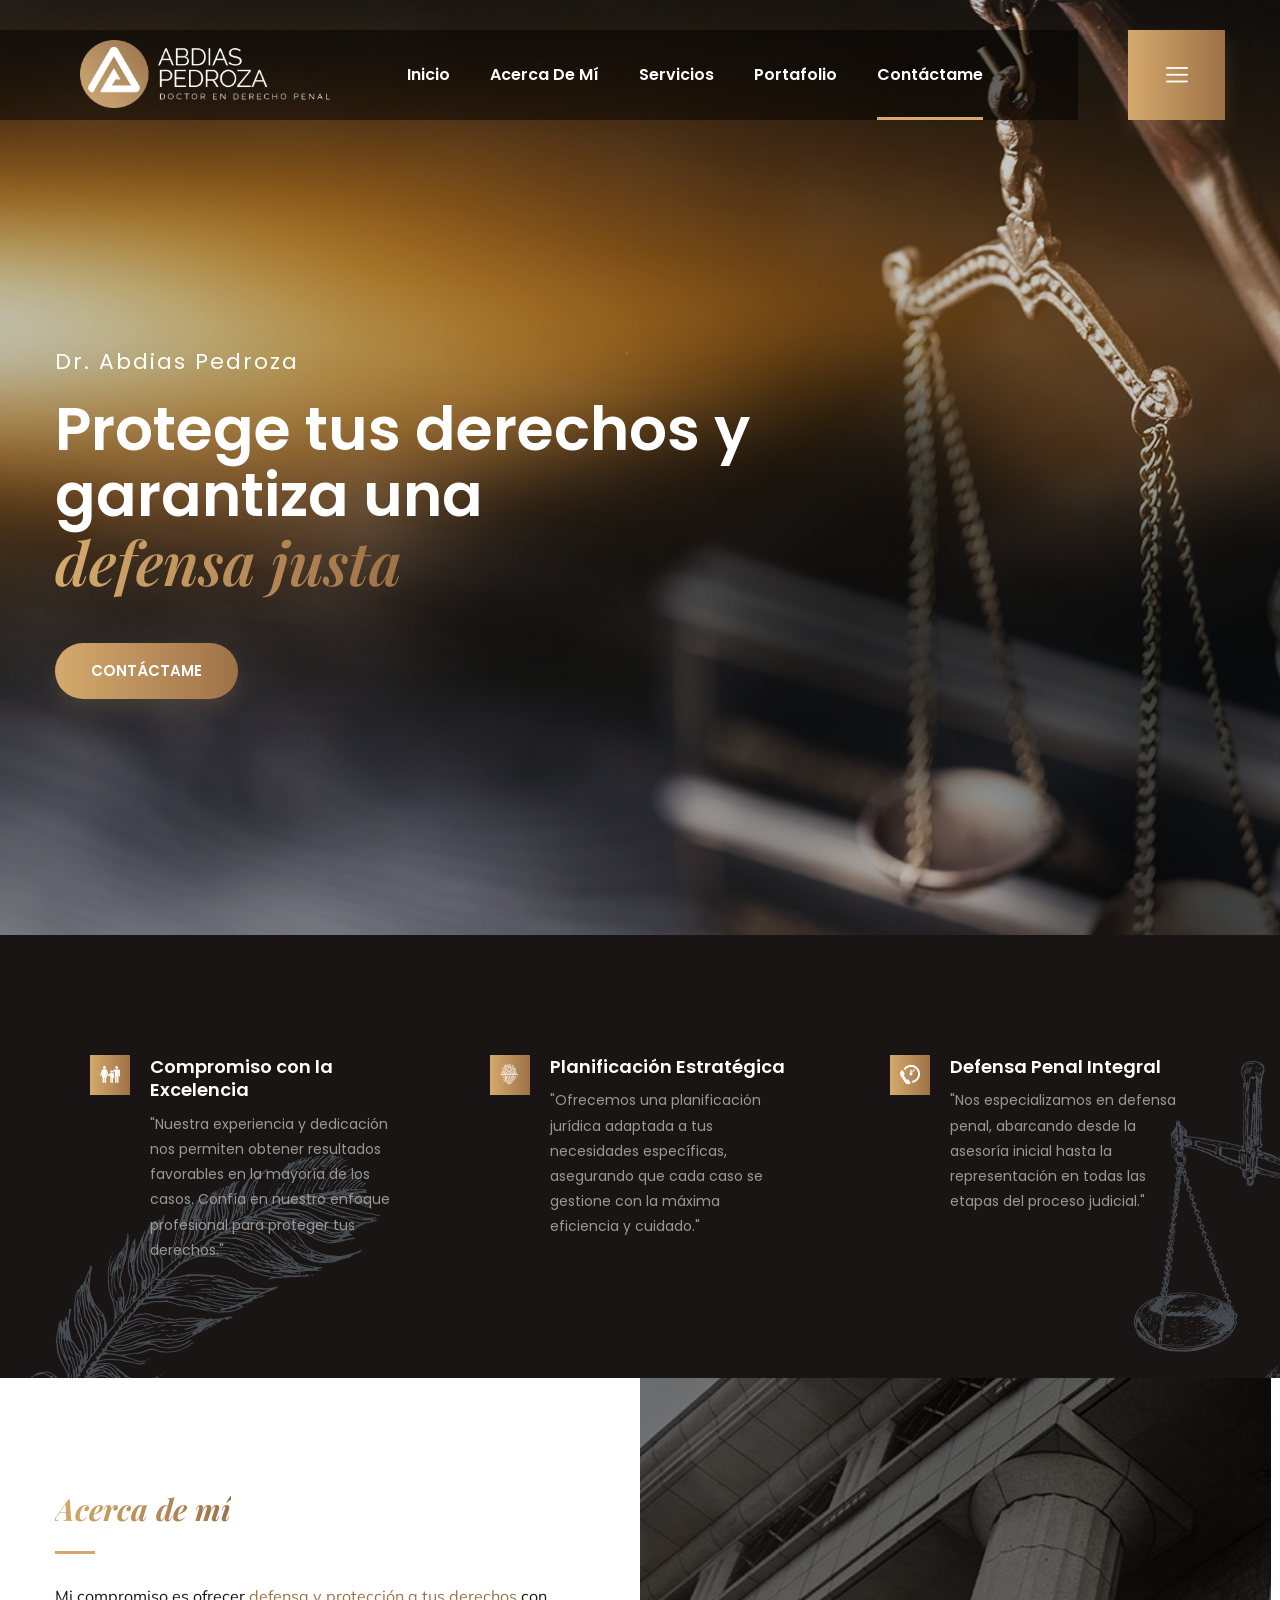
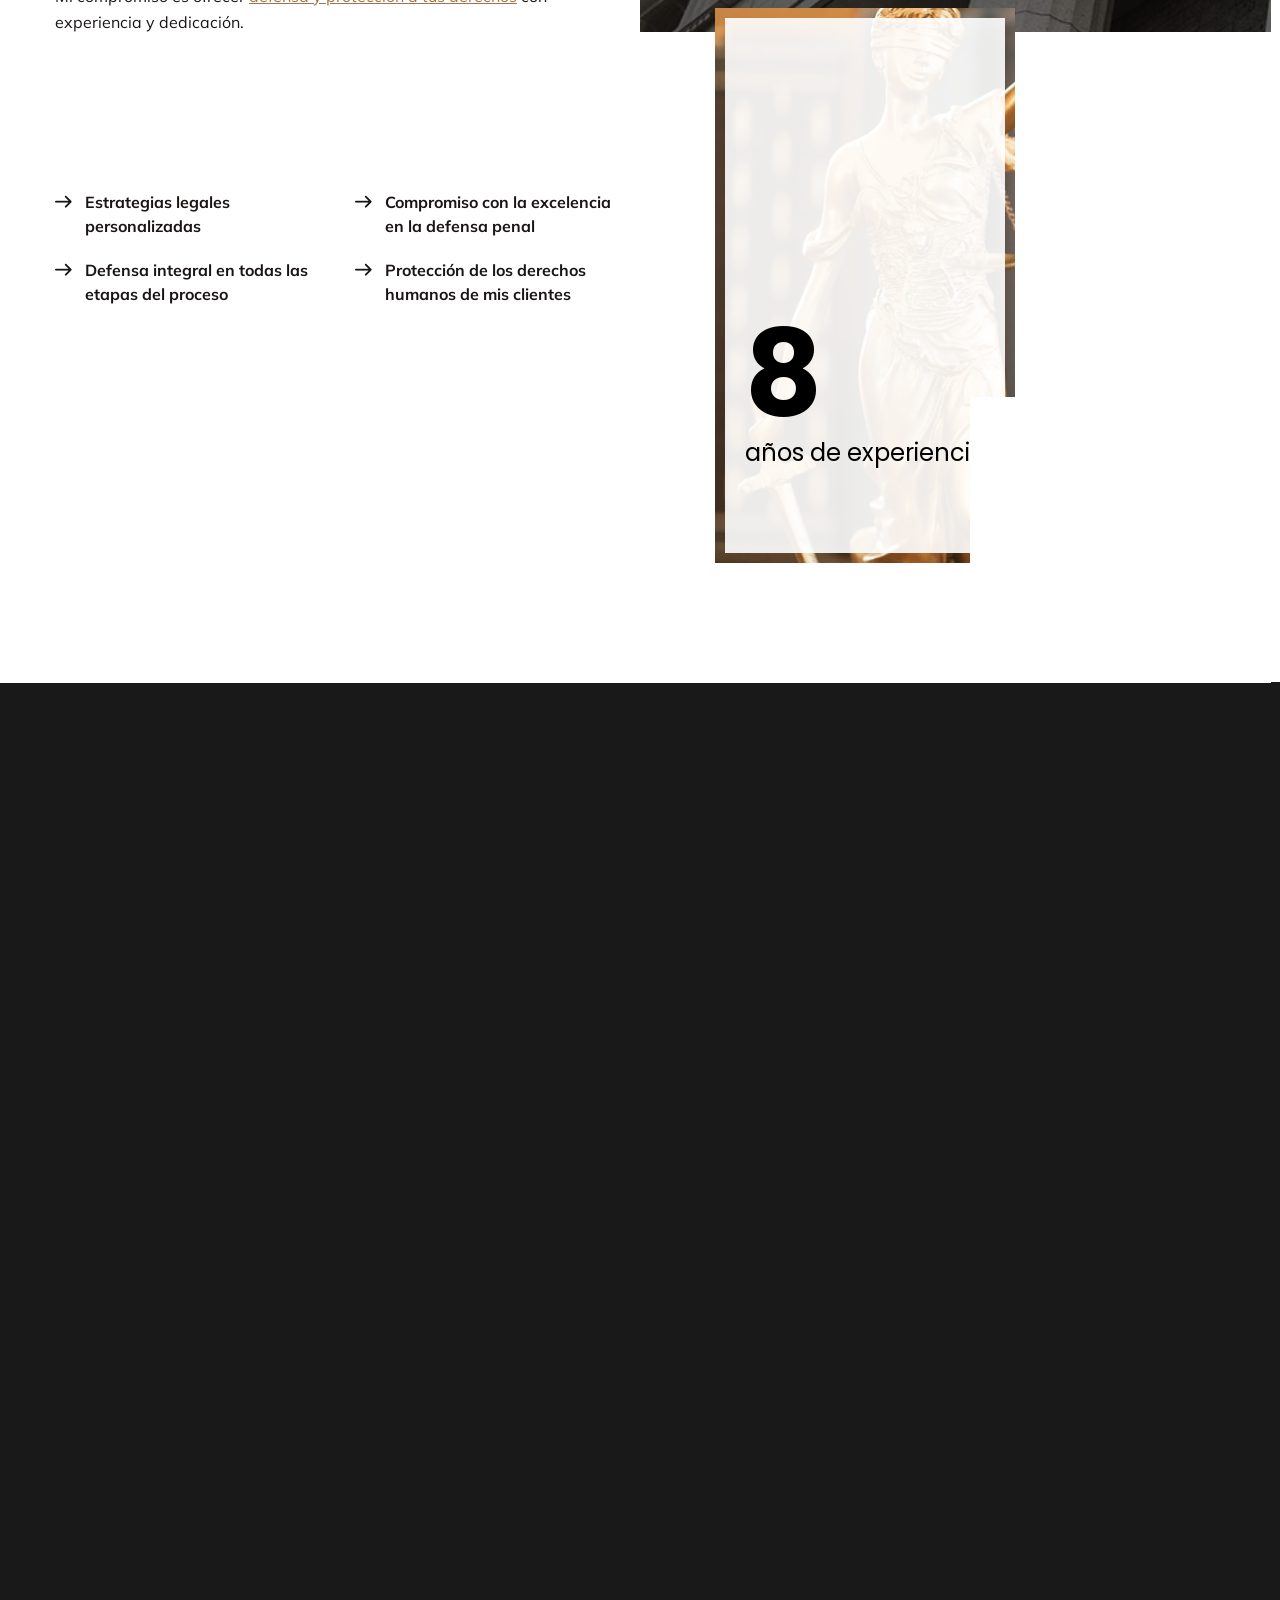
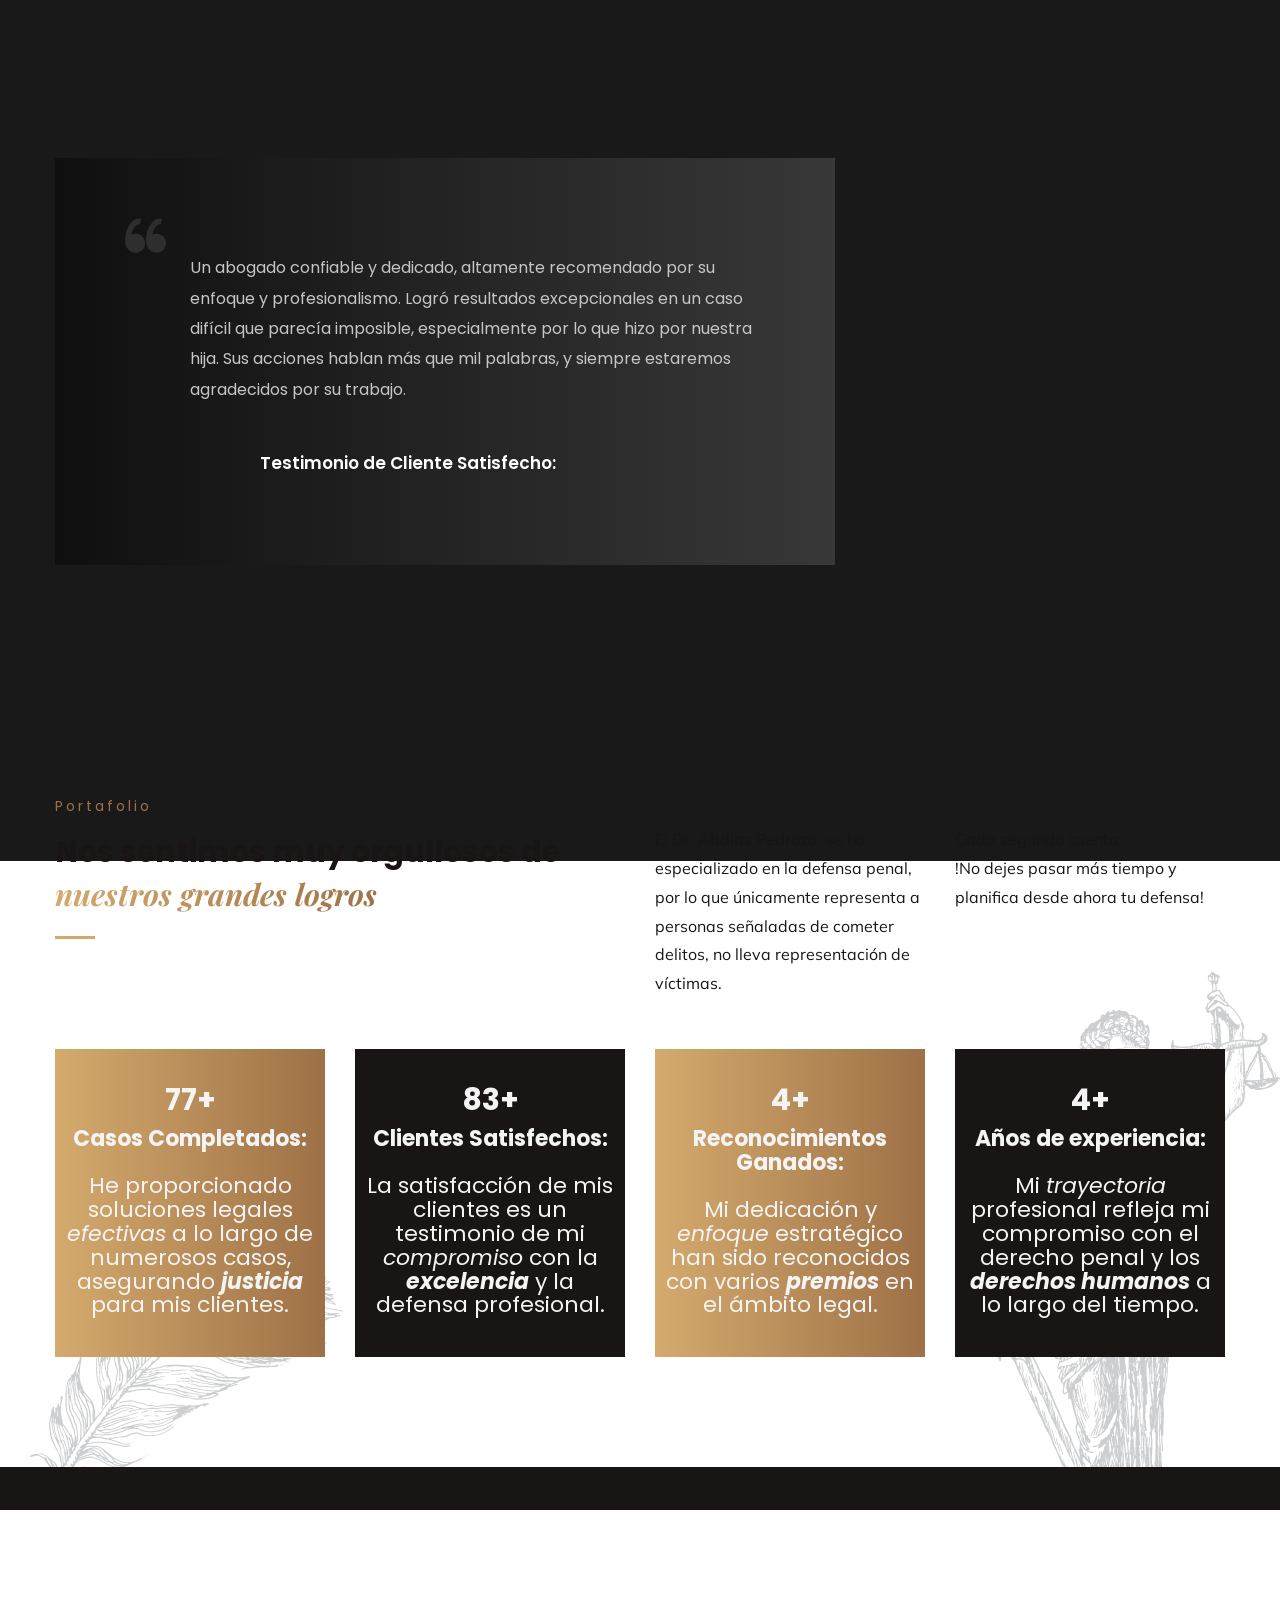
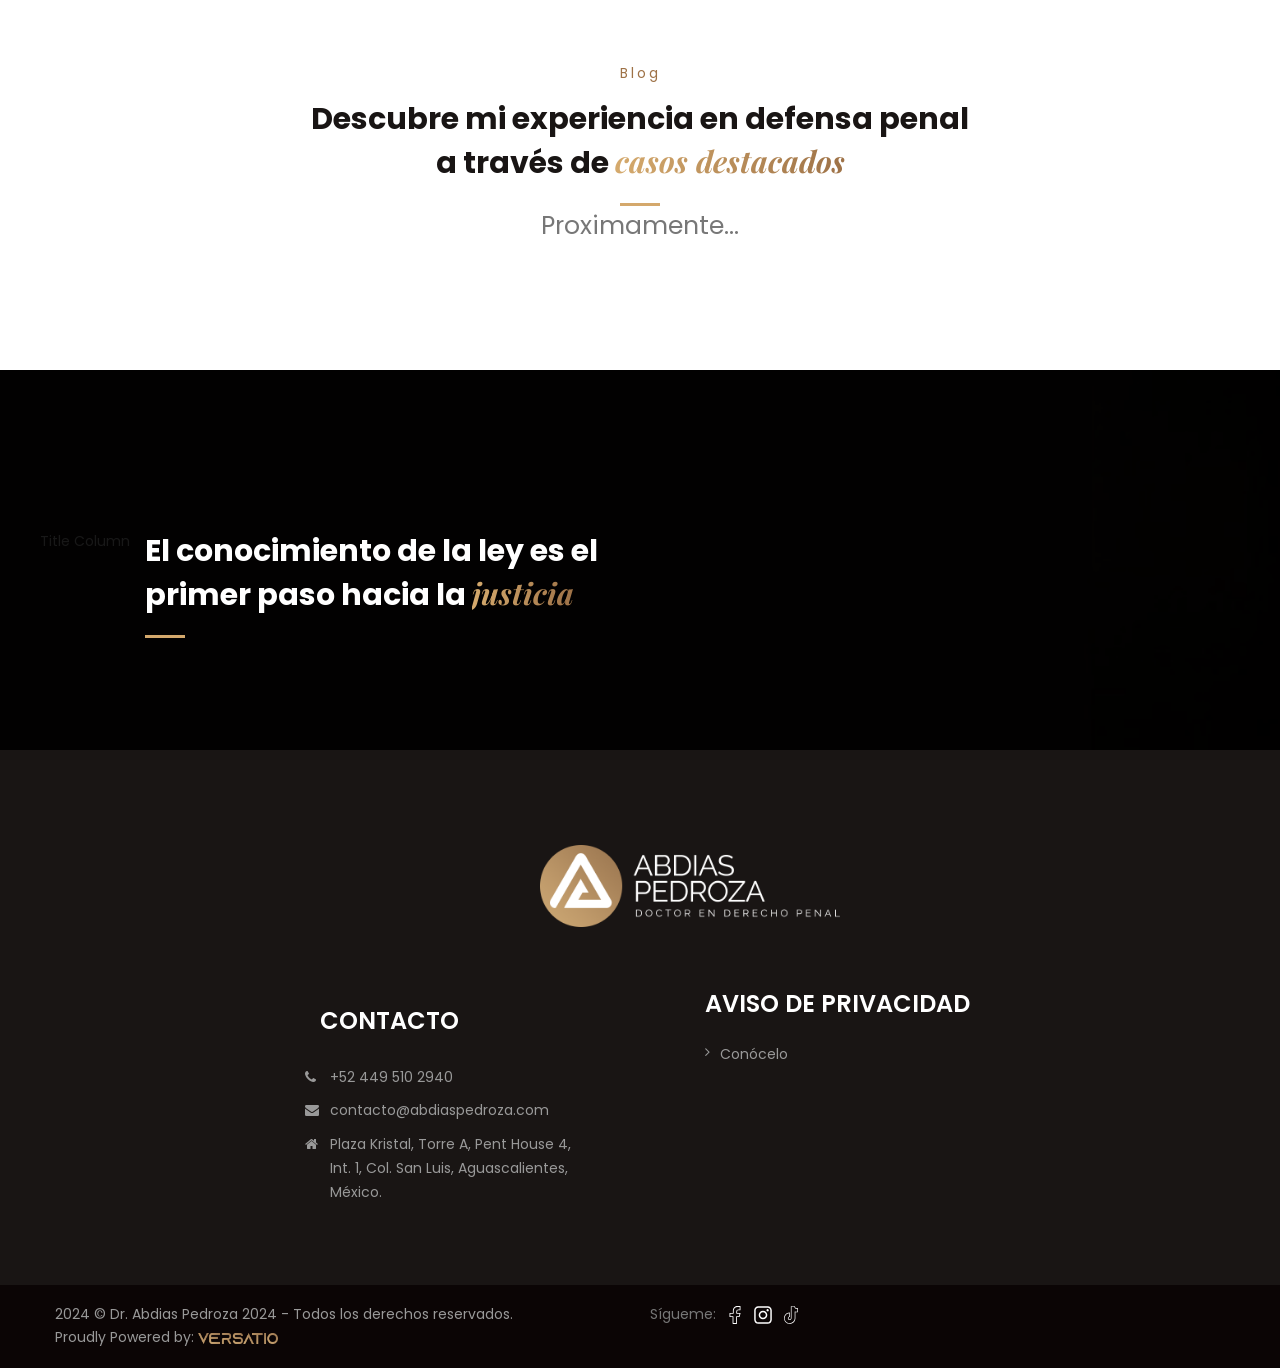
<file: index.html>
<!DOCTYPE html>
<html>
<head>
<meta charset="utf-8">
<title>Dr. Abdias Pedroza</title>
<link rel="icon" href="images/icons/V=G.png" type="image/x-icon">
<!-- Stylesheets -->
<link href="css/bootstrap.css" rel="stylesheet">
<link href="css/main.css" rel="stylesheet">
<link href="css/responsive.css" rel="stylesheet">
<link rel="stylesheet" href="css/iconos.css">
<!--<link rel="shortcut icon" href="images/favicon.png" type="image/x-icon">-->
<!--<link rel="icon" href="images/favicon.png" type="image/x-icon">-->
<meta http-equiv="X-UA-Compatible" content="IE=edge">
<meta name="viewport" content="width=device-width, initial-scale=1.0, maximum-scale=1.0, user-scalable=0">
<!--[if lt IE 9]><script src="https://cdnjs.cloudflare.com/ajax/libs/html5shiv/3.7.3/html5shiv.js"></script><![endif]-->
<!--[if lt IE 9]><script src="js/respond.js"></script><![endif]-->

<style>
	/* Estilos generales para la bandera */
.flag-icon {
    display: flex;
    align-items: center;
    position: absolute; /* Ajuste de posición */
    right: 149px; /* Ajusta la posición según lo necesites */
    top: 50%;
    transform: translateY(-50%);
    transition: transform 0.3s ease;
}

.flag-icon img {
    width: 45px; /* Tamaño ajustado de la bandera */
    height: auto;
    margin-left: 10px; /* Espacio a la izquierda */
    margin-right: 10px; /* Espacio a la derecha */
    cursor: pointer; /* Cambia el cursor al pasar sobre la bandera */
    transition: transform 0.3s ease;
}

.flag-icon img:hover {
    transform: scale(1.1); /* Efecto de zoom al pasar el ratón */
}

</style>

</head>

<body>
	

<div class="page-wrapper">
 	   <!-- Preloader -->
		<div class="preloader"></div>
 	
		<!-- Main Header-->
		<header class="main-header">
			
			
			<!--Header-Upper-->
			<div class="header-upper">
				<div class="container">
					<div class="clearfix">
						
						<div class="pull-left logo-box">
							<div class="logo"><a href="index.html"><img src="images/icons/LoGo.png" alt="" title="" style="width: 250px; margin-top: 10px; margin-bottom: auto;"></a></div>
						</div>
						   
						   <div class="nav-outer clearfix">
						
							<!-- Main Menu -->
							<nav class="main-menu navbar-expand-md">
								<div class="navbar-header">
									<button class="navbar-toggler" type="button" data-toggle="collapse" data-target="#navbarSupportedContent" aria-controls="navbarSupportedContent" aria-expanded="false" aria-label="Toggle navigation">
										<span class="icon-bar"></span>
										<span class="icon-bar"></span>
										<span class="icon-bar"></span>
									</button>
								</div>
	
								<div class="navbar-collapse collapse clearfix" id="navbarSupportedContent">
									<ul class="navigation clearfix">
										<li class="dropdown"><a href="index.html">Inicio</a>
											<!-- <ul>
												<li><a href="index.html">Home Page 01</a></li>
												<li><a href="index-2.html">Home Page 02</a></li>
											</ul> -->
										</li>



										<li><a href="#about-me">Acerca de mí</a>
											<!-- <ul>
												<li><a href="about.html">About Us</a></li>
												<li><a href="testimonial.html">Testimonial</a></li>
											</ul> -->
										</li>
										<li class="dropdown"><a href="#servicios">Servicios</a>
											<!-- <ul>
												<li><a href="services.html">Services</a></li>
												<li><a href="services-detail.html">Services Detail</a></li>
											</ul> -->
										</li>
										<li></li>
										<li class="dropdown"><a href="#portafolio">Portafolio</a>
											<!-- <ul>
												<li><a href="portfolio-2-column.html">Portfolio Two Column</a></li>
												<li><a href="portfolio-masonry.html">Portfolio Masonry</a></li>
												<li><a href="portfolio-single.html">Portfolio Single</a></li>
											</ul> -->
										</li>
										<!-- <li class="dropdown"><a href="AvisoDePrivacidad.html">Privacidad</a>
											<ul>
												<li><a href="blog-list.html">Blog List</a></li>
												<li><a href="blog-single.html">Blog Single</a></li>
											</ul>
										</li> -->
										<li class="current"><a href="contacto.html">Contáctame</a></li>
									</ul>
								
								</div>
								
							</nav>
							
							<div class="outer-box">
								<div class="nav-toggler"><div class="nav-btn hidden-bar-opener"><span class="flaticon-menu"></span></div></div>
							</div>
							
							<!-- <a href="#" onclick="translatePageToEnglish();" class="flag-icon">
								<img src="https://upload.wikimedia.org/wikipedia/en/a/a4/Flag_of_the_United_States.svg" alt="Translate to English" width="30px">
							</a> -->
							
							

						</div>
					   
					</div>
				</div>
			</div>
			<!--End Header Upper-->
			
			<!--Sticky Header-->
			<div class="sticky-header">
				<div class="container clearfix">
					<!--Logo-->
					<div class="logo pull-left">
						<a href="index.html" class="img-responsive"><img src="images/icons/LoGo.png" alt="" title="" style="width: 200px; margin-top: 4px;"></a>
					</div>
					
					<!--Right Col-->
					<div class="right-col pull-right">
						<!-- Main Menu -->
						<nav class="main-menu navbar-expand-md">
							<button class="navbar-toggler" type="button" data-toggle="collapse" data-target="#navbarSupportedContent1" aria-controls="navbarSupportedContent1" aria-expanded="false" aria-label="Toggle navigation">
								<span class="icon-bar"></span>
								<span class="icon-bar"></span>
								<span class="icon-bar"></span>
							</button>
							
							<div class="navbar-collapse collapse clearfix" id="navbarSupportedContent1">
								<ul class="navigation clearfix">
									<li class="dropdown"><a href="#">Inicio</a>
										<!-- <ul>
											<li><a href="index.html">Home Page 01</a></li>
											<li><a href="index-2.html">Home Page 02</a></li>
										</ul> -->
									</li>
									<li class="dropdown"><a href="#about-me">Acerca de mi</a>
										<!-- <ul>
											<li><a href="about.html">About Us</a></li>
											<li><a href="testimonial.html">Testimonial</a></li>
										</ul> -->
									</li>
									<li class="dropdown"><a href="#servicios">Servicios</a>
										<!-- <ul>
											<li><a href="services.html">Services</a></li>
											<li><a href="services-detail.html">Services Detail</a></li>
										</ul> -->
									</li>
									<li></li>
									<li class="dropdown"><a href="#portafolio">Portafolio</a>
										<!-- <ul>
											<li><a href="portfolio-2-column.html">Portfolio Two Column</a></li>
											<li><a href="portfolio-masonry.html">Portfolio Masonry</a></li>
											<li><a href="portfolio-single.html">Portfolio Single</a></li>
										</ul> -->
									</li>
									<!-- <li class="dropdown"><a href="#">Blog</a>
										<ul>
											<li><a href="blog-list.html">Blog List</a></li>
											<li><a href="blog-single.html">Blog Single</a></li>
										</ul> 
									</li> -->
									<li class="current"><a href="contacto.html">Contáctame</a></li>
								</ul>
							</div>
						</nav><!-- Main Menu End-->
					</div>
					
				</div>
			</div>
			<!--End Sticky Header-->
			
		</header>
		<!--End Main Header -->
		
		<!--Form Back Drop-->
		<div class="form-back-drop"></div>
		
		<!-- Hidden Navigation Bar -->
		<section class="hidden-bar right-align">
			
			<div class="hidden-bar-closer">
				<button><span class="fa fa-remove"></span></button>
			</div>
			
			<!-- Hidden Bar Wrapper -->
			<div class="hidden-bar-wrapper">
			
				<div class="inner-box">
					<div class="logo">
						<a href="index.html"><img src="images/icons/V=K.png" alt="" style="margin-bottom: 5px;"></a>
					</div>
					<div class="text">Me dedico a brindar una defensa eficaz y proteger tus derechos con un enfoque profesional y comprometido.</div>
					<!-- List Style Four -->
					<ul class="list-style-four">
						<li><span class="icon flaticon-house"></span> <strong>ATENCIÓN PERSONAL</strong>Plaza Kristal, Torre A, Pent House 4,
							Int. 1, Col. San Luis, Aguascalientes,
							México.</li>
						<li><span class="icon flaticon-phone-call"></span> <strong>VÍA TELEFÓNICA</strong>+52 449 510 2940</li>
						<br>
						<li style="font-size: 12px;"><span class="icon flaticon-talk"></span><strong>EMAIL</strong>contacto@abdiaspedroza.com</li>
						</ul>
					<div class="lower-box">
						<!-- Social Icons -->
						<ul class="follow-usG">
							<li>SÍGUEME: </li>
							<li><a href="https://www.facebook.com/dr.abdiaspedroza"><img src="images/icons/fbIconG.svg" alt="Facebook"></a></li>
							<li><a href="https://www.instagram.com/abdiaspedroza/"><img src="images/icons/igIconG.svg" alt="Instagram"></a></li>
							<li><a href="https://www.tiktok.com/@abdiaspedroza"><img src="images/icons/ttIconG.svg" alt="Tiktok"></a></li>
						</ul>
						<!--<a href="#" class="theme-btn buy-btn">Buy LawSight today!</a>-->
					</div>
				</div>
			</div>
			<!-- / Hidden Bar Wrapper -->
			
		</section>
		<!-- End / Hidden Bar -->
	


	<!--Banner Section-->
    <section class="banner-section">
		<div class="main-slider-carousel owl-carousel owl-theme">
			<!-- Slide -->
			<div class="slide" style="background-image:url(images/background/back.jpg)">
				<div class="container">
					<div class="content">
						<div class="title">Dr. Abdias Pedroza</div>
						<h1>Protege tus derechos y <br>garantiza una <br><span>defensa justa</span></h1>
						<a href="contacto.html" class="theme-btn btn-style-one">Contáctame</a>
					</div>
				</div>
			</div>
			<!-- Slide -->
			<div class="slide" style="background-image:url(images/background/back.jpg)">
				<div class="container">
					<div class="content">
						<div class="title">Dr. Abdias Pedroza</div>
						<h1>Defensor particular<br> en  <span>materia penal</span></h1>
						<a href="contacto.html" class="theme-btn btn-style-one">Contáctame</a>
					</div>
				</div>
			</div>
			<!-- Slide -->
			<div class="slide" style="background-image:url(images/background/back.jpg)">
				<div class="container">
					<div class="content">
						<div class="title">Dr. Abdias Pedroza</div>
						<h1>Protege tus intereses y asegura <span>una defensa implacable</span>
							</h1>
						<a href="contacto.html" class="theme-btn btn-style-one">Contáctame</a>
					</div>
				</div>
			</div>
		</div>
	</section>
	<!--End Banner Section-->
	
	<!-- Services Section -->
	<section class="services-section">
		<div class="icon-one wow zoomIn" data-wow-delay="250ms" data-wow-duration="1500ms" style="background-image:url(images/icons/icon-1.png)"></div>
		<div class="icon-two wow fadeInRight" data-wow-delay="500ms" data-wow-duration="1500ms" style="background-image:url(images/icons/icon-2.png)"></div>
		<div class="container">
			<div class="row clearfix">
						
				<!-- Services Block -->
				<div class="services-block col-lg-4 col-md-6 col-sm-12">
					<div class="inner-box wow fadeInUp" data-wow-delay="0ms" data-wow-duration="1500ms">
						<div class="border-one"></div>
						<div class="border-two"></div>
						<div class="content">
							<div class="icon-box">
								<span class="icon flaticon-family"></span>
							</div>
							<h6><a href="services-detail.html">Compromiso con la Excelencia</a></h6>
							<div class="text">"Nuestra experiencia y dedicación nos permiten obtener resultados favorables en la mayoría de los casos. Confía en nuestro enfoque profesional para proteger tus derechos."</div>
						</div>
					</div>
				</div>
				
				<!-- Services Block -->
				<div class="services-block col-lg-4 col-md-6 col-sm-12">
					<div class="inner-box wow fadeInUp" data-wow-delay="300ms" data-wow-duration="1500ms">
						<div class="border-one"></div>
						<div class="border-two"></div>
						<div class="content">
							<div class="icon-box">
								<span class="icon flaticon-fingerprint-1"></span>
							</div>
							<h6><a href="services-detail.html">Planificación Estratégica</a></h6>
							<div class="text">"Ofrecemos una planificación jurídica adaptada a tus necesidades específicas, asegurando que cada caso se gestione con la máxima eficiencia y cuidado."							</div>
						</div>
					</div>
				</div>
				
				<!-- Services Block -->
				<div class="services-block col-lg-4 col-md-6 col-sm-12">
					<div class="inner-box wow fadeInUp" data-wow-delay="600ms" data-wow-duration="1500ms">
						<div class="border-one"></div>
						<div class="border-two"></div>
						<div class="content">
							<div class="icon-box">
								<span class="icon flaticon-non-stop-call"></span>
							</div>
							<h6><a href="services-detail.html">Defensa Penal Integral</a></h6>
							<div class="text">"Nos especializamos en defensa penal, abarcando desde la asesoría inicial hasta la representación en todas las etapas del proceso judicial."</div>
						</div>
					</div>
				</div>
			
			</div>
		</div>
	</section>
	<!-- End Services Section -->
	
	<!-- About Section -->
	<section class="about-section">
		<!-- Image Layer -->
		<div class="image-layer" style="background-image:url(images/resource/partenon.jpg); background-size: cover; background-position: center; width: 50%; height: 100%; margin: 0 auto;"></div>
		<div class="container">
			<div class="row clearfix">
				
				<!-- Content Column -->
				<div class="content-column col-lg-6 col-md-12 col-sm-12" id="about-me">
					<div class="inner-column">
						
						<!-- Sec Title -->
						<div class="section-title">
							<!--<div class="title">about us</div>-->
							<h3><span id="">Acerca de mí</span></h3>
						</div>
						
						<div class="text">
							<p>Mi compromiso es ofrecer <span>defensa y protección a tus derechos</span> con experiencia y dedicación.</p>
							<p>
								Con más de 8 años de experiencia en derecho penal y derechos humanos, ofrezco defensa técnica para proteger los derechos de mis clientes. Mi enfoque está en asegurar que cada caso reciba la atención y profesionalismo necesarios para lograr resultados justos.
							</p>
						</div>
						<div class="row clearfix">
							<div class="column col-lg-6 col-md-6 col-sm-12">
								<ul class="list-style-one">
									<li>
										Estrategias legales personalizadas
									</li>
								</ul>
							</div>
							<div class="column col-lg-6 col-md-6 col-sm-12">
								<ul class="list-style-one">
									<li>Compromiso con la excelencia en la defensa penal</li>
								</ul>
							</div>
							<div class="column col-lg-6 col-md-6 col-sm-12">
								<ul class="list-style-one">
									<li>Defensa integral en todas las etapas del proceso</li>
								</ul>
							</div>
							<div class="column col-lg-6 col-md-6 col-sm-12">
								<ul class="list-style-one">
									<li>Protección de los derechos humanos de mis clientes</li>
								</ul>
							</div>
						</div>

						<div class="question">  <a href="https://api.whatsapp.com/send/?phone=4495102940&text&type=phone_number&app_absent=0">Llama para cualquier consulta:</a> <br><strong>449-510-29-40</strong></div>
						<div class="signature">
							<div class="signature-img">
								<img src="images/gallery/ruAbogado.jpg" alt="" style="width: 110px; border-radius: 50%; object-fit: cover; object-fit: cover;">
							</div>
														<h5 style="margin: 0;">Dr. Abdias Pedroza Pedroza</h5>
							<div class="designation" style="margin-top: 2px;">(Especialista en Derecho Penal)</div>
						</div>

					</div>
				</div>
				
				<!-- Image Column -->
				<div class="image-column col-lg-6 col-md-8 col-sm-12">
					<div class="inner-column wow fadeInRight" data-wow-delay="0ms" data-wow-duration="1500ms">
						<div class="image">
							<img src="images/resource/estatua.jpg" alt=""/>
							<div class="overlay-box">
								<div class="overlay-inner">
									<div class="content">
										<h2>8 <span>años de experiencia</span></h2>
									</div>
								</div>
							</div>
						</div>
					</div>
				</div>

				
			</div>
		</div>
	</section>
	<!-- End About Section -->
	
	<!-- Services Section Two -->
	<section class="services-section-two" style="background-image: url(images/background/LAW_1.png);">
		<div class="container" id="servicios">
			<!-- Sec Title -->
			<div class="section-title light centered">
				<div class="title">Servicios</div>
				<h3>Brindo un <span>enfoque legal estratégico</span> y apasionado, <br>garantizando que cada cliente reciba la <br> representación que merece</h3>
			</div>
			<div class="row clearfix">
				
				<!-- Services Block Two -->
				<div class="services-block-two col-lg-4 col-md-6 col-sm-12">
					<div class="inner-box">
						<div class="icon-box">
							<img src="images/icons/jail.png" alt="" style="width: 74px;">
						</div>
						<h3>Defensa Penal</h3>
						<div class="text">Especializado en defensa penal, ofrezco representación en casos graves, asegurando el respeto a los derechos de mis clientes.</div>
						<div class="overlay-box" style="background-image: url(images/background/LAW_1.png);">
							<div class="overlay-inner">
								<div class="content">
									<img src="images/icons/jail.png" alt="">
									<h4><a href="services-detail.html">Defensa Penal</a></h4>
									<!-- <a href="services-detail.html" class="theme-btn btn-style-one">consult now</a> -->
								</div>
							</div>
						</div>
					</div>
				</div>
				
				<!-- Services Block Two -->
				<div class="services-block-two col-lg-4 col-md-6 col-sm-12">
					<div class="inner-box">
						<div class="icon-box">
							<img src="images/icons/appeal.png" alt="" style="width: 60px;">
						</div>
						<h3>Apelación</h3>
						<div class="text">Ofrezco servicios de apelación para revisar y corregir errores en procesos judiciales, maximizando las posibilidades de un resultado favorable."</div>
						<div class="overlay-box" style="background-image: url(images/background/LAW_1.png);">
							<div class="overlay-inner">
								<div class="content">
									<img src="images/icons/appeal.png" alt="">
									<h4><a href="services-detail.html">Apelación</a></h4>
									<!-- <a href="services-detail.html" class="theme-btn btn-style-one">consult now</a> -->
								</div>
							</div>
						</div>
					</div>
				</div>
				
				<!-- Services Block Two -->
				<div class="services-block-two col-lg-4 col-md-6 col-sm-12">
					<div class="inner-box">
						<div class="icon-box">
							<img src="images/icons/amparo.png" alt="" style="width: 49px;">
						</div>
						<h3>Amparo</h3>
						<div class="text">Experto en amparo penal, presento recursos para proteger los derechos constitucionales de mis clientes en todas las etapas del proceso.</div>
						<div class="overlay-box" style="background-image: url(images/background/LAW_1.png);">
							<div class="overlay-inner">
								<div class="content">
									<img src="images/icons/amparo.png" alt="" style="width: 49px;">
									<h4><a href="services-detail.html">Amparo</a></h4>
									<!-- <a href="services-detail.html" class="theme-btn btn-style-one">consult now</a> -->
								</div>
							</div>
						</div>
					</div>
				</div>
				
				<!-- Services Block Two -->
				<div class="services-block-two col-lg-4 col-md-6 col-sm-12">
					<div class="inner-box">
						<div class="icon-box">
							<span class="icon flaticon-plan"></span>
						</div>
						<h3>Derechos Humanos</h3>
						<div class="text">Brindo asesoría en derechos humanos, garantizando que mis clientes comprendan y ejerzan sus derechos fundamentales.</div>
						<div class="overlay-box" style="background-image: url(images/background/LAW_1.png);">
							<div class="overlay-inner">
								<div class="content">
									<span class="icon flaticon-plan"></span>
									<h4><a href="services-detail.html">Derechos Humanos</a></h4>
									<!-- <a href="services-detail.html" class="theme-btn btn-style-one">consult now</a> -->
								</div>
							</div>
						</div>
					</div>
				</div>
				
				<!-- Services Block Two -->
				<div class="services-block-two col-lg-4 col-md-6 col-sm-12">
					<div class="inner-box">
						<div class="icon-box">
							<span class="icon flaticon-internet"></span>
						</div>
						<h3>Extradición</h3>
						<div class="text">Manejo casos de extradición, proporcionando defensa estratégica y protección de los derechos de mis clientes en procesos internacionales.</div>
						<div class="overlay-box" style="background-image: url(images/background/LAW_1.png);">
							<div class="overlay-inner">
								<div class="content">
									<span class="icon flaticon-internet"></span>
									<h4><a href="services-detail.html">Extradición</a></h4>
									<!-- <a href="services-detail.html" class="theme-btn btn-style-one">consult now</a> -->
								</div>
							</div>
						</div>
					</div>
				</div>
				
				<!-- Services Block Two -->
				<div class="services-block-two col-lg-4 col-md-6 col-sm-12">
					<div class="inner-box">
						<div class="icon-box">
							<img src="images/icons/crime.png" alt="" style="width: 61px;">
						</div>
						<h3>Concurrencia de Delitos
						</h3>
						<div class="text">Ofrezco defensa en casos de concurrencia de delitos, enfocándome en estrategias legales que minimicen el impacto de múltiples cargos</div>
						<div class="overlay-box" style="background-image: url(images/background/LAW_1.png);">
							<div class="overlay-inner">
								<div class="content">
									<img src="images/icons/crime.png" alt="" style="width: 61px;">
									<h4><a href="services-detail.html">Concurrencia de Delitos</a></h4>
									<!-- <a href="services-detail.html" class="theme-btn btn-style-one">consult now</a> -->
								</div>
							</div>
						</div>
					</div>
				</div>
				
			</div>
		
			<!-- Lower Section -->
			<div class="lower-section">
				<div class="carousel-box">
					<div class="content">
						<div class="single-item-carousel owl-carousel owl-theme">
							
							<!-- Testimonial Block  -->
							<div class="testimonial-block">
								<div class="inner-box">
									<div class="testimonial-content">
										<span class="quote-icon flaticon-left-quote"></span>
										<div class="text">Un abogado confiable y dedicado, altamente recomendado por su enfoque y profesionalismo. Logró resultados excepcionales en un caso difícil que parecía imposible, especialmente por lo que hizo por nuestra hija. Sus acciones hablan más que mil palabras, y siempre estaremos agradecidos por su trabajo.</div>
										 <!-- Lower Box  -->
										<div class="lower-box">
											<div class="box-inner">
												<!-- <div class="image">
													<img src="images/resource/author-2.jpg" alt="" />
												</div> -->
												<h3>Testimonio de Cliente Satisfecho:</h3>
												 <!-- <div class="designation">Envato Author</div>  -->
											</div>
										</div> 
										
									</div>
								</div>
							</div>
							
							<!-- Testimonial Block 
							<div class="testimonial-block">
								<div class="inner-box">
									<div class="testimonial-content">
										<span class="quote-icon flaticon-left-quote"></span>
										<div class="text">, EN TRES MESES QUEDÓ RESUELTO LO QUE EN AÑOS NO HABIAMOS LOGRADO HACER</div>
										Lower Box
										<div class="lower-box">
											<div class="box-inner">
												<div class="image">
													<img src="images/resource/author-2.jpg" alt="" />
												</div>
												<h3>Selene Urrutia</h3>
												<div class="designation">Envato Author</div>
											</div>
										</div>
										
									</div>
								</div>
							</div> -->
							
							<!-- Testimonial Block 
							<div class="testimonial-block">
								<div class="inner-box">
									<div class="testimonial-content">
										<span class="quote-icon flaticon-left-quote"></span>
										<div class="text">Aenean tincidunt id mauris id auctor. Donec at ligula lacus. Nulla dignissim mi quis neque interdum, quis porta sem finibus. Them to gho ifndtp, no.</div>
										 Lower Box
										<div class="lower-box">
											<div class="box-inner">
												<div class="image">
													<img src="images/resource/author-2.jpg" alt="" />
												</div>
												<h3>Willem Eduard</h3>
												<div class="designation">Envato Author</div>
											</div>
										</div>
										
									</div>
								</div>
							</div>
							
						</div>
					</div>
				</div>
				
				 <div class="image">
					<img src="images/gallery/ruAbogado.jpg" alt="" />
				</div> 
				
			</div>
		
		</div>-->
	</section>
	<!-- End Services Section Two -->
	
	<!-- Counter Section -->
	<section class="counter-section">
		<div class="icon-one wow zoomIn" data-wow-delay="250ms" data-wow-duration="1500ms" style="background-image:url(images/icons/icon-3.png)"></div>
		<div class="icon-two wow fadeInRight" data-wow-delay="500ms" data-wow-duration="1500ms" style="background-image:url(images/icons/icon-4.png)"></div>
		<div class="container">
			<!-- Title Box -->
			<div class="title-box" id="portafolio">
				<div class="section-title">
					<div class="row clearfix">
						<div class="column col-lg-6 col-md-12 col-sm-12">
							<div class="title">Portafolio</div>
							<h3>Nos sentimos muy orgullosos de<br><span>nuestros grandes logros	</span></h3>
						</div>
						<div class="column col-lg-6 col-md-12 col-sm-12">
							<div class="row clearfix">
								
								<div class="col-lg-6 col-md-6 col-sm-12">
									<p>El Dr. Abdias Pedroza, se ha especializado en la defensa penal, por lo que únicamente representa a personas señaladas de cometer delitos, no lleva representación de víctimas. </p>
								</div>
								
								<div class="col-lg-6 col-md-6 col-sm-12">
									<p>Cada segundo cuenta <br>!No dejes pasar más tiempo y planifica desde ahora tu defensa!</p>
								</div>
								
							</div>
						</div>
					</div>
				</div>
			</div>
			
			<!-- Fact Counter -->
			<div class="fact-counter">
				<div class="row clearfix">
				
					<!--Column-->
					<div class="column counter-column col-lg-3 col-md-6 col-sm-12">
						<div class="inner wow fadeInLeft" data-wow-delay="0ms" data-wow-duration="1500ms">
							<div class="count-outer count-box">
								<span class="count-text" data-speed="3000ms" data-stop="250">0</span>+
								<div class="counter-title" style="text-transform: none !important;"><b>Casos Completados:</b> <br><br>He proporcionado soluciones legales <i>efectivas</i> a lo largo de numerosos casos, asegurando <b><i>justicia</i></b> para mis clientes.</div>
							</div>
						</div>
					</div>
			
					<!--Column-->
					<div class="column counter-column col-lg-3 col-md-6 col-sm-12">
						<div class="inner wow fadeInLeft" data-wow-delay="0ms" data-wow-duration="1500ms">
							<div class="count-outer count-box">
								<span class="count-text" data-speed="2000" data-stop="180">0</span>+
								<div class="counter-title" style="text-transform: none !important;"><b>Clientes Satisfechos:</b><br><br>La satisfacción de mis clientes es un testimonio de mi <i>compromiso</i> con la <b><i>excelencia</i></b> y la defensa profesional.</div>
							</div>
						</div>
					</div>
			
					<!--Column-->
					<div class="column counter-column col-lg-3 col-md-6 col-sm-12">
						<div class="inner wow fadeInLeft" data-wow-delay="600ms" data-wow-duration="1500ms">
							<div class="count-outer count-box">
								<span class="count-text" data-speed="2000" data-stop="10">0</span>+
								<div class="counter-title" style="text-transform: none !important;"><b>Reconocimientos Ganados:</b><br><br>Mi dedicación y <i>enfoque</i> estratégico han sido reconocidos con varios <b><i>premios</i></b> en el ámbito legal.</div>
							</div>
						</div>
					</div>
			
					<!--Column-->
					<div class="column counter-column col-lg-3 col-md-6 col-sm-12">
						<div class="inner wow fadeInLeft" data-wow-delay="900ms" data-wow-duration="1500ms">
							<div class="count-outer count-box">
								<span class="count-text" data-speed="1500" data-stop="8">0</span>+
								<div class="counter-title" style="text-transform: none !important;"><b>Años de experiencia:</b><br><br>Mi <i>trayectoria</i> profesional refleja mi compromiso con el derecho penal y los <i><b>derechos humanos</b></i> a lo largo del tiempo.</div>
							</div>
						</div>
					</div>
					
				</div>
			</div>
			
		</div>
	</section>
	
	<!-- Team Section -->
	<section class="team-section">
		<div class="container">
		
			<!-- Sec Title 
			<div class="section-title light">
				<div class="clearfix">
					<div class="pull-left">
						<div class="title">Our Team</div>
						<h3>We feel very proud for our <br> great <span>achievement</span></h3>
					</div>
					<div class="pull-right">
						<div class="text">Aenean tincidunt id mauris idology auctor. Donec at ligula lacus. Nulla dig nissimmi quis neque interdum. An Ohio man allegedly punched his lawyer in the face in court Tuesday upon finding out he was sentenced.</div>
					</div>
				</div>
			</div>
			
			<div class="clearfix">
				
				 Team Block 
				<div class="team-block col-lg-3 col-md-6 col-sm-12">
					<div class="inner-box wow fadeInUp" data-wow-delay="0ms" data-wow-duration="1500ms">
						<div class="image">
							<a href="#"><img src="images/resource/team-1.jpg" alt="" /></a>
						</div>
						<div class="lower-content">
							<h3><a href="#">Jonson Leo</a></h3>
							<div class="designation">Civil Lawyer</div>
							<div class="overlay-box">
								<div class="overlay-content">
									<div class="title">Contact info</div>
									<ul class="social-icons">
										<li><a href="#"><span class="fa fa-facebook"></span></a></li>
										<li><a href="#"><span class="fa fa-twitter"></span></a></li>
										<li><a href="#"><span class="fa fa-pinterest-p"></span></a></li>
										<li><a href="#"><span class="fa fa-vimeo"></span></a></li>
									</ul>
								</div>
							</div>
						</div>
					</div>
				</div>-->
				
				<!-- Team Block
				<div class="team-block col-lg-3 col-md-6 col-sm-12">
					<div class="inner-box wow fadeInUp" data-wow-delay="300ms" data-wow-duration="1500ms">
						<div class="image">
							<a href="#"><img src="images/resource/team-2.jpg" alt="" /></a>
						</div>
						<div class="lower-content">
							<h3><a href="#">Malina Leo</a></h3>
							<div class="designation">Terror Lawyer</div>
							<div class="overlay-box">
								<div class="overlay-content">
									<div class="title">Contact info</div>
									<ul class="social-icons">
										<li><a href="#"><span class="fa fa-facebook"></span></a></li>
										<li><a href="#"><span class="fa fa-twitter"></span></a></li>
										<li><a href="#"><span class="fa fa-pinterest-p"></span></a></li>
										<li><a href="#"><span class="fa fa-vimeo"></span></a></li>
									</ul>
								</div>
							</div>
						</div>
					</div>
				</div>-->
				
				<!-- Team Block 
				<div class="team-block col-lg-3 col-md-6 col-sm-12">
					<div class="inner-box wow fadeInUp" data-wow-delay="600ms" data-wow-duration="1500ms">
						<div class="image">
							<a href="#"><img src="images/resource/team-3.jpg" alt="" /></a>
						</div>
						<div class="lower-content">
							<h3><a href="#">Neobir Fro</a></h3>
							<div class="designation">Civil Lawyer</div>
							<div class="overlay-box">
								<div class="overlay-content">
									<div class="title">Contact info</div>
									<ul class="social-icons">
										<li><a href="#"><span class="fa fa-facebook"></span></a></li>
										<li><a href="#"><span class="fa fa-twitter"></span></a></li>
										<li><a href="#"><span class="fa fa-pinterest-p"></span></a></li>
										<li><a href="#"><span class="fa fa-vimeo"></span></a></li>
									</ul>
								</div>
							</div>
						</div>
					</div>
				</div>-->
				
				<!-- Team Block 
				<div class="team-block col-lg-3 col-md-6 col-sm-12">
					<div class="inner-box wow fadeInUp" data-wow-delay="900ms" data-wow-duration="1500ms">
						<div class="image">
							<a href="#"><img src="images/resource/team-4.jpg" alt="" /></a>
						</div>
						<div class="lower-content">
							<h3><a href="#">Neobir Fro</a></h3>
							<div class="designation">Criminal Lawyer</div>
							<div class="overlay-box">
								<div class="overlay-content">
									<div class="title">Contact info</div>
									<ul class="social-icons">
										<li><a href="#"><span class="fa fa-facebook"></span></a></li>
										<li><a href="#"><span class="fa fa-twitter"></span></a></li>
										<li><a href="#"><span class="fa fa-pinterest-p"></span></a></li>
										<li><a href="#"><span class="fa fa-vimeo"></span></a></li>
									</ul>
								</div>
							</div>
						</div>
					</div>
				</div>
				
			</div>-->
			
		</div>
	</section>
	<!-- End Team Section -->
	
	<!-- Portfolio Section -->
	<section class="portfolio-section">
		<div class="container">
			<!-- Sec Title -->
			<div class="section-title centered" style="margin-bottom: 100px;">
				<div class="title">Blog</div>
				<h3>Descubre mi experiencia en defensa penal<br>a través de <span>casos destacados</span></h3>
				<h1 style="font-size: 25px;">Proximamente...</h1>
			</div>
		</div>
		
		<!-- Outer Container -->
		<div class="outer-container">
			<div class="portfolio-carousel owl-carousel owl-theme">
				
				<!-- Portfolio Block
				<div class="portfolio-block">
					<div class="inner-box">
						<div class="image">
							<img src="images/gallery/1.jpg" alt="" />
							<div class="overlay-box">
								<div class="overlay-inner">
									<div class="content">
										<div class="title">Human Rights</div>
										<h3>Concurrencia de delitos</h3>
									</div>
								</div>
							</div>
							<div class="overlay-link">
								<a href="images/gallery/1.jpg" data-fancybox="gallery-1" data-caption="" class="plus flaticon-plus"></a>
							</div>
						</div>
					</div>
				</div> -->
				
				<!-- Portfolio Block 
				<div class="portfolio-block">
					<div class="inner-box">
						<div class="image">
							<img src="images/gallery/2.jpg" alt="" />
							<div class="overlay-box">
								<div class="overlay-inner">
									<div class="content">
										<div class="title">Personal Law</div>
										<h3>Casos de Secuestro</h3>
									</div>
								</div>
							</div>
							<div class="overlay-link">
								<a href="images/gallery/2.jpg" data-fancybox="gallery-1" data-caption="" class="plus flaticon-plus"></a>
							</div>
						</div>
					</div>
				</div>-->
				
				<!-- Portfolio Block 
				<div class="portfolio-block">
					<div class="inner-box">
						<div class="image">
							<img src="images/gallery/3.jpg" alt="" />
							<div class="overlay-box">
								<div class="overlay-inner">
									<div class="content">
										<div class="title">Human Rights</div>
										<h3>Defensa en Homicidios</h3>
									</div>
								</div>
							</div>
							<div class="overlay-link">
								<a href="images/gallery/3.jpg" data-fancybox="gallery-1" data-caption="" class="plus flaticon-plus"></a>
							</div>
						</div>
					</div>
				</div>-->
				
				<!-- Portfolio Block 
				<div class="portfolio-block">
					<div class="inner-box">
						<div class="image">
							<img src="images/gallery/4.jpg" alt="" />
							<div class="overlay-box">
								<div class="overlay-inner">
									<div class="content">
										<div class="title">Human Rights</div>
										<h3>Amparo Penal</h3>
									</div>
								</div>
							</div>
							<div class="overlay-link">
								<a href="images/gallery/4.jpg" data-fancybox="gallery-1" data-caption="" class="plus flaticon-plus"></a>
							</div>
						</div>
					</div>
				</div>-->
				
				
				
				<!-- Portfolio Block -->
				<!-- <div class="portfolio-block">
					<div class="inner-box">
						<div class="image">
							<img src="images/gallery/1.jpg" alt="" />
							<div class="overlay-box">
								<div class="overlay-inner">
									<div class="content">
										<div class="title">Human Rights</div>
										<h3>Mental Tourcher</h3>
									</div>
								</div>
							</div>
							<div class="overlay-link">
								<a href="images/gallery/1.jpg" data-fancybox="gallery-1" data-caption="" class="plus flaticon-plus"></a>
							</div>
						</div>
					</div>
				</div> -->
				
				<!-- Portfolio Block 
				<div class="portfolio-block">
					<div class="inner-box">
						<div class="image">
							<img src="images/gallery/2.jpg" alt="" />
							<div class="overlay-box">
								<div class="overlay-inner">
									<div class="content">
										<div class="title">Personal Law</div>
										<h3>Domestic Violence</h3>
									</div>
								</div>
							</div>
							<div class="overlay-link">
								<a href="images/gallery/2.jpg" data-fancybox="gallery-1" data-caption="" class="plus flaticon-plus"></a>
							</div>
						</div>
					</div>
				</div>-->
				
				<!-- Portfolio Block 
				<div class="portfolio-block">
					<div class="inner-box">
						<div class="image">
							<img src="images/gallery/3.jpg" alt="" />
							<div class="overlay-box">
								<div class="overlay-inner">
									<div class="content">
										<div class="title">Human Rights</div>
										<h3>Extradiciones</h3>
									</div>
								</div>
							</div>
							<div class="overlay-link">
								<a href="images/gallery/3.jpg" data-fancybox="gallery-1" data-caption="" class="plus flaticon-plus"></a>
							</div>
						</div>
					</div>
				</div>-->
				
				<!-- <div class="portfolio-block">
					<div class="inner-box">
						<div class="image">
							<img src="images/gallery/4.jpg" alt="" />
							<div class="overlay-box">
								<div class="overlay-inner">
									<div class="content">
										<div class="title">Human Rights</div>
										<h3>Concurrencia de delitos</h3>
									</div>
								</div>
							</div>
							<div class="overlay-link">
								<a href="images/gallery/4.jpg" data-fancybox="gallery-1" data-caption="" class="plus flaticon-plus"></a>
							</div>
						</div>
					</div>
				</div> -->
				
				<!-- Portfolio Block 
				<div class="portfolio-block">
					<div class="inner-box">
						<div class="image">
							<img src="images/gallery/5.jpg" alt="" />
							<div class="overlay-box">
								<div class="overlay-inner">
									<div class="content">
										<div class="title">Personal Law</div>
										<h3>Physical Violence</h3>
									</div>
								</div>
							</div>
							<div class="overlay-link">
								<a href="images/gallery/5.jpg" data-fancybox="gallery-1" data-caption="" class="plus flaticon-plus"></a>
							</div>
						</div>
					</div>
				</div>-->
				
			</div>
		</div>
		
	</section>
	<!-- End Portfolio Section -->
	<br>
	<!-- Form Section --> 
	<section class="contact-info-section" style="background-image:url(images/background/booksFormat.png); height: 380px;">
			<div class="container">
			<!-- Upper Content -->
			<div class="upper-content">
				<div class="row clearfix">
					
					 Title Column 
					<div class="title-column col-lg-5 col-md-12 col-sm-12">
						<div class="inner-column">
							<!-- Sec Title  -->
							<div class="section-title light">
								<!-- <div class="title">Contact us</div> -->
								<h3 style="margin-bottom: 20px;">El conocimiento de la ley es el <br>primer paso hacia la <span><i>justicia</i></span></h3>
							</div>
						</div>
					</div>
					
					<!-- Info Column -->
					<!-- <div class="info-column col-lg-7 col-md-12 col-sm-12">
						<div class="inner-column">
							<div class="row clearfix">
								 Column 
								<div class="column col-lg-6 col-md-6 col-sm-12">
									<ul class="list-style-two">
										<li><span class="icon flaticon-placeholder-1"></span>4 G-ral. Traian Mosoiu Street, A Building, 2nd Entrance, Flat 30, Cluj-Napoca, Romania</li>
									</ul>
								</div>
								Column
								<div class="column col-lg-6 col-md-6 col-sm-12">
									<ul class="list-style-two">
										<li><span class="icon flaticon-phone-call"></span>+012 (3456) 7890</li>
										<li><span class="icon flaticon-chat"></span>support@lawsight.com</li>
									</ul>
								</div>
							</div>
						</div>
					</div> 
					
				</div>
			</div>
			<!-- Lower Content -->
			<div class="lower-content">
				
				<!-- Default Form 
				<div class="default-form">
					<form method="post" action="blog.html">
						<div class="row clearfix">
							<div class="form-group col-lg-4 col-md-6 col-sm-12">
								<input type="text" name="firstname" value="" placeholder="First name.." required>
							</div>
							
							<div class="form-group col-lg-4 col-md-6 col-sm-12">
								<input type="text" name="email" value="" placeholder="Last name.." required>
							</div>
							
							<div class="form-group col-lg-4 col-md-12 col-sm-12">
								<input type="text" name="phone" value="" placeholder="Email Address.." required>
							</div>
							
							<div class="form-group col-lg-12 col-md-12 col-sm-12">
								<textarea name="message" placeholder="Write..."></textarea>
							</div>
							
							<div class="form-group col-lg-12 col-md-12 col-sm-12">
								<button type="submit" class="theme-btn btn-style-one">Submit</button>
							</div>                                        
						</div>
					</form>
				</div>
				End Default Form-->
				
			</div>
		</div>
	</section>
	<!-- End Form Section -->
	
	<!-- News Section 
	<section class="news-section">
		<div class="container">
		
			 Sec Title 
			<div class="section-title">
				<div class="clearfix">
					<div class="pull-left">
						<div class="title">News</div>
						<h3>Learn something more from <br> our latest <span>news</span></h3>
					</div>
					<div class="pull-right">
						<div class="text">Aenean tincidunt id mauris idology auctor. Donec at ligula lacus. Nulla dig nissimmi quis neque interdum. An Ohio man allegedly punched his lawyer in the face in court Tuesday upon finding out he was sentenced.</div>
					</div>
				</div>
			</div>-->
			
			<!--<div class="row clearfix">
				
				 News Block 
				<div class="news-block col-lg-4 col-md-6 col-sm-12">
					<div class="inner-box wow fadeInLeft" data-wow-delay="0ms" data-wow-duration="1500ms">
						<div class="image">
							<img src="images/resource/news-1.jpg" alt="" />
							<div class="overlay-box">
								<a href="images/resource/news-1.jpg" data-fancybox="news" data-caption="" class="plus flaticon-plus"></a>
							</div>
						</div>
						<div class="lower-content">
							<ul class="post-meta">
								<li><span class="fa fa-calendar"></span>September 12, 2019</li>
								<li><span class="fa fa-user"></span>Admin</li>
							</ul>
							<h5><a href="blog-single.html">Strategy for Norway's Peion Fund Global.</a></h5>
							<a href="blog-single.html" class="theme-btn btn-style-two">View more</a>
						</div>
					</div>
				</div>-->
				
				<!-- News Block 
				<div class="news-block col-lg-4 col-md-6 col-sm-12">
					<div class="inner-box wow fadeInLeft" data-wow-delay="300ms" data-wow-duration="1500ms">
						<div class="image">
							<img src="images/resource/news-2.jpg" alt="" />
							<div class="overlay-box">
								<a href="images/resource/news-2.jpg" data-fancybox="news" data-caption="" class="plus flaticon-plus"></a>
							</div>
						</div>
						<div class="lower-content">
							<ul class="post-meta">
								<li><span class="fa fa-calendar"></span>September 12, 2019</li>
								<li><span class="fa fa-user"></span>Admin</li>
							</ul>
							<h5><a href="blog-single.html">What we are capable of usually gets discovered.</a></h5>
							<a href="blog-single.html" class="theme-btn btn-style-two">View more</a>
						</div>
					</div>
				</div>-->
				
				<!-- News Block
				<div class="news-block col-lg-4 col-md-6 col-sm-12">
					<div class="inner-box wow fadeInLeft" data-wow-delay="600ms" data-wow-duration="1500ms">
						<div class="image">
							<img src="images/resource/news-3.jpg" alt="" />
							<div class="overlay-box">
								<a href="images/resource/news-3.jpg" data-fancybox="news" data-caption="" class="plus flaticon-plus"></a>
							</div>
						</div>
						<div class="lower-content">
							<ul class="post-meta">
								<li><span class="fa fa-calendar"></span>September 12, 2019</li>
								<li><span class="fa fa-user"></span>Admin</li>
							</ul>
							<h5><a href="blog-single.html">Food industry leaders often change their promoters.</a></h5>
							<a href="blog-single.html" class="theme-btn btn-style-two">View more</a>
						</div>
					</div>
				</div>
				
			</div>
		</div>
	</section>
	End News Section -->
	
	<!-- Subscribe Section
	<section class="subscribe-section">
		<div class="container">
			<div class="inner-container" style="background-image: url(images/background/3.jpg)">
				<h2>Subscribe Your Email for Newsletter <br> & Promotion</h2>
				 Subscribe Form 
				<div class="subscribe-form">
					<form method="post" action="contacto.html">
						<div class="form-group">
							<input type="email" name="email" value="" placeholder="Email address.." required>
							<button type="submit" class="theme-btn subscribe-btn">Subscribe</button>
						</div>
					</form>
				</div>
			</div>
		</div>
	</section>
	End Subscribe Section -->
	
	<!--Main Footer-->
    <footer class="main-footer">
    	<div class="container">
        	<!--Widgets Section-->
            <div class="widgets-section">
            	<div class="row clearfix">
                	
                    <!--Column-->
                    <div class="big-column col-lg-6 col-md-12 col-sm-12">
						<div class="row clearfix">
						
                        	<!--Footer Column-->
                            <div class="footer-column col-lg-7 col-md-6 col-sm-12" style="margin-left: 200px;">
                                <div class="footer-widget logo-widget">
									<div class="logo">
										<a href="index.html"><img src="images/icons/LoGo.png" alt="" style="width: 300px; margin-left: 285px;"></a>
									</div>
									<div class="text" style="padding-left: 65px; margin-top: 80px;"><h4>Contacto</h4></div>
									<ul class="list-style-three" style="padding-left: 50px;">
										<li><span class="icon fa fa-phone"></span>+52 449 510 2940</li>
										<li><span class="icon fa fa-envelope"></span>contacto@abdiaspedroza.com</li>
										<li><span class="icon fa fa-home"></span>Plaza Kristal, Torre A, Pent House 4, <br> Int. 1, Col. San Luis, Aguascalientes, <br> México.</li>
									</ul>
								</div>
							</div>
							
							<!--Footer Column
                            <div class="footer-column col-lg-5 col-md-6 col-sm-12">
                                <div class="footer-widget links-widget">
									<a href="index.html"><img src="images/icons/LoGo.png" alt="" style="width: 210px;"></a>
									<br>
									<ul class="list-style-three">
										<br>
										<h4>CONTACTO</h4>
										<li><span class="icon fa fa-phone"></span>+52 449 510 2940</li>
										<li><span class="icon fa fa-envelope"></span>contacto@abdiaspedroza.com</li>
										<li><span class="icon fa fa-home"></span>Plaza Kristal, Torre A, Pent House 4, <br> Int. 1, Col. San Luis, Aguascalientes, <br> México.</li>
									</ul>
								</div>
							</div>-->

						</div>
					</div>
					
					<!--Column-->
                    <div class="big-column col-lg-6 col-md-12 col-sm-12">
						<div class="row clearfix">
						
                        	<!--Footer Column-->
                            <div class="footer-column col-lg-6 col-md-6 col-sm-12" style="margin-top: 145px; margin-left: 50px;">
                                <div class="footer-widget links-widget">
									<h4>Aviso de Privacidad</h4>
									<ul class="list-link">
										<li><a href="AvisoDePrivacidad.html">Conócelo</a></li>
									</ul>
								</div>
							</div>
							
							<!--Footer Column-->
                            
							
						</div>
					</div>
					
				</div>
			</div>
		</div>
		
		<!-- Footer Bottom -->
		<div class="footer-bottom">
			<div class="container">
				<div class="row clearfix">
					
					<!-- Copyright Column -->
					<div class="copyright-column col-lg-6 col-md-6 col-sm-12">
							<div class="copyright">2024 &copy; Dr. Abdias Pedroza 2024 - Todos los derechos reservados. <br> Proudly Powered by:  <img src="images/icons/versatio.png" alt="" style="width: 80px;"></div>
						
					</div>
					
					<!-- Social Column -->
					<div>
						<ul class="follow-us">
							<li>Sígueme: </li>
							<li><a href="https://www.facebook.com/dr.abdiaspedroza"><img src="images/icons/fbIcon.svg" alt="Facebook"></a></li>
							<li><a href="https://www.instagram.com/abdiaspedroza/"><img src="images/icons/igIcon.svg" alt="Instagram"></a></li>
							<li><a href="https://www.tiktok.com/@abdiaspedroza"><img src="images/icons/ttIcon.svg" alt="Tiktok"></a></li>
						</ul>
					</div>
					
				</div>
			</div>
		</div>
	</footer>
	
</div>
<!--End pagewrapper-->

<!--Scroll to top-->
<div class="scroll-to-top scroll-to-target" data-target="html"><span class="fa fa-arrow-circle-up"></span></div>

<script src="js/jquery.js"></script>
<script src="js/popper.min.js"></script>
<script src="js/bootstrap.min.js"></script>
<script src="js/jquery.mCustomScrollbar.concat.min.js"></script>
<script src="js/jquery.fancybox.js"></script>
<script src="js/appear.js"></script>
<script src="js/owl.js"></script>
<script src="js/wow.js"></script>
<script src="js/jquery-ui.js"></script>
<script src="js/script.js"></script>

<div id="google_translate_element" style="display:none;"></div>

<!-- <script type="text/javascript">
	function googleTranslateElementInit() {
	  new google.translate.TranslateElement({pageLanguage: 'es'}, 'google_translate_element');
	}
  </script>
  <script type="text/javascript" src="//translate.google.com/translate_a/element.js?cb=googleTranslateElementInit"></script>


  <script type="text/javascript">
    function translatePageToEnglish() {
        var googleTranslateElement = document.querySelector('select.goog-te-combo');
        if (googleTranslateElement) {
            googleTranslateElement.value = 'en'; // Cambia a inglés
            googleTranslateElement.dispatchEvent(new Event('change')); // Dispara el evento de cambio
        }
    }
</script> -->


</body>
</html>
</file>
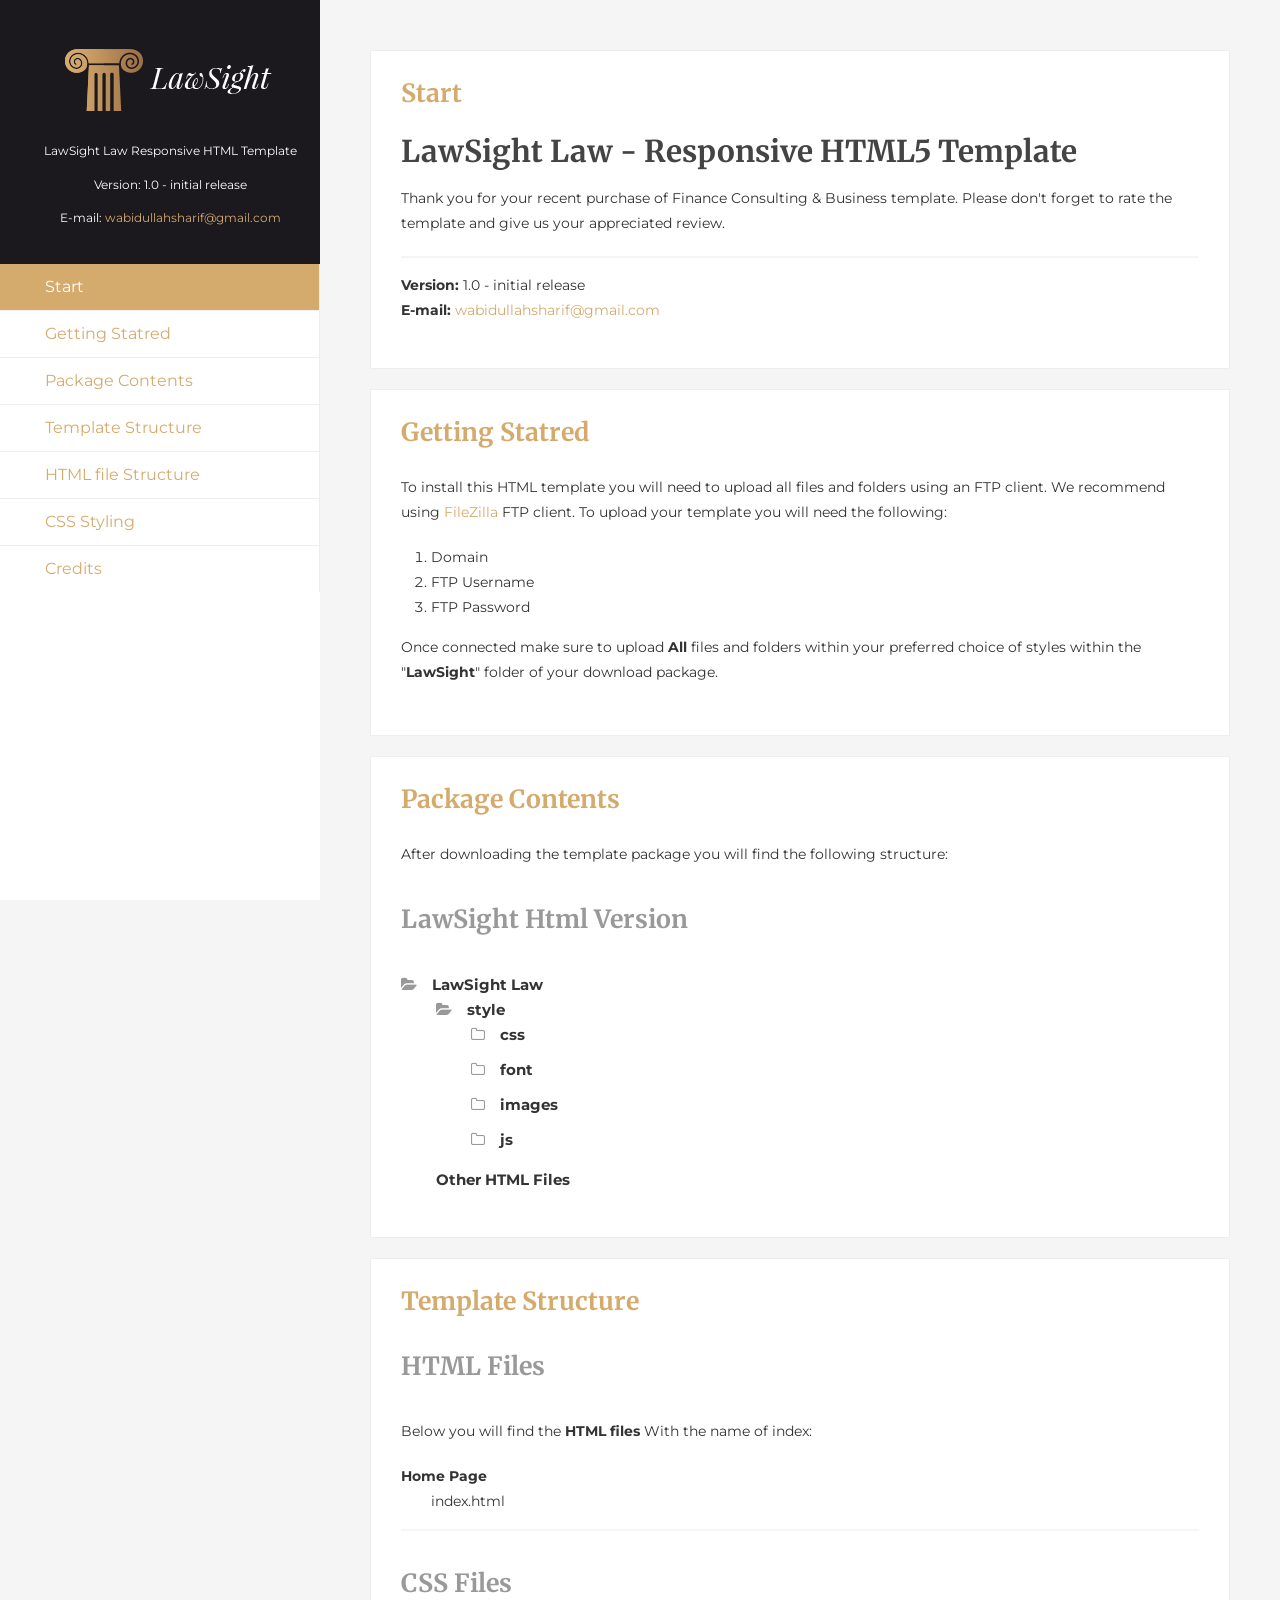
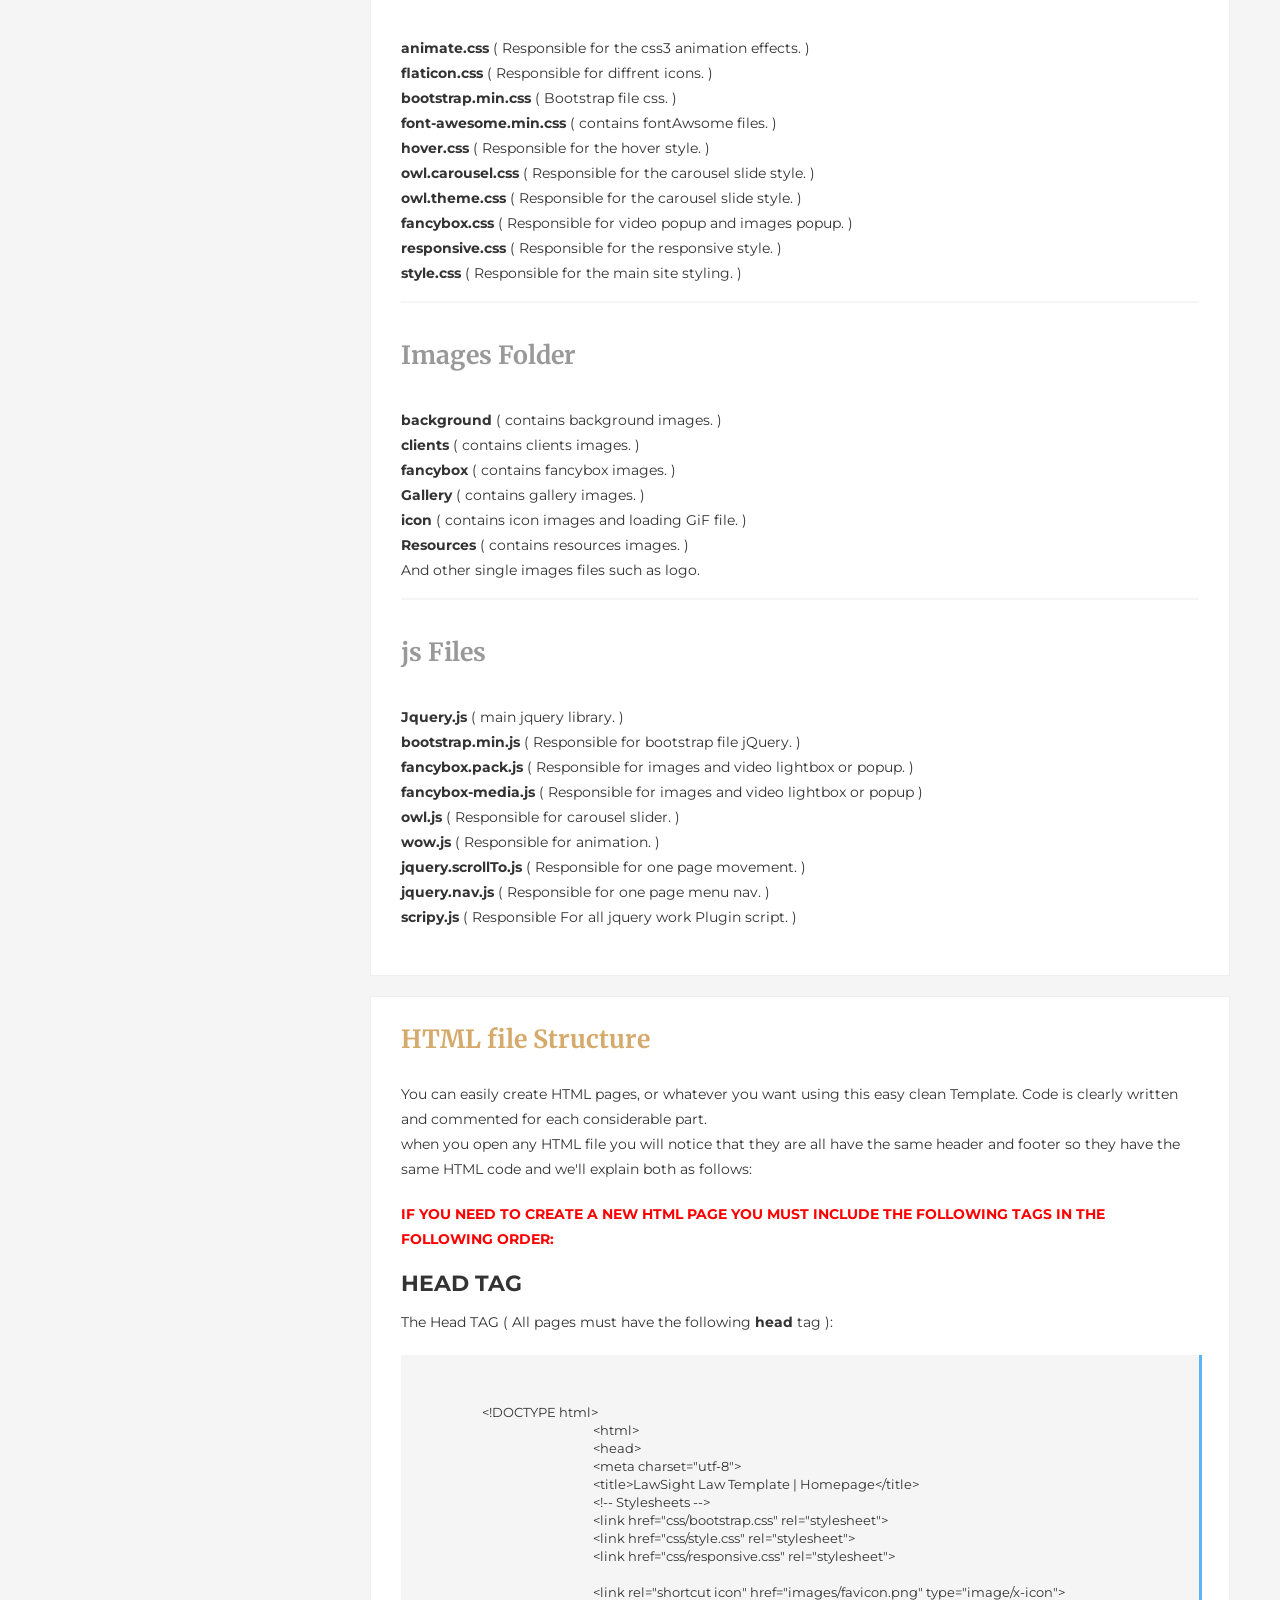
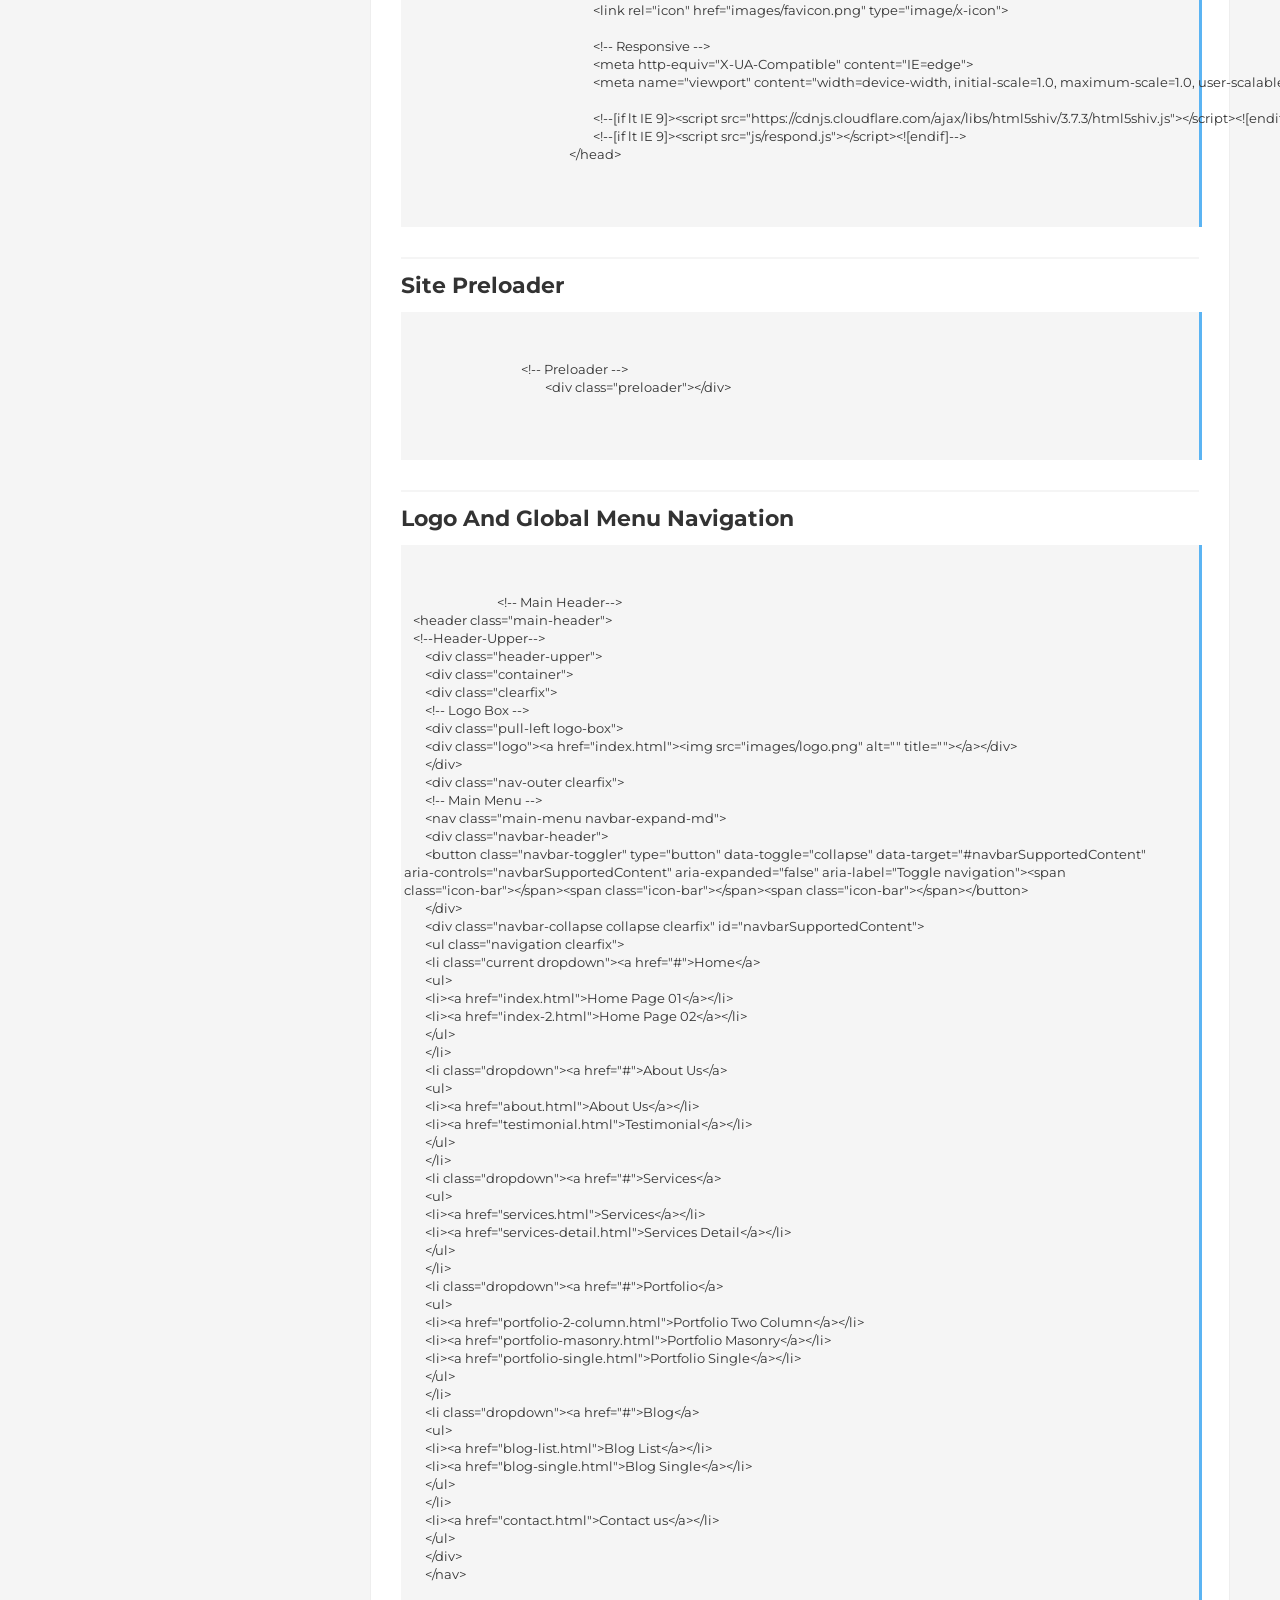
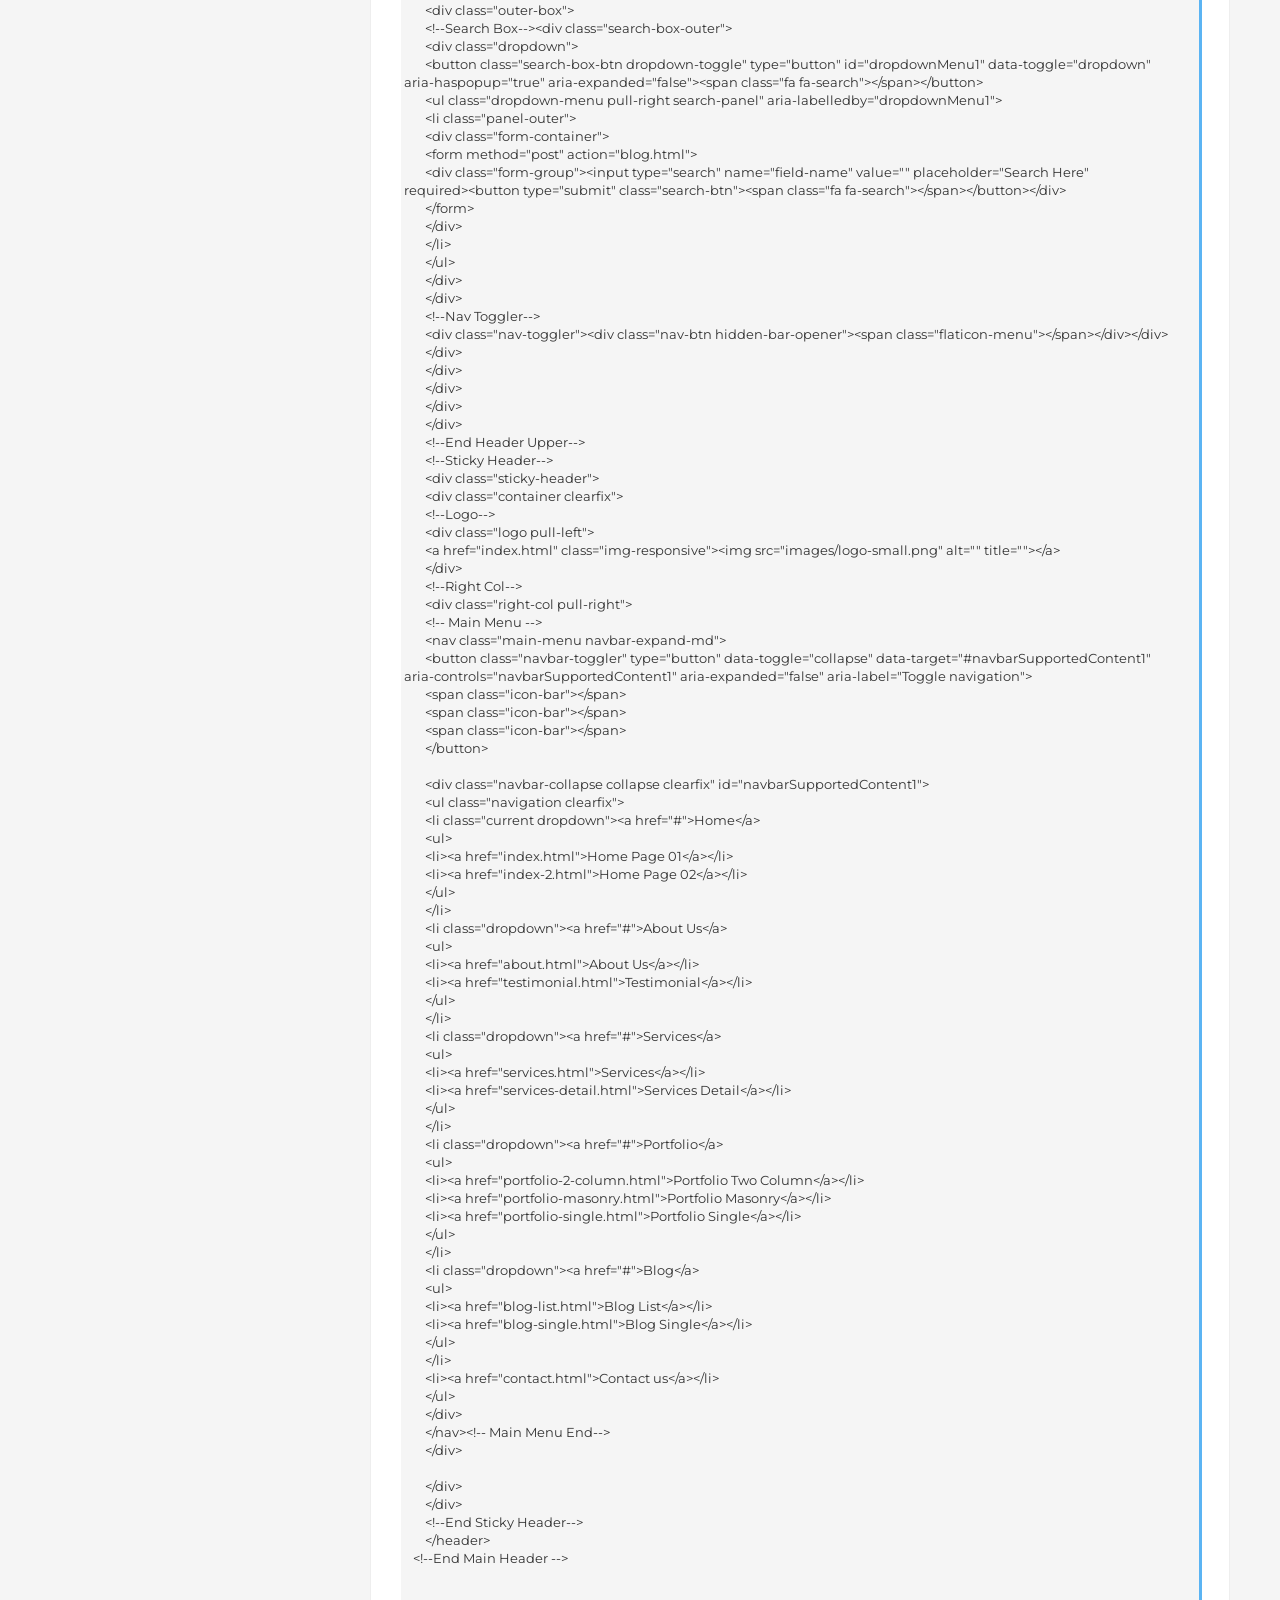
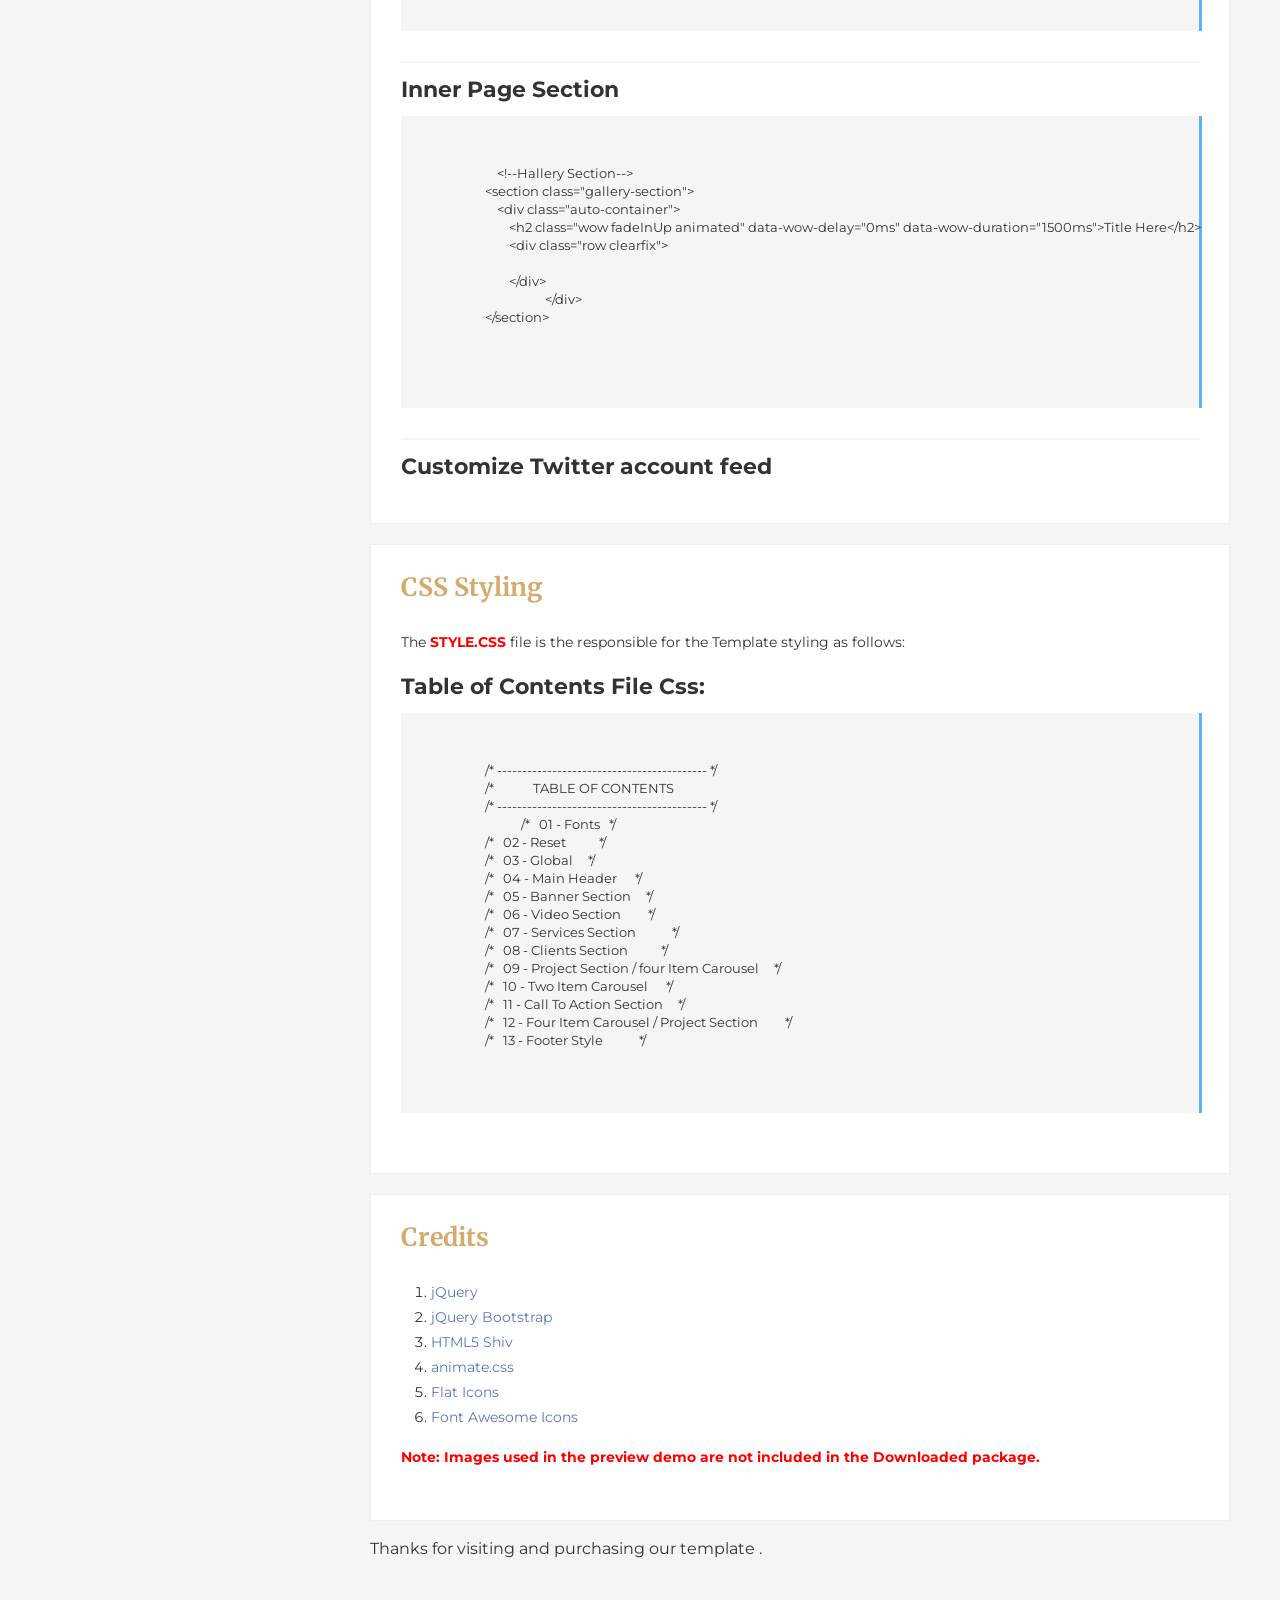
<file: Documentation/index.html>
﻿<!doctype html>  
<!--[if IE 6 ]>
<html lang="en-us" class="ie6" xmlns:v="urn:schemas-microsoft-com:vml" xmlns:o="urn:schemas-microsoft-com:office:office"> <![endif]-->
<!--[if IE 7 ]>
<html lang="en-us" class="ie7" xmlns:v="urn:schemas-microsoft-com:vml" xmlns:o="urn:schemas-microsoft-com:office:office"> <![endif]-->
<!--[if IE 8 ]>
<html lang="en-us" class="ie8" xmlns:v="urn:schemas-microsoft-com:vml" xmlns:o="urn:schemas-microsoft-com:office:office"> <![endif]-->
<!--[if (gt IE 7)|!(IE)]><!-->
<html lang="en-us" xmlns:v="urn:schemas-microsoft-com:vml" xmlns:o="urn:schemas-microsoft-com:office:office"><!--<![endif]-->
<head>
	<meta charset="utf-8">
    <title>LawSight Law - Responsive HTML5 Template</title>
	<meta name="description" content="Thank you for purchasing Revalia Template. If you have any questions  related to this help file, please feel free to email us via our user page contact form on ENVATO marketplace. Thank you!">
	<meta name="author" content="codepages">
	<meta name="copyright" content="codepages">
	<link rel="stylesheet" href="assets/css/documenter_style.css" media="all">
	<script src="assets/js/jquery.js"></script>
	<script src="assets/js/jquery.scrollTo.js"></script>
	<script src="assets/js/jquery.easing.js"></script>
	<script>document.createElement('section');var duration='500',easing='swing';</script>
	<script src="assets/js/script.js"></script>
	
</head>
<body class="documenter-project-codepages">
	<div id="documenter_sidebar">
		<div class="logo">
			<img src="assets/css/img/logo.png" alt="Newspoint" title="Newspoint">
			<p>LawSight Law Responsive HTML Template</p>
			<p>Version: 1.0 - initial release</p>
			<p>E-mail: <a href="#">wabidullahsharif@gmail.com</a></p>
		</div>
		<!--logo-->
		<div class="main-menu">
			<ul id="documenter_nav">
				<li><a class="current" href="#documenter_cover">Start</a></li>
				<li><a href="#getting_statred" title="Getting Statred">Getting Statred</a></li>
				<li><a href="#package_contents" title="Package Contents">Package Contents</a></li>
				<li><a href="#template_structure" title="Template Structure">Template Structure</a></li>
				<li><a href="#html_structure" title="HTML file Structure">HTML file Structure</a></li>
				<li><a href="#css_styling" title="CSS Styling">CSS Styling</a></li>
				<li><a href="#credits" title="Credits">Credits</a></li>
			</ul>
		</div>	
	</div>
	<div id="documenter_content">
	
		<section id="documenter_cover">
			<div class="content-block">
				<div class="page-header"><h3>Start</h3></div>
				<div class="page-content">
					<h2>LawSight Law - Responsive HTML5 Template</h2>
					<p>Thank you for your recent purchase of Finance Consulting & Business template. Please don't forget to rate the template and give us your appreciated review.</p>
					<div class="line"></div>
					<ul>
						<li><strong>Version:</strong> 1.0 - initial release</li>
						<li><strong>E-mail:</strong> <a href="wabidullahsharif@gmail.com">wabidullahsharif@gmail.com</a></li>
					</ul>
				</div>
			</div>	
		</section>
		
		<section id="getting_statred">
			<div class="content-block">
				<div class="page-header"><h3>Getting Statred</h3></div>
				<div class="page-content">
					<p>To install this HTML template you will need to upload all files and folders using an FTP client. We recommend using&nbsp;<a href="https://filezilla-project.org/" target="_blank">FileZilla</a>&nbsp;FTP client. To upload your template you will need the following:</p>
					<ul class="list">
						<li>Domain</li>
						<li>FTP Username</li>
						<li>FTP Password</li>
					</ul>
					<p>Once connected make sure to upload <strong>All</strong> files and folders within your preferred choice of styles within the &quot;<strong>LawSight</strong>&quot; folder of your download package.</p>
				</div>
			</div>	
		</section>

		<section id="package_contents">
			<div class="content-block">
				<div class="page-header"><h3>Package Contents</h3></div>
				<div class="page-content">
					<p>After downloading the template package you will find the following structure:</p>
					<h3 class="Title-content">LawSight Html Version</h3>
					<ul class="list-folder">
						<li><i class="fa fa-folder-open"></i>LawSight Law
							<ul>
								<li><i class="fa fa-folder-open"></i>style
									<ul>
									<li><i class="fa fa-folder-o"></i>css</li>
									<li><i class="fa fa-folder-o"></i>font</li>
									<li><i class="fa fa-folder-o"></i>images</li>
									<li><i class="fa fa-folder-o"></i>js</li>
									</ul>
								</li>
								<li>Other HTML Files</li>
							</ul>	
						</li>		
					</ul>
				</div>
			</div>	
		</section>

		<section id="template_structure">
			<div class="content-block">
				<div class="page-header"><h3>Template Structure</h3></div>
				<div class="page-content">
					<h4 class="Title-content">HTML Files</h4>
					<p>Below you will find the <strong>HTML files</strong> With the name of index:</p>
					<ul class="list-link">
						<li><strong>Home Page</strong>
							<ul>
								<li>index.html</li>
							</ul>
						</li>
					</ul>
					<div class="line"></div>
					<h4 class="Title-content">CSS Files</h4>
					<ul class="list-link">
						<li><strong>animate.css</strong>  ( Responsible for the css3 animation effects. )</li>
                        <li><strong>flaticon.css</strong>  ( Responsible for diffrent icons. )</li>
						<li><strong>bootstrap.min.css</strong> ( Bootstrap file css. )</li>
						<li><strong>font-awesome.min.css</strong> ( contains fontAwsome files. )</li>
						<li><strong>hover.css</strong> ( Responsible for the hover style. )</li>
						<li><strong>owl.carousel.css</strong> ( Responsible for the carousel slide style. )</li>
						<li><strong>owl.theme.css</strong> ( Responsible for the carousel slide style. )</li>
                        <li><strong>fancybox.css</strong> ( Responsible for video popup and images popup. )</li>
						<li><strong>responsive.css</strong> ( Responsible for the responsive style. )</li>
						<li><strong>style.css</strong> ( Responsible for the main site styling. )</li>
					</ul>
					
					<div class="line"></div>
					
					<h4 class="Title-content">Images Folder</h4>
					<ul class="list-link">
						<li><strong>background</strong>  ( contains background images. )</li>
						<li><strong>clients</strong> ( contains clients images. )</li>
						<li><strong>fancybox</strong> ( contains fancybox images. )</li>
						<li><strong>Gallery</strong> ( contains gallery images. )</li>
                        <li><strong>icon</strong> ( contains icon images and loading GiF file. )</li>
						<li><strong>Resources</strong> ( contains resources images. )</li>
						<li>And other single images files such as logo.</li>
					</ul>
					<div class="line"></div>
					<h4 class="Title-content">js Files</h4>
					<ul class="list-link">
                    	<li><strong>Jquery.js</strong> ( main jquery library. )</li>
						<li><strong>bootstrap.min.js</strong> ( Responsible for bootstrap file jQuery. )</li>
						<li><strong>fancybox.pack.js</strong> ( Responsible for images and video lightbox or popup. )</li>
						<li><strong>fancybox-media.js</strong> ( Responsible for images and video lightbox or popup )</li>
						<li><strong>owl.js</strong> ( Responsible for carousel slider. )</li>
						<li><strong>wow.js</strong> ( Responsible for animation. )</li>
						<li><strong>jquery.scrollTo.js</strong> ( Responsible for one page movement. )</li>
						<li><strong>jquery.nav.js</strong> ( Responsible for one page menu nav. )</li>
						<li><strong>scripy.js</strong> ( Responsible For all jquery work Plugin script. )</li>
					</ul>
				</div>
			</div>	
		</section>
		
		<section id="html_structure">
			<div class="content-block">
				<div class="page-header"><h3>HTML file Structure</h3></div>
				<div class="page-content">
					<p>You can easily create HTML pages, or whatever you want using this easy clean Template. Code is clearly written and commented for each considerable part.<br>
					when you open any HTML file you will notice that they are all have the same header and footer so they have the same HTML code and we'll explain both as follows:</p>
					<p style="font-weight:bold;text-transform:uppercase;color:#f00">If You need to create a new html page you must include the following tags in the following order:</p>
				<h4><strong>HEAD TAG</strong></h4>
				<p>The Head TAG ( All pages must have the following <strong>head </strong>tag ):</p>
					<pre class="box bradius-1">
						<code>
                           &lt;!DOCTYPE html&gt;
								&lt;html&gt;
								&lt;head&gt;
								&lt;meta charset="utf-8"&gt;
								&lt;title&gt;LawSight Law Template | Homepage&lt;/title&gt;
								&lt;!-- Stylesheets --&gt;
								&lt;link href="css/bootstrap.css" rel="stylesheet"&gt;
								&lt;link href="css/style.css" rel="stylesheet"&gt;
								&lt;link href="css/responsive.css" rel="stylesheet"&gt;

								&lt;link rel="shortcut icon" href="images/favicon.png" type="image/x-icon"&gt;
								&lt;link rel="icon" href="images/favicon.png" type="image/x-icon"&gt;

								&lt;!-- Responsive --&gt;
								&lt;meta http-equiv="X-UA-Compatible" content="IE=edge"&gt;
								&lt;meta name="viewport" content="width=device-width, initial-scale=1.0, maximum-scale=1.0, user-scalable=0"&gt;

								&lt;!--[if lt IE 9]&gt;&lt;script src="https://cdnjs.cloudflare.com/ajax/libs/html5shiv/3.7.3/html5shiv.js"&gt;&lt;/script&gt;&lt;![endif]--&gt;
								&lt;!--[if lt IE 9]&gt;&lt;script src="js/respond.js"&gt;&lt;/script&gt;&lt;![endif]--&gt;
							&lt;/head&gt;
						</code>
					</pre>
				<div class="line"></div>
				
				<h4><strong>Site Preloader</strong></h4>
					<pre class="box bradius-1">
						<code>
            				&lt;!-- Preloader --&gt;
    						&lt;div class="preloader"&gt;&lt;/div&gt;
						</code>
					</pre>
					<div class="line"></div>
				<h4><strong>Logo And Global Menu Navigation</strong></h4>
					<pre class="box bradius-1">
						<code>
                        	&lt;!-- Main Header--&gt;
    &lt;header class="main-header"&gt;
    &lt;!--Header-Upper--&gt;
	&lt;div class="header-upper"&gt;
	&lt;div class="container"&gt;
	&lt;div class="clearfix"&gt;
	&lt;!-- Logo Box --&gt;
	&lt;div class="pull-left logo-box"&gt;
	&lt;div class="logo"&gt;&lt;a href="index.html"&gt;&lt;img src="images/logo.png" alt="" title=""&gt;&lt;/a&gt;&lt;/div&gt;
	&lt;/div&gt;
	&lt;div class="nav-outer clearfix"&gt;
	&lt;!-- Main Menu --&gt;
	&lt;nav class="main-menu navbar-expand-md"&gt;
	&lt;div class="navbar-header"&gt;
	&lt;button class="navbar-toggler" type="button" data-toggle="collapse" data-target="#navbarSupportedContent" <br> aria-controls="navbarSupportedContent" aria-expanded="false" aria-label="Toggle navigation"&gt;&lt;span<br> class="icon-bar"&gt;&lt;/span&gt;&lt;span class="icon-bar"&gt;&lt;/span&gt;&lt;span class="icon-bar"&gt;&lt;/span&gt;&lt;/button&gt;
	&lt;/div&gt;
	&lt;div class="navbar-collapse collapse clearfix" id="navbarSupportedContent"&gt;
	&lt;ul class="navigation clearfix"&gt;
	&lt;li class="current dropdown"&gt;&lt;a href="#"&gt;Home&lt;/a&gt;
	&lt;ul&gt;
	&lt;li&gt;&lt;a href="index.html"&gt;Home Page 01&lt;/a&gt;&lt;/li&gt;
	&lt;li&gt;&lt;a href="index-2.html"&gt;Home Page 02&lt;/a&gt;&lt;/li&gt;
	&lt;/ul&gt;
	&lt;/li&gt;
	&lt;li class="dropdown"&gt;&lt;a href="#"&gt;About Us&lt;/a&gt;
	&lt;ul&gt;
	&lt;li&gt;&lt;a href="about.html"&gt;About Us&lt;/a&gt;&lt;/li&gt;
	&lt;li&gt;&lt;a href="testimonial.html"&gt;Testimonial&lt;/a&gt;&lt;/li&gt;
	&lt;/ul&gt;
	&lt;/li&gt;
	&lt;li class="dropdown"&gt;&lt;a href="#"&gt;Services&lt;/a&gt;
	&lt;ul&gt;
	&lt;li&gt;&lt;a href="services.html"&gt;Services&lt;/a&gt;&lt;/li&gt;
	&lt;li&gt;&lt;a href="services-detail.html"&gt;Services Detail&lt;/a&gt;&lt;/li&gt;
	&lt;/ul&gt;
	&lt;/li&gt;
	&lt;li class="dropdown"&gt;&lt;a href="#"&gt;Portfolio&lt;/a&gt;
	&lt;ul&gt;
	&lt;li&gt;&lt;a href="portfolio-2-column.html"&gt;Portfolio Two Column&lt;/a&gt;&lt;/li&gt;
	&lt;li&gt;&lt;a href="portfolio-masonry.html"&gt;Portfolio Masonry&lt;/a&gt;&lt;/li&gt;
	&lt;li&gt;&lt;a href="portfolio-single.html"&gt;Portfolio Single&lt;/a&gt;&lt;/li&gt;
	&lt;/ul&gt;
	&lt;/li&gt;
	&lt;li class="dropdown"&gt;&lt;a href="#"&gt;Blog&lt;/a&gt;
	&lt;ul&gt;
	&lt;li&gt;&lt;a href="blog-list.html"&gt;Blog List&lt;/a&gt;&lt;/li&gt;
	&lt;li&gt;&lt;a href="blog-single.html"&gt;Blog Single&lt;/a&gt;&lt;/li&gt;
	&lt;/ul&gt;
	&lt;/li&gt;
	&lt;li&gt;&lt;a href="contact.html"&gt;Contact us&lt;/a&gt;&lt;/li&gt;
	&lt;/ul&gt;
	&lt;/div&gt;
	&lt;/nav&gt;

	&lt;div class="outer-box"&gt;
	&lt;!--Search Box--&gt;&lt;div class="search-box-outer"&gt;
	&lt;div class="dropdown"&gt;
	&lt;button class="search-box-btn dropdown-toggle" type="button" id="dropdownMenu1" data-toggle="dropdown"<br> aria-haspopup="true" aria-expanded="false"&gt;&lt;span class="fa fa-search"&gt;&lt;/span&gt;&lt;/button&gt;
	&lt;ul class="dropdown-menu pull-right search-panel" aria-labelledby="dropdownMenu1"&gt;
	&lt;li class="panel-outer"&gt;
	&lt;div class="form-container"&gt;
	&lt;form method="post" action="blog.html"&gt;
	&lt;div class="form-group"&gt;&lt;input type="search" name="field-name" value="" placeholder="Search Here"<br> required&gt;&lt;button type="submit" class="search-btn"&gt;&lt;span class="fa fa-search"&gt;&lt;/span&gt;&lt;/button&gt;&lt;/div&gt;
	&lt;/form&gt;
	&lt;/div&gt;
	&lt;/li&gt;
	&lt;/ul&gt;
	&lt;/div&gt;
	&lt;/div&gt;
	&lt;!--Nav Toggler--&gt;
	&lt;div class="nav-toggler"&gt;&lt;div class="nav-btn hidden-bar-opener"&gt;&lt;span class="flaticon-menu"&gt;&lt;/span&gt;&lt;/div&gt;&lt;/div&gt;
	&lt;/div&gt;
	&lt;/div&gt;
	&lt;/div&gt;
	&lt;/div&gt;
	&lt;/div&gt;
	&lt;!--End Header Upper--&gt;
	&lt;!--Sticky Header--&gt;
	&lt;div class="sticky-header"&gt;
	&lt;div class="container clearfix"&gt;
	&lt;!--Logo--&gt;
	&lt;div class="logo pull-left"&gt;
	&lt;a href="index.html" class="img-responsive"&gt;&lt;img src="images/logo-small.png" alt="" title=""&gt;&lt;/a&gt;
	&lt;/div&gt;
	&lt;!--Right Col--&gt;
	&lt;div class="right-col pull-right"&gt;
	&lt;!-- Main Menu --&gt;
	&lt;nav class="main-menu navbar-expand-md"&gt;
	&lt;button class="navbar-toggler" type="button" data-toggle="collapse" data-target="#navbarSupportedContent1"<br> aria-controls="navbarSupportedContent1" aria-expanded="false" aria-label="Toggle navigation"&gt;
	&lt;span class="icon-bar"&gt;&lt;/span&gt;
	&lt;span class="icon-bar"&gt;&lt;/span&gt;
	&lt;span class="icon-bar"&gt;&lt;/span&gt;
	&lt;/button&gt;

	&lt;div class="navbar-collapse collapse clearfix" id="navbarSupportedContent1"&gt;
	&lt;ul class="navigation clearfix"&gt;
	&lt;li class="current dropdown"&gt;&lt;a href="#"&gt;Home&lt;/a&gt;
	&lt;ul&gt;
	&lt;li&gt;&lt;a href="index.html"&gt;Home Page 01&lt;/a&gt;&lt;/li&gt;
	&lt;li&gt;&lt;a href="index-2.html"&gt;Home Page 02&lt;/a&gt;&lt;/li&gt;
	&lt;/ul&gt;
	&lt;/li&gt;
	&lt;li class="dropdown"&gt;&lt;a href="#"&gt;About Us&lt;/a&gt;
	&lt;ul&gt;
	&lt;li&gt;&lt;a href="about.html"&gt;About Us&lt;/a&gt;&lt;/li&gt;
	&lt;li&gt;&lt;a href="testimonial.html"&gt;Testimonial&lt;/a&gt;&lt;/li&gt;
	&lt;/ul&gt;
	&lt;/li&gt;
	&lt;li class="dropdown"&gt;&lt;a href="#"&gt;Services&lt;/a&gt;
	&lt;ul&gt;
	&lt;li&gt;&lt;a href="services.html"&gt;Services&lt;/a&gt;&lt;/li&gt;
	&lt;li&gt;&lt;a href="services-detail.html"&gt;Services Detail&lt;/a&gt;&lt;/li&gt;
	&lt;/ul&gt;
	&lt;/li&gt;
	&lt;li class="dropdown"&gt;&lt;a href="#"&gt;Portfolio&lt;/a&gt;
	&lt;ul&gt;
	&lt;li&gt;&lt;a href="portfolio-2-column.html"&gt;Portfolio Two Column&lt;/a&gt;&lt;/li&gt;
	&lt;li&gt;&lt;a href="portfolio-masonry.html"&gt;Portfolio Masonry&lt;/a&gt;&lt;/li&gt;
	&lt;li&gt;&lt;a href="portfolio-single.html"&gt;Portfolio Single&lt;/a&gt;&lt;/li&gt;
	&lt;/ul&gt;
	&lt;/li&gt;
	&lt;li class="dropdown"&gt;&lt;a href="#"&gt;Blog&lt;/a&gt;
	&lt;ul&gt;
	&lt;li&gt;&lt;a href="blog-list.html"&gt;Blog List&lt;/a&gt;&lt;/li&gt;
	&lt;li&gt;&lt;a href="blog-single.html"&gt;Blog Single&lt;/a&gt;&lt;/li&gt;
	&lt;/ul&gt;
	&lt;/li&gt;
	&lt;li&gt;&lt;a href="contact.html"&gt;Contact us&lt;/a&gt;&lt;/li&gt;
	&lt;/ul&gt;
	&lt;/div&gt;
	&lt;/nav&gt;&lt;!-- Main Menu End--&gt;
	&lt;/div&gt;

	&lt;/div&gt;
	&lt;/div&gt;
	&lt;!--End Sticky Header--&gt;
	&lt;/header&gt;
    &lt;!--End Main Header --&gt;
                        </code>
					</pre>				
					<div class="line"></div>	
					
				
				<h4><strong>Inner Page Section</strong></h4>
					<pre class="box bradius-1">
						<code>
                        	&lt;!--Hallery Section--&gt;
                            &lt;section class="gallery-section"&gt;
                                &lt;div class="auto-container"&gt;
                                    &lt;h2 class="wow fadeInUp animated" data-wow-delay="0ms" data-wow-duration="1500ms"&gt;Title Here&lt;/h2&gt;
                                    &lt;div class="row clearfix"&gt;
                                    
                                    &lt;/div&gt;
           					&lt;/div&gt;
                            &lt;/section&gt;
                            
						</code>
					</pre>

				<div class="line"></div>
				<h4><strong>Customize Twitter account feed</strong></h4>		
					
				</div>
			</div>	
		</section>
		
		<section id="css_styling">
			<div class="content-block">
				<div class="page-header"><h3>CSS Styling</h3></div>
				<div class="page-content">
					<p>The <span style="font-weight:bold;text-transform:uppercase;color:#f00"> style.css </span> file is the responsible for the Template styling as follows:</p>
				<h4><strong>Table of Contents File Css:</strong></h4>			
					<pre class="box bradius-1">
						<code>
                            /* ------------------------------------------ */
                            /*             TABLE OF CONTENTS
                            /* ------------------------------------------ */
                			/*   01 - Fonts   */
                            /*   02 - Reset           */
                            /*   03 - Global     */	
                            /*   04 - Main Header      */
                            /*   05 - Banner Section     */
                            /*   06 - Video Section         */
                            /*   07 - Services Section            */
                            /*   08 - Clients Section           */
                            /*   09 - Project Section / four Item Carousel     */	
                            /*   10 - Two Item Carousel      */
                            /*   11 - Call To Action Section     */
                            /*   12 - Four Item Carousel / Project Section         */
                            /*   13 - Footer Style            */
            			</code>
					</pre>
				</div>
			</div>	
		</section>
		
		<section id="credits">
			<div class="content-block">
				<div class="page-header"><h3>Credits</h3></div>
				<ul class="list">
					<li><a href="http://jquery.com/" target="_blank">jQuery</a></li>
					<li><a href="http://getbootstrap.com/" target="_blank">jQuery Bootstrap</a></li>
					<li><a href="https://code.google.com/p/html5shiv/" target="_blank">HTML5 Shiv</a></li>
					<li><a href="http://daneden.github.io/animate.css/" target="_blank">animate.css</a></li>
					<li><a href="http://www.flaticon.com/" target="_blank">Flat Icons</a></li>
					<li><a href="http://fontawesome.io/" target="_blank">Font Awesome Icons</a></li>
				</ul>
				<p style="color:#f00"><strong>Note: Images used in the preview demo are not included in the Downloaded package.</strong></p>
			</div>	
		</section>
	
		<p class="thanks">Thanks for visiting and purchasing our template .</p>
	</div>
	
</body>
</html>
</file>
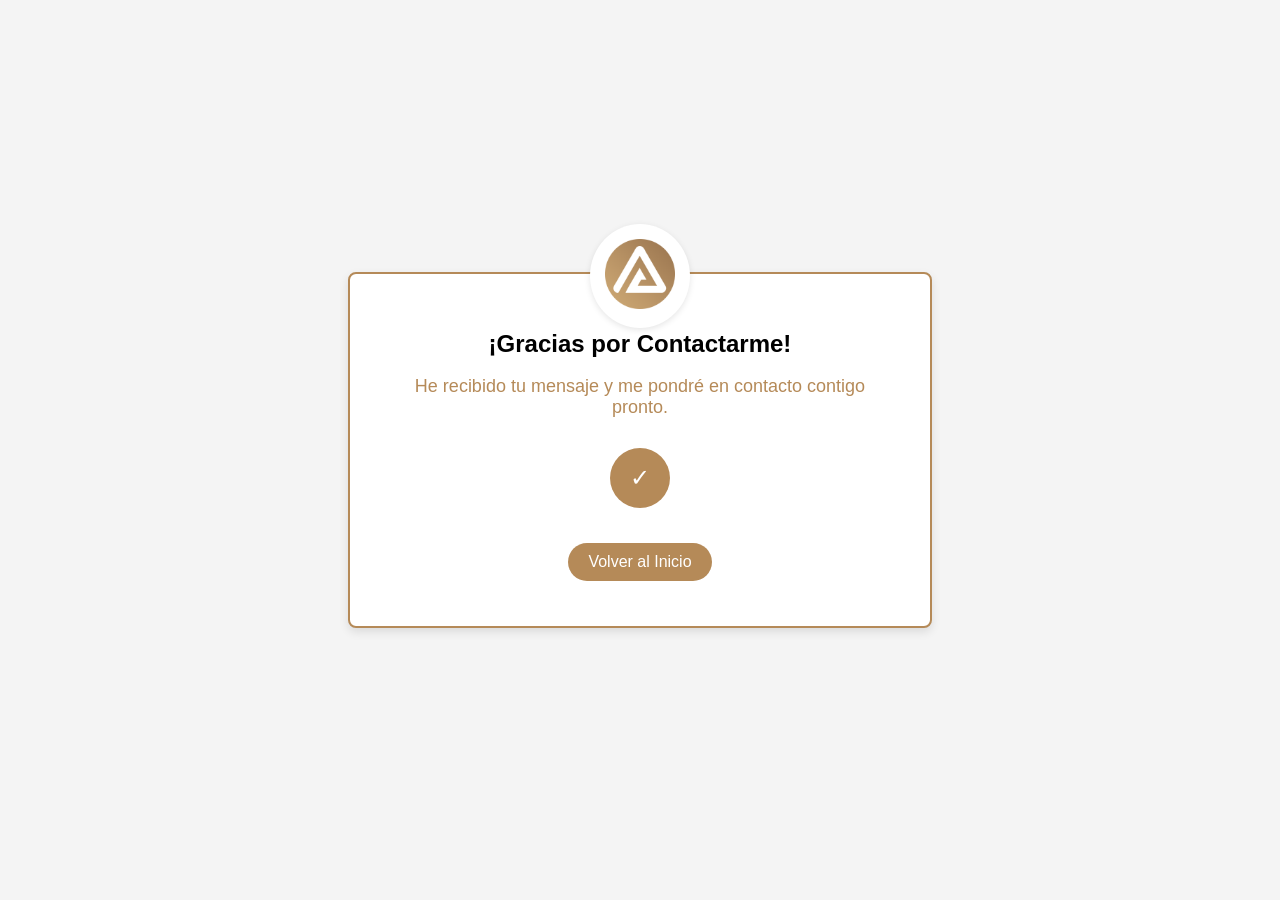
<file: Gracias/index.html>
<!DOCTYPE html>
<html lang="es">
<head>
    <meta charset="UTF-8">
    <meta name="viewport" content="width=device-width, initial-scale=1.0">
    <title>Confirmación de Envío</title>
    <link rel="stylesheet" href="../css/confirm.css">
</head>
<body>
    <div class="confirmation-container">
        <div class="logo-container">
            <img src="../images/icons/V=G.png" alt="Logo" class="logo">
        </div>
        <h1>¡Gracias por Contactarme!</h1>
        <p>He recibido tu mensaje y me pondré en contacto contigo pronto.</p>
        <div class="checkmark-container">
            <div class="checkmark-circle">
                <span>&#10003;</span>
            </div>
        </div>
        <a href="../index.html" class="btn-home">Volver al Inicio</a>
    </div>
</body>
</html>
</file>
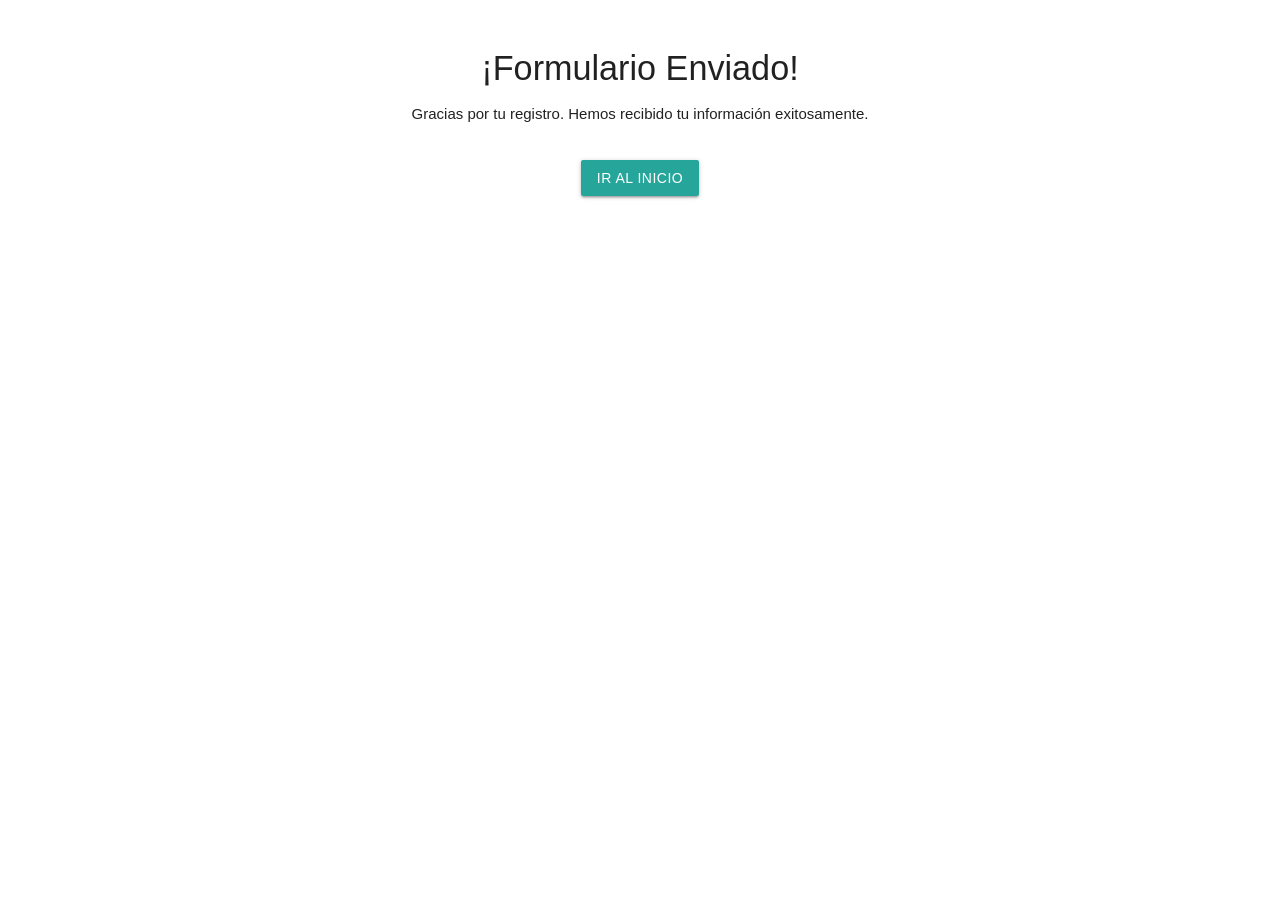
<file: plantilla/index.html>
<!DOCTYPE html>
<html lang="es">
<head>
    <meta charset="UTF-8">
    <meta name="viewport" content="width=device-width, initial-scale=1.0">
    <title>Confirmación de Envío</title>
    <link rel="stylesheet" href="https://fonts.googleapis.com/icon?family=Material+Icons">
    <link rel="stylesheet" href="https://cdnjs.cloudflare.com/ajax/libs/materialize/1.0.0/css/materialize.min.css">
    <style>
        .container {
            margin-top: 50px;
            text-align: center;
        }
        .btn-home {
            margin-top: 20px;
        }
    </style>
</head>
<body>
    <div class="container">
        <h4>¡Formulario Enviado!</h4>
        <p>Gracias por tu registro. Hemos recibido tu información exitosamente.</p>
        <a href="index.html" class="btn waves-effect waves-light btn-home">Ir al Inicio</a>
    </div>

    <script src="https://cdnjs.cloudflare.com/ajax/libs/materialize/1.0.0/js/materialize.min.js"></script>
</body>
</html>
</file>
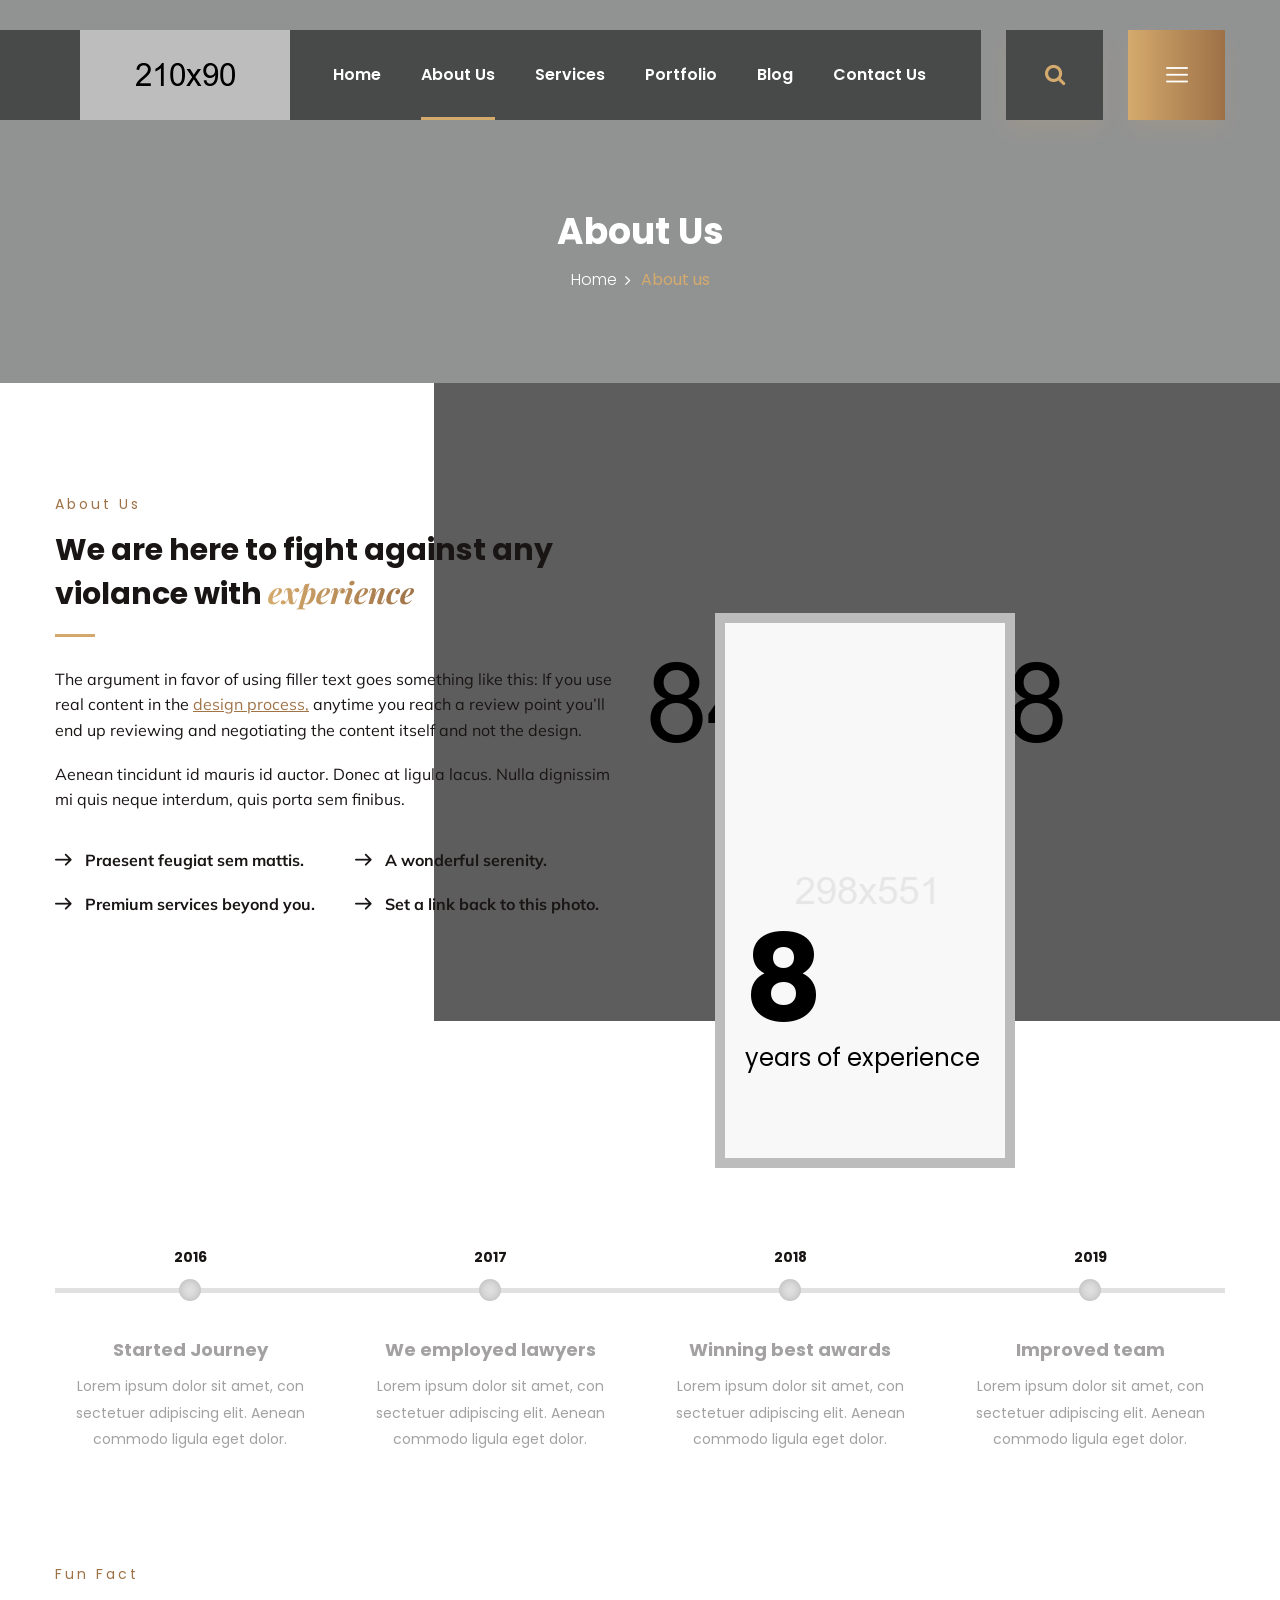
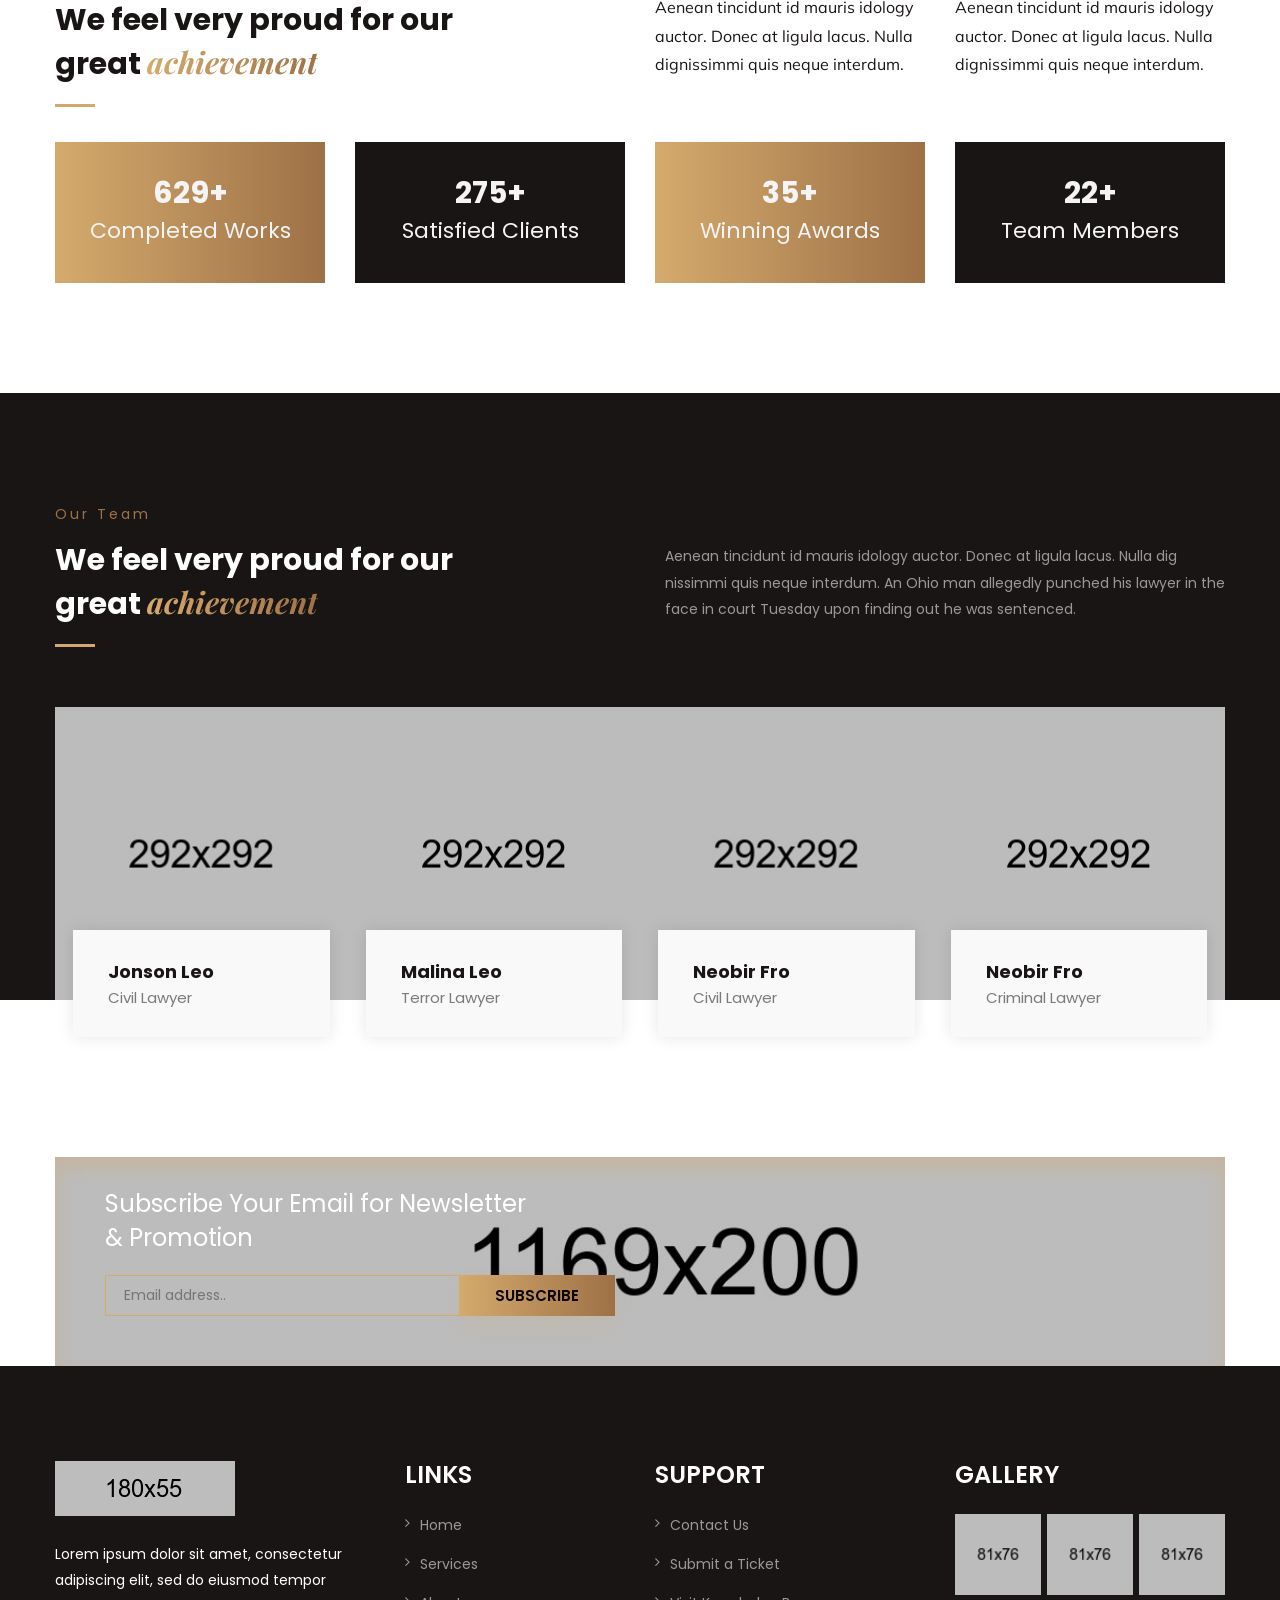
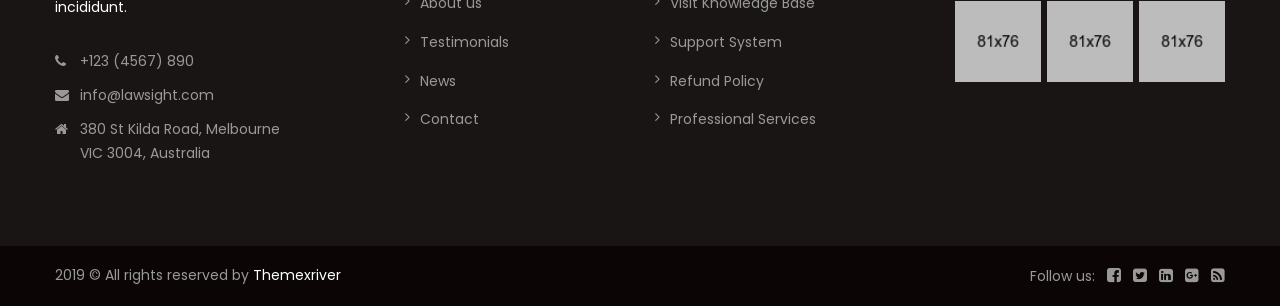
<file: about.html>
<!DOCTYPE html>
<html>
<head>
<meta charset="utf-8">
<title>Dr. Pablo Abdias Pedroza</title>
<!-- Stylesheets -->
<link href="css/bootstrap.css" rel="stylesheet">
<link href="css/main.css" rel="stylesheet">
<link href="css/responsive.css" rel="stylesheet">
<link rel="shortcut icon" href="images/favicon.png" type="image/x-icon">
<link rel="icon" href="images/favicon.png" type="image/x-icon">
<meta http-equiv="X-UA-Compatible" content="IE=edge">
<meta name="viewport" content="width=device-width, initial-scale=1.0, maximum-scale=1.0, user-scalable=0">
<!--[if lt IE 9]><script src="https://cdnjs.cloudflare.com/ajax/libs/html5shiv/3.7.3/html5shiv.js"></script><![endif]-->
<!--[if lt IE 9]><script src="js/respond.js"></script><![endif]-->
</head>

<body>

<div class="page-wrapper">
 	
    <!-- Preloader -->
    <div class="preloader"></div>
 	
    <!-- Main Header-->
    <header class="main-header">
    	
		<!--Header-Upper-->
		<div class="header-upper">
		<div class="container">
		<div class="clearfix">

		<div class="pull-left logo-box">
		<div class="logo"><a href="index.html"><img src="images/logo.png" alt="" title=""></a></div>
		</div>

		<div class="nav-outer clearfix">

		<!-- Main Menu -->
		<nav class="main-menu navbar-expand-md">
		<div class="navbar-header">
		<button class="navbar-toggler" type="button" data-toggle="collapse" data-target="#navbarSupportedContent" aria-controls="navbarSupportedContent" aria-expanded="false" aria-label="Toggle navigation">
		<span class="icon-bar"></span>
		<span class="icon-bar"></span>
		<span class="icon-bar"></span>
		</button>
		</div>

		<div class="navbar-collapse collapse clearfix" id="navbarSupportedContent">
		<ul class="navigation clearfix">
		<li class="dropdown"><a href="#">Home</a>
		<ul>
		<li><a href="index.html">Home Page 01</a></li>
		<li><a href="index-2.html">Home Page 02</a></li>
		</ul>
		</li>
		<li class="current dropdown"><a href="#">About Us</a>
		<ul>
		<li><a href="about.html">About Us</a></li>
		<li><a href="testimonial.html">Testimonial</a></li>
		</ul>
		</li>
		<li class="dropdown"><a href="#">Services</a>
		<ul>
		<li><a href="services.html">Services</a></li>
		<li><a href="services-detail.html">Services Detail</a></li>
		</ul>
		</li>
		<li class="dropdown"><a href="#">Portfolio</a>
		<ul>
		<li><a href="portfolio-2-column.html">Portfolio Two Column</a></li>
		<li><a href="portfolio-masonry.html">Portfolio Masonry</a></li>
		<li><a href="portfolio-single.html">Portfolio Single</a></li>
		</ul>
		</li>
		<li class="dropdown"><a href="#">Blog</a>
		<ul>
		<li><a href="blog-list.html">Blog List</a></li>
		<li><a href="blog-single.html">Blog Single</a></li>
		</ul>
		</li>
		<li><a href="contact.html">Contact us</a></li>
		</ul>
		</div>

		</nav>

		<div class="outer-box">

		<!--Search Box-->
		<div class="search-box-outer">
		<div class="dropdown">
		<button class="search-box-btn dropdown-toggle" type="button" id="dropdownMenu1" data-toggle="dropdown" aria-haspopup="true" aria-expanded="false"><span class="fa fa-search"></span></button>
		<ul class="dropdown-menu pull-right search-panel" aria-labelledby="dropdownMenu1">
		<li class="panel-outer">
		<div class="form-container">
		<form method="post" action="blog.html">
		<div class="form-group">
		<input type="search" name="field-name" value="" placeholder="Search Here" required>
		<button type="submit" class="search-btn"><span class="fa fa-search"></span></button>
		</div>
		</form>
		</div>
		</li>
		</ul>
		</div>
		</div>

		<!--Nav Toggler-->
		<div class="nav-toggler"><div class="nav-btn hidden-bar-opener"><span class="flaticon-menu"></span></div></div>
		</div>

		</div>

		</div>
		</div>
		</div>
		<!--End Header Upper-->

		<!--Sticky Header-->
		<div class="sticky-header">
		<div class="container clearfix">
		<!--Logo-->
		<div class="logo pull-left">
		<a href="index.html" class="img-responsive"><img src="images/logo-small.png" alt="" title=""></a>
		</div>

		<!--Right Col-->
		<div class="right-col pull-right">
		<!-- Main Menu -->
		<nav class="main-menu navbar-expand-md">
		<button class="navbar-toggler" type="button" data-toggle="collapse" data-target="#navbarSupportedContent1" aria-controls="navbarSupportedContent1" aria-expanded="false" aria-label="Toggle navigation">
		<span class="icon-bar"></span>
		<span class="icon-bar"></span>
		<span class="icon-bar"></span>
		</button>

		<div class="navbar-collapse collapse clearfix" id="navbarSupportedContent1">
		<ul class="navigation clearfix">
		<li class="dropdown"><a href="#">Home</a>
		<ul>
		<li><a href="index.html">Home Page 01</a></li>
		<li><a href="index-2.html">Home Page 02</a></li>
		</ul>
		</li>
		<li class="current dropdown"><a href="#">About Us</a>
		<ul>
		<li><a href="about.html">About Us</a></li>
		<li><a href="testimonial.html">Testimonial</a></li>
		</ul>
		</li>
		<li class="dropdown"><a href="#">Services</a>
		<ul>
		<li><a href="services.html">Services</a></li>
		<li><a href="services-detail.html">Services Detail</a></li>
		</ul>
		</li>
		<li class="dropdown"><a href="#">Portfolio</a>
		<ul>
		<li><a href="portfolio-2-column.html">Portfolio Two Column</a></li>
		<li><a href="portfolio-masonry.html">Portfolio Masonry</a></li>
		<li><a href="portfolio-single.html">Portfolio Single</a></li>
		</ul>
		</li>
		<li class="dropdown"><a href="#">Blog</a>
		<ul>
		<li><a href="blog-list.html">Blog List</a></li>
		<li><a href="blog-single.html">Blog Single</a></li>
		</ul>
		</li>
		<li><a href="contact.html">Contact us</a></li>
		</ul>
		</div>
		</nav><!-- Main Menu End-->
		</div>

		</div>
		</div>
		<!--End Sticky Header-->
		
    </header>
    <!--End Main Header -->
	
	<!--Form Back Drop-->
    <div class="form-back-drop"></div>
	
    <!-- Hidden Navigation Bar -->
	<section class="hidden-bar right-align">
		<div class="hidden-bar-closer">
		<button><span class="fa fa-remove"></span></button>
		</div>
		<!-- Hidden Bar Wrapper -->
		<div class="hidden-bar-wrapper">
		<div class="inner-box">
		<div class="logo">
		<a href="index.html"><img src="images/sidebar-logo.png" alt="" /></a>
		</div>
		<div class="text">Lorem ipsum, or lipsum as it is sometimes the known, is dummy text used in laying out print, graphic or web designs. The passage</div>
		<!-- List Style Four -->
		<ul class="list-style-four">
		<li><span class="icon flaticon-house"></span> <strong>Collins Street</strong>West Victoria 8007 Australia</li>
		<li><span class="icon flaticon-phone-call"></span> <strong>Call us!</strong>124-3254-325</li>
		<li><span class="icon flaticon-talk"></span><strong>Mail address</strong>info@domain.com</li>
		</ul>
		<div class="lower-box">
		<!-- Social Icons -->
		<ul class="social-icons">
		<li class="facebook"><a href="#"><span class="fa fa-facebook"></span></a></li>
		<li class="twitter"><a href="#"><span class="fa fa-twitter"></span></a></li>
		<li class="pinterest"><a href="#"><span class="fa fa-pinterest-p"></span></a></li>
		<li class="vimeo"><a href="#"><span class="fa fa-vimeo"></span></a></li>
		</ul>
		<a href="#" class="theme-btn buy-btn">Buy LawSight today!</a>
		</div>
		</div>
		</div><!-- / Hidden Bar Wrapper -->
	</section>
	<!-- End / Hidden Bar -->
	
	<!--Page Title-->
    <section class="page-title" style="background-image:url(images/background/4.jpg)">
    	<div class="container">
			<div class="content">
				<h1>About Us</h1>
				<ul class="page-breadcrumb">
					<li><a href="index.html">Home</a></li>
					<li>About us</li>
				</ul>
			</div>
        </div>
    </section>
    <!--End Page Title-->
	
	<!-- About Section -->
	<section class="about-section">
		<!-- Image Layer -->
		<div class="image-layer" style="background-image:url(images/resource/about-1.jpg)"></div>
		<div class="container">
			<div class="row clearfix">
				
				<!-- Content Column -->
				<div class="content-column col-lg-6 col-md-12 col-sm-12">
					<div class="inner-column">
						
						<!-- Sec Title -->
						<div class="section-title">
							<div class="title">about us</div>
							<h3>We are here to fight against any violance with <span>experience</span></h3>
						</div>
						
						<div class="text">
							<p>The argument in favor of using filler text goes something like this: If you use real content in the <span>design process,</span> anytime you reach a review point you’ll end up reviewing and negotiating the content itself and not the design.</p>
							<p>Aenean tincidunt id mauris id auctor. Donec at ligula lacus. Nulla dignissim mi quis neque interdum, quis porta sem finibus.</p>
						</div>
						<div class="row clearfix">
							<div class="column col-lg-6 col-md-6 col-sm-12">
								<ul class="list-style-one">
									<li>Praesent feugiat sem mattis.</li>
								</ul>
							</div>
							<div class="column col-lg-6 col-md-6 col-sm-12">
								<ul class="list-style-one">
									<li>A wonderful serenity.</li>
								</ul>
							</div>
							<div class="column col-lg-6 col-md-6 col-sm-12">
								<ul class="list-style-one">
									<li>Premium services beyond you.</li>
								</ul>
							</div>
							<div class="column col-lg-6 col-md-6 col-sm-12">
								<ul class="list-style-one">
									<li>Set a link back to this photo.</li>
								</ul>
							</div>
						</div>
						
					</div>
				</div>
				
				<!-- Image Column -->
				<div class="image-column col-lg-6 col-md-8 col-sm-12">
					<div class="inner-column wow fadeInRight" data-wow-delay="0ms" data-wow-duration="1500ms">
						<div class="image">
							<img src="images/resource/about-2.jpg" alt=""/>
							<div class="overlay-box">
								<div class="overlay-inner">
									<div class="content">
										<h2>8 <span>years of experience</span></h2>
									</div>
								</div>
							</div>
						</div>
					</div>
				</div>

				
			</div>
		</div>
	</section>
	<!-- End About Section -->
	
	<!-- Feature Section Two -->
	<section class="feature-section-two">
		<div class="container">
			<div class="inner-container">
				<div class="row clearfix">
					
					<!-- Feature Block Two -->
					<div class="feature-block-two col-lg-3 col-md-6 col-sm-12">
						<div class="fill-line"></div>
						<div class="inner-box">
							<div class="year">2016</div>
							<h3>Started Journey</h3>
							<div class="text">Lorem ipsum dolor sit amet, con sectetuer adipiscing elit. Aenean commodo ligula eget dolor.</div>
						</div>
					</div>
					
					<!-- Feature Block Two -->
					<div class="feature-block-two col-lg-3 col-md-6 col-sm-12">
						<div class="fill-line"></div>
						<div class="inner-box">
							<div class="year">2017</div>
							<h3>We employed lawyers</h3>
							<div class="text">Lorem ipsum dolor sit amet, con sectetuer adipiscing elit. Aenean commodo ligula eget dolor.</div>
						</div>
					</div>
					
					<!-- Feature Block Two -->
					<div class="feature-block-two col-lg-3 col-md-6 col-sm-12">
						<div class="fill-line"></div>
						<div class="inner-box">
							<div class="year">2018</div>
							<h3>Winning best awards</h3>
							<div class="text">Lorem ipsum dolor sit amet, con sectetuer adipiscing elit. Aenean commodo ligula eget dolor.</div>
						</div>
					</div>
					
					<!-- Feature Block Two -->
					<div class="feature-block-two col-lg-3 col-md-6 col-sm-12">
						<div class="fill-line"></div>
						<div class="inner-box">
							<div class="year">2019</div>
							<h3>Improved team</h3>
							<div class="text">Lorem ipsum dolor sit amet, con sectetuer adipiscing elit. Aenean commodo ligula eget dolor.</div>
						</div>
					</div>
				
				</div>
			</div>
		</div>
	</section>
	<!-- End Feature Section Two -->
	
	<!-- Counter Section -->
	<section class="counter-section style-two">
		<div class="container">
			<!-- Title Box -->
			<div class="title-box">
				<div class="section-title">
					<div class="row clearfix">
						<div class="column col-lg-6 col-md-12 col-sm-12">
							<div class="title">Fun fact</div>
							<h3>We feel very proud for our <br> great <span>achievement</span></h3>
						</div>
						<div class="column col-lg-6 col-md-12 col-sm-12">
							<div class="row clearfix">
								
								<div class="col-lg-6 col-md-6 col-sm-12">
									<p>Aenean tincidunt id mauris idology auctor. Donec at ligula lacus. Nulla dignissimmi quis neque interdum.</p>
								</div>
								
								<div class="col-lg-6 col-md-6 col-sm-12">
									<p>Aenean tincidunt id mauris idology auctor. Donec at ligula lacus. Nulla dignissimmi quis neque interdum.</p>
								</div>
								
							</div>
						</div>
					</div>
				</div>
			</div>
			
			<!-- Fact Counter -->
			<div class="fact-counter">
				<div class="row clearfix">
				
					<!--Column-->
					<div class="column counter-column col-lg-3 col-md-6 col-sm-12">
						<div class="inner wow fadeInLeft" data-wow-delay="0ms" data-wow-duration="1500ms">
							<div class="count-outer count-box">
								<span class="count-text" data-speed="3000ms" data-stop="1825">0</span>+
								<div class="counter-title">Completed works</div>
							</div>
						</div>
					</div>
			
					<!--Column-->
					<div class="column counter-column col-lg-3 col-md-6 col-sm-12">
						<div class="inner wow fadeInLeft" data-wow-delay="0ms" data-wow-duration="1500ms">
							<div class="count-outer count-box">
								<span class="count-text" data-speed="2000" data-stop="532">0</span>+
								<div class="counter-title">Satisfied clients</div>
							</div>
						</div>
					</div>
			
					<!--Column-->
					<div class="column counter-column col-lg-3 col-md-6 col-sm-12">
						<div class="inner wow fadeInLeft" data-wow-delay="600ms" data-wow-duration="1500ms">
							<div class="count-outer count-box">
								<span class="count-text" data-speed="2000" data-stop="69">0</span>+
								<div class="counter-title">Winning awards</div>
							</div>
						</div>
					</div>
			
					<!--Column-->
					<div class="column counter-column col-lg-3 col-md-6 col-sm-12">
						<div class="inner wow fadeInLeft" data-wow-delay="900ms" data-wow-duration="1500ms">
							<div class="count-outer count-box">
								<span class="count-text" data-speed="1500" data-stop="32">0</span>+
								<div class="counter-title">Team members</div>
							</div>
						</div>
					</div>
					
				</div>
			</div>
			
		</div>
	</section>
	
	<!-- Team Section -->
	<section class="team-section">
		<div class="container">
		
			<!-- Sec Title -->
			<div class="section-title light">
				<div class="clearfix">
					<div class="pull-left">
						<div class="title">Our Team</div>
						<h3>We feel very proud for our <br> great <span>achievement</span></h3>
					</div>
					<div class="pull-right">
						<div class="text">Aenean tincidunt id mauris idology auctor. Donec at ligula lacus. Nulla dig nissimmi quis neque interdum. An Ohio man allegedly punched his lawyer in the face in court Tuesday upon finding out he was sentenced.</div>
					</div>
				</div>
			</div>
			
			<div class="clearfix">
				
				<!-- Team Block -->
				<div class="team-block col-lg-3 col-md-6 col-sm-12">
					<div class="inner-box wow fadeInUp" data-wow-delay="0ms" data-wow-duration="1500ms">
						<div class="image">
							<a href="#"><img src="images/resource/team-1.jpg" alt="" /></a>
						</div>
						<div class="lower-content">
							<h3><a href="#">Jonson Leo</a></h3>
							<div class="designation">Civil Lawyer</div>
							<div class="overlay-box">
								<div class="overlay-content">
									<div class="title">Contact info</div>
									<ul class="social-icons">
										<li><a href="#"><span class="fa fa-facebook"></span></a></li>
										<li><a href="#"><span class="fa fa-twitter"></span></a></li>
										<li><a href="#"><span class="fa fa-pinterest-p"></span></a></li>
										<li><a href="#"><span class="fa fa-vimeo"></span></a></li>
									</ul>
								</div>
							</div>
						</div>
					</div>
				</div>
				
				<!-- Team Block -->
				<div class="team-block col-lg-3 col-md-6 col-sm-12">
					<div class="inner-box wow fadeInUp" data-wow-delay="300ms" data-wow-duration="1500ms">
						<div class="image">
							<a href="#"><img src="images/resource/team-2.jpg" alt="" /></a>
						</div>
						<div class="lower-content">
							<h3><a href="#">Malina Leo</a></h3>
							<div class="designation">Terror Lawyer</div>
							<div class="overlay-box">
								<div class="overlay-content">
									<div class="title">Contact info</div>
									<ul class="social-icons">
										<li><a href="#"><span class="fa fa-facebook"></span></a></li>
										<li><a href="#"><span class="fa fa-twitter"></span></a></li>
										<li><a href="#"><span class="fa fa-pinterest-p"></span></a></li>
										<li><a href="#"><span class="fa fa-vimeo"></span></a></li>
									</ul>
								</div>
							</div>
						</div>
					</div>
				</div>
				
				<!-- Team Block -->
				<div class="team-block col-lg-3 col-md-6 col-sm-12">
					<div class="inner-box wow fadeInUp" data-wow-delay="600ms" data-wow-duration="1500ms">
						<div class="image">
							<a href="#"><img src="images/resource/team-3.jpg" alt="" /></a>
						</div>
						<div class="lower-content">
							<h3><a href="#">Neobir Fro</a></h3>
							<div class="designation">Civil Lawyer</div>
							<div class="overlay-box">
								<div class="overlay-content">
									<div class="title">Contact info</div>
									<ul class="social-icons">
										<li><a href="#"><span class="fa fa-facebook"></span></a></li>
										<li><a href="#"><span class="fa fa-twitter"></span></a></li>
										<li><a href="#"><span class="fa fa-pinterest-p"></span></a></li>
										<li><a href="#"><span class="fa fa-vimeo"></span></a></li>
									</ul>
								</div>
							</div>
						</div>
					</div>
				</div>
				
				<!-- Team Block -->
				<div class="team-block col-lg-3 col-md-6 col-sm-12">
					<div class="inner-box wow fadeInUp" data-wow-delay="900ms" data-wow-duration="1500ms">
						<div class="image">
							<a href="#"><img src="images/resource/team-4.jpg" alt="" /></a>
						</div>
						<div class="lower-content">
							<h3><a href="#">Neobir Fro</a></h3>
							<div class="designation">Criminal Lawyer</div>
							<div class="overlay-box">
								<div class="overlay-content">
									<div class="title">Contact info</div>
									<ul class="social-icons">
										<li><a href="#"><span class="fa fa-facebook"></span></a></li>
										<li><a href="#"><span class="fa fa-twitter"></span></a></li>
										<li><a href="#"><span class="fa fa-pinterest-p"></span></a></li>
										<li><a href="#"><span class="fa fa-vimeo"></span></a></li>
									</ul>
								</div>
							</div>
						</div>
					</div>
				</div>
				
			</div>
			
		</div>
	</section>
	<!-- End Team Section -->
	
	<!-- Subscribe Section -->
	<section class="subscribe-section">
		<div class="container">
			<div class="inner-container" style="background-image: url(images/background/3.jpg)">
				<h2>Subscribe Your Email for Newsletter <br> & Promotion</h2>
				<!-- Subscribe Form -->
				<div class="subscribe-form">
					<form method="post" action="contact.html">
						<div class="form-group">
							<input type="email" name="email" value="" placeholder="Email address.." required>
							<button type="submit" class="theme-btn subscribe-btn">Subscribe</button>
						</div>
					</form>
				</div>
			</div>
		</div>
	</section>
	<!-- End Subscribe Section -->
	
	<!--Main Footer-->
    <footer class="main-footer">
    	<div class="container">
        	<!--Widgets Section-->
            <div class="widgets-section">
            	<div class="row clearfix">
                	
                    <!--Column-->
                    <div class="big-column col-lg-6 col-md-12 col-sm-12">
						<div class="row clearfix">
						
                        	<!--Footer Column-->
                            <div class="footer-column col-lg-7 col-md-6 col-sm-12">
                                <div class="footer-widget logo-widget">
									<div class="logo">
										<a href="index.html"><img src="images/footer-logo.png" alt="" /></a>
									</div>
									<div class="text">Lorem ipsum dolor sit amet, consectetur adipiscing elit, sed do eiusmod tempor incididunt.</div>
									<ul class="list-style-three">
										<li><span class="icon fa fa-phone"></span> +123 (4567) 890</li>
										<li><span class="icon fa fa-envelope"></span> info@lawsight.com</li>
										<li><span class="icon fa fa-home"></span>380 St Kilda Road, Melbourne <br> VIC 3004, Australia</li>
									</ul>
								</div>
							</div>
							
							<!--Footer Column-->
                            <div class="footer-column col-lg-5 col-md-6 col-sm-12">
                                <div class="footer-widget links-widget">
									<h4>Links</h4>
									<ul class="list-link">
										<li><a href="">Home</a></li>
										<li><a href="">Services</a></li>
										<li><a href="">About us</a></li>
										<li><a href="">Testimonials</a></li>
										<li><a href="">News</a></li>
										<li><a href="">Contact</a></li>
									</ul>
								</div>
							</div>

						</div>
					</div>
					
					<!--Column-->
                    <div class="big-column col-lg-6 col-md-12 col-sm-12">
						<div class="row clearfix">
						
                        	<!--Footer Column-->
                            <div class="footer-column col-lg-6 col-md-6 col-sm-12">
                                <div class="footer-widget links-widget">
									<h4>Support</h4>
									<ul class="list-link">
										<li><a href="">Contact Us</a></li>
										<li><a href="">Submit a Ticket</a></li>
										<li><a href="">Visit Knowledge Base</a></li>
										<li><a href="">Support System</a></li>
										<li><a href="">Refund Policy</a></li>
										<li><a href="">Professional Services</a></li>
									</ul>
								</div>
							</div>
							
							<!--Footer Column-->
                            <div class="footer-column col-lg-6 col-md-6 col-sm-12">
                                <div class="footer-widget gallery-widget">
									<h4>Gallery</h4>
									<div class="widget-content">
										<div class="images-outer clearfix">
											<!--Image Box-->
											<figure class="image-box"><a href="images/gallery/1.jpg" class="lightbox-image" data-fancybox="footer-gallery" title="Image Title Here" data-fancybox-group="footer-gallery"><img src="images/gallery/footer-gallery-thumb-1.jpg" alt=""></a></figure>
											<!--Image Box-->
											<figure class="image-box"><a href="images/gallery/2.jpg" class="lightbox-image" data-fancybox="footer-gallery" title="Image Title Here" data-fancybox-group="footer-gallery"><img src="images/gallery/footer-gallery-thumb-2.jpg" alt=""></a></figure>
											<!--Image Box-->
											<figure class="image-box"><a href="images/gallery/3.jpg" class="lightbox-image" data-fancybox="footer-gallery" title="Image Title Here" data-fancybox-group="footer-gallery"><img src="images/gallery/footer-gallery-thumb-3.jpg" alt=""></a></figure>
											<!--Image Box-->
											<figure class="image-box"><a href="images/gallery/4.jpg" class="lightbox-image" data-fancybox="footer-gallery" title="Image Title Here" data-fancybox-group="footer-gallery"><img src="images/gallery/footer-gallery-thumb-4.jpg" alt=""></a></figure>
											<!--Image Box-->
											<figure class="image-box"><a href="images/gallery/5.jpg" class="lightbox-image" data-fancybox="footer-gallery" title="Image Title Here" data-fancybox-group="footer-gallery"><img src="images/gallery/footer-gallery-thumb-5.jpg" alt=""></a></figure>
											<!--Image Box-->
											<figure class="image-box"><a href="images/gallery/6.jpg" class="lightbox-image" data-fancybox="footer-gallery" title="Image Title Here" data-fancybox-group="footer-gallery"><img src="images/gallery/footer-gallery-thumb-6.jpg" alt=""></a></figure>
										</div>
									</div>
								</div>
							</div>
							
						</div>
					</div>
					
				</div>
			</div>
		</div>
		<!-- Footer Bottom -->
		<div class="footer-bottom">
			<div class="container">
				<div class="row clearfix">
					
					<!-- Copyright Column -->
					<div class="copyright-column col-lg-6 col-md-6 col-sm-12">
						<div class="copyright">2019 &copy; All rights reserved by <a href="#">Themexriver</a></div>
					</div>
					
					<!-- Social Column -->
					<div class="social-column col-lg-6 col-md-6 col-sm-12">
						<ul>
							<li class="follow">Follow us: </li>
							<li><a href="#"><span class="fa fa-facebook-square"></span></a></li>
							<li><a href="#"><span class="fa fa-twitter-square"></span></a></li>
							<li><a href="#"><span class="fa fa-linkedin-square"></span></a></li>
							<li><a href="#"><span class="fa fa-google-plus-square"></span></a></li>
							<li><a href="#"><span class="fa fa-rss-square"></span></a></li>
						</ul>
					</div>
					
				</div>
			</div>
		</div>
	</footer>
	
</div>
<!--End pagewrapper-->

<!--Scroll to top-->
<div class="scroll-to-top scroll-to-target" data-target="html"><span class="fa fa-arrow-circle-up"></span></div>

<script src="js/jquery.js"></script>
<script src="js/popper.min.js"></script>
<script src="js/bootstrap.min.js"></script>
<script src="js/jquery.mCustomScrollbar.concat.min.js"></script>
<script src="js/jquery.fancybox.js"></script>
<script src="js/appear.js"></script>
<script src="js/owl.js"></script>
<script src="js/wow.js"></script>
<script src="js/jquery-ui.js"></script>
<script src="js/script.js"></script>

</body>
</html>
</file>
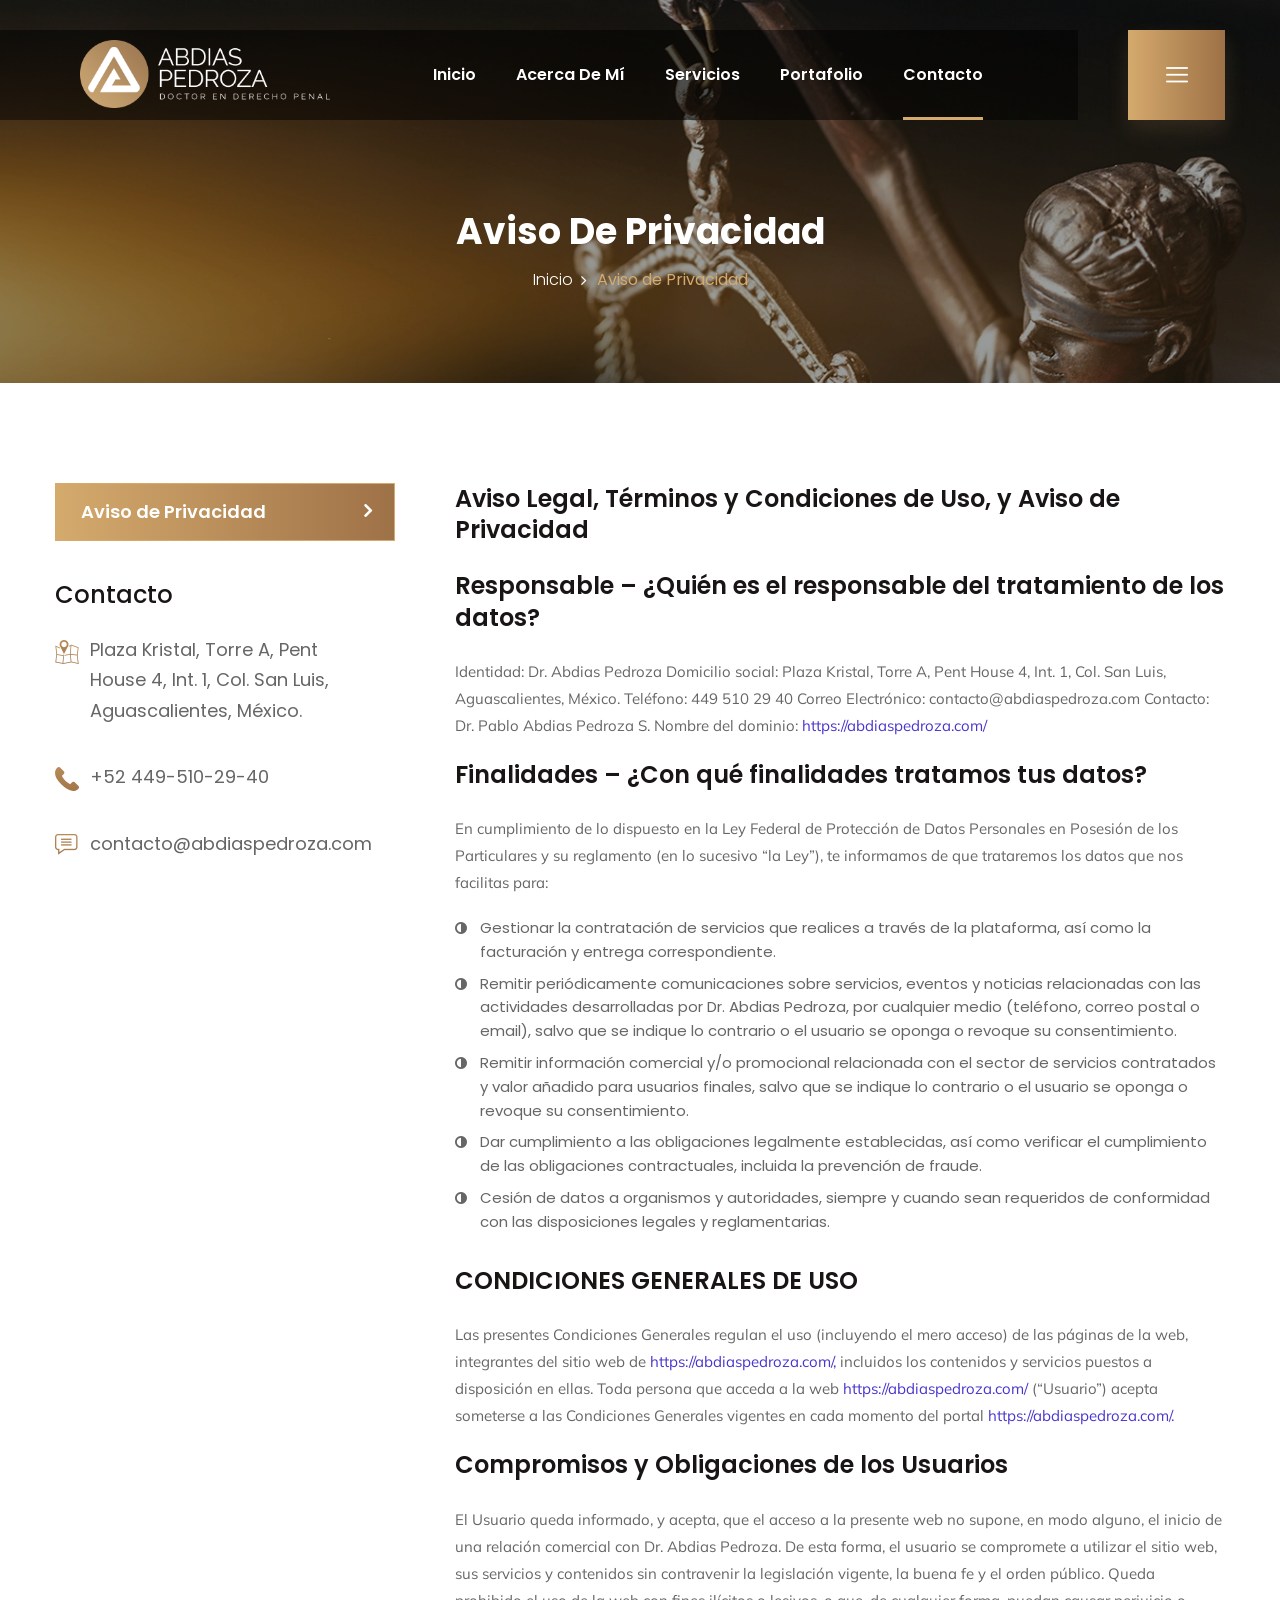
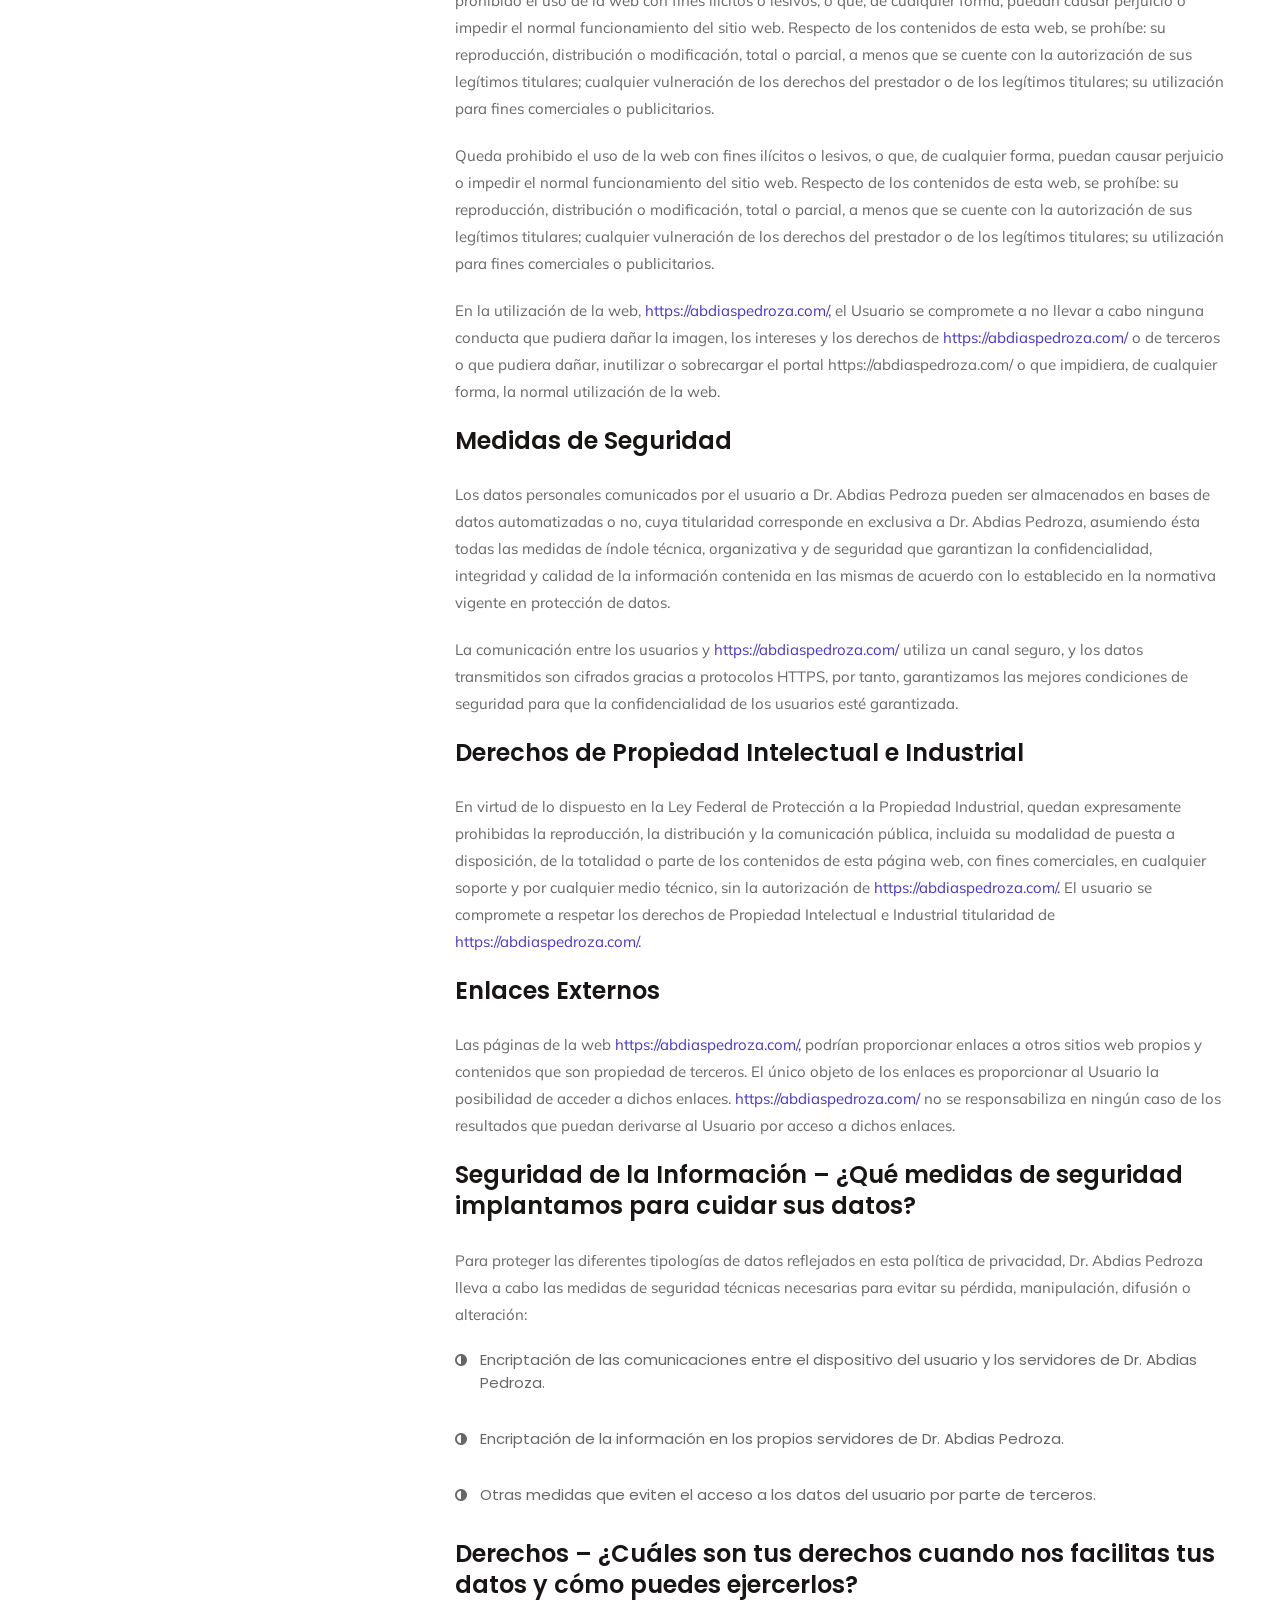
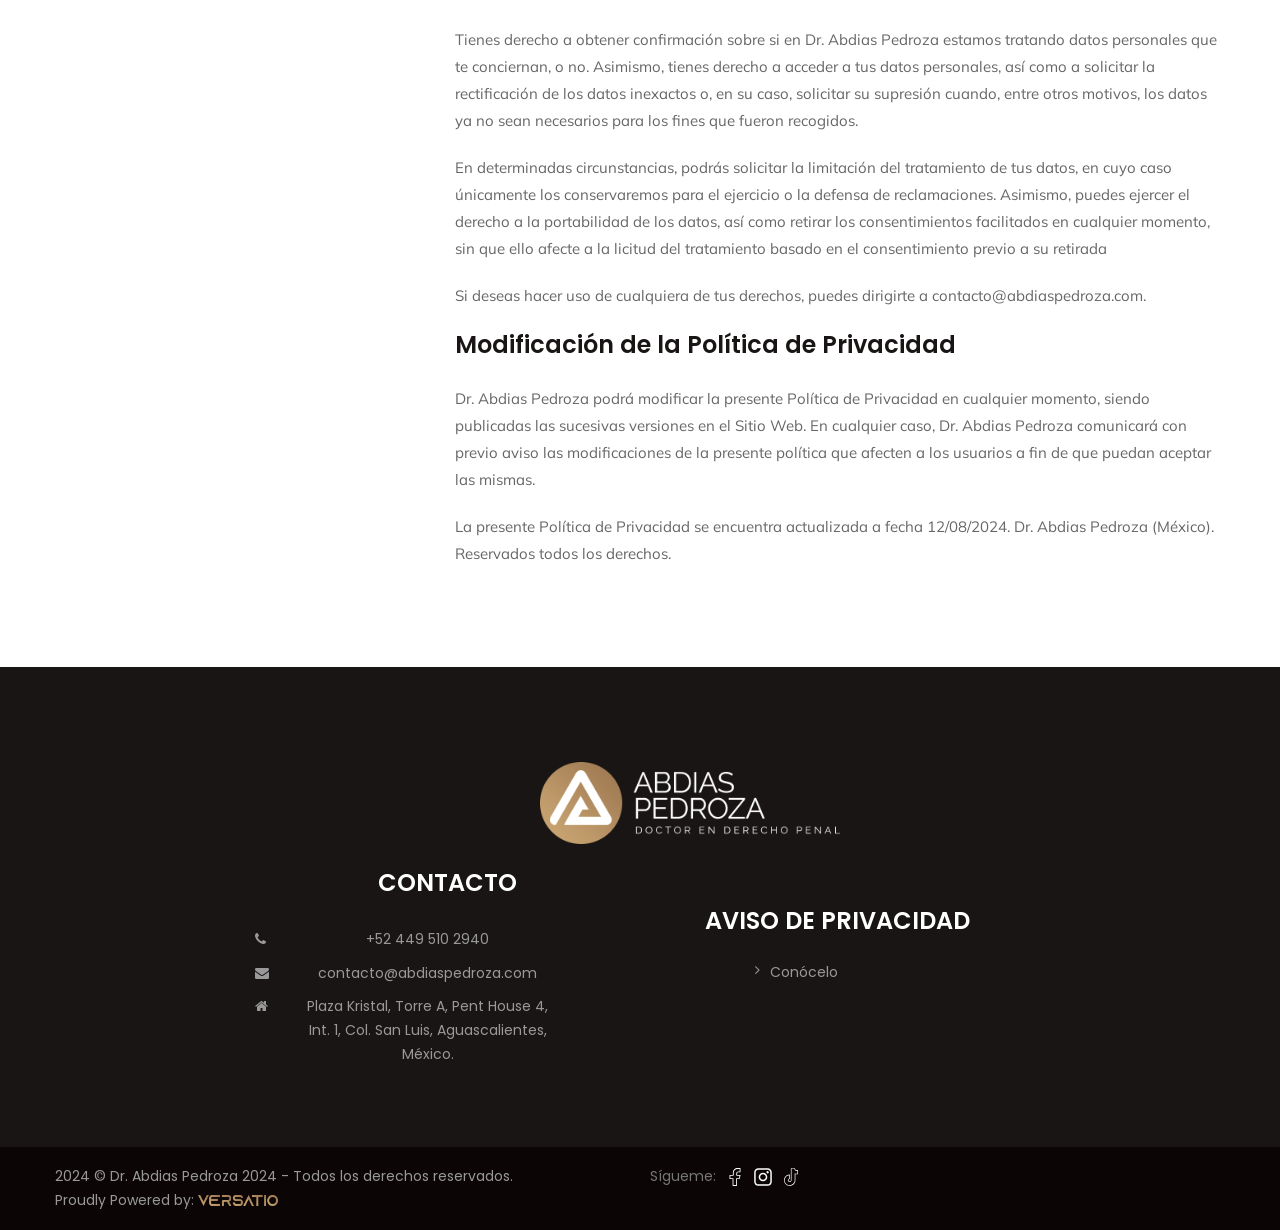
<file: AvisoDePrivacidad.html>
<!DOCTYPE html>
<html>
<head>
<meta charset="utf-8">
<title>Dr. Abdias Pedroza</title>
<!-- Stylesheets -->
<link href="css/bootstrap.css" rel="stylesheet">
<link href="css/main.css" rel="stylesheet">
<link href="css/responsive.css" rel="stylesheet">
<link rel="shortcut icon" href="images/favicon.png" type="image/x-icon">
<link rel="stylesheet" href="css/iconos.css">
<link rel="stylesheet" href="css/footerMobile.css">
<link rel="icon" href="images/favicon.png" type="image/x-icon">
<meta http-equiv="X-UA-Compatible" content="IE=edge">
<meta name="viewport" content="width=device-width, initial-scale=1.0, maximum-scale=1.0, user-scalable=0">
<!--[if lt IE 9]><script src="https://cdnjs.cloudflare.com/ajax/libs/html5shiv/3.7.3/html5shiv.js"></script><![endif]-->
<!--[if lt IE 9]><script src="js/respond.js"></script><![endif]-->
</head>

<body>

<div class="page-wrapper">
 	
    <!-- Preloader -->
    <div class="preloader"></div>
 	
    <!-- Main Header-->
    <header class="main-header">
    	
		<!--Header-Upper-->
		<div class="header-upper">
        	<div class="container">
            	<div class="clearfix">
                	
                	<div class="pull-left logo-box">
                    	<div class="logo"><a href="index.html"><img src="images/icons/LoGo.png" alt="" title="" style="width: 250px; margin-top: 10px; margin-bottom:auto;"></a></div>
                    </div>
                   	
                   	<div class="nav-outer clearfix">
                    
						<!-- Main Menu -->
						<nav class="main-menu navbar-expand-md">
							<div class="navbar-header">
								<button class="navbar-toggler" type="button" data-toggle="collapse" data-target="#navbarSupportedContent" aria-controls="navbarSupportedContent" aria-expanded="false" aria-label="Toggle navigation">
									<span class="icon-bar"></span>
									<span class="icon-bar"></span>
									<span class="icon-bar"></span>
								</button>
							</div>

							<div class="navbar-collapse collapse clearfix" id="navbarSupportedContent">
								<ul class="navigation clearfix">
									<li class="dropdown"><a href="index.html">Inicio</a>
										<!-- <ul>
											<li><a href="index.html">Home Page 01</a></li>
											<li><a href="index-2.html">Home Page 02</a></li>
										</ul> -->
									</li>
									<li class="dropdown"><a href="index.html#about-me">Acerca de mí</a>
										<!-- <ul>
											<li><a href="about.html">About Us</a></li>
											<li><a href="testimonial.html">Testimonial</a></li>
										</ul> -->
									</li>
									<li class="dropdown"><a href="index.html#servicios">Servicios</a>
										<!-- <ul>
											<li><a href="services.html">Services</a></li>
											<li><a href="services-detail.html">Services Detail</a></li>
										</ul> -->
									</li>
									<li></li>
									<li class="dropdown"><a href="index.html#portafolio">Portafolio</a>
										<!-- <ul>
											<li><a href="portfolio-2-column.html">Portfolio Two Column</a></li>
											<li><a href="portfolio-masonry.html">Portfolio Masonry</a></li>
											<li><a href="portfolio-single.html">Portfolio Single</a></li>
										</ul> -->
									</li>
									<!-- <li class="dropdown"><a href="#">Blog</a>
										 <ul>
											<li><a href="blog-list.html">Blog List</a></li>
											<li><a href="blog-single.html">Blog Single</a></li>
										</ul>
									</li> -->
									<li class="current"><a href="contacto.html">Contacto</a></li>
								</ul>
							</div>
							
						</nav>
						
						<div class="outer-box">
							
							<!--Search Box
							<div class="search-box-outer">
								<div class="dropdown">
									<button class="search-box-btn dropdown-toggle" type="button" id="dropdownMenu1" data-toggle="dropdown" aria-haspopup="true" aria-expanded="false"><span class="fa fa-search"></span></button>
									<ul class="dropdown-menu pull-right search-panel" aria-labelledby="dropdownMenu1">
										<li class="panel-outer">
											<div class="form-container">
												<form method="post" action="blog.html">
													<div class="form-group">
														<input type="search" name="field-name" value="" placeholder="Search Here" required>
														<button type="submit" class="search-btn"><span class="fa fa-search"></span></button>
													</div>
												</form>
											</div>
										</li>
									</ul>
								</div>
							</div>-->
							
							<!--Nav Toggler-->
							<div class="nav-toggler"><div class="nav-btn hidden-bar-opener"><span class="flaticon-menu"></span></div></div>
						</div>
						
					</div>
                   
                </div>
            </div>
        </div>
		<!--End Header Upper-->

		<!--Sticky Header-->
		<div class="sticky-header">
        	<div class="container clearfix">
            	<!--Logo-->
            	<div class="logo pull-left">
                	<a href="index.html" class="img-responsive"><img src="images/icons/LoGo.png" alt="" title="" style="width: 250px; margin-top: 7px; margin-bottom: auto;"></a>
                </div>
                
                <!--Right Col-->
                <div class="right-col pull-right">
                	<!-- Main Menu -->
                    <nav class="main-menu navbar-expand-md">
                        <button class="navbar-toggler" type="button" data-toggle="collapse" data-target="#navbarSupportedContent1" aria-controls="navbarSupportedContent1" aria-expanded="false" aria-label="Toggle navigation">
                            <span class="icon-bar"></span>
                            <span class="icon-bar"></span>
                            <span class="icon-bar"></span>
                        </button>
                        
                        <div class="navbar-collapse collapse clearfix" id="navbarSupportedContent1">
                            <ul class="navigation clearfix">
                                <li class="dropdown"><a href="index.html">Inicio</a>
									<!-- <ul>
										<li><a href="index.html">Home Page 01</a></li>
										<li><a href="index-2.html">Home Page 02</a></li>
									</ul> -->
								</li>
								<li class="dropdown"><a href="index.html#about-me">Acerca de mí</a>
									<!-- <ul>
										<li><a href="about.html">About Us</a></li>
										<li><a href="testimonial.html">Testimonial</a></li>
									</ul> -->
								</li>
								<li class="dropdown"><a href="index.html#servicios">Servicio</a>
									<!-- <ul>
										<li><a href="services.html">Services</a></li>
										<li><a href="services-detail.html">Services Detail</a></li>
									</ul> -->
								</li>
								<li></li>
								<li class="dropdown"><a href="index.html#portafolio">Portafolio</a>
									<!-- <ul>
										<li><a href="portfolio-2-column.html">Portfolio Two Column</a></li>
										<li><a href="portfolio-masonry.html">Portfolio Masonry</a></li>
										<li><a href="portfolio-single.html">Portfolio Single</a></li>
									</ul> -->
								</li>
								<!-- <li class="dropdown"><a href="#">Blog</a>
									<ul>
										<li><a href="blog-list.html">Blog List</a></li>
										<li><a href="blog-single.html">Blog Single</a></li>
									</ul>
								</li> -->
								<li class="current"><a href="contacto.html">Contacto</a></li>
                            </ul>
                        </div>
                    </nav><!-- Main Menu End-->
                </div>
                
            </div>
        </div>
		<!--End Sticky Header-->
		
    </header>
    <!--End Main Header -->
	
	<!--Form Back Drop-->
    <div class="form-back-drop"></div>
	
    <!-- Hidden Navigation Bar -->
	<section class="hidden-bar right-align">
		<div class="hidden-bar-closer">
		<button><span class="fa fa-remove"></span></button>
		</div>
		<!-- Hidden Bar Wrapper -->
		<div class="hidden-bar-wrapper">
			
			<div class="inner-box">
				<div class="logo">
					<a href="index.html"><img src="images/icons/V=K.png" alt="" style="margin-bottom: 5px;"></a>
				</div>
				<div class="text">Me dedico a brindar una defensa eficaz y proteger tus derechos con un enfoque profesional y comprometido.</div>
				<!-- List Style Four -->
				<ul class="list-style-four">
					<li><span class="icon flaticon-house"></span> <strong>ATENCIÓN PERSONAL</strong>Plaza Kristal, Torre A, Pent House 4,
						Int. 1, Col. San Luis, Aguascalientes,
						México.</li>
					<li><span class="icon flaticon-phone-call"></span> <strong>VÍA TELEFÓNICA</strong>+52 449 510 2940</li>
					<br>
					<li style="font-size: 12px;"><span class="icon flaticon-talk"></span><strong>EMAIL</strong>contacto@abdiaspedroza.com</li>
					</ul>
				<div class="lower-box">
					<!-- Social Icons -->
					<ul class="follow-usG">
						<li>SÍGUEME: </li>
						<li><a href="https://www.facebook.com/dr.abdiaspedroza"><img src="images/icons/fbIconG.svg" alt="Facebook"></a></li>
						<li><a href="https://www.instagram.com/abdiaspedroza/"><img src="images/icons/igIconG.svg" alt="Instagram"></a></li>
						<li><a href="https://www.tiktok.com/@abdiaspedroza"><img src="images/icons/ttIconG.svg" alt="Tiktok"></a></li>
					</ul>
					<!--<a href="#" class="theme-btn buy-btn">Buy LawSight today!</a>-->
				</div>
			</div>
		</div>
		<!-- / Hidden Bar Wrapper -->
	</section>
	<!-- End / Hidden Bar -->
	
	<!--Page Title-->
    <section class="page-title" style="background-image:url(images/background/back.jpg)">
    	<div class="container">
			<div class="content">
				<h1>Aviso de Privacidad</h1>
				<ul class="page-breadcrumb">
					<li><a href="index.html">Inicio</a></li>
					<li>Aviso de Privacidad</li>
				</ul>
			</div>
        </div>
    </section>
    <!--End Page Title-->
	
	<!--Sidebar Page Container-->
    <div class="sidebar-page-container">
    	<div class="container">
        	<div class="row clearfix">
				
				<!--Sidebar Side-->
                <div class="sidebar-side col-lg-4 col-md-12 col-sm-12">
                	<aside class="sidebar padding-right">
						
						<!--Blog Category Widget-->
                        <div class="sidebar-widget sidebar-blog-category">
                            <ul class="blog-cat">
                                <li class="active"><a href="services-detail.html">Aviso de Privacidad</a></li>
                            </ul>
                        </div>
						
						<!-- Contact Widget-->
                        <div class="sidebar-widget contact-widget">
                        	<div class="sidebar-title">
                                <h4>Contacto</h4>
                            </div>
							<ul>
								<li><span class="icon flaticon-map-1"></span>Plaza Kristal, Torre A, Pent <br> House 4, Int. 1, Col. San Luis,<br>Aguascalientes, México.</li>
								<br>
								<li><span class="icon flaticon-call-answer"></span>+52 449-510-29-40</li>
								<br>
								<li><span class="icon flaticon-comment"></span>contacto@abdiaspedroza.com</li>
							</ul>
						</div>
						
						<!-- Brochures Widget
                        <div class="sidebar-widget brochures-widget">
                        	<div class="sidebar-title">
                                <h4>Brochures</h4>
                            </div>
							<div class="text">View our 2019 financial prospectus brochure for an easy to read guide on all of the services offer.</div>
							<ul class="files">
								<li><a href="#"><span class="flaticon-download-arrow"></span> Download Brochure</a></li>
								<li><a href="#"><span class="flaticon-pdf"></span> Characteristics</a></li>
							</ul>
						</div>-->
						
						
					</aside>
				</div>
				
				<!--Content Side-->
                <div class="content-side col-lg-8 col-md-12 col-sm-12">
                	<div class="services-single">
						<h4>Aviso Legal, Términos y Condiciones de Uso, y Aviso de Privacidad</h4>

						<h4>Responsable – ¿Quién es el responsable del tratamiento de los datos?</h4>
						<div class="text">
							<p>Identidad: Dr. Abdias Pedroza
								Domicilio social: Plaza Kristal, Torre A, Pent House 4, Int. 1, Col. San Luis, Aguascalientes, México.
								Teléfono: 449 510 29 40
								Correo Electrónico: contacto@abdiaspedroza.com
								Contacto: Dr. Pablo Abdias Pedroza S.
								Nombre del dominio: <a href="https://abdiaspedroza.com/">https://abdiaspedroza.com/</a>
								</p>
							<!-- <p>Estados donde se ha otorgado defensa a personas señaladas de cometer delitos:</p> -->

						<h4>Finalidades – ¿Con qué finalidades tratamos tus datos?</h4>
							<p>En cumplimiento de lo dispuesto en la Ley Federal de Protección de Datos Personales en Posesión de los Particulares y su reglamento (en lo sucesivo “la Ley”), te informamos de que trataremos los datos que nos facilitas para:
							</p>

							<ul class="list-style-five">
							<li>Gestionar la contratación de servicios que realices a través de la plataforma, así como la facturación y entrega correspondiente.</li>
							<li>Remitir periódicamente comunicaciones sobre servicios, eventos y noticias relacionadas con las actividades desarrolladas por Dr. Abdias Pedroza, por cualquier medio (teléfono, correo postal o email), salvo que se indique lo contrario o el usuario se oponga o revoque su consentimiento.</li>
							<li>Remitir información comercial y/o promocional relacionada con el sector de servicios contratados y valor añadido para usuarios finales, salvo que se indique lo contrario o el usuario se oponga o revoque su consentimiento.</li>
							<li>Dar cumplimiento a las obligaciones legalmente establecidas, así como verificar el cumplimiento de las obligaciones contractuales, incluida la prevención de fraude.</li>
							<li>Cesión de datos a organismos y autoridades, siempre y cuando sean requeridos de conformidad con las disposiciones legales y reglamentarias.</li>
							</ul>

						<br>


						<div class="services-single">
							<h4>CONDICIONES GENERALES DE USO</h4>
							<div class="text">
								<p>Las presentes Condiciones Generales regulan el uso (incluyendo el mero acceso) de las páginas de la web, integrantes del sitio web de <a href="https://abdiaspedroza.com/,">https://abdiaspedroza.com/,</a> incluidos los contenidos y servicios puestos a disposición en ellas. Toda persona que acceda a la web <a href="https://abdiaspedroza.com/">https://abdiaspedroza.com/</a> (“Usuario”) acepta someterse a las Condiciones Generales vigentes en cada momento del portal 
									<a href="https://abdiaspedroza.com/">https://abdiaspedroza.com/.</a>
								</p>
							</div>

						<h4>Compromisos y Obligaciones de los Usuarios</h4>
						<div class="text">
							<p>
								El Usuario queda informado, y acepta, que el acceso a la presente web no supone, en modo alguno, el inicio de una relación comercial con Dr. Abdias Pedroza. De esta forma, el usuario se compromete a utilizar el sitio web, sus servicios y contenidos sin contravenir la legislación vigente, la buena fe y el orden público.
								Queda prohibido el uso de la web con fines ilícitos o lesivos, o que, de cualquier forma, puedan causar perjuicio o impedir el normal funcionamiento del sitio web. Respecto de los contenidos de esta web, se prohíbe: su reproducción, distribución o modificación, total o parcial, a menos que se cuente con la autorización de sus legítimos titulares; cualquier vulneración de los derechos del prestador o de los legítimos titulares; su utilización para fines comerciales o publicitarios.

							</p>

							<p>
								Queda prohibido el uso de la web con fines ilícitos o lesivos, o que, de cualquier forma, puedan causar perjuicio o impedir el normal funcionamiento del sitio web. Respecto de los contenidos de esta web, se prohíbe: su reproducción, distribución o modificación, total o parcial, a menos que se cuente con la autorización de sus legítimos titulares; cualquier vulneración de los derechos del prestador o de los legítimos titulares; su utilización para fines comerciales o publicitarios.

							</p>


							<p>
								En la utilización de la web, <a href="https://abdiaspedroza.com/">https://abdiaspedroza.com/,</a> el Usuario se compromete a no llevar a cabo ninguna conducta que pudiera dañar la imagen, los intereses y los derechos de <a href="https://abdiaspedroza.com/">https://abdiaspedroza.com/</a> o de terceros o que pudiera dañar, inutilizar o sobrecargar el portal https://abdiaspedroza.com/ o que impidiera, de cualquier forma, la normal utilización de la web.

							</p>

							<h4>Medidas de Seguridad</h4>
						
							<p>
								Los datos personales comunicados por el usuario a Dr. Abdias Pedroza pueden ser almacenados en bases de datos automatizadas o no, cuya titularidad corresponde en exclusiva a Dr. Abdias Pedroza, asumiendo ésta todas las medidas de índole técnica, organizativa y de seguridad que garantizan la confidencialidad, integridad y calidad de la información contenida en las mismas de acuerdo con lo establecido en la normativa vigente en protección de datos.
							</p>
						
							<p>
								La comunicación entre los usuarios y <a href="https://abdiaspedroza.com/">https://abdiaspedroza.com/</a> utiliza un canal seguro, y los datos transmitidos son cifrados gracias a protocolos HTTPS, por tanto, garantizamos las mejores condiciones de seguridad para que la confidencialidad de los usuarios esté garantizada.
							</p>

							

							<h4>Derechos de Propiedad Intelectual e Industrial</h4>

							<p>
								En virtud de lo dispuesto en la Ley Federal de Protección a la Propiedad Industrial, quedan expresamente prohibidas la reproducción, la distribución y la comunicación pública, incluida su modalidad de puesta a disposición, de la totalidad o parte de los contenidos de esta página web, con fines comerciales, en cualquier soporte y por cualquier medio técnico, sin la autorización de <a href="https://abdiaspedroza.com/">https://abdiaspedroza.com/.</a> El usuario se compromete a respetar los derechos de Propiedad Intelectual e Industrial titularidad de 
								<a href="https://abdiaspedroza.com/">https://abdiaspedroza.com/.</a>
							</p>

							<h4>Enlaces Externos</h4>

							<p>Las páginas de la web <a href="https://abdiaspedroza.com/">https://abdiaspedroza.com/,</a> podrían proporcionar enlaces a otros sitios web propios y contenidos que son propiedad de terceros. El único objeto de los enlaces es proporcionar al Usuario la posibilidad de acceder a dichos enlaces. <a href="">https://abdiaspedroza.com/</a> no se responsabiliza en ningún caso de los resultados que puedan derivarse al Usuario por acceso a dichos enlaces.</p>


							<h4>Seguridad de la Información – ¿Qué medidas de seguridad implantamos para cuidar sus datos?</h4>

							<p>
								Para proteger las diferentes tipologías de datos reflejados en esta política de privacidad, Dr. Abdias Pedroza lleva a cabo las medidas de seguridad técnicas necesarias para evitar su pérdida, manipulación, difusión o alteración:
							</p>

							<ul class="list-style-five">
								<li>Encriptación de las comunicaciones entre el dispositivo del usuario y los servidores de Dr. Abdias Pedroza.</li>
								<br>
								<li>Encriptación de la información en los propios servidores de Dr. Abdias Pedroza.</li>
								<br>
								<li>Otras medidas que eviten el acceso a los datos del usuario por parte de terceros.</li>
							</ul>

							<br>


							<h4>Derechos – ¿Cuáles son tus derechos cuando nos facilitas tus datos y cómo puedes ejercerlos?</h4>

							<p>Tienes derecho a obtener confirmación sobre si en Dr. Abdias Pedroza estamos tratando datos personales que te conciernan, o no. Asimismo, tienes derecho a acceder a tus datos personales, así como a solicitar la rectificación de los datos inexactos o, en su caso, solicitar su supresión cuando, entre otros motivos, los datos ya no sean necesarios para los fines que fueron recogidos.
							</p>

							<p>
								En determinadas circunstancias, podrás solicitar la limitación del tratamiento de tus datos, en cuyo caso únicamente los conservaremos para el ejercicio o la defensa de reclamaciones. Asimismo, puedes ejercer el derecho a la portabilidad de los datos, así como retirar los consentimientos facilitados en cualquier momento, sin que ello afecte a la licitud del tratamiento basado en el consentimiento previo a su retirada
							</p>

							<p>
								Si deseas hacer uso de cualquiera de tus derechos, puedes dirigirte a contacto@abdiaspedroza.com.

							</p>


							<h4>Modificación de la Política de Privacidad</h4>

							<p>
								Dr. Abdias Pedroza podrá modificar la presente Política de Privacidad en cualquier momento, siendo publicadas las sucesivas versiones en el Sitio Web. En cualquier caso, Dr. Abdias Pedroza comunicará con previo aviso las modificaciones de la presente política que afecten a los usuarios a fin de que puedan aceptar las mismas.
							</p>

							<p>
								La presente Política de Privacidad se encuentra actualizada a fecha 12/08/2024. Dr. Abdias Pedroza (México). Reservados todos los derechos.
							</p>

						</div>
						


						</div>


                        <div class="Services-info-tabs">
                            <!--Service Tabs-->
                            <div class="service-tabs tabs-box">
                            
                                
                                
                                <!--Tabs Container-->
                                <!-- <div class="tabs-content">
                                    
                                    Tab / Active Tab
                                    <div class="tab active-tab" id="prod-audit">
                                        <div class="content">
											<div class="text">
												<p>Sed ut perspiciatis unde omnis iste natus error sit voluptatem accusantium doloremque laudan tium, totam rem aperiam, eaque ipsa quae ab illo inventore veritatis et quasi architecto beatae vitae dicta sunt explicabo. </p>
												<p>Nemo enim ipsam voluptatem quia voluptas sit aspernatur aut odit aut fugit, sed quia consequun tur magni dolores eos qui ratione voluptatem sequi nesciunt.</p>
											</div>
										</div>
									</div>
									
									Tab
                                    <div class="tab" id="prod-strategy">
                                        <div class="content">
											<div class="text">
												<p>Sed ut perspiciatis unde omnis iste natus error sit voluptatem accusantium doloremque laudan tium, totam rem aperiam, eaque ipsa quae ab illo inventore veritatis et quasi architecto beatae vitae dicta sunt explicabo. </p>
												<p>Nemo enim ipsam voluptatem quia voluptas sit aspernatur aut odit aut fugit, sed quia consequun tur magni dolores eos qui ratione voluptatem sequi nesciunt.</p>
											</div>
										</div>
									</div>	
									
									Tab
                                    <div class="tab" id="prod-sustainability">
                                        <div class="content">
											<div class="text">
												<p>Sed ut perspiciatis unde omnis iste natus error sit voluptatem accusantium doloremque laudan tium, totam rem aperiam, eaque ipsa quae ab illo inventore veritatis et quasi architecto beatae vitae dicta sunt explicabo. </p>
												<p>Nemo enim ipsam voluptatem quia voluptas sit aspernatur aut odit aut fugit, sed quia consequun tur magni dolores eos qui ratione voluptatem sequi nesciunt.</p>
											</div>
										</div>
									</div>
									
								</div> -->
							</div>
						</div>
						
						<!-- <div class="row clearfix">
							
							 Services Block Two
							<div class="services-block-two style-two col-lg-6 col-md-6 col-sm-12">
								<div class="inner-box">
									<div class="icon-box">
										<span class="icon flaticon-internet"></span>
									</div>
									<h3>Business Law</h3>
									<div class="text">It is a long established fact that areader will be distracted by the readable content of a page when looking.</div>
									<div class="overlay-box" style="background-image: url(images/resource/service-1.jpg);">
										<div class="overlay-inner">
											<div class="content">
												<span class="icon flaticon-internet"></span>
												<h4><a href="#">Business Law</a></h4>
												<a href="#" class="theme-btn btn-style-one">consult now</a>
											</div>
										</div>
									</div>
								</div>
							</div>
							
							Services Block Two
							<div class="services-block-two style-two col-lg-6 col-md-6 col-sm-12">
								<div class="inner-box">
									<div class="icon-box">
										<span class="icon flaticon-museum"></span>
									</div>
									<h3>Civil Law</h3>
									<div class="text">It is a long established fact that areader will be distracted by the readable content of a page when looking.</div>
									<div class="overlay-box" style="background-image: url(images/resource/service-1.jpg);">
										<div class="overlay-inner">
											<div class="content">
												<span class="icon flaticon-museum"></span>
												<h4><a href="#">Civil Law</a></h4>
												<a href="#" class="theme-btn btn-style-one">consult now</a>
											</div>
										</div>
									</div>
								</div>
							</div>
							
						</div> -->
						
						<!-- More Services 
						<div class="more-services">
							<div class="clearfix">
								<div class="pull-left">
									<a href="#"><span class="fa fa-angle-double-left"></span> Previous Service</a>
								</div>
								<div class="pull-right">
									<a href="#">Newer Service <span class="fa fa-angle-double-right"></span></a>
								</div>
							</div>
						</div>-->
						
					</div>
				</div>
			
			</div>
		</div>
	</div>
	
	<!-- Subscribe Section -->
	<!-- <section class="subscribe-section">
		<div class="container">
			<div class="inner-container" style="background-image: url(images/background/3.jpg)">
				<h2>Subscribe Your Email for Newsletter <br> & Promotion</h2>
				 Subscribe Form
				<div class="subscribe-form">
					<form method="post" action="contact.html">
						<div class="form-group">
							<input type="email" name="email" value="" placeholder="Email address.." required>
							<button type="submit" class="theme-btn subscribe-btn">Subscribe</button>
						</div>
					</form>
				</div>
			</div>
		</div>
	</section> -->
	<!-- End Subscribe Section -->
	
	<!--Main Footer-->
	<footer class="main-footer">
    	<div class="container">
        	<!--Widgets Section-->
            <div class="widgets-section">
            	<div class="row clearfix">
                	
                    <!--Column-->
                    <div class="big-column col-lg-6 col-md-12 col-sm-12">
						<div class="row clearfix">
							<!--Footer Column-->
							<div class="footer-column col-lg-7 col-md-6 col-sm-12">
								<div class="footer-widget logo-widget" style="text-align: center;">
									<div class="logo">
										<a href="index.html">
											<img src="images/icons/LoGo.png" alt="" style="width: 100%; max-width: 300px;">
										</a>
									</div>
									<div class="text" style="margin-top: 20px;">
										<h4>Contacto</h4>
									</div>
									<ul class="list-style-three" style="padding: 0; list-style-position: inside;">
										<li><span class="icon fa fa-phone"></span> +52 449 510 2940</li>
										<li><span class="icon fa fa-envelope"></span> contacto@abdiaspedroza.com</li>
										<li><span class="icon fa fa-home"></span> Plaza Kristal, Torre A, Pent House 4, <br> Int. 1, Col. San Luis, Aguascalientes, <br> México.</li>
									</ul>
								</div>
							</div>
						</div>
					</div>
					
					<!--Column-->
                    <div class="big-column col-lg-6 col-md-12 col-sm-12">
						<div class="row clearfix">
							<!--Footer Column-->
							<div class="footer-column col-lg-6 col-md-6 col-sm-12" style="margin-top: 145px; margin-left: 50px;">
								<div class="footer-widget links-widget">
									<h4>Aviso de Privacidad</h4>
									<ul class="list-link">
										<li><a href="AvisoDePrivacidad.html">Conócelo</a></li>
									</ul>
								</div>
							</div>
						</div>
					</div>

					<style>
						@media (max-width: 768px) {
							.footer-column {
								margin-top: 20px !important;
								margin-left: 0 !important;
							}
						}
						</style>
					
				</div>
			</div>
		</div>
		
		<!-- Footer Bottom -->
		<div class="footer-bottom">
			<div class="container">
				<div class="row clearfix">
					
					<!-- Copyright Column -->
					<div class="copyright-column col-lg-6 col-md-6 col-sm-12">
							<div class="copyright">2024 &copy; Dr. Abdias Pedroza 2024 - Todos los derechos reservados. <br> Proudly Powered by:  <img src="images/icons/versatio.png" alt="" style="width: 80px;"></div>
						
					</div>
					
					<!-- Social Column -->
					<div>
						<ul class="follow-us">
							<li>Sígueme: </li>
							<li><a href="https://www.facebook.com/dr.abdiaspedroza"><img src="images/icons/fbIcon.svg" alt="Facebook"></a></li>
							<li><a href="https://www.instagram.com/abdiaspedroza/"><img src="images/icons/igIcon.svg" alt="Instagram"></a></li>
							<li><a href="https://www.tiktok.com/@abdiaspedroza"><img src="images/icons/ttIcon.svg" alt="Tiktok"></a></li>
						</ul>
					</div>
					
				</div>
			</div>
		</div>
	</footer>
	
</div>
<!--End pagewrapper-->

<!--Scroll to top-->
<div class="scroll-to-top scroll-to-target" data-target="html"><span class="fa fa-arrow-circle-up"></span></div>

<script src="js/jquery.js"></script>
<script src="js/popper.min.js"></script>
<script src="js/bootstrap.min.js"></script>
<script src="js/jquery.mCustomScrollbar.concat.min.js"></script>
<script src="js/jquery.fancybox.js"></script>
<script src="js/appear.js"></script>
<script src="js/owl.js"></script>
<script src="js/wow.js"></script>
<script src="js/jquery-ui.js"></script>
<script src="js/script.js"></script>

</body>
</html>
</file>
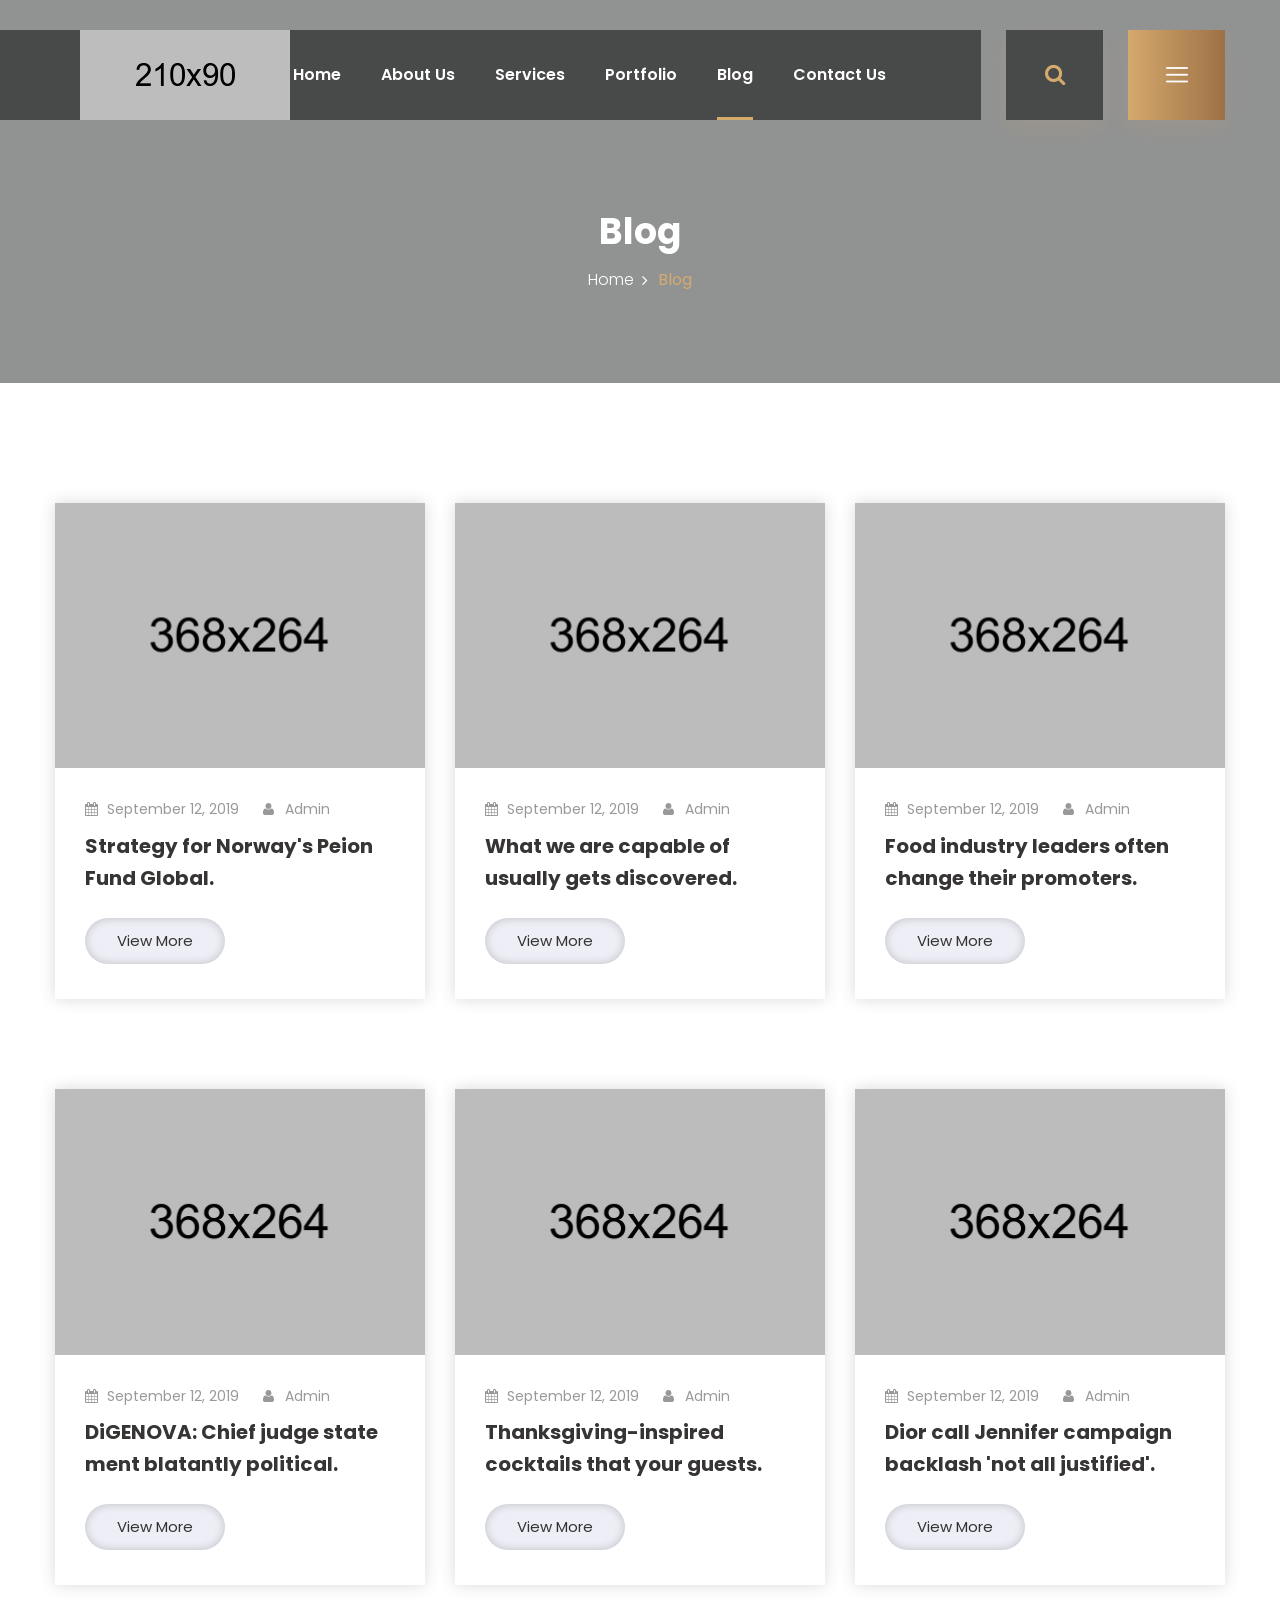
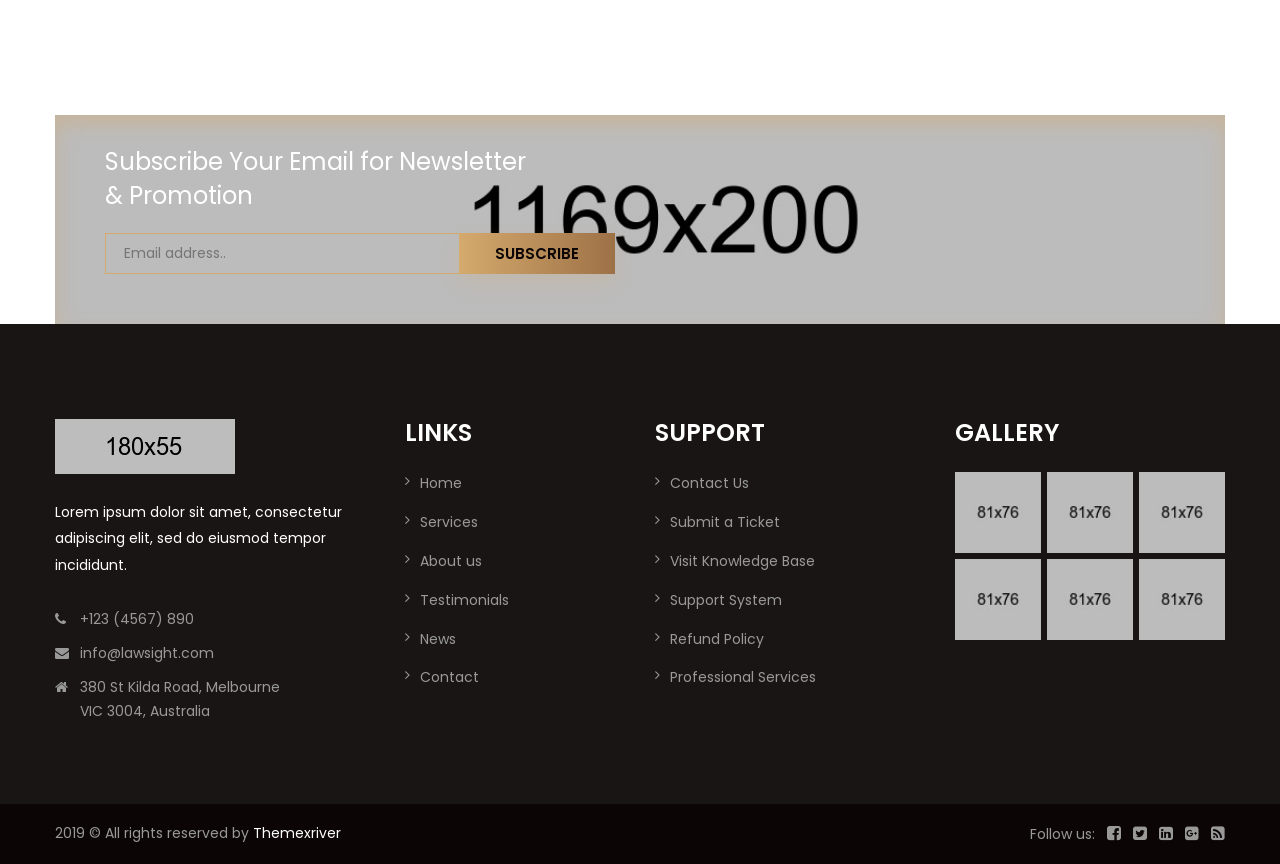
<file: blog-list.html>
<!DOCTYPE html>
<html>
<head>
<meta charset="utf-8">
<title>LawSight Law HTML Template | Blog List</title>
<!-- Stylesheets -->
<link href="css/bootstrap.css" rel="stylesheet">
<link href="css/main.css" rel="stylesheet">
<link href="css/responsive.css" rel="stylesheet">
<link rel="shortcut icon" href="images/favicon.png" type="image/x-icon">
<link rel="icon" href="images/favicon.png" type="image/x-icon">
<meta http-equiv="X-UA-Compatible" content="IE=edge">
<meta name="viewport" content="width=device-width, initial-scale=1.0, maximum-scale=1.0, user-scalable=0">
<!--[if lt IE 9]><script src="https://cdnjs.cloudflare.com/ajax/libs/html5shiv/3.7.3/html5shiv.js"></script><![endif]-->
<!--[if lt IE 9]><script src="js/respond.js"></script><![endif]-->
</head>

<body>

<div class="page-wrapper">
 	
    <!-- Preloader -->
    <div class="preloader"></div>
 	
    <!-- Main Header-->
    <header class="main-header">
    	
		<!--Header-Upper-->
		<div class="header-upper">
		<div class="container">
		<div class="clearfix">

		<div class="pull-left logo-box">
		<div class="logo"><a href="index.html"><img src="images/logo.png" alt="" title=""></a></div>
		</div>

		<div class="nav-outer clearfix">

		<!-- Main Menu -->
		<nav class="main-menu navbar-expand-md">
		<div class="navbar-header">
		<button class="navbar-toggler" type="button" data-toggle="collapse" data-target="#navbarSupportedContent" aria-controls="navbarSupportedContent" aria-expanded="false" aria-label="Toggle navigation">
		<span class="icon-bar"></span>
		<span class="icon-bar"></span>
		<span class="icon-bar"></span>
		</button>
		</div>

		<div class="navbar-collapse collapse clearfix" id="navbarSupportedContent">
		<ul class="navigation clearfix">
		<li class="dropdown"><a href="#">Home</a>
		<ul>
		<li><a href="index.html">Home Page 01</a></li>
		<li><a href="index-2.html">Home Page 02</a></li>
		</ul>
		</li>
		<li class="dropdown"><a href="#">About Us</a>
		<ul>
		<li><a href="about.html">About Us</a></li>
		<li><a href="testimonial.html">Testimonial</a></li>
		</ul>
		</li>
		<li class="dropdown"><a href="#">Services</a>
		<ul>
		<li><a href="services.html">Services</a></li>
		<li><a href="services-detail.html">Services Detail</a></li>
		</ul>
		</li>
		<li></li>
		<li class="dropdown"><a href="#">Portfolio</a>
		<ul>
		<li><a href="portfolio-2-column.html">Portfolio Two Column</a></li>
		<li><a href="portfolio-masonry.html">Portfolio Masonry</a></li>
		<li><a href="portfolio-single.html">Portfolio Single</a></li>
		</ul>
		</li>
		<li class="current dropdown"><a href="#">Blog</a>
		<ul>
		<li><a href="blog-list.html">Blog List</a></li>
		<li><a href="blog-single.html">Blog Single</a></li>
		</ul>
		</li>
		<li><a href="contact.html">Contact us</a></li>
		</ul>
		</div>

		</nav>

		<div class="outer-box">

		<!--Search Box-->
		<div class="search-box-outer">
		<div class="dropdown">
		<button class="search-box-btn dropdown-toggle" type="button" id="dropdownMenu1" data-toggle="dropdown" aria-haspopup="true" aria-expanded="false"><span class="fa fa-search"></span></button>
		<ul class="dropdown-menu pull-right search-panel" aria-labelledby="dropdownMenu1">
		<li class="panel-outer">
		<div class="form-container">
		<form method="post" action="blog.html">
		<div class="form-group">
		<input type="search" name="field-name" value="" placeholder="Search Here" required>
		<button type="submit" class="search-btn"><span class="fa fa-search"></span></button>
		</div>
		</form>
		</div>
		</li>
		</ul>
		</div>
		</div>

		<!--Nav Toggler-->
		<div class="nav-toggler"><div class="nav-btn hidden-bar-opener"><span class="flaticon-menu"></span></div></div>
		</div>

		</div>

		</div>
		</div>
		</div>
		<!--End Header Upper-->

		<!--Sticky Header-->
		<div class="sticky-header">
		<div class="container clearfix">
		<!--Logo-->
		<div class="logo pull-left">
		<a href="index.html" class="img-responsive"><img src="images/logo-small.png" alt="" title=""></a>
		</div>

		<!--Right Col-->
		<div class="right-col pull-right">
		<!-- Main Menu -->
		<nav class="main-menu navbar-expand-md">
		<button class="navbar-toggler" type="button" data-toggle="collapse" data-target="#navbarSupportedContent1" aria-controls="navbarSupportedContent1" aria-expanded="false" aria-label="Toggle navigation">
		<span class="icon-bar"></span>
		<span class="icon-bar"></span>
		<span class="icon-bar"></span>
		</button>

		<div class="navbar-collapse collapse clearfix" id="navbarSupportedContent1">
		<ul class="navigation clearfix">
		<li class="dropdown"><a href="#">Home</a>
		<ul>
		<li><a href="index.html">Home Page 01</a></li>
		<li><a href="index-2.html">Home Page 02</a></li>
		</ul>
		</li>
		<li class="dropdown"><a href="#">About Us</a>
		<ul>
		<li><a href="about.html">About Us</a></li>
		<li><a href="testimonial.html">Testimonial</a></li>
		</ul>
		</li>
		<li class="dropdown"><a href="#">Services</a>
		<ul>
		<li><a href="services.html">Services</a></li>
		<li><a href="services-detail.html">Services Detail</a></li>
		</ul>
		</li>
		<li></li>
		<li class="dropdown"><a href="#">Portfolio</a>
		<ul>
		<li><a href="portfolio-2-column.html">Portfolio Two Column</a></li>
		<li><a href="portfolio-masonry.html">Portfolio Masonry</a></li>
		<li><a href="portfolio-single.html">Portfolio Single</a></li>
		</ul>
		</li>
		<li class="current dropdown"><a href="#">Blog</a>
		<ul>
		<li><a href="blog-list.html">Blog List</a></li>
		<li><a href="blog-single.html">Blog Single</a></li>
		</ul>
		</li>
		<li><a href="contact.html">Contact us</a></li>
		</ul>
		</div>
		</nav><!-- Main Menu End-->
		</div>

		</div>
		</div>
		<!--End Sticky Header-->
		
    </header>
    <!--End Main Header -->
	
	<!--Form Back Drop-->
    <div class="form-back-drop"></div>
	
    <!-- Hidden Navigation Bar -->
	<section class="hidden-bar right-align">
		<div class="hidden-bar-closer">
		<button><span class="fa fa-remove"></span></button>
		</div>
		<!-- Hidden Bar Wrapper -->
		<div class="hidden-bar-wrapper">
		<div class="inner-box">
		<div class="logo">
		<a href="index.html"><img src="images/sidebar-logo.png" alt="" /></a>
		</div>
		<div class="text">Lorem ipsum, or lipsum as it is sometimes the known, is dummy text used in laying out print, graphic or web designs. The passage</div>
		<!-- List Style Four -->
		<ul class="list-style-four">
		<li><span class="icon flaticon-house"></span> <strong>Collins Street</strong>West Victoria 8007 Australia</li>
		<li><span class="icon flaticon-phone-call"></span> <strong>Call us!</strong>124-3254-325</li>
		<li><span class="icon flaticon-talk"></span><strong>Mail address</strong>info@domain.com</li>
		</ul>
		<div class="lower-box">
		<!-- Social Icons -->
		<ul class="social-icons">
		<li class="facebook"><a href="#"><span class="fa fa-facebook"></span></a></li>
		<li class="twitter"><a href="#"><span class="fa fa-twitter"></span></a></li>
		<li class="pinterest"><a href="#"><span class="fa fa-pinterest-p"></span></a></li>
		<li class="vimeo"><a href="#"><span class="fa fa-vimeo"></span></a></li>
		</ul>
		<a href="#" class="theme-btn buy-btn">Buy LawSight today!</a>
		</div>
		</div>
		</div><!-- / Hidden Bar Wrapper -->
	</section>
	<!-- End / Hidden Bar -->
	
	<!--Page Title-->
    <section class="page-title" style="background-image:url(images/background/4.jpg)">
    	<div class="container">
			<div class="content">
				<h1>Blog</h1>
				<ul class="page-breadcrumb">
					<li><a href="index.html">Home</a></li>
					<li>Blog</li>
				</ul>
			</div>
        </div>
    </section>
    <!--End Page Title-->
	
	<!-- Blog Page Section -->
	<section class="blog-page-section">
		<div class="container">
			<div class="row clearfix">
				
				<!-- News Block -->
				<div class="news-block col-lg-4 col-md-6 col-sm-12">
					<div class="inner-box wow fadeInLeft" data-wow-delay="0ms" data-wow-duration="1500ms">
						<div class="image">
							<img src="images/resource/news-4.jpg" alt="" />
							<div class="overlay-box">
								<a href="images/resource/news-4.jpg" data-fancybox="news" data-caption="" class="plus flaticon-plus"></a>
							</div>
						</div>
						<div class="lower-content">
							<ul class="post-meta">
								<li><span class="fa fa-calendar"></span>September 12, 2019</li>
								<li><span class="fa fa-user"></span>Admin</li>
							</ul>
							<h5><a href="blog-single.html">Strategy for Norway's Peion Fund Global.</a></h5>
							<a href="blog-single.html" class="theme-btn btn-style-three">View more</a>
						</div>
					</div>
				</div>
				
				<!-- News Block -->
				<div class="news-block col-lg-4 col-md-6 col-sm-12">
					<div class="inner-box wow fadeInLeft" data-wow-delay="300ms" data-wow-duration="1500ms">
						<div class="image">
							<img src="images/resource/news-5.jpg" alt="" />
							<div class="overlay-box">
								<a href="images/resource/news-5.jpg" data-fancybox="news" data-caption="" class="plus flaticon-plus"></a>
							</div>
						</div>
						<div class="lower-content">
							<ul class="post-meta">
								<li><span class="fa fa-calendar"></span>September 12, 2019</li>
								<li><span class="fa fa-user"></span>Admin</li>
							</ul>
							<h5><a href="blog-single.html">What we are capable of usually gets discovered.</a></h5>
							<a href="blog-single.html" class="theme-btn btn-style-three">View more</a>
						</div>
					</div>
				</div>
				
				<!-- News Block -->
				<div class="news-block col-lg-4 col-md-6 col-sm-12">
					<div class="inner-box wow fadeInLeft" data-wow-delay="600ms" data-wow-duration="1500ms">
						<div class="image">
							<img src="images/resource/news-6.jpg" alt="" />
							<div class="overlay-box">
								<a href="images/resource/news-6.jpg" data-fancybox="news" data-caption="" class="plus flaticon-plus"></a>
							</div>
						</div>
						<div class="lower-content">
							<ul class="post-meta">
								<li><span class="fa fa-calendar"></span>September 12, 2019</li>
								<li><span class="fa fa-user"></span>Admin</li>
							</ul>
							<h5><a href="blog-single.html">Food industry leaders often change their promoters.</a></h5>
							<a href="blog-single.html" class="theme-btn btn-style-three">View more</a>
						</div>
					</div>
				</div>
				
				<!-- News Block -->
				<div class="news-block col-lg-4 col-md-6 col-sm-12">
					<div class="inner-box wow fadeInLeft" data-wow-delay="0ms" data-wow-duration="1500ms">
						<div class="image">
							<img src="images/resource/news-7.jpg" alt="" />
							<div class="overlay-box">
								<a href="images/resource/news-7.jpg" data-fancybox="news" data-caption="" class="plus flaticon-plus"></a>
							</div>
						</div>
						<div class="lower-content">
							<ul class="post-meta">
								<li><span class="fa fa-calendar"></span>September 12, 2019</li>
								<li><span class="fa fa-user"></span>Admin</li>
							</ul>
							<h5><a href="blog-single.html">DiGENOVA: Chief judge state ment blatantly political.</a></h5>
							<a href="blog-single.html" class="theme-btn btn-style-three">View more</a>
						</div>
					</div>
				</div>
				
				<!-- News Block -->
				<div class="news-block col-lg-4 col-md-6 col-sm-12">
					<div class="inner-box wow fadeInLeft" data-wow-delay="300ms" data-wow-duration="1500ms">
						<div class="image">
							<img src="images/resource/news-8.jpg" alt="" />
							<div class="overlay-box">
								<a href="images/resource/news-8.jpg" data-fancybox="news" data-caption="" class="plus flaticon-plus"></a>
							</div>
						</div>
						<div class="lower-content">
							<ul class="post-meta">
								<li><span class="fa fa-calendar"></span>September 12, 2019</li>
								<li><span class="fa fa-user"></span>Admin</li>
							</ul>
							<h5><a href="blog-single.html">Thanksgiving-inspired cocktails that your guests.</a></h5>
							<a href="blog-single.html" class="theme-btn btn-style-three">View more</a>
						</div>
					</div>
				</div>
				
				<!-- News Block -->
				<div class="news-block col-lg-4 col-md-6 col-sm-12">
					<div class="inner-box wow fadeInLeft" data-wow-delay="600ms" data-wow-duration="1500ms">
						<div class="image">
							<img src="images/resource/news-9.jpg" alt="" />
							<div class="overlay-box">
								<a href="images/resource/news-9.jpg" data-fancybox="news" data-caption="" class="plus flaticon-plus"></a>
							</div>
						</div>
						<div class="lower-content">
							<ul class="post-meta">
								<li><span class="fa fa-calendar"></span>September 12, 2019</li>
								<li><span class="fa fa-user"></span>Admin</li>
							</ul>
							<h5><a href="blog-single.html">Dior call Jennifer campaign backlash 'not all justified'.</a></h5>
							<a href="blog-single.html" class="theme-btn btn-style-three">View more</a>
						</div>
					</div>
				</div>

				
			</div>
		</div>
	</section>
	<!-- End Blog Page Section -->
	
	<!-- Subscribe Section -->
	<section class="subscribe-section style-two">
		<div class="container">
			<div class="inner-container" style="background-image: url(images/background/3.jpg)">
				<h2>Subscribe Your Email for Newsletter <br> & Promotion</h2>
				<!-- Subscribe Form -->
				<div class="subscribe-form">
					<form method="post" action="contact.html">
						<div class="form-group">
							<input type="email" name="email" value="" placeholder="Email address.." required>
							<button type="submit" class="theme-btn subscribe-btn">Subscribe</button>
						</div>
					</form>
				</div>
			</div>
		</div>
	</section>
	<!-- End Subscribe Section -->
	
	<!--Main Footer-->
    <footer class="main-footer">
    	<div class="container">
        	<!--Widgets Section-->
            <div class="widgets-section">
            	<div class="row clearfix">
                	
                    <!--Column-->
                    <div class="big-column col-lg-6 col-md-12 col-sm-12">
						<div class="row clearfix">
						
                        	<!--Footer Column-->
                            <div class="footer-column col-lg-7 col-md-6 col-sm-12">
                                <div class="footer-widget logo-widget">
									<div class="logo">
										<a href="index.html"><img src="images/footer-logo.png" alt="" /></a>
									</div>
									<div class="text">Lorem ipsum dolor sit amet, consectetur adipiscing elit, sed do eiusmod tempor incididunt.</div>
									<ul class="list-style-three">
										<li><span class="icon fa fa-phone"></span> +123 (4567) 890</li>
										<li><span class="icon fa fa-envelope"></span> info@lawsight.com</li>
										<li><span class="icon fa fa-home"></span>380 St Kilda Road, Melbourne <br> VIC 3004, Australia</li>
									</ul>
								</div>
							</div>
							
							<!--Footer Column-->
                            <div class="footer-column col-lg-5 col-md-6 col-sm-12">
                                <div class="footer-widget links-widget">
									<h4>Links</h4>
									<ul class="list-link">
										<li><a href="">Home</a></li>
										<li><a href="">Services</a></li>
										<li><a href="">About us</a></li>
										<li><a href="">Testimonials</a></li>
										<li><a href="">News</a></li>
										<li><a href="">Contact</a></li>
									</ul>
								</div>
							</div>

						</div>
					</div>
					
					<!--Column-->
                    <div class="big-column col-lg-6 col-md-12 col-sm-12">
						<div class="row clearfix">
						
                        	<!--Footer Column-->
                            <div class="footer-column col-lg-6 col-md-6 col-sm-12">
                                <div class="footer-widget links-widget">
									<h4>Support</h4>
									<ul class="list-link">
										<li><a href="">Contact Us</a></li>
										<li><a href="">Submit a Ticket</a></li>
										<li><a href="">Visit Knowledge Base</a></li>
										<li><a href="">Support System</a></li>
										<li><a href="">Refund Policy</a></li>
										<li><a href="">Professional Services</a></li>
									</ul>
								</div>
							</div>
							
							<!--Footer Column-->
                            <div class="footer-column col-lg-6 col-md-6 col-sm-12">
                                <div class="footer-widget gallery-widget">
									<h4>Gallery</h4>
									<div class="widget-content">
										<div class="images-outer clearfix">
											<!--Image Box-->
											<figure class="image-box"><a href="images/gallery/1.jpg" class="lightbox-image" data-fancybox="footer-gallery" title="Image Title Here" data-fancybox-group="footer-gallery"><img src="images/gallery/footer-gallery-thumb-1.jpg" alt=""></a></figure>
											<!--Image Box-->
											<figure class="image-box"><a href="images/gallery/2.jpg" class="lightbox-image" data-fancybox="footer-gallery" title="Image Title Here" data-fancybox-group="footer-gallery"><img src="images/gallery/footer-gallery-thumb-2.jpg" alt=""></a></figure>
											<!--Image Box-->
											<figure class="image-box"><a href="images/gallery/3.jpg" class="lightbox-image" data-fancybox="footer-gallery" title="Image Title Here" data-fancybox-group="footer-gallery"><img src="images/gallery/footer-gallery-thumb-3.jpg" alt=""></a></figure>
											<!--Image Box-->
											<figure class="image-box"><a href="images/gallery/4.jpg" class="lightbox-image" data-fancybox="footer-gallery" title="Image Title Here" data-fancybox-group="footer-gallery"><img src="images/gallery/footer-gallery-thumb-4.jpg" alt=""></a></figure>
											<!--Image Box-->
											<figure class="image-box"><a href="images/gallery/5.jpg" class="lightbox-image" data-fancybox="footer-gallery" title="Image Title Here" data-fancybox-group="footer-gallery"><img src="images/gallery/footer-gallery-thumb-5.jpg" alt=""></a></figure>
											<!--Image Box-->
											<figure class="image-box"><a href="images/gallery/6.jpg" class="lightbox-image" data-fancybox="footer-gallery" title="Image Title Here" data-fancybox-group="footer-gallery"><img src="images/gallery/footer-gallery-thumb-6.jpg" alt=""></a></figure>
										</div>
									</div>
								</div>
							</div>
							
						</div>
					</div>
					
				</div>
			</div>
		</div>
		<!-- Footer Bottom -->
		<div class="footer-bottom">
			<div class="container">
				<div class="row clearfix">
					
					<!-- Copyright Column -->
					<div class="copyright-column col-lg-6 col-md-6 col-sm-12">
						<div class="copyright">2019 &copy; All rights reserved by <a href="#">Themexriver</a></div>
					</div>
					
					<!-- Social Column -->
					<div class="social-column col-lg-6 col-md-6 col-sm-12">
						<ul>
							<li class="follow">Follow us: </li>
							<li><a href="#"><span class="fa fa-facebook-square"></span></a></li>
							<li><a href="#"><span class="fa fa-twitter-square"></span></a></li>
							<li><a href="#"><span class="fa fa-linkedin-square"></span></a></li>
							<li><a href="#"><span class="fa fa-google-plus-square"></span></a></li>
							<li><a href="#"><span class="fa fa-rss-square"></span></a></li>
						</ul>
					</div>
					
				</div>
			</div>
		</div>
	</footer>
	
</div>
<!--End pagewrapper-->

<!--Scroll to top-->
<div class="scroll-to-top scroll-to-target" data-target="html"><span class="fa fa-arrow-circle-up"></span></div>

<script src="js/jquery.js"></script>
<script src="js/popper.min.js"></script>
<script src="js/bootstrap.min.js"></script>
<script src="js/jquery.mCustomScrollbar.concat.min.js"></script>
<script src="js/jquery.fancybox.js"></script>
<script src="js/appear.js"></script>
<script src="js/isotope.js"></script>
<script src="js/owl.js"></script>
<script src="js/wow.js"></script>
<script src="js/jquery-ui.js"></script>
<script src="js/script.js"></script>

</body>
</html>
</file>
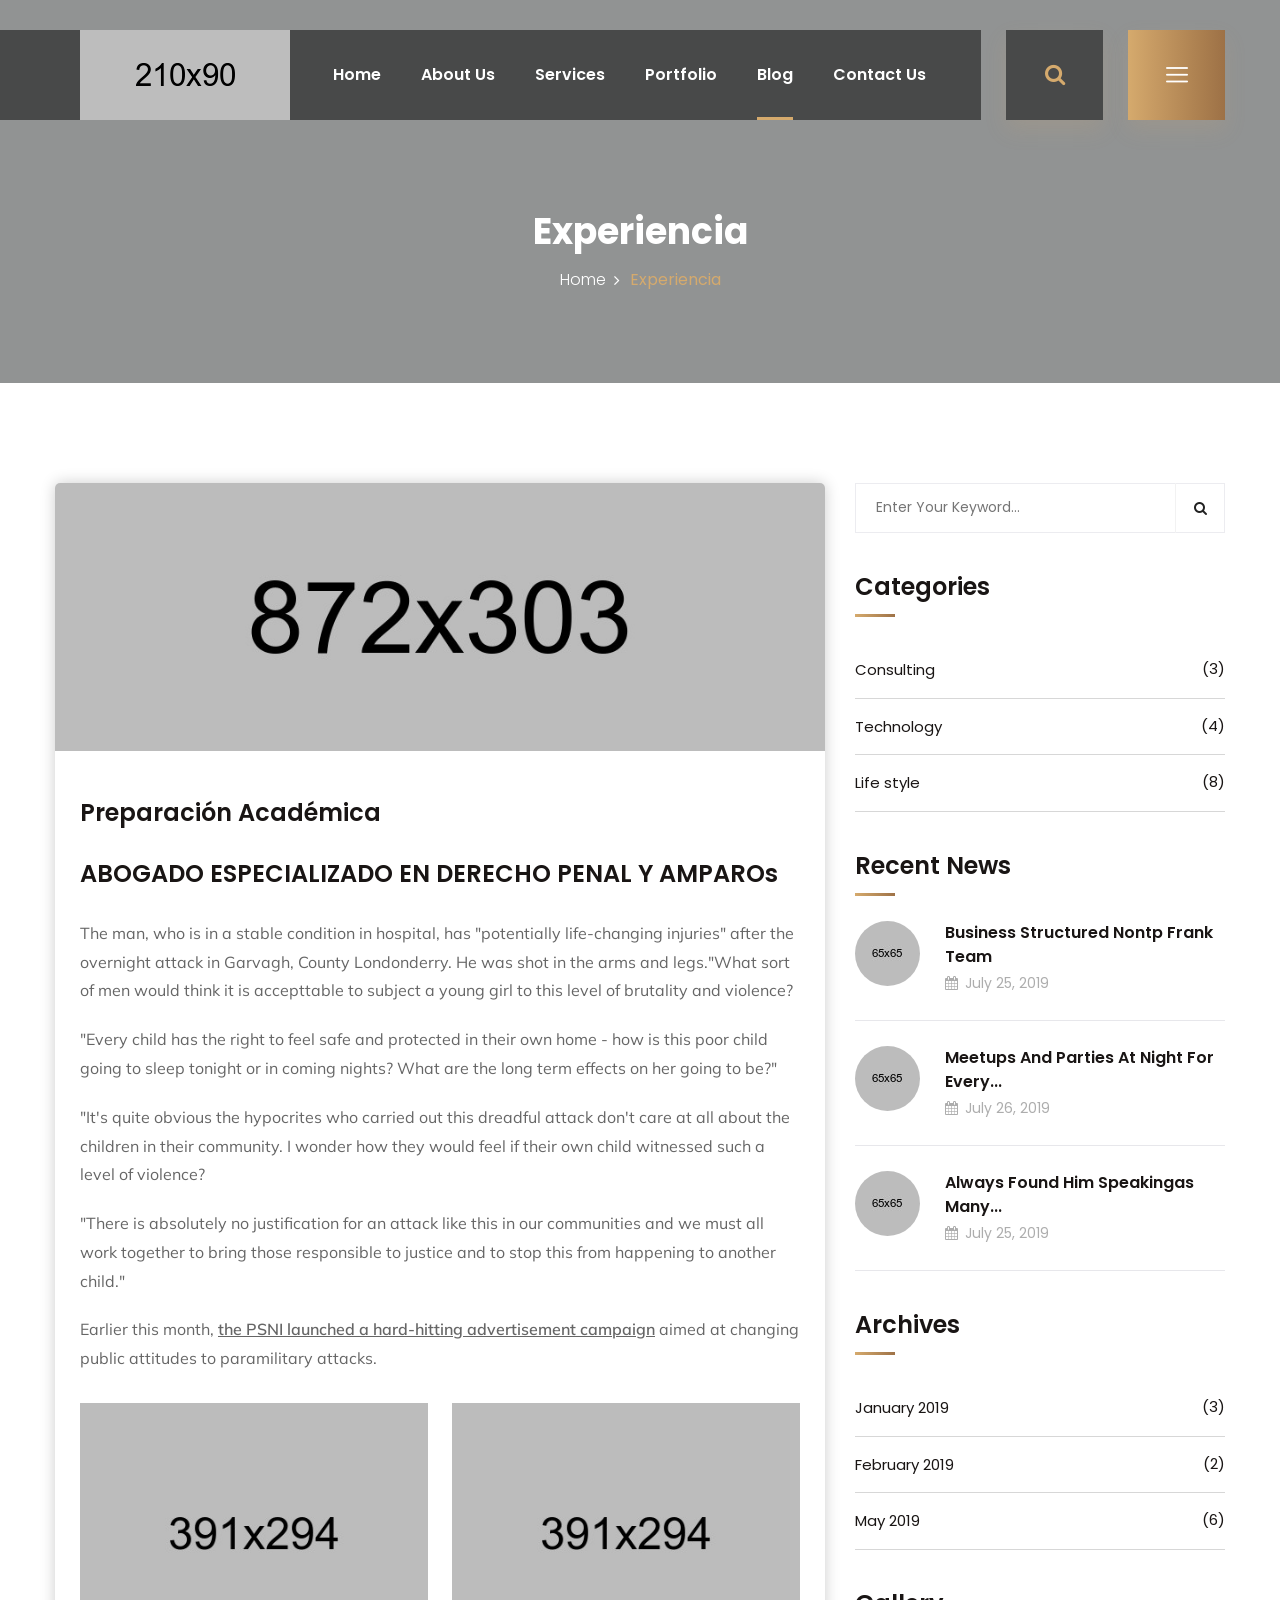
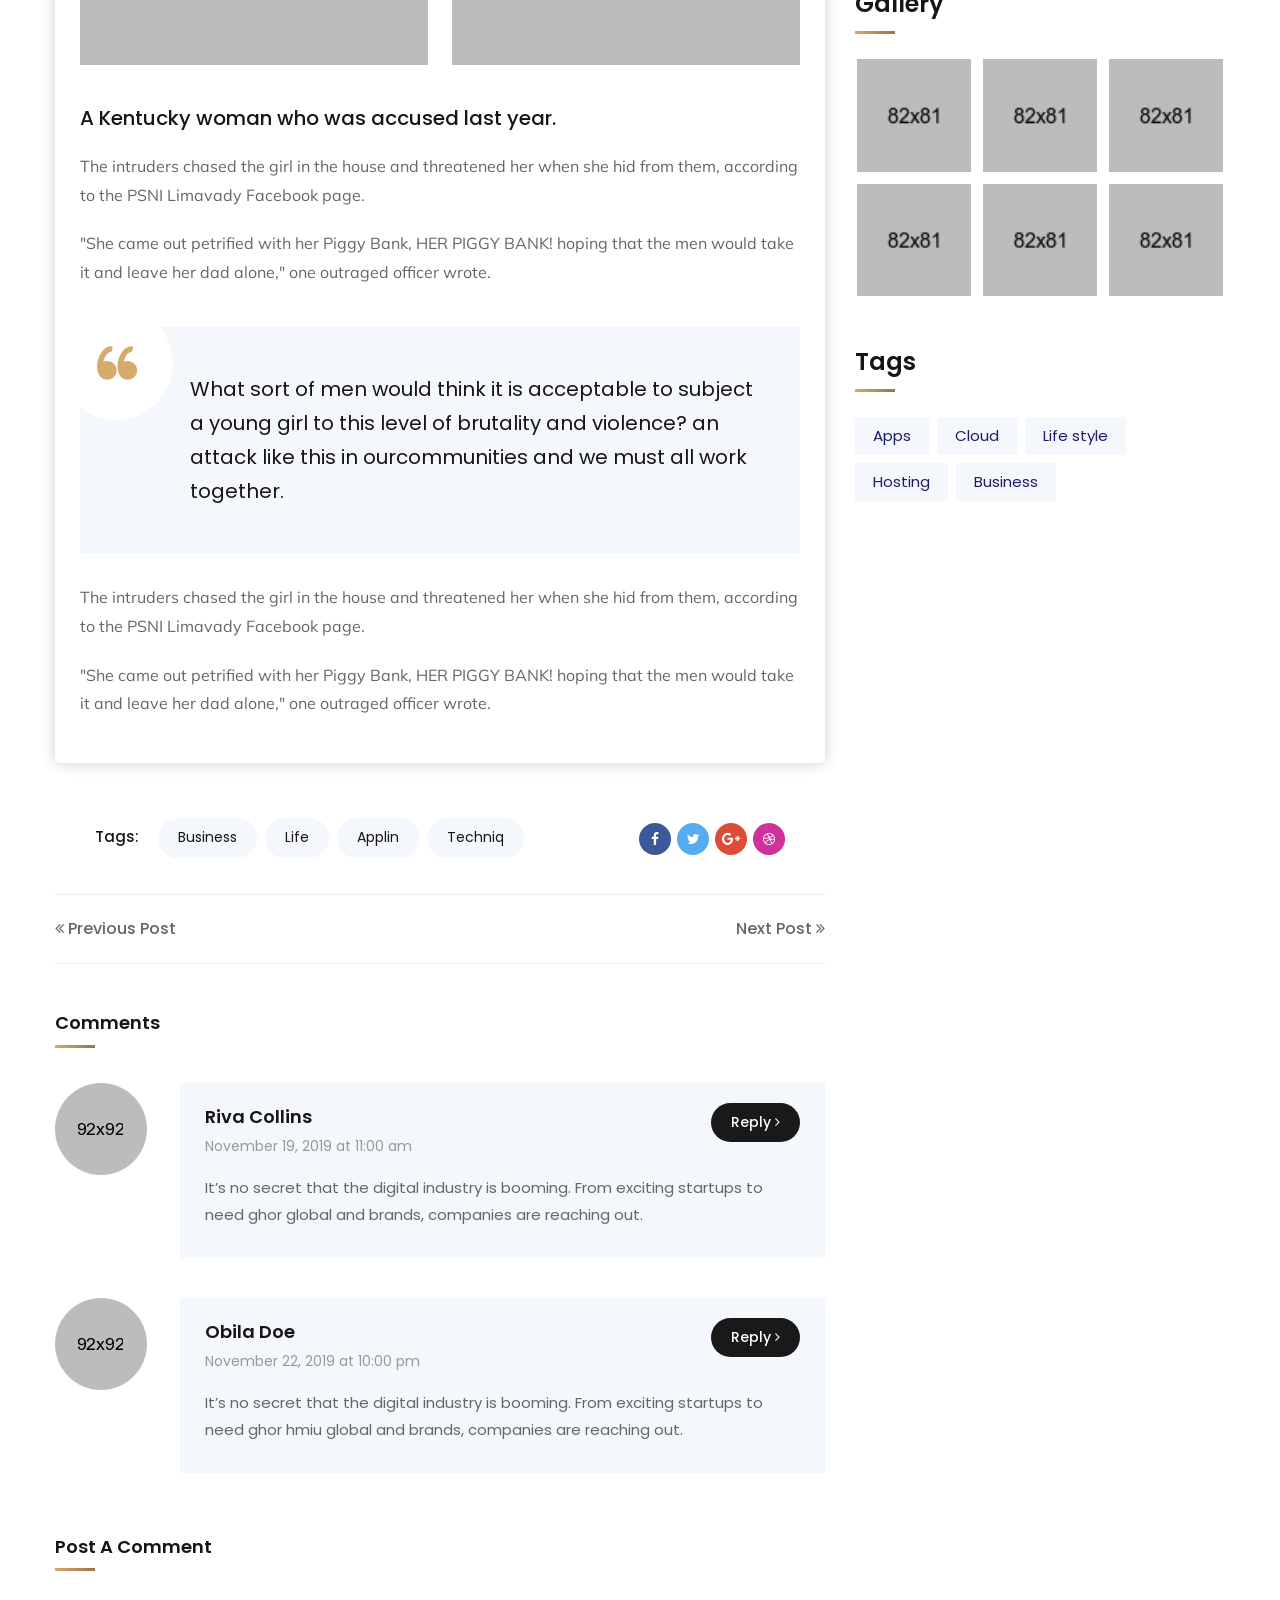
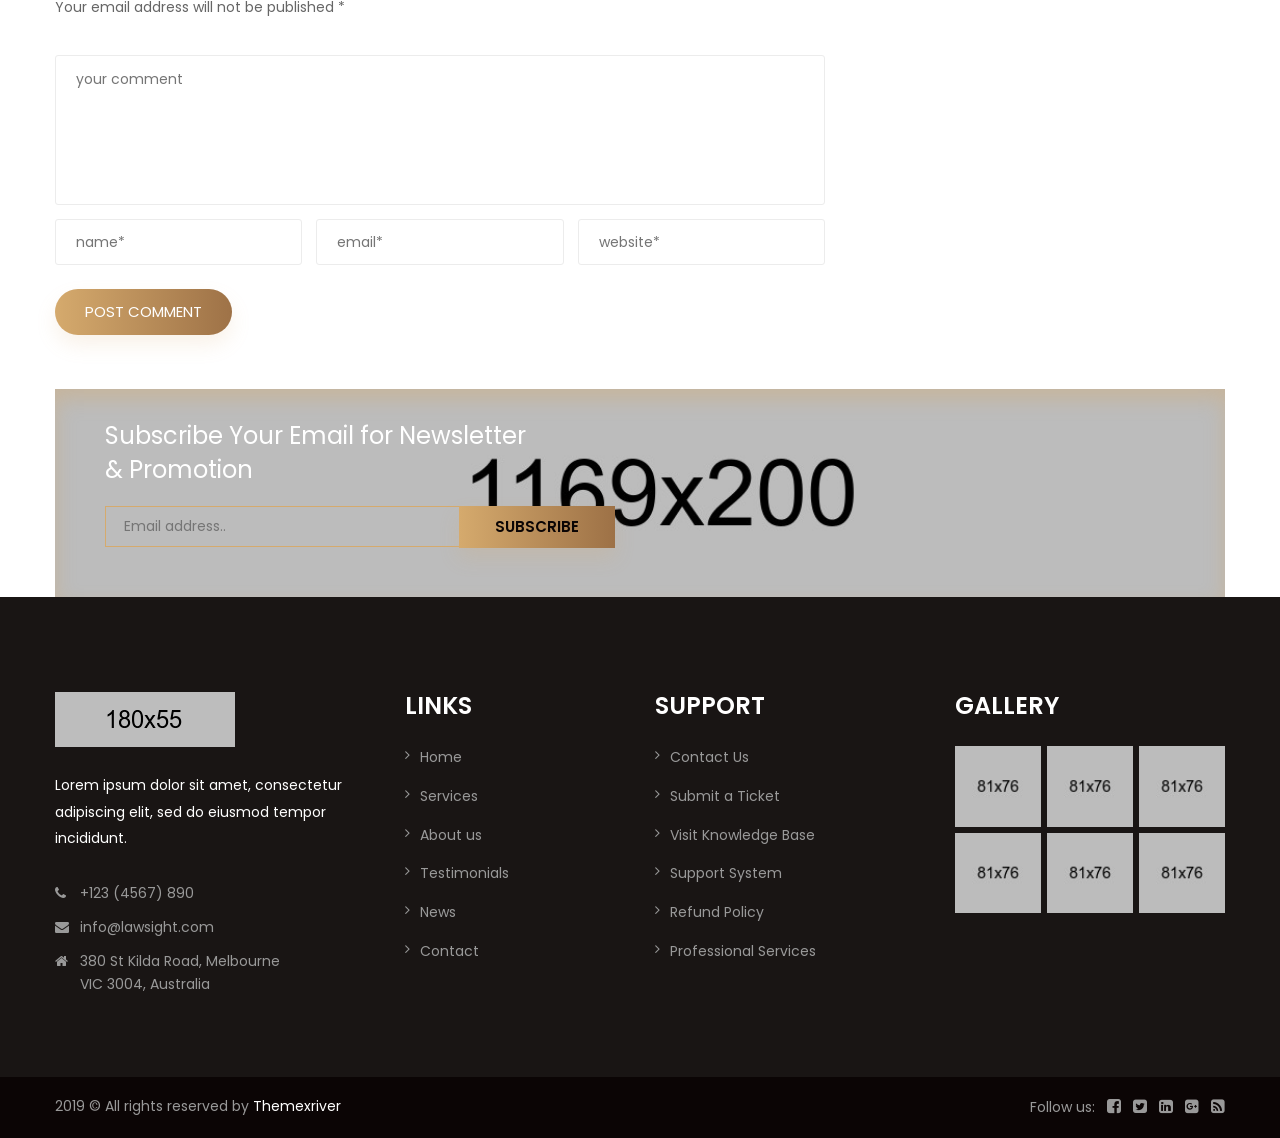
<file: blog-single.html>
<!DOCTYPE html>
<html>
<head>
<meta charset="utf-8">
<title>LawSight Law HTML Template | Blog Single</title>
<!-- Stylesheets -->
<link href="css/bootstrap.css" rel="stylesheet">
<link href="css/main.css" rel="stylesheet">
<link href="css/responsive.css" rel="stylesheet">
<link rel="shortcut icon" href="images/icons/V=G.png" type="image/x-icon">
<link rel="icon" href="images/favicon.png" type="image/x-icon">
<meta http-equiv="X-UA-Compatible" content="IE=edge">
<meta name="viewport" content="width=device-width, initial-scale=1.0, maximum-scale=1.0, user-scalable=0">
<!--[if lt IE 9]><script src="https://cdnjs.cloudflare.com/ajax/libs/html5shiv/3.7.3/html5shiv.js"></script><![endif]-->
<!--[if lt IE 9]><script src="js/respond.js"></script><![endif]-->
</head>

<body>

<div class="page-wrapper">
 	
    <!-- Preloader -->
    <div class="preloader"></div>
 	
    <!-- Main Header-->
    <header class="main-header">
    	
		<!--Header-Upper-->
		<div class="header-upper">
		<div class="container">
		<div class="clearfix">

		<div class="pull-left logo-box">
		<div class="logo"><a href="index.html"><img src="images/logo.png" alt="" title=""></a></div>
		</div>

		<div class="nav-outer clearfix">

		<!-- Main Menu -->
		<nav class="main-menu navbar-expand-md">
		<div class="navbar-header">
		<button class="navbar-toggler" type="button" data-toggle="collapse" data-target="#navbarSupportedContent" aria-controls="navbarSupportedContent" aria-expanded="false" aria-label="Toggle navigation">
		<span class="icon-bar"></span>
		<span class="icon-bar"></span>
		<span class="icon-bar"></span>
		</button>
		</div>

		<div class="navbar-collapse collapse clearfix" id="navbarSupportedContent">
		<ul class="navigation clearfix">
		<li class="dropdown"><a href="#">Home</a>
		<ul>
		<li><a href="index.html">Home Page 01</a></li>
		<li><a href="index-2.html">Home Page 02</a></li>
		</ul>
		</li>
		<li class="dropdown"><a href="#">About Us</a>
		<ul>
		<li><a href="about.html">About Us</a></li>
		<li><a href="testimonial.html">Testimonial</a></li>
		</ul>
		</li>
		<li class="dropdown"><a href="#">Services</a>
		<ul>
		<li><a href="services.html">Services</a></li>
		<li><a href="services-detail.html">Services Detail</a></li>
		</ul>
		</li>
		<li class="dropdown"><a href="#">Portfolio</a>
		<ul>
		<li><a href="portfolio-2-column.html">Portfolio Two Column</a></li>
		<li><a href="portfolio-masonry.html">Portfolio Masonry</a></li>
		<li><a href="portfolio-single.html">Portfolio Single</a></li>
		</ul>
		</li>
		<li class="current dropdown"><a href="#">Blog</a>
		<ul>
		<li><a href="blog-list.html">Blog List</a></li>
		<li><a href="blog-single.html">Blog Single</a></li>
		</ul>
		</li>
		<li><a href="contact.html">Contact us</a></li>
		</ul>
		</div>

		</nav>

		<div class="outer-box">

		<!--Search Box-->
		<div class="search-box-outer">
		<div class="dropdown">
		<button class="search-box-btn dropdown-toggle" type="button" id="dropdownMenu1" data-toggle="dropdown" aria-haspopup="true" aria-expanded="false"><span class="fa fa-search"></span></button>
		<ul class="dropdown-menu pull-right search-panel" aria-labelledby="dropdownMenu1">
		<li class="panel-outer">
		<div class="form-container">
		<form method="post" action="blog.html">
		<div class="form-group">
		<input type="search" name="field-name" value="" placeholder="Search Here" required>
		<button type="submit" class="search-btn"><span class="fa fa-search"></span></button>
		</div>
		</form>
		</div>
		</li>
		</ul>
		</div>
		</div>

		<!--Nav Toggler-->
		<div class="nav-toggler"><div class="nav-btn hidden-bar-opener"><span class="flaticon-menu"></span></div></div>
		</div>

		</div>

		</div>
		</div>
		</div>
		<!--End Header Upper-->

		<!--Sticky Header-->
		<div class="sticky-header">
		<div class="container clearfix">
		<!--Logo-->
		<div class="logo pull-left">
		<a href="index.html" class="img-responsive"><img src="images/logo-small.png" alt="" title=""></a>
		</div>

		<!--Right Col-->
		<div class="right-col pull-right">
		<!-- Main Menu -->
		<nav class="main-menu navbar-expand-md">
		<button class="navbar-toggler" type="button" data-toggle="collapse" data-target="#navbarSupportedContent1" aria-controls="navbarSupportedContent1" aria-expanded="false" aria-label="Toggle navigation">
		<span class="icon-bar"></span>
		<span class="icon-bar"></span>
		<span class="icon-bar"></span>
		</button>

		<div class="navbar-collapse collapse clearfix" id="navbarSupportedContent1">
		<ul class="navigation clearfix">
		<li class="dropdown"><a href="#">Home</a>
		<ul>
		<li><a href="index.html">Home Page 01</a></li>
		<li><a href="index-2.html">Home Page 02</a></li>
		</ul>
		</li>
		<li class="dropdown"><a href="#">About Us</a>
		<ul>
		<li><a href="about.html">About Us</a></li>
		<li><a href="testimonial.html">Testimonial</a></li>
		</ul>
		</li>
		<li class="dropdown"><a href="#">Services</a>
		<ul>
		<li><a href="services.html">Services</a></li>
		<li><a href="services-detail.html">Services Detail</a></li>
		</ul>
		</li>
		<li class="dropdown"><a href="#">Portfolio</a>
		<ul>
		<li><a href="portfolio-2-column.html">Portfolio Two Column</a></li>
		<li><a href="portfolio-masonry.html">Portfolio Masonry</a></li>
		<li><a href="portfolio-single.html">Portfolio Single</a></li>
		</ul>
		</li>
		<li class="current dropdown"><a href="#">Blog</a>
		<ul>
		<li><a href="blog-list.html">Blog List</a></li>
		<li><a href="blog-single.html">Blog Single</a></li>
		</ul>
		</li>
		<li><a href="contact.html">Contact us</a></li>
		</ul>
		</div>
		</nav><!-- Main Menu End-->
		</div>

		</div>
		</div>
		<!--End Sticky Header-->
		
    </header>
    <!--End Main Header -->
	
	<!--Form Back Drop-->
    <div class="form-back-drop"></div>
	
    <!-- Hidden Navigation Bar -->
	<section class="hidden-bar right-align">
		<div class="hidden-bar-closer">
		<button><span class="fa fa-remove"></span></button>
		</div>
		<!-- Hidden Bar Wrapper -->
		<div class="hidden-bar-wrapper">
		<div class="inner-box">
		<div class="logo">
		<a href="index.html"><img src="images/sidebar-logo.png" alt="" /></a>
		</div>
		<div class="text">Lorem ipsum, or lipsum as it is sometimes the known, is dummy text used in laying out print, graphic or web designs. The passage</div>
		<!-- List Style Four -->
		<ul class="list-style-four">
		<li><span class="icon flaticon-house"></span> <strong>Collins Street</strong>West Victoria 8007 Australia</li>
		<li><span class="icon flaticon-phone-call"></span> <strong>Call us!</strong>124-3254-325</li>
		<li><span class="icon flaticon-talk"></span><strong>Mail address</strong>info@domain.com</li>
		</ul>
		<div class="lower-box">
		<!-- Social Icons -->
		<ul class="social-icons">
		<li class="facebook"><a href="#"><span class="fa fa-facebook"></span></a></li>
		<li class="twitter"><a href="#"><span class="fa fa-twitter"></span></a></li>
		<li class="pinterest"><a href="#"><span class="fa fa-pinterest-p"></span></a></li>
		<li class="vimeo"><a href="#"><span class="fa fa-vimeo"></span></a></li>
		</ul>
		<a href="#" class="theme-btn buy-btn">Buy LawSight today!</a>
		</div>
		</div>
		</div><!-- / Hidden Bar Wrapper -->
	</section>
	<!-- End / Hidden Bar -->
	
	<!--Page Title-->
    <section class="page-title" style="background-image:url(images/background/4.jpg)">
    	<div class="container">
			<div class="content">
				<h1>Experiencia</h1>
				<ul class="page-breadcrumb">
					<li><a href="index.html">Home</a></li>
					<li>Experiencia</li>
				</ul>
			</div>
        </div>
    </section>
    <!--End Page Title-->
	
	<!--Sidebar Page Container-->
    <div class="sidebar-page-container">
    	<div class="container">
        	<div class="row clearfix">
				
				<!--Content Side-->
                <div class="content-side col-lg-8 col-md-12 col-sm-12">
                	<div class="blog-single">
						<div class="inner-box">
							<div class="image">
								<img src="images/resource/news-10.jpg" alt="" />
							</div>
							<div class="lower-content">
								<!--<ul class="post-meta">
									<li><span class="fa fa-calendar"></span>July 25, 2019</li>
									<li><span class="fa fa-user"></span>By Admin</li>
									<li><span class="fa fa-list"></span>Uncategorized</li>
									<li><span class="fa fa-comment"></span>(3) Comment</li>
								</ul>-->
								<h4>Preparación Académica</h4>
								<h4>ABOGADO ESPECIALIZADO EN DERECHO PENAL Y AMPAROs</h4>
								<div class="text">
									<p>The man, who is in a stable condition in hospital, has "potentially life-changing injuries" after the overnight attack in Garvagh, County Londonderry. He was shot in the arms and legs."What sort of men would think it is accepttable to subject a young girl to this level of brutality and violence?</p>
									<p>"Every child has the right to feel safe and protected in their own home - how is this poor child going to sleep tonight or in coming nights? What are the long term effects on her going to be?"</p>
									<p>"It's quite obvious the hypocrites who carried out this dreadful attack don't care at all about the children in their community. I wonder how they would feel if their own child witnessed such a level of violence?</p>
									<p>"There is absolutely no justification for an attack like this in our communities and we must all work together to bring those responsible to justice and to stop this from happening to another child."</p>
									<p>Earlier this month, <a href="#">the PSNI launched a hard-hitting advertisement campaign</a> aimed at changing public attitudes to paramilitary attacks.</p>
									<div class="news-gallery">
										<div class="row clearfix">
											<div class="column col-lg-6 col-md-6 col-sm-12">
												<div class="image">
													<img src="images/resource/news-11.jpg" alt="" />
												</div>
											</div>
											<div class="column col-lg-6 col-md-6 col-sm-12">
												<div class="image">
													<img src="images/resource/news-12.jpg" alt="" />
												</div>
											</div>
										</div>
									</div>
									<h5>A Kentucky woman who was accused last year.</h5>
									<p>The intruders chased the girl in the house and threatened her when she hid from them, according to the PSNI Limavady Facebook page.</p>
									<p>"She came out petrified with her Piggy Bank, HER PIGGY BANK! hoping that the men would take it and leave her dad alone," one outraged officer wrote.</p>
									<blockquote>
										<div class="quote-icon flaticon-left-quote"></div>
										<div class="quote-text">What sort of men would think it is acceptable to subject a young girl to this level of brutality and violence? an attack like this in ourcommunities and we must all work together.</div>
									</blockquote>
									<p>The intruders chased the girl in the house and threatened her when she hid from them, according to the PSNI Limavady Facebook page.</p>
									<p>"She came out petrified with her Piggy Bank, HER PIGGY BANK! hoping that the men would take it and leave her dad alone," one outraged officer wrote.</p>
								</div>
								
							</div>
						</div>
						
						<!--post-share-options-->
						<div class="post-share-options">
							<div class="post-share-inner clearfix">
								<div class="pull-left post-tags"><span>Tags: </span><a href="#">Business</a> <a href="#">Life</a> <a href="#">Applin</a> <a href="#">Techniq</a></div>
								<ul class="pull-right social-links clearfix">
									<li class="facebook"><a href="#" class="fa fa-facebook"></a></li>
									<li class="twitter"><a href="#" class="fa fa-twitter"></a></li>
									<li class="google-plus"><a href="#" class="fa fa-google-plus"></a></li>
									<li class="dribble"><a href="#" class="fa fa-dribbble"></a></li>
								</ul>
							</div>
						</div>
						
						<!-- New Posts -->
						<div class="new-posts">
							<div class="clearfix">
								<a class="prev-post pull-left" href="#"><span class="fa fa-angle-double-left"></span> Previous Post</a>
								<a class="next-post pull-right" href="#">Next Post <span class="fa fa-angle-double-right"></span></a>
							</div>
						</div>
						
						<!--Comments Area-->
						<div class="comments-area">
							<div class="group-title">
								<h6>Comments</h6>
							</div>
							<!--Comment Box-->
							<div class="comment-box">
								<div class="comment">
									<div class="author-thumb"><img src="images/resource/author-7.jpg" alt=""></div>
									<div class="comment-inner clearfix">
										<div class="comment-info clearfix"><strong>Riva Collins</strong><div class="comment-time"> November 19, 2019 at 11:00 am </div></div>
										<div class="text">It’s no secret that the digital industry is booming. From exciting startups to need ghor global and brands, companies are reaching out.</div>
										<a class="comment-reply" href="#">Reply <span class="fa fa-angle-right"></span></a>
									</div>
								</div>
							</div>

							<!--Comment Box-->
							<div class="comment-box">
								<div class="comment">
									<div class="author-thumb"><img src="images/resource/author-8.jpg" alt=""></div>
									<div class="comment-inner clearfix">
										<div class="comment-info clearfix"><strong>Obila Doe</strong><div class="comment-time"> November 22, 2019 at 10:00 pm </div></div>
										<div class="text">It’s no secret that the digital industry is booming. From exciting startups to need ghor hmiu global and brands, companies are reaching out.</div>
										<a class="comment-reply" href="#">Reply <span class="fa fa-angle-right"></span></a>
									</div>
								</div>
							</div>

						</div>
						<!--End Comments Area-->
						
						<!-- Comment Form -->
						<div class="comment-form">
							<div class="group-title">
								<h6>Post A Comment</h6>
								<div class="group-text">Your email address will not be published *</div>
							</div>
							<!--Comment Form-->
							<form method="post" action="blog.html">
								<div class="row clearfix">
									
									<div class="col-lg-12 col-md-12 col-sm-12 form-group">
										<textarea name="message" placeholder="your comment"></textarea>
									</div>
								
									<div class="col-lg-4 col-md-4 col-sm-4 form-group">
										<input type="text" name="username" placeholder="name*" required>
									</div>
									
									<div class="col-lg-4 col-md-4 col-sm-4 form-group">
										<input type="email" name="email" placeholder="email*" required>
									</div>
									
									<div class="col-lg-4 col-md-4 col-sm-4 form-group">
										<input type="text" name="text" placeholder="website*" required>
									</div>
									
									<div class="col-lg-4 col-md-4 col-sm-12 form-group">
										<button class="theme-btn btn-style-one" type="submit" name="submit-form">Post Comment</button>
									</div>
									
								</div>
							</form>
								
						</div>
						<!--End Comment Form -->
						
					</div>
				</div>
				
				<!--Sidebar Side-->
                <div class="sidebar-side col-lg-4 col-md-12 col-sm-12">
                	<aside class="sidebar default-sidebar">
						
						<!-- Search -->
                        <div class="sidebar-widget search-box">
                        	<form method="post" action="contact.html">
                                <div class="form-group">
                                    <input type="search" name="search-field" value="" placeholder="Enter Your Keyword..." required>
                                    <button type="submit"><span class="icon fa fa-search"></span></button>
                                </div>
                            </form>
						</div>
						
						<!--Blog Category Widget-->
                        <div class="sidebar-widget sidebar-blog-category">
                            <div class="sidebar-title-two">
                                <h4>Categories</h4>
                            </div>
                            <ul class="blog-cat-two">
                                <li><a href="#">Consulting <span>(3)</span></a></li>
                                <li><a href="#">Technology <span>(4)</span></a></li>
                                <li><a href="#">Life style <span>(8)</span></a></li>
                            </ul>
                        </div>
						
						<!-- Popular Post Widget-->
                        <div class="sidebar-widget popular-posts">
                            <div class="sidebar-title-two">
                                <h4>Recent News</h4>
                            </div>
							
							<article class="post">
								<figure class="post-thumb"><img src="images/resource/post-thumb-1.jpg" alt=""><a href="blog-single.html" class="overlay-box"><span class="icon fa fa-link"></span></a></figure>
								<div class="text"><a href="blog-single.html">Business structured nontp frank team</a></div>
								<div class="post-info">July 25, 2019</div>
							</article>
							
							<article class="post">
								<figure class="post-thumb"><img src="images/resource/post-thumb-2.jpg" alt=""><a href="blog-single.html" class="overlay-box"><span class="icon fa fa-link"></span></a></figure>
								<div class="text"><a href="blog-single.html">Meetups and parties at night for every...</a></div>
								<div class="post-info">July 26, 2019</div>
							</article>
							
							<article class="post">
								<figure class="post-thumb"><img src="images/resource/post-thumb-3.jpg" alt=""><a href="blog-single.html" class="overlay-box"><span class="icon fa fa-link"></span></a></figure>
								<div class="text"><a href="blog-single.html">Always found him speakingas many...</a></div>
								<div class="post-info">July 25, 2019</div>
							</article>
							
						</div>
						
						<!--Archive Widget-->
                        <div class="sidebar-widget sidebar-blog-category archive-widget">
                            <div class="sidebar-title-two">
                                <h4>Archives</h4>
                            </div>
                            <ul class="blog-cat-two">
                                <li><a href="#">January 2019 <span>(3)</span></a></li>
                                <li><a href="#">February 2019 <span>(2)</span></a></li>
                                <li><a href="#">May 2019 <span>(6)</span></a></li>
                            </ul>
                        </div>
						
						<!--Gallery Widget-->
                        <div class="sidebar-widget instagram-widget">
                            <div class="sidebar-title-two">
                                <h4>Gallery</h4>
                            </div>
							<div class="images-outer clearfix">
                                <!--Image Box-->
                                <figure class="image-box"><a href="images/gallery/1.jpg" class="lightbox-image" data-caption="" data-fancybox="images" title="Image Title Here" data-fancybox-group="footer-gallery"><span class="overlay-box flaticon-plus"></span></a>
                                <img src="images/gallery/instagram-1.jpg" alt=""></figure>
                                <!--Image Box-->
                                <figure class="image-box"><a href="images/gallery/2.jpg" class="lightbox-image" data-caption="" data-fancybox="images" title="Image Title Here" data-fancybox-group="footer-gallery"><span class="overlay-box flaticon-plus"></span></a>
                                <img src="images/gallery/instagram-2.jpg" alt=""></figure>
                                <!--Image Box-->
                                <figure class="image-box"><a href="images/gallery/3.jpg" class="lightbox-image" data-caption="" data-fancybox="images" title="Image Title Here" data-fancybox-group="footer-gallery"><span class="overlay-box flaticon-plus"></span></a>
                                <img src="images/gallery/instagram-3.jpg" alt=""></figure>
                                <!--Image Box-->
                                <figure class="image-box"><a href="images/gallery/4.jpg" class="lightbox-image" data-caption="" data-fancybox="images" title="Image Title Here" data-fancybox-group="footer-gallery"><span class="overlay-box flaticon-plus"></span></a>
                                <img src="images/gallery/instagram-4.jpg" alt=""></figure>
                                <!--Image Box-->
                                <figure class="image-box"><a href="images/gallery/1.jpg" class="lightbox-image" data-caption="" data-fancybox="images" title="Image Title Here" data-fancybox-group="footer-gallery"><span class="overlay-box flaticon-plus"></span></a>
                                <img src="images/gallery/instagram-5.jpg" alt=""></figure>
                                <!--Image Box-->
                                <figure class="image-box"><a href="images/gallery/2.jpg" class="lightbox-image" data-caption="" data-fancybox="images" title="Image Title Here" data-fancybox-group="footer-gallery"><span class="overlay-box flaticon-plus"></span></a>
                                <img src="images/gallery/instagram-6.jpg" alt=""></figure>
                            </div>
						</div>
						
						<!-- Tags Widget-->
                        <div class="sidebar-widget popular-tags">
                            <div class="sidebar-title-two">
                                <h4>Tags</h4>
                            </div>
							<a href="#">Apps</a>
							<a href="#">Cloud</a>
							<a href="#">Life style</a>
							<a href="#">Hosting</a>
							<a href="#">Business</a>
						</div>
						
					</aside>
				</div>
				
			</div>
		</div>
	</div>
	<!--End Sidebar Page Container-->
	
	<!-- Subscribe Section -->
	<section class="subscribe-section style-two">
		<div class="container">
			<div class="inner-container" style="background-image: url(images/background/3.jpg)">
				<h2>Subscribe Your Email for Newsletter <br> & Promotion</h2>
				<!-- Subscribe Form -->
				<div class="subscribe-form">
					<form method="post" action="contact.html">
						<div class="form-group">
							<input type="email" name="email" value="" placeholder="Email address.." required>
							<button type="submit" class="theme-btn subscribe-btn">Subscribe</button>
						</div>
					</form>
				</div>
			</div>
		</div>
	</section>
	<!-- End Subscribe Section -->
	
	<!--Main Footer-->
    <footer class="main-footer">
    	<div class="container">
        	<!--Widgets Section-->
            <div class="widgets-section">
            	<div class="row clearfix">
                	
                    <!--Column-->
                    <div class="big-column col-lg-6 col-md-12 col-sm-12">
						<div class="row clearfix">
						
                        	<!--Footer Column-->
                            <div class="footer-column col-lg-7 col-md-6 col-sm-12">
                                <div class="footer-widget logo-widget">
									<div class="logo">
										<a href="index.html"><img src="images/footer-logo.png" alt="" /></a>
									</div>
									<div class="text">Lorem ipsum dolor sit amet, consectetur adipiscing elit, sed do eiusmod tempor incididunt.</div>
									<ul class="list-style-three">
										<li><span class="icon fa fa-phone"></span> +123 (4567) 890</li>
										<li><span class="icon fa fa-envelope"></span> info@lawsight.com</li>
										<li><span class="icon fa fa-home"></span>380 St Kilda Road, Melbourne <br> VIC 3004, Australia</li>
									</ul>
								</div>
							</div>
							
							<!--Footer Column-->
                            <div class="footer-column col-lg-5 col-md-6 col-sm-12">
                                <div class="footer-widget links-widget">
									<h4>Links</h4>
									<ul class="list-link">
										<li><a href="">Home</a></li>
										<li><a href="">Services</a></li>
										<li><a href="">About us</a></li>
										<li><a href="">Testimonials</a></li>
										<li><a href="">News</a></li>
										<li><a href="">Contact</a></li>
									</ul>
								</div>
							</div>

						</div>
					</div>
					
					<!--Column-->
                    <div class="big-column col-lg-6 col-md-12 col-sm-12">
						<div class="row clearfix">
						
                        	<!--Footer Column-->
                            <div class="footer-column col-lg-6 col-md-6 col-sm-12">
                                <div class="footer-widget links-widget">
									<h4>Support</h4>
									<ul class="list-link">
										<li><a href="">Contact Us</a></li>
										<li><a href="">Submit a Ticket</a></li>
										<li><a href="">Visit Knowledge Base</a></li>
										<li><a href="">Support System</a></li>
										<li><a href="">Refund Policy</a></li>
										<li><a href="">Professional Services</a></li>
									</ul>
								</div>
							</div>
							
							<!--Footer Column-->
                            <div class="footer-column col-lg-6 col-md-6 col-sm-12">
                                <div class="footer-widget gallery-widget">
									<h4>Gallery</h4>
									<div class="widget-content">
										<div class="images-outer clearfix">
											<!--Image Box-->
											<figure class="image-box"><a href="images/gallery/1.jpg" class="lightbox-image" data-fancybox="footer-gallery" title="Image Title Here" data-fancybox-group="footer-gallery"><img src="images/gallery/footer-gallery-thumb-1.jpg" alt=""></a></figure>
											<!--Image Box-->
											<figure class="image-box"><a href="images/gallery/2.jpg" class="lightbox-image" data-fancybox="footer-gallery" title="Image Title Here" data-fancybox-group="footer-gallery"><img src="images/gallery/footer-gallery-thumb-2.jpg" alt=""></a></figure>
											<!--Image Box-->
											<figure class="image-box"><a href="images/gallery/3.jpg" class="lightbox-image" data-fancybox="footer-gallery" title="Image Title Here" data-fancybox-group="footer-gallery"><img src="images/gallery/footer-gallery-thumb-3.jpg" alt=""></a></figure>
											<!--Image Box-->
											<figure class="image-box"><a href="images/gallery/4.jpg" class="lightbox-image" data-fancybox="footer-gallery" title="Image Title Here" data-fancybox-group="footer-gallery"><img src="images/gallery/footer-gallery-thumb-4.jpg" alt=""></a></figure>
											<!--Image Box-->
											<figure class="image-box"><a href="images/gallery/5.jpg" class="lightbox-image" data-fancybox="footer-gallery" title="Image Title Here" data-fancybox-group="footer-gallery"><img src="images/gallery/footer-gallery-thumb-5.jpg" alt=""></a></figure>
											<!--Image Box-->
											<figure class="image-box"><a href="images/gallery/6.jpg" class="lightbox-image" data-fancybox="footer-gallery" title="Image Title Here" data-fancybox-group="footer-gallery"><img src="images/gallery/footer-gallery-thumb-6.jpg" alt=""></a></figure>
										</div>
									</div>
								</div>
							</div>
							
						</div>
					</div>
					
				</div>
			</div>
		</div>
		<!-- Footer Bottom -->
		<div class="footer-bottom">
			<div class="container">
				<div class="row clearfix">
					
					<!-- Copyright Column -->
					<div class="copyright-column col-lg-6 col-md-6 col-sm-12">
						<div class="copyright">2019 &copy; All rights reserved by <a href="#">Themexriver</a></div>
					</div>
					
					<!-- Social Column -->
					<div class="social-column col-lg-6 col-md-6 col-sm-12">
						<ul>
							<li class="follow">Follow us: </li>
							<li><a href="#"><span class="fa fa-facebook-square"></span></a></li>
							<li><a href="#"><span class="fa fa-twitter-square"></span></a></li>
							<li><a href="#"><span class="fa fa-linkedin-square"></span></a></li>
							<li><a href="#"><span class="fa fa-google-plus-square"></span></a></li>
							<li><a href="#"><span class="fa fa-rss-square"></span></a></li>
						</ul>
					</div>
					
				</div>
			</div>
		</div>
	</footer>
	
</div>
<!--End pagewrapper-->

<!--Scroll to top-->
<div class="scroll-to-top scroll-to-target" data-target="html"><span class="fa fa-arrow-circle-up"></span></div>

<script src="js/jquery.js"></script>
<script src="js/popper.min.js"></script>
<script src="js/bootstrap.min.js"></script>
<script src="js/jquery.mCustomScrollbar.concat.min.js"></script>
<script src="js/jquery.fancybox.js"></script>
<script src="js/appear.js"></script>
<script src="js/isotope.js"></script>
<script src="js/owl.js"></script>
<script src="js/wow.js"></script>
<script src="js/jquery-ui.js"></script>
<script src="js/script.js"></script>

</body>
</html>
</file>
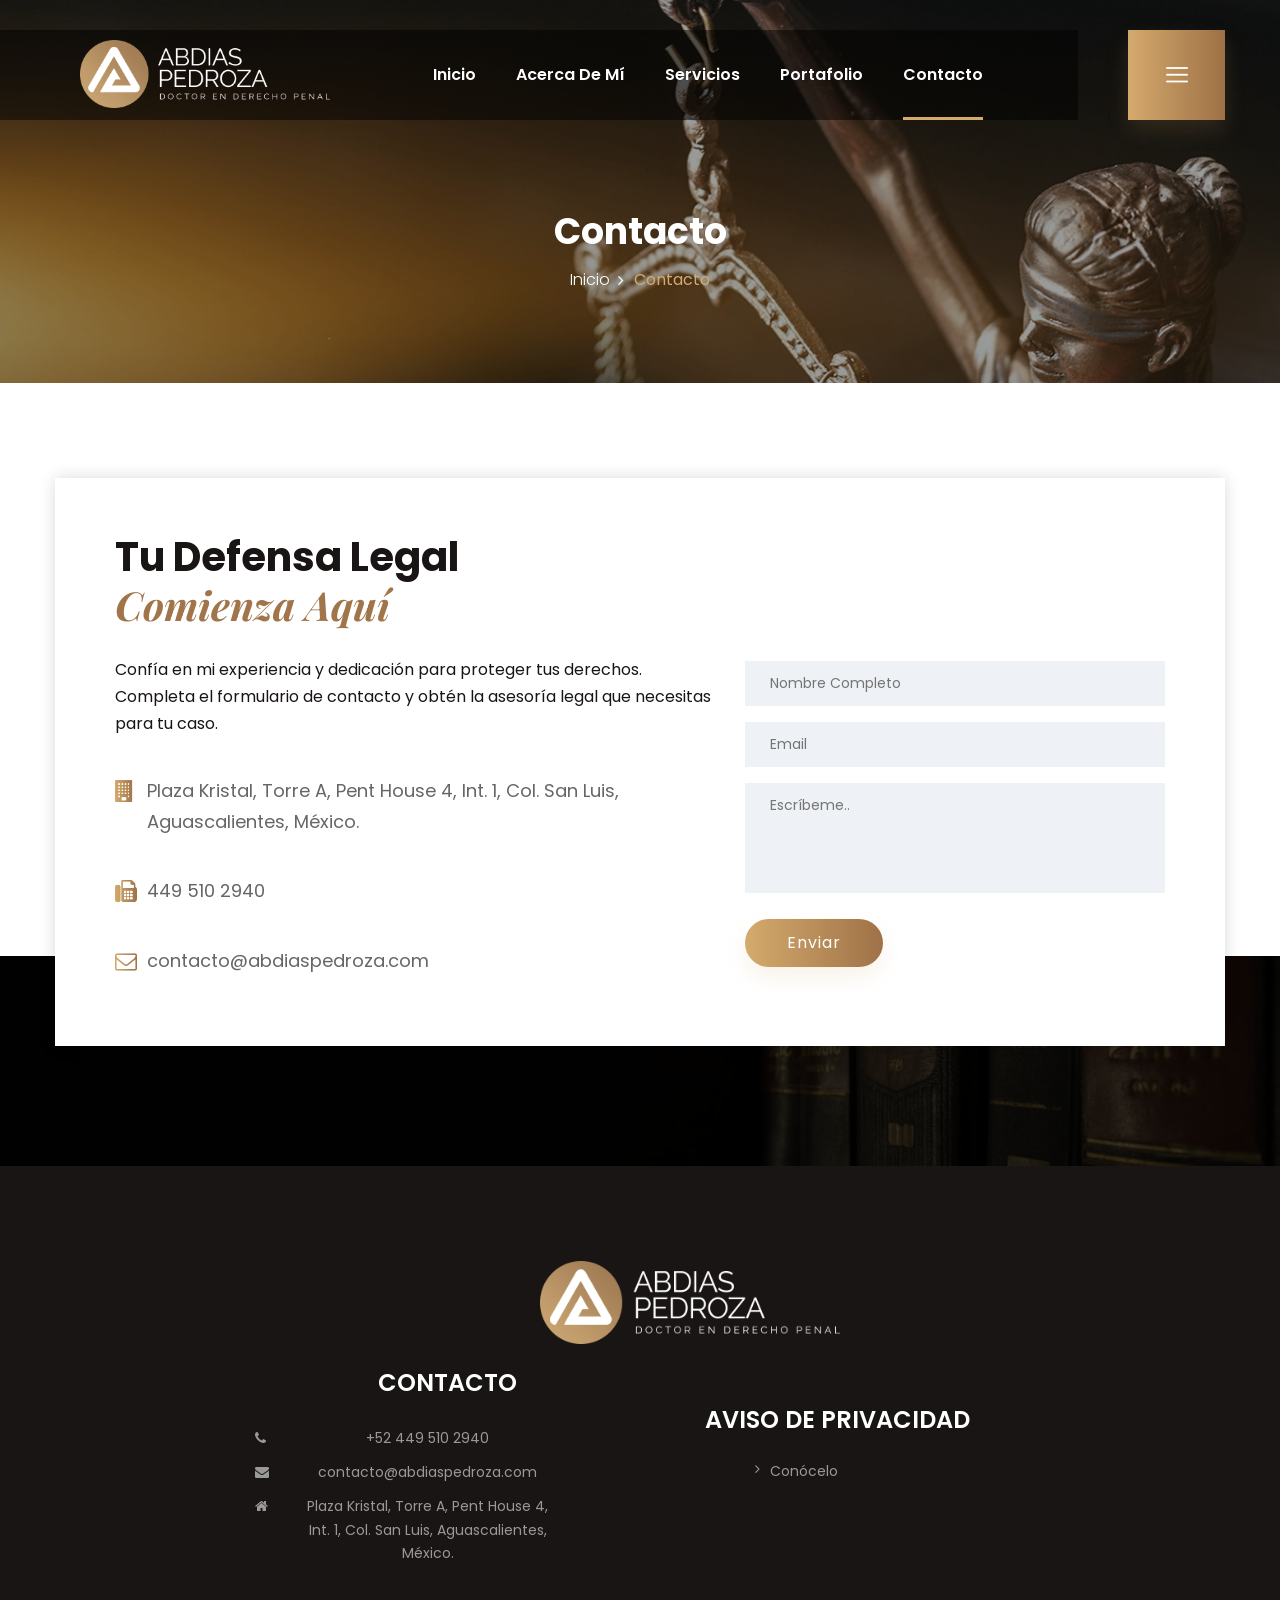
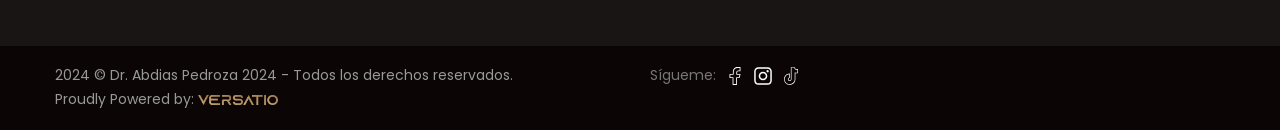
<file: contacto.html>
<!DOCTYPE html>
<html>
<head>
<meta charset="utf-8">
<title>Dr. Pablo Abdias Pedroza</title>
<!-- Stylesheets -->
<link href="css/bootstrap.css" rel="stylesheet">
<link href="css/main.css" rel="stylesheet">
<link href="css/responsive.css" rel="stylesheet">
<link rel="shortcut icon" href="images/favicon.png" type="image/x-icon">
<link rel="icon" href="images/favicon.png" type="image/x-icon">
<link rel="stylesheet" href="css/iconos.css">
<link rel="stylesheet" href="css/footerMobile.css">

<meta http-equiv="X-UA-Compatible" content="IE=edge">
<meta name="viewport" content="width=device-width, initial-scale=1.0, maximum-scale=1.0, user-scalable=0">


<style>
	/* Estilos generales para la bandera */
.flag-icon {
    display: flex;
    align-items: center;
    position: absolute; /* Ajuste de posición */
    right: 149px; /* Ajusta la posición según lo necesites */
    top: 50%;
    transform: translateY(-50%);
    transition: transform 0.3s ease;
}

.flag-icon img {
    width: 45px; /* Tamaño ajustado de la bandera */
    height: auto;
    margin-left: 10px; /* Espacio a la izquierda */
    margin-right: 10px; /* Espacio a la derecha */
    cursor: pointer; /* Cambia el cursor al pasar sobre la bandera */
    transition: transform 0.3s ease;
}

.flag-icon img:hover {
    transform: scale(1.1); /* Efecto de zoom al pasar el ratón */
}

</style>

<!--[if lt IE 9]><script src="https://cdnjs.cloudflare.com/ajax/libs/html5shiv/3.7.3/html5shiv.js"></script><![endif]-->
<!--[if lt IE 9]><script src="js/respond.js"></script><![endif]-->
</head>

<body>

<div class="page-wrapper">
 	
    <!-- Preloader -->
    <div class="preloader"></div>
 	
    <!-- Main Header-->
    <header class="main-header">
    	
    	<!--Header-Upper-->
        <div class="header-upper">
        	<div class="container">
            	<div class="clearfix">
                	
                	<div class="pull-left logo-box">
                    	<div class="logo"><a href="index.html"><img src="images/icons/LoGo.png" alt="" title="" style="width: 250px; margin-top: 10px; margin-bottom:auto;"></a></div>
                    </div>
                   	
                   	<div class="nav-outer clearfix">
                    
						<!-- Main Menu -->
						<nav class="main-menu navbar-expand-md">
							<div class="navbar-header">
								<button class="navbar-toggler" type="button" data-toggle="collapse" data-target="#navbarSupportedContent" aria-controls="navbarSupportedContent" aria-expanded="false" aria-label="Toggle navigation">
									<span class="icon-bar"></span>
									<span class="icon-bar"></span>
									<span class="icon-bar"></span>
								</button>
							</div>

							<div class="navbar-collapse collapse clearfix" id="navbarSupportedContent">
								<ul class="navigation clearfix">
									<li class="dropdown"><a href="index.html">Inicio</a>
										<!-- <ul>
											<li><a href="index.html">Home Page 01</a></li>
											<li><a href="index-2.html">Home Page 02</a></li>
										</ul> -->
									</li>
									<li class="dropdown"><a href="index.html#about-me">Acerca de mí</a>
										<!-- <ul>
											<li><a href="about.html">About Us</a></li>
											<li><a href="testimonial.html">Testimonial</a></li>
										</ul> -->
									</li>
									<li class="dropdown"><a href="index.html#servicios">Servicios</a>
										<!-- <ul>
											<li><a href="services.html">Services</a></li>
											<li><a href="services-detail.html">Services Detail</a></li>
										</ul> -->
									</li>
									<li></li>
									<li class="dropdown"><a href="index.html#portafolio">Portafolio</a>
										<!-- <ul>
											<li><a href="portfolio-2-column.html">Portfolio Two Column</a></li>
											<li><a href="portfolio-masonry.html">Portfolio Masonry</a></li>
											<li><a href="portfolio-single.html">Portfolio Single</a></li>
										</ul> -->
									</li>
									<!-- <li class="dropdown"><a href="#">Blog</a>
										 <ul>
											<li><a href="blog-list.html">Blog List</a></li>
											<li><a href="blog-single.html">Blog Single</a></li>
										</ul>
									</li> -->
									<li class="current"><a href="contacto.html">Contacto</a></li>
								</ul>
							</div>
							
						</nav>
						
						<div class="outer-box">
							<div class="nav-toggler"><div class="nav-btn hidden-bar-opener"><span class="flaticon-menu"></span></div></div>
						</div>

						<!-- <a href="#" onclick="translatePageToEnglish();" class="flag-icon">
							<img src="https://upload.wikimedia.org/wikipedia/en/a/a4/Flag_of_the_United_States.svg" alt="Translate to English" width="30px">
						</a> -->
						
					</div>
                   
                </div>
            </div>
        </div>
        <!--End Header Upper-->
        
		<!--Sticky Header-->
        <div class="sticky-header">
        	<div class="container clearfix">
            	<!--Logo-->
            	<div class="logo pull-left">
                	<a href="index.html" class="img-responsive"><img src="images/icons/LoGo.png" alt="" title="" style="width: 200px; margin-top: 4px;"></a>
                </div>
                
                <!--Right Col-->
                <div class="right-col pull-right">
                	<!-- Main Menu -->
                    <nav class="main-menu navbar-expand-md">
                        <button class="navbar-toggler" type="button" data-toggle="collapse" data-target="#navbarSupportedContent1" aria-controls="navbarSupportedContent1" aria-expanded="false" aria-label="Toggle navigation">
                            <span class="icon-bar"></span>
                            <span class="icon-bar"></span>
                            <span class="icon-bar"></span>
                        </button>
                        
                        <div class="navbar-collapse collapse clearfix" id="navbarSupportedContent1">
                            <ul class="navigation clearfix">
                                <li class="dropdown"><a href="index.html">Inicio</a>
									<!-- <ul>
										<li><a href="index.html">Home Page 01</a></li>
										<li><a href="index-2.html">Home Page 02</a></li>
									</ul> -->
								</li>
								<li class="dropdown"><a href="index.html#about-me">Acerca de mí</a>
									<!-- <ul>
										<li><a href="about.html">About Us</a></li>
										<li><a href="testimonial.html">Testimonial</a></li>
									</ul> -->
								</li>
								<li class="dropdown"><a href="index.html#servicios">Servicio</a>
									<!-- <ul>
										<li><a href="services.html">Services</a></li>
										<li><a href="services-detail.html">Services Detail</a></li>
									</ul> -->
								</li>
								<li></li>
								<li class="dropdown"><a href="index.html#portafolio">Portafolio</a>
									<!-- <ul>
										<li><a href="portfolio-2-column.html">Portfolio Two Column</a></li>
										<li><a href="portfolio-masonry.html">Portfolio Masonry</a></li>
										<li><a href="portfolio-single.html">Portfolio Single</a></li>
									</ul> -->
								</li>
								<!-- <li class="dropdown"><a href="#">Blog</a>
									<ul>
										<li><a href="blog-list.html">Blog List</a></li>
										<li><a href="blog-single.html">Blog Single</a></li>
									</ul>
								</li> -->
								<li class="current"><a href="contacto.html">Contacto</a></li>
                            </ul>
                        </div>
                    </nav><!-- Main Menu End-->
                </div>
                
            </div>
        </div>
        <!--End Sticky Header-->
		
    </header>
    <!--End Main Header -->
	
	<!--Form Back Drop-->
    <div class="form-back-drop"></div>
	
    <!-- Hidden Navigation Bar -->
    <section class="hidden-bar right-align">
        
        <div class="hidden-bar-closer">
            <button><span class="fa fa-remove"></span></button>
        </div>
        
        <!-- Hidden Bar Wrapper -->
        <div class="hidden-bar-wrapper">
			
				<div class="inner-box">
					<div class="logo">
						<a href="index.html"><img src="images/icons/V=K.png" alt="" style="margin-bottom: 5px;"></a>
					</div>
					<div class="text">Me dedico a brindar una defensa eficaz y proteger tus derechos con un enfoque profesional y comprometido.</div>
					<!-- List Style Four -->
					<ul class="list-style-four">
						<li><span class="icon flaticon-house"></span> <strong>ATENCIÓN PERSONAL</strong>Plaza Kristal, Torre A, Pent House 4,
							Int. 1, Col. San Luis, Aguascalientes,
							México.</li>
						<li><span class="icon flaticon-phone-call"></span> <strong>VÍA TELEFÓNICA</strong>+52 449 510 2940</li>
						<br>
						<li style="font-size: 12px;"><span class="icon flaticon-talk"></span><strong>EMAIL</strong>contacto@abdiaspedroza.com</li>
						</ul>
					<div class="lower-box">
						<!-- Social Icons -->
						<ul class="follow-usG">
							<li>SÍGUEME: </li>
							<li><a href="https://www.facebook.com/dr.abdiaspedroza"><img src="images/icons/fbIconG.svg" alt="Facebook"></a></li>
							<li><a href="https://www.instagram.com/abdiaspedroza/"><img src="images/icons/igIconG.svg" alt="Instagram"></a></li>
							<li><a href="https://www.tiktok.com/@abdiaspedroza"><img src="images/icons/ttIconG.svg" alt="Tiktok"></a></li>
						</ul>
						<!--<a href="#" class="theme-btn buy-btn">Buy LawSight today!</a>-->
					</div>
				</div>
			</div>
		<!-- / Hidden Bar Wrapper -->
        
    </section>
    <!-- End / Hidden Bar -->
	
	<!--Page Title-->
    <section class="page-title" style="background-image:url(images/background/back.jpg)">
    	<div class="container">
			<div class="content">
				<h1>Contacto</h1>
				<ul class="page-breadcrumb">
					<li><a href="index.html">Inicio</a></li>
					<li>Contacto</li>
				</ul>
			</div>
        </div>
    </section>
    <!--End Page Title-->
	
	<!-- Contact Page Section -->
	<section class="contact-page-section">
		<div class="map-section">
			<!--Map Outer-->
			<div class="map-outer">
				<!--Map Canvas-->
				<div class="map-canvas"
					data-zoom="12"
					data-lat="-37.817085"
					data-lng="144.955631"
					data-type="roadmap"
					data-hue="#ffc400"
					data-title="Envato"
					data-icon-path="images/icons/map-marker.png"
					data-content="Melbourne VIC 3000, Australia<br><a href='mailto:info@youremail.com'>info@youremail.com</a>">
				</div>
			</div>
		</div>
		<div class="container">
			<div class="inner-container">
				<h2>Tu Defensa Legal <br> <span>Comienza Aquí</span></h2>
				<div class="row clearfix">
					
					<!-- Info Column -->
					<div class="info-column col-lg-7 col-md-12 col-sm-12">
						<div class="inner-column">
							<div class="text">Confía en mi experiencia y dedicación para proteger tus derechos. Completa el formulario de contacto y obtén la asesoría legal que necesitas para tu caso.</div>
							<br>
							<ul class="list-style-six">
								<li><span class="icon fa fa-building"></span>Plaza Kristal, Torre A, Pent House 4,
									Int. 1, Col. San Luis, Aguascalientes,
									México.</li>
									<br>
								<li><span class="icon fa fa-fax"></span> 449 510 2940</li>
								<br>
								<li><span class="icon fa fa-envelope-o"></span>contacto@abdiaspedroza.com</li>
							</ul>
						</div>
					</div>
					
					<!-- Form Column -->
					<div class="form-column col-lg-5 col-md-12 col-sm-12">
						<div class="inner-column">
							
<!--Contact Form-->
			<div class="contact-form">
				<form name="contacto" method="POST" data-netlify="true" action="/Gracias/">
					<!-- Netlify Forms Hidden Input -->
					<input type="hidden" name="form-name" value="contacto">

					<div class="form-group">
						<input type="text" name="firstname" value="" placeholder="Nombre Completo" required>
					</div>

					<div class="form-group">
						<input type="email" name="email" value="" placeholder="Email" required>
					</div>

					<!--<div class="form-group">
						<select name="topic" class="custom-select-box" required>
							<option value="">Select topic</option>
							<option value="Topic One">Topic One</option>
							<option value="Topic Two">Topic Two</option>
						</select>
					</div>-->

					<div class="form-group">
						<textarea name="message" placeholder="Escríbeme.." required></textarea>
					</div>

					<div class="form-group">
						<button type="submit" class="theme-btn btn-style-one">Enviar</button>
					</div>
				</form>
			</div>

							
						</div>
					</div>
					
				</div>
			</div>
		</div>
	</section>
	<!-- End Team Page Section -->
	
	<!-- Contact Info Section -->
	<section class="contact-info-section" style="background-image:url(images/background/books.jpg)">
		<div class="container">
			<!-- <div class="row clearfix">
				
				<div class="column col-lg-4 col-md-6 col-sm-12">
					<h4>United Kingdom</h4>
					<ul class="list-style-seven">
						<li><span class="icon flaticon-map-1"></span> 49488 Avenida Obregon, <br> La Quinta, CA 92253</li>
						<li><span class="icon flaticon-call-answer"></span> +1-(281)-813 926 <br> +1-(281)-813 612</li>
						<li><span class="icon fa fa-envelope-o"></span>support@lawsight.com.uk</li>
					</ul>
				</div>
				<div class="column col-lg-4 col-md-6 col-sm-12">
					<h4>Australia</h4>
					<ul class="list-style-seven">
						<li><span class="icon flaticon-map-1"></span> 13/1 Dixon Street, Sydney <br> NSW 2000</li>
						<li><span class="icon flaticon-call-answer"></span> +1-(281)-813 926 <br> +1-(281)-813 612</li>
						<li><span class="icon fa fa-envelope-o"></span>support@lawsight.com.uk</li>
					</ul>
				</div>
				<div class="column col-lg-4 col-md-6 col-sm-12">
					<h4>Netherlands</h4>
					<ul class="list-style-seven">
						<li><span class="icon flaticon-map-1"></span> Nieuwe Leliestraat 27-HS <br> 101J Amsterdam</li>
						<li><span class="icon flaticon-call-answer"></span> +1-(281)-813 926 <br> +1-(281)-813 612</li>
						<li><span class="icon fa fa-envelope-o"></span>support@lawsight.com.uk</li>
					</ul>
				</div>
				
			</div> -->
		</div>
	</section>
	<!-- End Contact Info Section -->
	
	<!--Main Footer-->
    <footer class="main-footer">
    	<div class="container">
        	<!--Widgets Section-->
            <div class="widgets-section">
            	<div class="row clearfix">
                	
                    <!--Column-->
                    <div class="big-column col-lg-6 col-md-12 col-sm-12">
						<div class="row clearfix">
							<!--Footer Column-->
							<div class="footer-column col-lg-7 col-md-6 col-sm-12">
								<div class="footer-widget logo-widget" style="text-align: center;">
									<div class="logo">
										<a href="index.html">
											<img src="images/icons/LoGo.png" alt="" style="width: 100%; max-width: 300px;">
										</a>
									</div>
									<div class="text" style="margin-top: 20px;">
										<h4>Contacto</h4>
									</div>
									<ul class="list-style-three" style="padding: 0; list-style-position: inside;">
										<li><span class="icon fa fa-phone"></span> +52 449 510 2940</li>
										<li><span class="icon fa fa-envelope"></span> contacto@abdiaspedroza.com</li>
										<li><span class="icon fa fa-home"></span> Plaza Kristal, Torre A, Pent House 4, <br> Int. 1, Col. San Luis, Aguascalientes, <br> México.</li>
									</ul>
								</div>
							</div>
						</div>
					</div>
					
					<!--Column-->
                    <div class="big-column col-lg-6 col-md-12 col-sm-12">
						<div class="row clearfix">
							<!--Footer Column-->
							<div class="footer-column col-lg-6 col-md-6 col-sm-12" style="margin-top: 145px; margin-left: 50px;">
								<div class="footer-widget links-widget">
									<h4>Aviso de Privacidad</h4>
									<ul class="list-link">
										<li><a href="AvisoDePrivacidad.html">Conócelo</a></li>
									</ul>
								</div>
							</div>
						</div>
					</div>

					<style>
						@media (max-width: 768px) {
							.footer-column {
								margin-top: 20px !important;
								margin-left: 0 !important;
							}
						}
						</style>
					
				</div>
			</div>
		</div>
		
		<!-- Footer Bottom -->
		<div class="footer-bottom">
			<div class="container">
				<div class="row clearfix">
					
					<!-- Copyright Column -->
					<div class="copyright-column col-lg-6 col-md-6 col-sm-12">
							<div class="copyright">2024 &copy; Dr. Abdias Pedroza 2024 - Todos los derechos reservados. <br> Proudly Powered by:  <img src="images/icons/versatio.png" alt="" style="width: 80px;"></div>
						
					</div>
					
					<!-- Social Column -->
					<div>
						<ul class="follow-us">
							<li>Sígueme: </li>
							<li><a href="https://www.facebook.com/dr.abdiaspedroza"><img src="images/icons/fbIcon.svg" alt="Facebook"></a></li>
							<li><a href="https://www.instagram.com/abdiaspedroza/"><img src="images/icons/igIcon.svg" alt="Instagram"></a></li>
							<li><a href="https://www.tiktok.com/@abdiaspedroza"><img src="images/icons/ttIcon.svg" alt="Tiktok"></a></li>
						</ul>
					</div>
					
				</div>
			</div>
		</div>
	</footer>
	
</div>
<!--End pagewrapper-->

<!--Scroll to top-->
<div class="scroll-to-top scroll-to-target" data-target="html"><span class="fa fa-arrow-circle-up"></span></div>

<script src="js/jquery.js"></script>
<script src="js/popper.min.js"></script>
<script src="js/bootstrap.min.js"></script>
<script src="js/jquery.mCustomScrollbar.concat.min.js"></script>
<script src="js/jquery.fancybox.js"></script>
<script src="js/appear.js"></script>
<script src="js/owl.js"></script>
<script src="js/wow.js"></script>
<script src="js/validate.js"></script>
<script src="js/jquery-ui.js"></script>
<script src="js/script.js"></script>



<!-- <script type="text/javascript">
	function googleTranslateElementInit() {
	  new google.translate.TranslateElement({pageLanguage: 'es'}, 'google_translate_element');
	}
  </script>
  <script type="text/javascript" src="//translate.google.com/translate_a/element.js?cb=googleTranslateElementInit"></script>


  <script type="text/javascript">
    function translatePageToEnglish() {
        var googleTranslateElement = document.querySelector('select.goog-te-combo');
        if (googleTranslateElement) {
            googleTranslateElement.value = 'en'; // Cambia a inglés
            googleTranslateElement.dispatchEvent(new Event('change')); // Dispara el evento de cambio
        }
    }
</script> -->

</body>
</html>
</file>
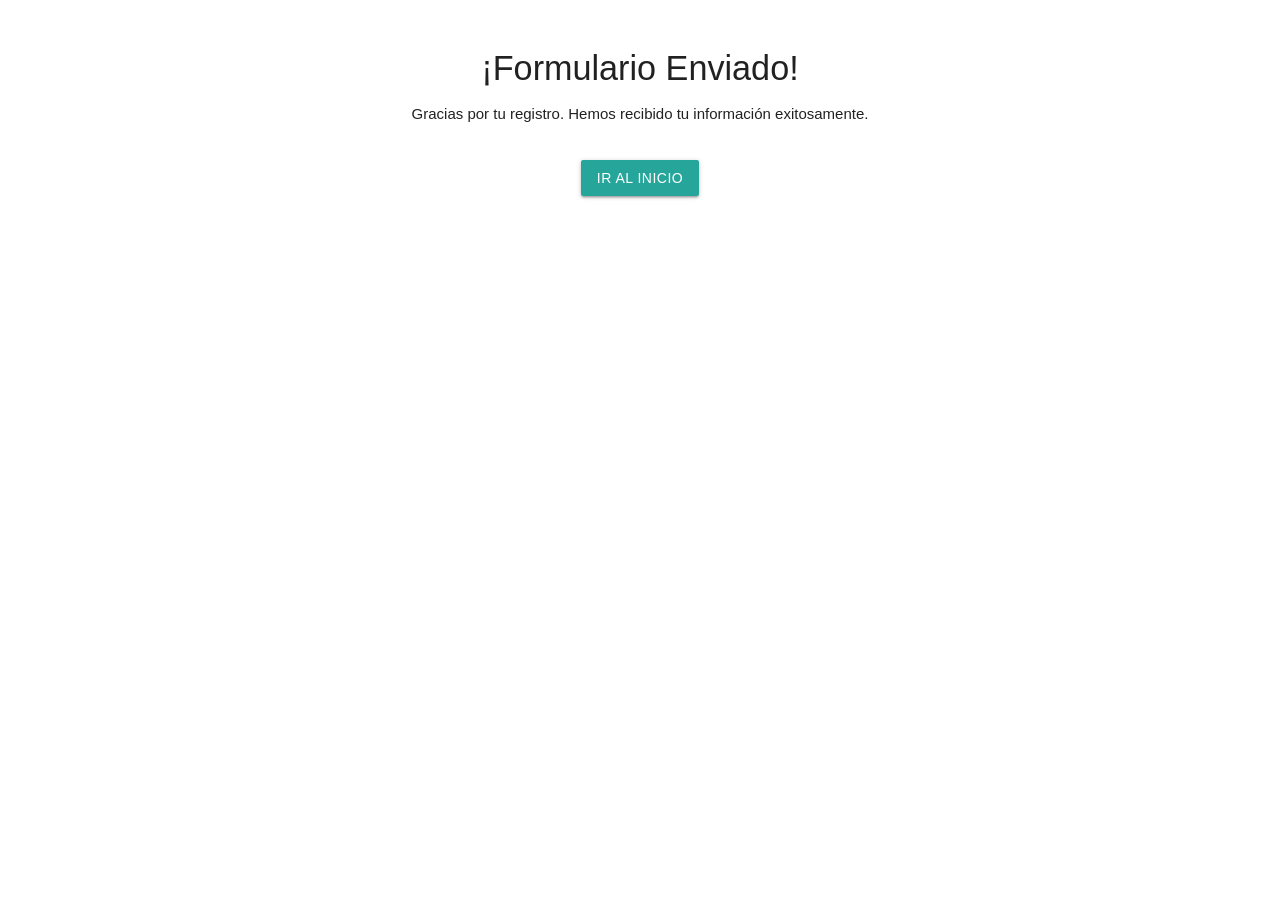
<file: envio.html>
<!DOCTYPE html>
<html lang="es">
<head>
    <meta charset="UTF-8">
    <meta name="viewport" content="width=device-width, initial-scale=1.0">
    <title>Confirmación de Envío</title>
    <link rel="stylesheet" href="https://fonts.googleapis.com/icon?family=Material+Icons">
    <link rel="stylesheet" href="https://cdnjs.cloudflare.com/ajax/libs/materialize/1.0.0/css/materialize.min.css">
    <style>
        .container {
            margin-top: 50px;
            text-align: center;
        }
        .btn-home {
            margin-top: 20px;
        }
    </style>
</head>
<body>
    <div class="container">
        <h4>¡Formulario Enviado!</h4>
        <p>Gracias por tu registro. Hemos recibido tu información exitosamente.</p>
        <a href="/" class="btn waves-effect waves-light btn-home">Ir al Inicio</a>
    </div>

    <script src="https://cdnjs.cloudflare.com/ajax/libs/materialize/1.0.0/js/materialize.min.js"></script>
</body>
</html>
</file>
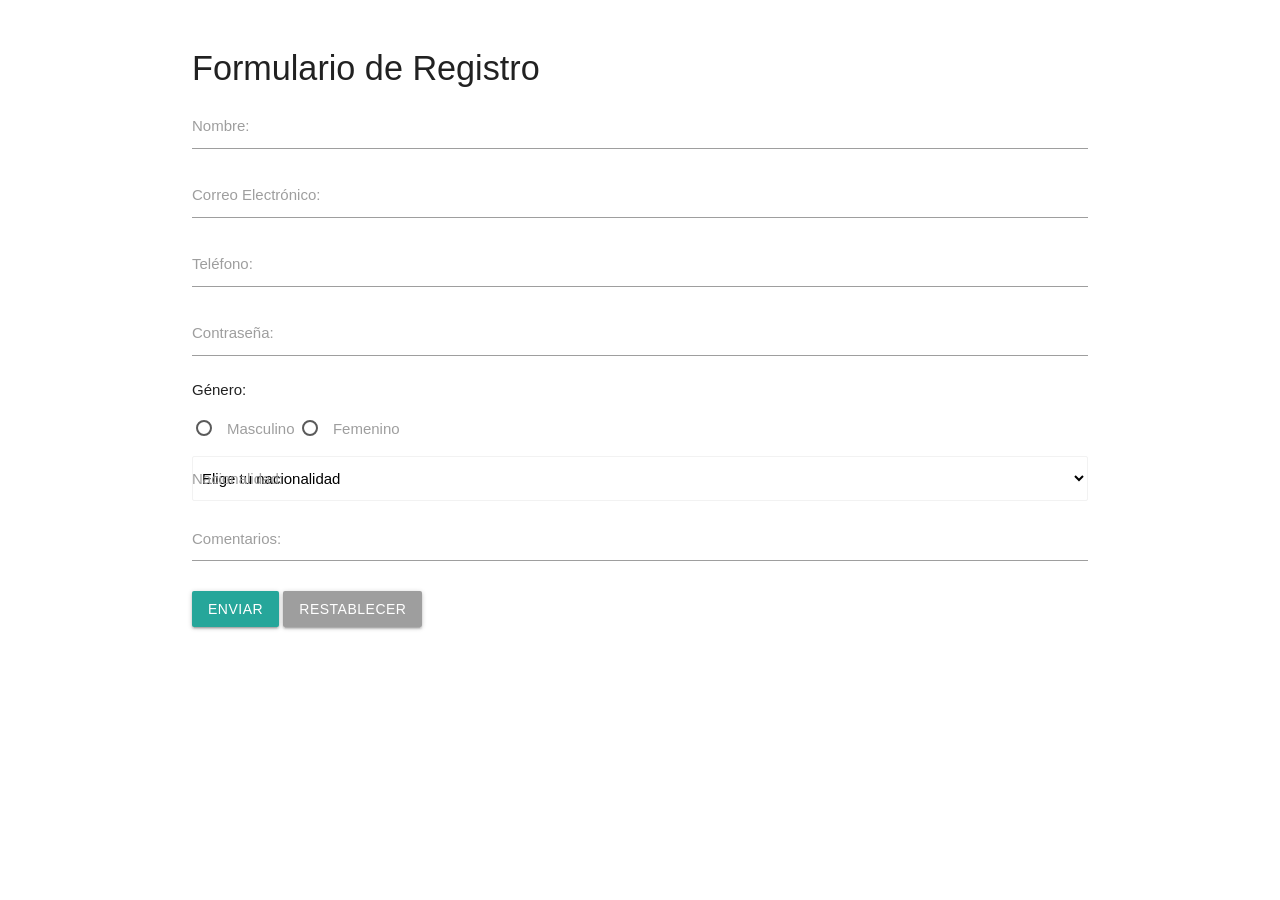
<file: formTest.html>
<!DOCTYPE html>
<html lang="es">
<head>
    <meta charset="UTF-8">
    <meta name="viewport" content="width=device-width, initial-scale=1.0">
    <title>Formulario de Ejemplo</title>
    <link rel="stylesheet" href="https://fonts.googleapis.com/icon?family=Material+Icons">
    <link rel="stylesheet" href="https://cdnjs.cloudflare.com/ajax/libs/materialize/1.0.0/css/materialize.min.css">
    <style>
        .container {
            margin-top: 50px;
        }
    </style>
</head>
<body>
    <div class="container">
        <h4>Formulario de Registro</h4>
        <form name="contacto" data-netlify="true" netlify-honeypot="bot-field" action="/plantilla/plantilla.html">
            <input type="hidden" name="form-name" value="contacto">
            <div style="display:none;">
                <label>Don’t fill this out if you're human: <input name="bot-field"></label>
            </div>

            <div class="input-field">
                <input type="text" id="nombre" name="nombre" required>
                <label for="nombre">Nombre:</label>
            </div>

            <div class="input-field">
                <input type="email" id="email" name="email" required>
                <label for="email">Correo Electrónico:</label>
            </div>

            <div class="input-field">
                <input type="tel" id="telefono" name="telefono">
                <label for="telefono">Teléfono:</label>
            </div>

            <div class="input-field">
                <input type="password" id="password" name="password" required>
                <label for="password">Contraseña:</label>
            </div>

            <div class="input-field">
                <p>Género:</p>
                <p>
                    <label>
                        <input type="radio" id="genero_masculino" name="genero" value="masculino">
                        <span>Masculino</span>
                    </label>
                    <label>
                        <input type="radio" id="genero_femenino" name="genero" value="femenino">
                        <span>Femenino</span>
                    </label>
                </p>
            </div>

            <div class="input-field">
                <select id="nacionalidad" name="nacionalidad" class="browser-default">
                    <option value="" disabled selected>Elige tu nacionalidad</option>
                    <option value="mexicana">Mexicana</option>
                    <option value="estadounidense">Estadounidense</option>
                    <option value="canadiense">Canadiense</option>
                </select>
                <label for="nacionalidad">Nacionalidad:</label>
            </div>

            <div class="input-field">
                <textarea id="comentarios" name="comentarios" class="materialize-textarea" rows="4"></textarea>
                <label for="comentarios">Comentarios:</label>
            </div>

            <button type="submit" class="btn waves-effect waves-light">Enviar</button>
            <button type="reset" class="btn grey">Restablecer</button>
        </form>
    </div>

    <script src="https://cdnjs.cloudflare.com/ajax/libs/materialize/1.0.0/js/materialize.min.js"></script>
</body>
</html>
</file>
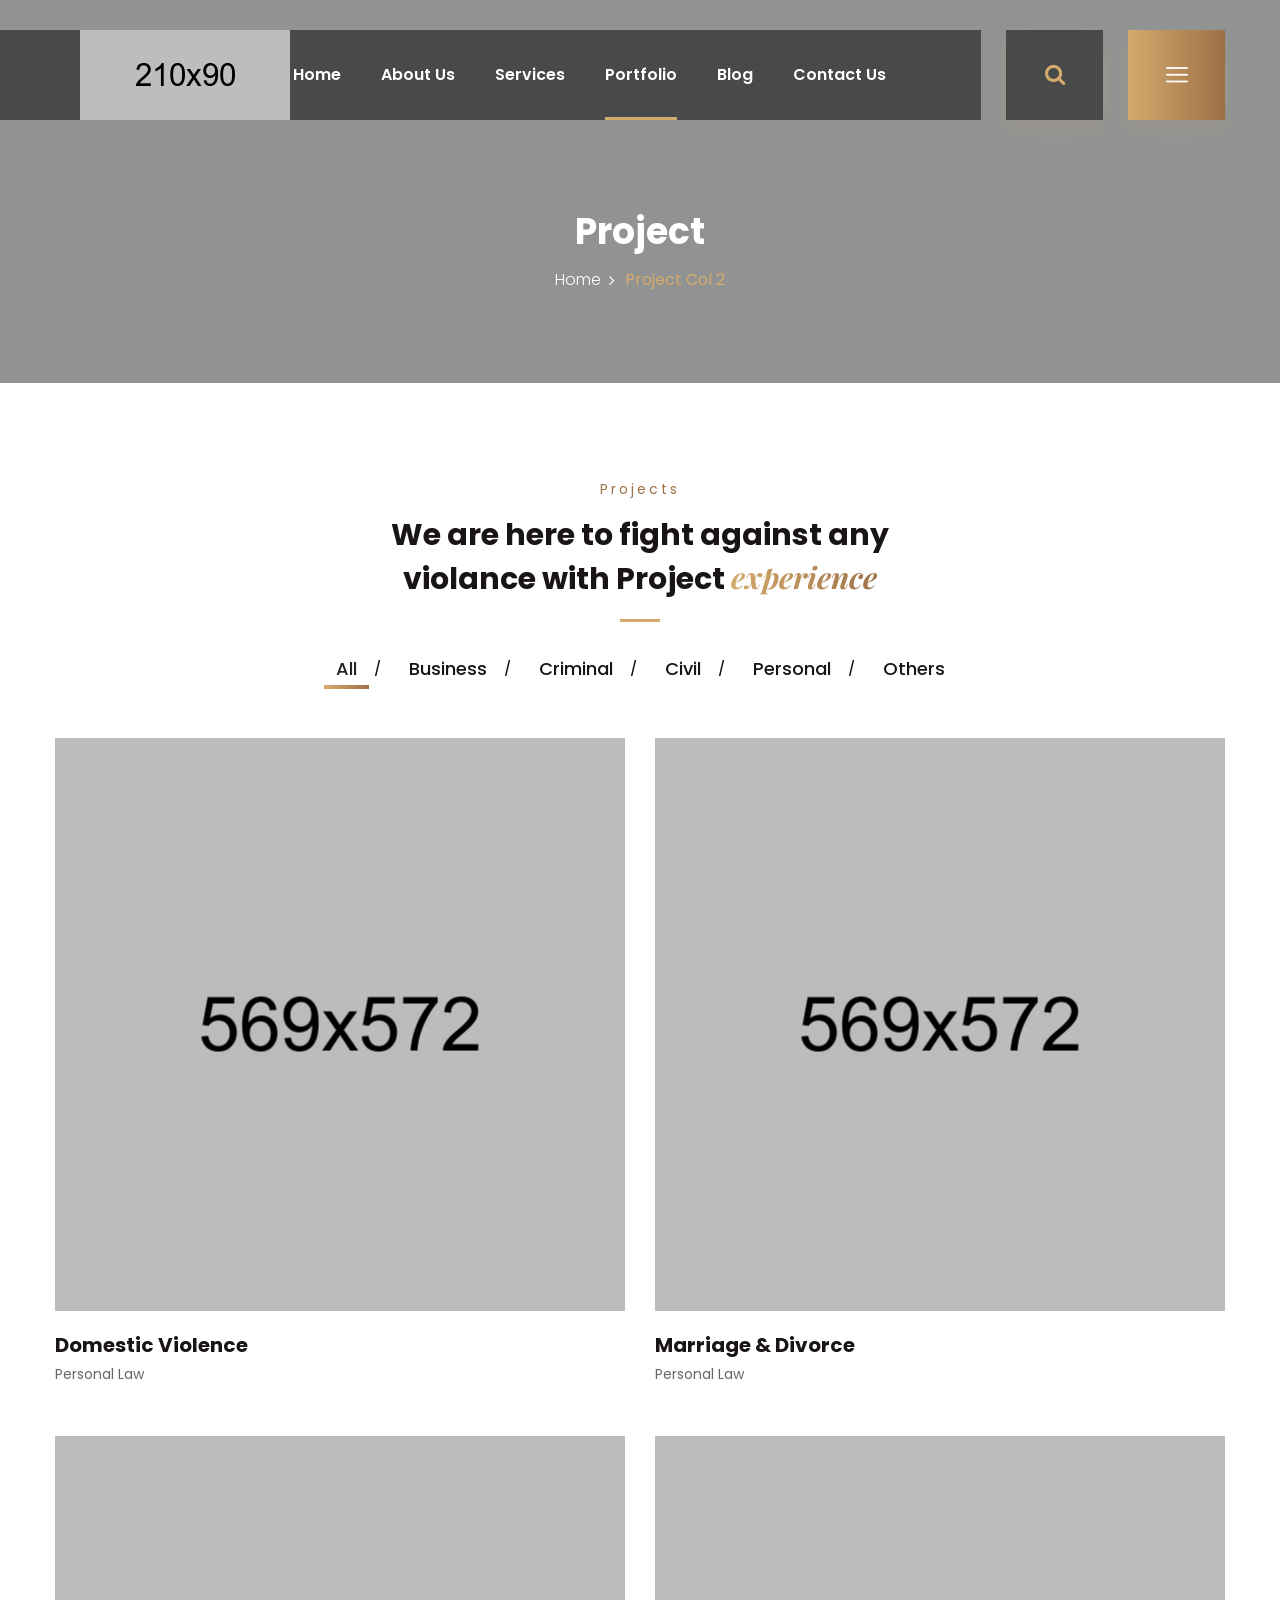
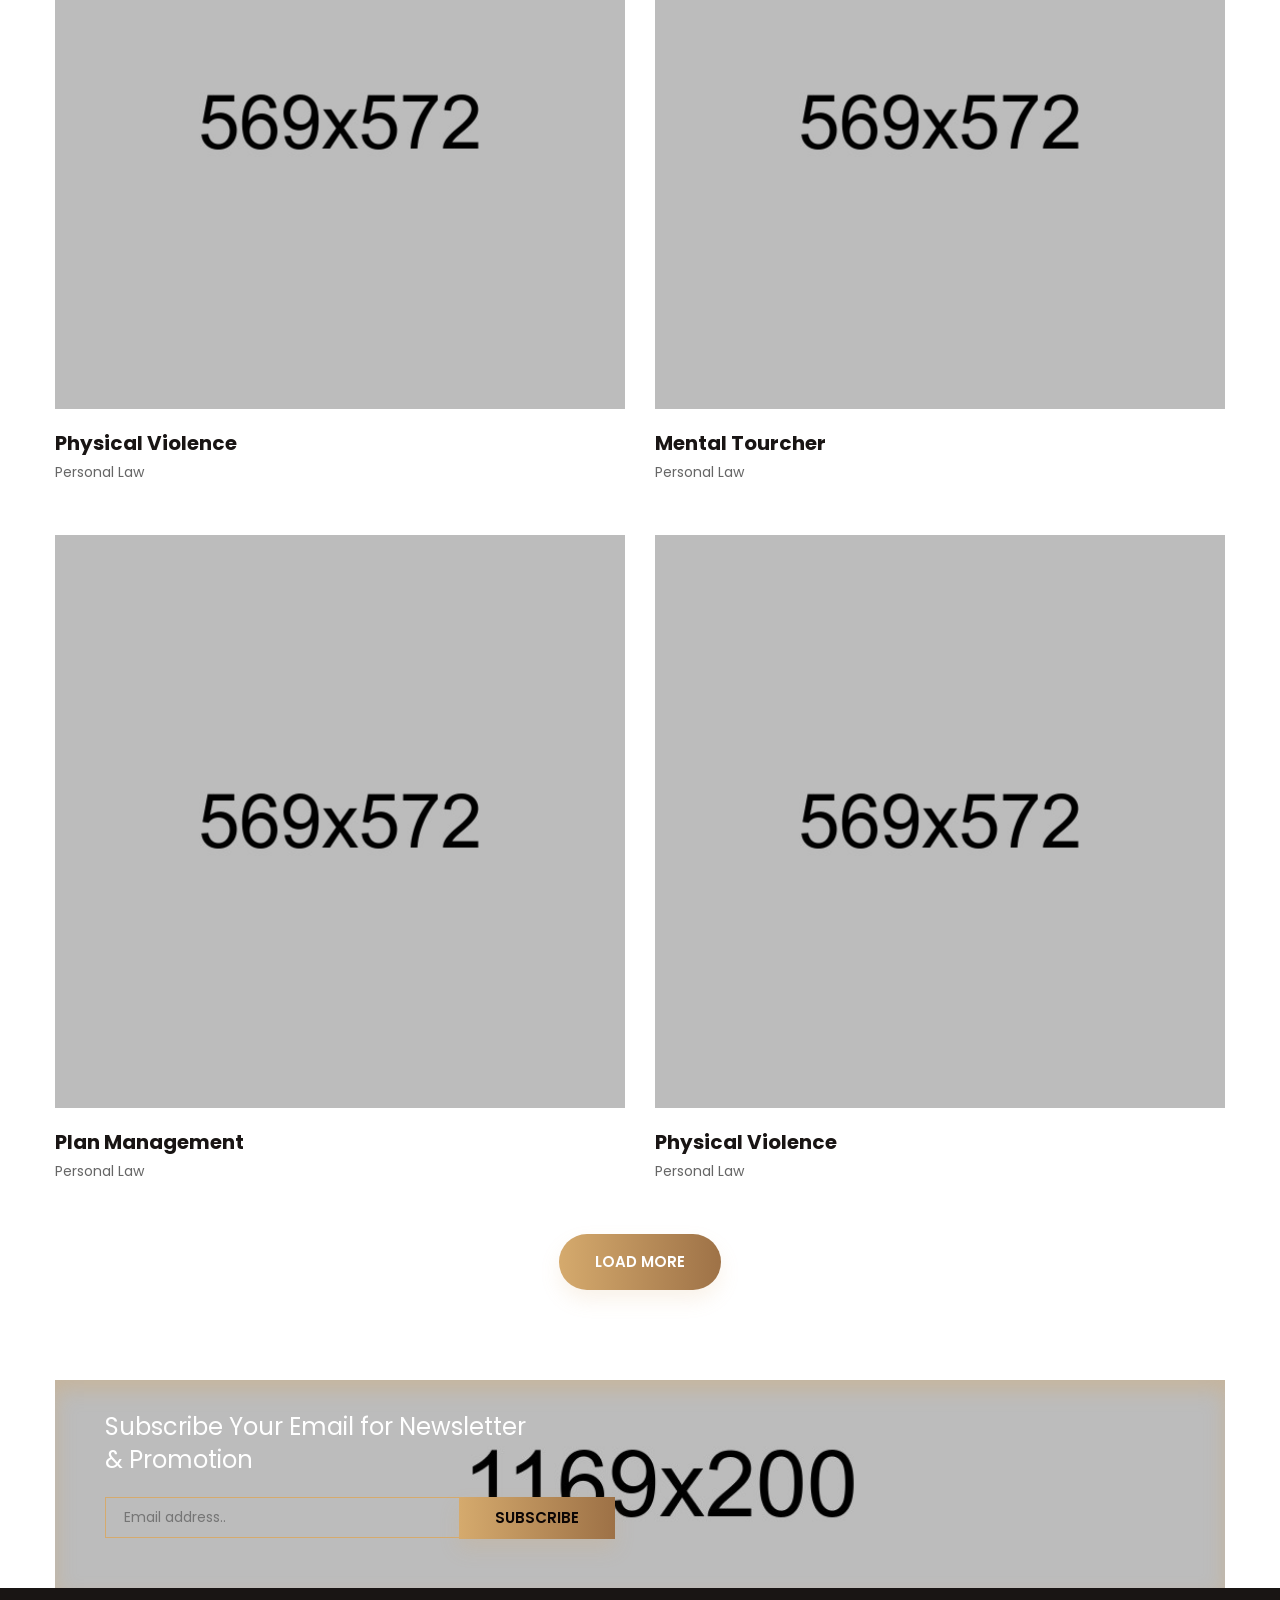
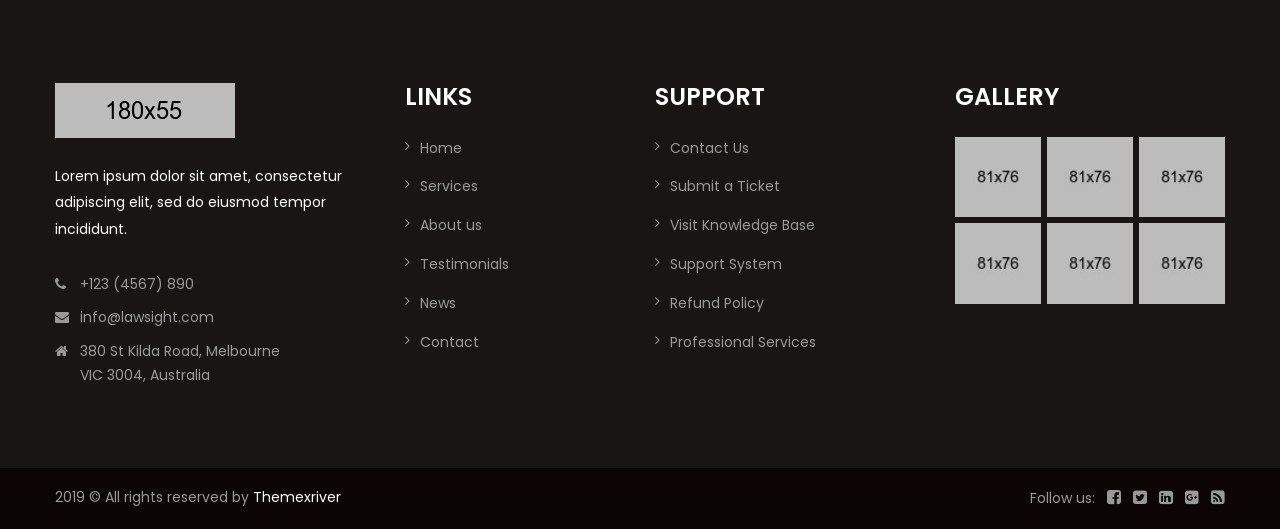
<file: portfolio-2-column.html>
<!DOCTYPE html>
<html>
<head>
<meta charset="utf-8">
<title>LawSight Law HTML Template | Portfolio 2 Column</title>
<!-- Stylesheets -->
<link href="css/bootstrap.css" rel="stylesheet">
<link href="css/main.css" rel="stylesheet">
<link href="css/responsive.css" rel="stylesheet">
<link rel="shortcut icon" href="images/favicon.png" type="image/x-icon">
<link rel="icon" href="images/favicon.png" type="image/x-icon">
<meta http-equiv="X-UA-Compatible" content="IE=edge">
<meta name="viewport" content="width=device-width, initial-scale=1.0, maximum-scale=1.0, user-scalable=0">
<!--[if lt IE 9]><script src="https://cdnjs.cloudflare.com/ajax/libs/html5shiv/3.7.3/html5shiv.js"></script><![endif]-->
<!--[if lt IE 9]><script src="js/respond.js"></script><![endif]-->
</head>

<body>

<div class="page-wrapper">
 	
    <!-- Preloader -->
    <div class="preloader"></div>
 	
    <!-- Main Header-->
    <header class="main-header">
    	
    	<!--Header-Upper-->
        <div class="header-upper">
        	<div class="container">
            	<div class="clearfix">
                	
					<div class="pull-left logo-box">
					<div class="logo"><a href="index.html"><img src="images/logo.png" alt="" title=""></a></div>
					</div>
					<div class="nav-outer clearfix">
					<!-- Main Menu -->
					<nav class="main-menu navbar-expand-md">
					<div class="navbar-header">
					<button class="navbar-toggler" type="button" data-toggle="collapse" data-target="#navbarSupportedContent" aria-controls="navbarSupportedContent" aria-expanded="false" aria-label="Toggle navigation">
					<span class="icon-bar"></span>
					<span class="icon-bar"></span>
					<span class="icon-bar"></span>
					</button>
					</div>

					<div class="navbar-collapse collapse clearfix" id="navbarSupportedContent">
					<ul class="navigation clearfix">
					<li class="dropdown"><a href="#">Home</a>
					<ul>
					<li><a href="index.html">Home Page 01</a></li>
					<li><a href="index-2.html">Home Page 02</a></li>
					</ul>
					</li>
					<li class="dropdown"><a href="#">About Us</a>
					<ul>
					<li><a href="about.html">About Us</a></li>
					<li><a href="testimonial.html">Testimonial</a></li>
					</ul>
					</li>
					<li class="dropdown"><a href="#">Services</a>
					<ul>
					<li><a href="services.html">Services</a></li>
					<li><a href="services-detail.html">Services Detail</a></li>
					</ul>
					</li>
					<li></li>
					<li class="current dropdown"><a href="#">Portfolio</a>
					<ul>
					<li><a href="portfolio-2-column.html">Portfolio Two Column</a></li>
					<li><a href="portfolio-masonry.html">Portfolio Masonry</a></li>
					<li><a href="portfolio-single.html">Portfolio Single</a></li>
					</ul>
					</li>
					<li class="dropdown"><a href="#">Blog</a>
					<ul>
					<li><a href="blog-list.html">Blog List</a></li>
					<li><a href="blog-single.html">Blog Single</a></li>
					</ul>
					</li>
					<li><a href="contact.html">Contact us</a></li>
					</ul>
					</div>

					</nav>

					<div class="outer-box">

					<!--Search Box-->
					<div class="search-box-outer">
					<div class="dropdown">
					<button class="search-box-btn dropdown-toggle" type="button" id="dropdownMenu1" data-toggle="dropdown" aria-haspopup="true" aria-expanded="false"><span class="fa fa-search"></span></button>
					<ul class="dropdown-menu pull-right search-panel" aria-labelledby="dropdownMenu1">
					<li class="panel-outer">
					<div class="form-container">
					<form method="post" action="blog.html">
					<div class="form-group">
					<input type="search" name="field-name" value="" placeholder="Search Here" required>
					<button type="submit" class="search-btn"><span class="fa fa-search"></span></button>
					</div>
					</form>
					</div>
					</li>
					</ul>
					</div>
					</div>

					<!--Nav Toggler-->
					<div class="nav-toggler"><div class="nav-btn hidden-bar-opener"><span class="flaticon-menu"></span></div></div>
					</div>

					</div>
                   
                </div>
            </div>
        </div>
        <!--End Header Upper-->
        
		<!--Sticky Header-->
        <div class="sticky-header">
        	<div class="container clearfix">
            	<!--Logo-->
            	<div class="logo pull-left">
                	<a href="index.html" class="img-responsive"><img src="images/logo-small.png" alt="" title=""></a>
                </div>
                
                <!--Right Col-->
                <div class="right-col pull-right">
					<!-- Main Menu -->
					<nav class="main-menu navbar-expand-md">
					<button class="navbar-toggler" type="button" data-toggle="collapse" data-target="#navbarSupportedContent1" aria-controls="navbarSupportedContent1" aria-expanded="false" aria-label="Toggle navigation">
					<span class="icon-bar"></span>
					<span class="icon-bar"></span>
					<span class="icon-bar"></span>
					</button>

					<div class="navbar-collapse collapse clearfix" id="navbarSupportedContent1">
					<ul class="navigation clearfix">
					<li class="dropdown"><a href="#">Home</a>
					<ul>
					<li><a href="index.html">Home Page 01</a></li>
					<li><a href="index-2.html">Home Page 02</a></li>
					</ul>
					</li>
					<li class="dropdown"><a href="#">About Us</a>
					<ul>
					<li><a href="about.html">About Us</a></li>
					<li><a href="testimonial.html">Testimonial</a></li>
					</ul>
					</li>
					<li class="dropdown"><a href="#">Services</a>
					<ul>
					<li><a href="services.html">Services</a></li>
					<li><a href="services-detail.html">Services Detail</a></li>
					</ul>
					</li>
					<li></li>
					<li class="current dropdown"><a href="#">Portfolio</a>
					<ul>
					<li><a href="portfolio-2-column.html">Portfolio Two Column</a></li>
					<li><a href="portfolio-masonry.html">Portfolio Masonry</a></li>
					<li><a href="portfolio-single.html">Portfolio Single</a></li>
					</ul>
					</li>
					<li class="dropdown"><a href="#">Blog</a>
					<ul>
					<li><a href="blog-list.html">Blog List</a></li>
					<li><a href="blog-single.html">Blog Single</a></li>
					</ul>
					</li>
					<li><a href="contact.html">Contact us</a></li>
					</ul>
					</div>
					</nav><!-- Main Menu End-->
                </div>
                
            </div>
        </div>
        <!--End Sticky Header-->
		
    </header>
    <!--End Main Header -->
	
	<!--Form Back Drop-->
    <div class="form-back-drop"></div>
	
    <!-- Hidden Navigation Bar -->
	<section class="hidden-bar right-align">
		<div class="hidden-bar-closer">
		<button><span class="fa fa-remove"></span></button>
		</div>
		<!-- Hidden Bar Wrapper -->
		<div class="hidden-bar-wrapper">
		<div class="inner-box">
		<div class="logo">
		<a href="index.html"><img src="images/sidebar-logo.png" alt="" /></a>
		</div>
		<div class="text">Lorem ipsum, or lipsum as it is sometimes the known, is dummy text used in laying out print, graphic or web designs. The passage</div>
		<!-- List Style Four -->
		<ul class="list-style-four">
		<li><span class="icon flaticon-house"></span> <strong>Collins Street</strong>West Victoria 8007 Australia</li>
		<li><span class="icon flaticon-phone-call"></span> <strong>Call us!</strong>124-3254-325</li>
		<li><span class="icon flaticon-talk"></span><strong>Mail address</strong>info@domain.com</li>
		</ul>
		<div class="lower-box">
		<!-- Social Icons -->
		<ul class="social-icons">
		<li class="facebook"><a href="#"><span class="fa fa-facebook"></span></a></li>
		<li class="twitter"><a href="#"><span class="fa fa-twitter"></span></a></li>
		<li class="pinterest"><a href="#"><span class="fa fa-pinterest-p"></span></a></li>
		<li class="vimeo"><a href="#"><span class="fa fa-vimeo"></span></a></li>
		</ul>
		<a href="#" class="theme-btn buy-btn">Buy LawSight today!</a>
		</div>
		</div>
		</div><!-- / Hidden Bar Wrapper -->
	</section>
	<!-- End / Hidden Bar -->
	
	<!--Page Title-->
    <section class="page-title" style="background-image:url(images/background/4.jpg)">
    	<div class="container">
			<div class="content">
				<h1>Project</h1>
				<ul class="page-breadcrumb">
					<li><a href="index.html">Home</a></li>
					<li>Project Col 2</li>
				</ul>
			</div>
        </div>
    </section>
    <!--End Page Title-->
	
	<!-- Portfolio Section Two -->
	<section class="portfolio-section-two">
		<div class="container">
			<!-- Sec Title -->
			<div class="section-title centered">
				<div class="title">Projects</div>
				<h3>We are here to fight against any <br> violance with Project <span>experience</span></h3>
			</div>
			
			<!--MixitUp Galery-->
            <div class="mixitup-gallery">
                
                <!--Filter-->
                <div class="filters clearfix">
                	
                	<ul class="filter-tabs filter-btns text-center clearfix">
                        <li class="active filter" data-role="button" data-filter="all">All</li>
                        <li class="filter" data-role="button" data-filter=".business">Business</li>
                        <li class="filter" data-role="button" data-filter=".criminal">Criminal</li>
                        <li class="filter" data-role="button" data-filter=".civil">Civil</li>
                        <li class="filter" data-role="button" data-filter=".personal">Personal</li>
						<li class="filter" data-role="button" data-filter=".others">Others</li>
                    </ul>
                    
                </div>
                
                <div class="filter-list row clearfix">
					
					<!-- Portfolio Block Two -->
					<div class="portfolio-block-two mix civil col-lg-6 col-md-6 col-sm-12">
						<div class="inner-box">
							<div class="image">
								<img src="images/gallery/6.jpg" alt="" />
								<div class="overlay-box">
									<a href="images/gallery/6.jpg" data-fancybox="gallery-1" data-caption="" class="plus flaticon-plus"></a>
								</div>
							</div>
							<div class="lower-content">
								<h5><a href="portfolio-single.html">Domestic Violence</a></h5>
								<div class="designation">Personal Law</div>
							</div>
						</div>
					</div>
					
					<!-- Portfolio Block Two -->
					<div class="portfolio-block-two mix criminal others col-lg-6 col-md-6 col-sm-12">
						<div class="inner-box">
							<div class="image">
								<img src="images/gallery/7.jpg" alt="" />
								<div class="overlay-box">
									<a href="images/gallery/7.jpg" data-fancybox="gallery-1" data-caption="" class="plus flaticon-plus"></a>
								</div>
							</div>
							<div class="lower-content">
								<h5><a href="portfolio-single.html">Marriage & Divorce</a></h5>
								<div class="designation">Personal Law</div>
							</div>
						</div>
					</div>
					
					<!-- Portfolio Block Two -->
					<div class="portfolio-block-two mix civil business col-lg-6 col-md-6 col-sm-12">
						<div class="inner-box">
							<div class="image">
								<img src="images/gallery/8.jpg" alt="" />
								<div class="overlay-box">
									<a href="images/gallery/8.jpg" data-fancybox="gallery-1" data-caption="" class="plus flaticon-plus"></a>
								</div>
							</div>
							<div class="lower-content">
								<h5><a href="portfolio-single.html">Physical Violence</a></h5>
								<div class="designation">Personal Law</div>
							</div>
						</div>
					</div>
					
					<!-- Portfolio Block Two -->
					<div class="portfolio-block-two mix criminal personal col-lg-6 col-md-6 col-sm-12">
						<div class="inner-box">
							<div class="image">
								<img src="images/gallery/9.jpg" alt="" />
								<div class="overlay-box">
									<a href="images/gallery/9.jpg" data-fancybox="gallery-1" data-caption="" class="plus flaticon-plus"></a>
								</div>
							</div>
							<div class="lower-content">
								<h5><a href="portfolio-single.html">Mental Tourcher</a></h5>
								<div class="designation">Personal Law</div>
							</div>
						</div>
					</div>
					
					<!-- Portfolio Block Two -->
					<div class="portfolio-block-two mix business criminal col-lg-6 col-md-6 col-sm-12">
						<div class="inner-box">
							<div class="image">
								<img src="images/gallery/10.jpg" alt="" />
								<div class="overlay-box">
									<a href="images/gallery/10.jpg" data-fancybox="gallery-1" data-caption="" class="plus flaticon-plus"></a>
								</div>
							</div>
							<div class="lower-content">
								<h5><a href="portfolio-single.html">Plan Management</a></h5>
								<div class="designation">Personal Law</div>
							</div>
						</div>
					</div>
					
					<!-- Portfolio Block Two -->
					<div class="portfolio-block-two mix civil personal business col-lg-6 col-md-6 col-sm-12">
						<div class="inner-box">
							<div class="image">
								<img src="images/gallery/11.jpg" alt="" />
								<div class="overlay-box">
									<a href="images/gallery/11.jpg" data-fancybox="gallery-1" data-caption="" class="plus flaticon-plus"></a>
								</div>
							</div>
							<div class="lower-content">
								<h5><a href="portfolio-single.html">Physical Violence</a></h5>
								<div class="designation">Personal Law</div>
							</div>
						</div>
					</div>
					
				</div>
			</div>
		
			<!-- Button Box -->
			<div class="button-box text-center">
				<a href="#" class="theme-btn btn-style-one">Load More</a>
			</div>
		
		</div>
	</section>
	
	<!-- Subscribe Section -->
	<section class="subscribe-section">
		<div class="container">
			<div class="inner-container" style="background-image: url(images/background/3.jpg)">
				<h2>Subscribe Your Email for Newsletter <br> & Promotion</h2>
				<!-- Subscribe Form -->
				<div class="subscribe-form">
					<form method="post" action="contact.html">
						<div class="form-group">
							<input type="email" name="email" value="" placeholder="Email address.." required>
							<button type="submit" class="theme-btn subscribe-btn">Subscribe</button>
						</div>
					</form>
				</div>
			</div>
		</div>
	</section>
	<!-- End Subscribe Section -->
	
	<!--Main Footer-->
    <footer class="main-footer">
    	<div class="container">
        	<!--Widgets Section-->
            <div class="widgets-section">
            	<div class="row clearfix">
                	
                    <!--Column-->
                    <div class="big-column col-lg-6 col-md-12 col-sm-12">
						<div class="row clearfix">
						
                        	<!--Footer Column-->
                            <div class="footer-column col-lg-7 col-md-6 col-sm-12">
                                <div class="footer-widget logo-widget">
									<div class="logo">
										<a href="index.html"><img src="images/footer-logo.png" alt="" /></a>
									</div>
									<div class="text">Lorem ipsum dolor sit amet, consectetur adipiscing elit, sed do eiusmod tempor incididunt.</div>
									<ul class="list-style-three">
										<li><span class="icon fa fa-phone"></span> +123 (4567) 890</li>
										<li><span class="icon fa fa-envelope"></span> info@lawsight.com</li>
										<li><span class="icon fa fa-home"></span>380 St Kilda Road, Melbourne <br> VIC 3004, Australia</li>
									</ul>
								</div>
							</div>
							
							<!--Footer Column-->
                            <div class="footer-column col-lg-5 col-md-6 col-sm-12">
                                <div class="footer-widget links-widget">
									<h4>Links</h4>
									<ul class="list-link">
										<li><a href="">Home</a></li>
										<li><a href="">Services</a></li>
										<li><a href="">About us</a></li>
										<li><a href="">Testimonials</a></li>
										<li><a href="">News</a></li>
										<li><a href="">Contact</a></li>
									</ul>
								</div>
							</div>

						</div>
					</div>
					
					<!--Column-->
                    <div class="big-column col-lg-6 col-md-12 col-sm-12">
						<div class="row clearfix">
						
                        	<!--Footer Column-->
                            <div class="footer-column col-lg-6 col-md-6 col-sm-12">
                                <div class="footer-widget links-widget">
									<h4>Support</h4>
									<ul class="list-link">
										<li><a href="">Contact Us</a></li>
										<li><a href="">Submit a Ticket</a></li>
										<li><a href="">Visit Knowledge Base</a></li>
										<li><a href="">Support System</a></li>
										<li><a href="">Refund Policy</a></li>
										<li><a href="">Professional Services</a></li>
									</ul>
								</div>
							</div>
							
							<!--Footer Column-->
                            <div class="footer-column col-lg-6 col-md-6 col-sm-12">
                                <div class="footer-widget gallery-widget">
									<h4>Gallery</h4>
									<div class="widget-content">
										<div class="images-outer clearfix">
											<!--Image Box-->
											<figure class="image-box"><a href="images/gallery/1.jpg" class="lightbox-image" data-fancybox="footer-gallery" title="Image Title Here" data-fancybox-group="footer-gallery"><img src="images/gallery/footer-gallery-thumb-1.jpg" alt=""></a></figure>
											<!--Image Box-->
											<figure class="image-box"><a href="images/gallery/2.jpg" class="lightbox-image" data-fancybox="footer-gallery" title="Image Title Here" data-fancybox-group="footer-gallery"><img src="images/gallery/footer-gallery-thumb-2.jpg" alt=""></a></figure>
											<!--Image Box-->
											<figure class="image-box"><a href="images/gallery/3.jpg" class="lightbox-image" data-fancybox="footer-gallery" title="Image Title Here" data-fancybox-group="footer-gallery"><img src="images/gallery/footer-gallery-thumb-3.jpg" alt=""></a></figure>
											<!--Image Box-->
											<figure class="image-box"><a href="images/gallery/4.jpg" class="lightbox-image" data-fancybox="footer-gallery" title="Image Title Here" data-fancybox-group="footer-gallery"><img src="images/gallery/footer-gallery-thumb-4.jpg" alt=""></a></figure>
											<!--Image Box-->
											<figure class="image-box"><a href="images/gallery/5.jpg" class="lightbox-image" data-fancybox="footer-gallery" title="Image Title Here" data-fancybox-group="footer-gallery"><img src="images/gallery/footer-gallery-thumb-5.jpg" alt=""></a></figure>
											<!--Image Box-->
											<figure class="image-box"><a href="images/gallery/6.jpg" class="lightbox-image" data-fancybox="footer-gallery" title="Image Title Here" data-fancybox-group="footer-gallery"><img src="images/gallery/footer-gallery-thumb-6.jpg" alt=""></a></figure>
										</div>
									</div>
								</div>
							</div>
							
						</div>
					</div>
					
				</div>
			</div>
		</div>
		<!-- Footer Bottom -->
		<div class="footer-bottom">
			<div class="container">
				<div class="row clearfix">
					
					<!-- Copyright Column -->
					<div class="copyright-column col-lg-6 col-md-6 col-sm-12">
						<div class="copyright">2019 &copy; All rights reserved by <a href="#">Themexriver</a></div>
					</div>
					
					<!-- Social Column -->
					<div class="social-column col-lg-6 col-md-6 col-sm-12">
						<ul>
							<li class="follow">Follow us: </li>
							<li><a href="#"><span class="fa fa-facebook-square"></span></a></li>
							<li><a href="#"><span class="fa fa-twitter-square"></span></a></li>
							<li><a href="#"><span class="fa fa-linkedin-square"></span></a></li>
							<li><a href="#"><span class="fa fa-google-plus-square"></span></a></li>
							<li><a href="#"><span class="fa fa-rss-square"></span></a></li>
						</ul>
					</div>
					
				</div>
			</div>
		</div>
	</footer>
	
</div>
<!--End pagewrapper-->

<!--Scroll to top-->
<div class="scroll-to-top scroll-to-target" data-target="html"><span class="fa fa-arrow-circle-up"></span></div>

<script src="js/jquery.js"></script>
<script src="js/popper.min.js"></script>
<script src="js/bootstrap.min.js"></script>
<script src="js/jquery.mCustomScrollbar.concat.min.js"></script>
<script src="js/jquery.fancybox.js"></script>
<script src="js/appear.js"></script>
<script src="js/owl.js"></script>
<script src="js/wow.js"></script>
<script src="js/mixitup.js"></script>
<script src="js/jquery-ui.js"></script>
<script src="js/script.js"></script>

</body>
</html>
</file>
<file: css/main.css>
/* LawSight Law HTML Template */

/************ TABLE OF CONTENTS ***************
1. Fonts
2. Reset
3. Global
4. Main Header / Style Two
5. Main Slider
6. Services Section / Two
7. About Section
8. Counter Section
9. Team Section
10. Portfolio Section
11. Form Section
12. News Section
13. Subscribe Section
14. Main Footer
15. Banner Section Two
16. Feature Section / Two
17. Contact Form Section
18. Page Title
19. Services Detail Section
20. Portfolio Masonry
21. Blog Sidebar Widget
22. Map Section
23. Contact Form Section

**********************************************/

@import url('https://fonts.googleapis.com/css?family=Muli:300,300i,400,400i,600,600i,700,700i,800,800i,900,900i|Open+Sans:300,300i,400,400i,600,600i,700,700i,800,800i|Playfair+Display:400,400i,700,700i,900,900i|Poppins:300,300i,400,400i,500,500i,600,600i,700,700i,800,800i,900,900i');

/*font-family: 'Poppins', sans-serif;
font-family: 'Muli', sans-serif;
font-family: 'Playfair Display', serif;
font-family: 'Open Sans', sans-serif;*/

@import url('font-awesome.css');
@import url('flaticon.css');
@import url('animate.css');
@import url('owl.css');
@import url('jquery-ui.css');
@import url('animation.css');
@import url('jquery.fancybox.min.css');
@import url('jquery.mCustomScrollbar.min.css');

/*** 

====================================================================
	Reset
====================================================================

 ***/
 
* {
	margin:0px;
	padding:0px;
	border:none;
	outline:none;
}

/*** 

====================================================================
	Global Settings
====================================================================

 ***/

body {
	font-family: 'Poppins', sans-serif;
	font-size:14px;
	color:#777777;
	line-height:1.7em;
	font-weight:400;
	background:#ffffff;
	-webkit-font-smoothing: antialiased;
	-moz-font-smoothing: antialiased;
}

.bordered-layout .page-wrapper{
	padding:0px 50px 0px;
}

a{
	text-decoration:none;
	cursor:pointer;
	color:#4835ce;
}

button,
a:hover,a:focus,a:visited{
	text-decoration:none;
	outline:none !important;
}

h1,h2,h3,h4,h5,h6 {
	position:relative;
	font-weight:normal;
	margin:0px;
	background:none;
	line-height:1.6em;
	font-family: 'Poppins', sans-serif;
}

/* Typography */

h1{
	font-size:60px;
}

h2{
	font-size:40px;
}

h3{
	font-size:30px;
}

h4{
	font-size:24px;
}

h5{
	font-size:20px;
}

h6{
	font-size:18px;
}

input,button,select,textarea{
	
}

textarea{
	overflow:hidden;
}

p{
	position:relative;
	line-height:1.8em;
	font-family: 'Muli', sans-serif;
}

.container{
	position:static;
	max-width:1200px;
	padding:0px 15px;
	margin:0 auto;
}

.medium-container{
	max-width:850px;
}

.page-wrapper{
	position:relative;
	margin:0 auto;
	width:100%;
	min-width:300px;
}

ul,li{
	list-style:none;
	padding:0px;
	margin:0px;	
}

img{
	display:inline-block;
	max-width:100%;
}

.theme-btn{
	display:inline-block;
	transition:all 0.3s ease;
	-moz-transition:all 0.3s ease;
	-webkit-transition:all 0.3s ease;
	-ms-transition:all 0.3s ease;
	-o-transition:all 0.3s ease;
}

.centered{
	text-align:center;	
}

/*Btn Style One*/

.btn-style-one{
	position:relative;
	line-height:24px;
	color:#ffffff;
	font-size:15px;
	cursor: pointer;
	font-weight:600;
	border-radius:50px;
	background-color:#9e7247;
	text-transform:uppercase;
	padding:16px 36px 16px 36px;
	font-family: 'Poppins', sans-serif;
	box-shadow:0px 10px 20px rgba(212,169,109,0.15);
	background-image: -ms-linear-gradient(left, #D5AA6D 0%, #9e7247 100%);
	background-image: -moz-linear-gradient(left, #D5AA6D 0%, #9e7247 100%);
	background-image: -o-linear-gradient(left, #D5AA6D 0%, #9e7247 100%);
	background-image: -webkit-gradient(linear, left top, right top, color-stop(0, #D5AA6D), color-stop(100, #9e7247));
	background-image: -webkit-linear-gradient(left, #D5AA6D 0%, #9e7247 100%);
	background-image: linear-gradient(to right, #D5AA6D 0%, #9e7247 100%);
}

.btn-style-one:hover{
	color:#ffffff;
	background-image: -ms-linear-gradient(left, #9d7146 0%, #D5AA6D 100%);
	background-image: -moz-linear-gradient(left, #9d7146 0%, #D5AA6D 100%);
	background-image: -o-linear-gradient(left, #9d7146 0%, #D5AA6D 100%);
	background-image: -webkit-gradient(linear, left top, right top, color-stop(0, #9d7146), color-stop(100, #D5AA6D));
	background-image: -webkit-linear-gradient(left, #9d7146 0%, #D5AA6D 100%);
	background-image: linear-gradient(to right, #9d7146 0%, #D5AA6D 100%);
}

/*Btn Style Two*/

.btn-style-two{
	position:relative;
	padding:11px 32px 11px;
	line-height:24px;
	color:#ffffff;
	font-size:15px;
	cursor: pointer;
	font-weight:400;
	border-radius:50px;
	text-transform:capitalize;
	background-color:#191514;
	box-shadow:0px 2px 10px 3px rgba(0,0,0,0.15);
}

.btn-style-two:hover{
	background-color:#9d7146;
    background-image: -ms-linear-gradient(left, #D5AA6D 0%, #9e7247 100%);
	background-image: -moz-linear-gradient(left, #D5AA6D 0%, #9e7247 100%);
	background-image: -o-linear-gradient(left, #D5AA6D 0%, #9e7247 100%);
	background-image: -webkit-gradient(linear, left top, right top, color-stop(0, #D5AA6D), color-stop(100, #9e7247));
	background-image: -webkit-linear-gradient(left, #D5AA6D 0%, #9e7247 100%);
	background-image: linear-gradient(to right, #D5AA6D 0%, #9e7247 100%);
	color:#ffffff;
}

/* Btn Style Three */

.btn-style-three{
	position:relative;
	padding:11px 32px 11px;
	line-height:24px;
	color:#333333;
	font-size:15px;
	cursor: pointer;
	font-weight:400;
	border-radius:50px;
	text-transform:capitalize;
	background-color:#eeeef6;
	box-shadow: inset 0 0 10px rgba(0,0,0,0.20);
}

.btn-style-three:hover{
	background-color:#9d7146;
    background-image: -ms-linear-gradient(left, #D5AA6D 0%, #9e7247 100%);
	background-image: -moz-linear-gradient(left, #D5AA6D 0%, #9e7247 100%);
	background-image: -o-linear-gradient(left, #D5AA6D 0%, #9e7247 100%);
	background-image: -webkit-gradient(linear, left top, right top, color-stop(0, #D5AA6D), color-stop(100, #9e7247));
	background-image: -webkit-linear-gradient(left, #D5AA6D 0%, #9e7247 100%);
	background-image: linear-gradient(to right, #D5AA6D 0%, #9e7247 100%);
	color:#ffffff;
}

.theme_color{
	color:#d5aa6d;
}

.preloader{ position:fixed; left:0px; top:0px; width:100%; height:100%; z-index:999999; background-color:#ffffff; background-position:center center; background-repeat:no-repeat; background-image:url(../images/icons/preloader.svg); background-size:100px;}

img{
	display:inline-block;
	max-width:100%;
	height:auto;	
}

/*** 

====================================================================
	Scroll To Top style
====================================================================

***/

.scroll-to-top{
	position:fixed;
	bottom:15px;
	right:15px;
	width:60px;
	height:60px;
	color:#ffffff;
	font-size:24px;
	text-transform:uppercase;
	line-height:60px;
	text-align:center;
	z-index:100;
	cursor:pointer;
	background:#0a0a0a;
	display:none;
	-webkit-transition:all 300ms ease;
	-ms-transition:all 300ms ease;
	-o-transition:all 300ms ease;
	-moz-transition:all 300ms ease;
	transition:all 300ms ease;		
}

.scroll-to-top:hover{
	color:#ffffff;
	background:#d5aa6d;
}

/*** 

====================================================================
	Section Title
====================================================================

***/

.section-title{
	position:relative;
	z-index:1;
	margin-bottom:35px;
}

.section-title .title{
	position:relative;
	font-size:14px;
	color:#9e7247;
	font-weight:400;
	letter-spacing:3px;
	margin-bottom:12px;
	text-transform:capitalize;
	font-family: 'Poppins', sans-serif;
}

.section-title h3{
	position:relative;
	color:#191514;
	font-weight:700;
	line-height:1.4em;
	padding-bottom: 22px;
	font-family: 'Poppins', sans-serif;
}

.section-title h3 span{
	position:relative;
	color:#d5aa6d;
	font-style:italic;
	font-family: 'Playfair Display', serif;
    background: linear-gradient(to right, #d5aa6d 0%, #9e7247 100%);
    -webkit-background-clip: text;
    -webkit-text-fill-color: transparent;
}

.section-title h3:after{
	position:absolute;
	content:'';
	left:0px;
	bottom:0px;
	width:40px;
	height:3px;
	background-color:#d4a86c;
}

.section-title .text{
	position:relative;
	font-size:14px;
	line-height:1.9em;
	color:#555555;
	margin-top:10px;
}

.section-title.centered .big-title,
.section-title.centered{
	text-align: center;
}

.section-title.centered h3:after{
	left:50%;
	margin-left:-20px;
}

.section-title.light .text{
	color:#999999;
}

.section-title.light h3{
	color:#ffffff;
}

/* List Style One */

.list-style-one{
	position:relative;
	z-index:1;
}

.list-style-one li{
	position:relative;
	color:#191514;
	font-size:16px;
	font-weight:700;
	margin-bottom:20px;
	padding-left:30px;
	line-height:1.5em;
	font-family: 'Muli', sans-serif;
}

.list-style-one li:before{
	position:absolute;
	content: "\f16a";
	left:0px;
	top:0px;
	color:#191514;
	font-family: "Flaticon";
}

/* List Style Two */

.list-style-two{
	position:relative;
	z-index:1;
}

.list-style-two li{
	position:relative;
	color:#ffffff;
	font-size:18px;
	font-weight:400;
	margin-bottom:20px;
	line-height:1.7em;
	padding-left:52px;
}

.list-style-two li .icon{
	position:absolute;
	left:0px;
	top:4px;
	font-size:28px;
	color:#d5aa6d;
	margin-right:15px;
	background: linear-gradient(to left, #d5aa6d 0%, #9e7247 100%);
    -webkit-background-clip: text;
    -webkit-text-fill-color: transparent;
}

.list-style-two.style-two li{
	color:#191514;
	font-size:16px;
}

/* List Style Three */

.list-style-three{
	position:relative;
}

.list-style-three li{
	position:relative;
	color:#999999;
	font-size:14px;
	font-weight:400;
	margin-bottom:10px;
	padding-left:25px;
}

.list-style-three li .icon{
	position:absolute;
	left:0px;
	top:0px;
	color:#999999;
	font-size:14px;
}

/* List Style Four */

.list-style-four{
	position:relative;
	z-index:1;
}

.list-style-four li{
	position:relative;
	color:#555555;
	font-size:14px;
	font-weight:400;
	margin-bottom:30px;
	padding-left:60px;
	line-height:1.5em;
}

.list-style-four li strong{
	position:relative;
	color:#000000;
	font-size:14px;
	font-weight:600;
	display:block;
	margin-bottom:2px;
}

.list-style-four li .icon{
	position:absolute;
	left:0px;
	top:10px;
	color:#9f7348;
	font-size:40px;
}

/* List Style Five */

.list-style-five{
	position:relative;
}

.list-style-five li{
	position:relative;
	color:#666666;
	font-size:15px;
	font-weight:400;
	margin-bottom:8px;
	padding-left:25px;
}

.list-style-five li:before{
	position:absolute;
	content: "\f042";
	left:0px;
	top:1px;
	font-size:14px;
	color:#666666;
	font-family: 'FontAwesome';
}

/* List Style Six */

.list-style-six{
	position:relative;
}

.list-style-six li{
	position:relative;
	color:#666666;
	font-size:18px;
	font-weight:400;
	margin-bottom:15px;
	padding-left:32px;
	line-height:1.7em;
}

.list-style-six li .icon{
	position:absolute;
	left:0px;
	top:4px;
	font-size:22px;
    color: #d5aa6d;
    line-height: 1em;
    background: linear-gradient(to right, #d5aa6d 0%, #9e7247 100%);
    -webkit-background-clip: text;
    -webkit-text-fill-color: transparent;
}

/* List Style Seven */

.list-style-seven{
	position:relative;
}

.list-style-seven li{
	position:relative;
	color:#ffffff;
	font-size:18px;
	font-weight:400;
	margin-bottom:15px;
	padding-left:35px;
	line-height:1.7em;
}

.list-style-seven li .icon{
	position:absolute;
	left:0px;
	top:2px;
	color:#b38856;
	font-size:25px;
}

/*** 

====================================================================
	Main Header style
====================================================================

***/

.main-header{
	position:absolute;
	z-index:999;
	width:100%;
	margin-top:30px;
}

.main-header .main-box{
	position:relative;
	padding:0px 0px;
	left:0px;
	top:0px;
	width:100%;
	background:none;
	-webkit-transition:all 300ms ease;
	-ms-transition:all 300ms ease;
	-o-transition:all 300ms ease;
	-moz-transition:all 300ms ease;
	transition:all 300ms ease;
}

.main-header .main-box .outer-container{
	position:relative;
	padding:0px 40px;
}

.main-header .main-box .logo-box{
	position:relative;
	float:left;
	left:0px;
	z-index:10;
	padding:30px 0px;
}

.main-header .main-box .logo-box .logo img{
	display:inline-block;
	max-width:100%;
	-webkit-transition:all 300ms ease;
	-ms-transition:all 300ms ease;
	-o-transition:all 300ms ease;
	-moz-transition:all 300ms ease;
	transition:all 300ms ease;	
}

.main-header .header-upper{
	position:relative;
	z-index:1;
}

.main-header .header-upper .outer-box{
	position:relative;
	float:right;
	color:#ffffff;
	margin-left:25px;
	cursor:pointer;
}

.main-header .header-upper .outer-box .nav-toggler{
	position:relative;
	width:97px;
	height:90px;
	font-size:22px;
	line-height:90px;
	margin-left:25px;
	text-align:center;
	display:inline-block;
	box-shadow:0px 10px 20px rgba(212,169,109,0.15);
	background-image: linear-gradient(to right, #d5aa6d, #c79b63, #b98d59, #ab7f4f, #9d7146);
}

.main-header .header-upper .outer-box .nav-toggler:hover{
	background-image: linear-gradient(to right, #9d7146, #ab7f4f, #b98d59, #c79b63, #d5aa6d);
}

/* Search Box Outer */

.main-header .header-upper .search-box-outer{
	position: relative;
	right:0px;
	float:left;
	color:#ffffff;
}

.main-header .header-upper .search-box-btn{
	position:relative;
	width:97px;
	height:90px;
	display:block;
	color:#d5aa6d;
	padding:0px;
	margin:0px;
	font-size:22px;
	cursor:pointer;
	background:none;
	text-align:center;
	transition:all 500ms ease;
	-moz-transition:all 500ms ease;
	-webkit-transition:all 500ms ease;
	-ms-transition:all 500ms ease;
	-o-transition:all 500ms ease;
	background-color:rgba(0,0,0,0.50);
	box-shadow:0px 10px 20px rgba(212,169,109,0.15);
}

.main-header .header-upper .search-box-btn:after{
	display:none;
}

.main-header .header-upper .search-box-outer .dropdown-menu{
	top:45px;
	right:0px;
	padding:0px;
	width:280px;
	margin-top:90px;
	border-radius:0px;
	left:auto !important;
	border-top:3px solid #d5aa6d;
	transform:translate3d(0px, 0px, 0px) !important;
}

.main-header .header-upper .search-box-outer .dropdown-menu > li{
	padding:0px;
	border:none;
	background:none;
}

.main-header .header-upper .search-panel .form-container{
	padding:25px 20px;	
}

.main-header .header-upper .search-panel .form-group{
	position:relative;
	margin:0px;	
}

.main-header .header-upper .search-panel input[type="text"],
.main-header .header-upper .search-panel input[type="search"],
.main-header .header-upper .search-panel input[type="password"],
.main-header .header-upper .search-panel select{
	display:block;
	width:100%;
	height:40px;
	color:#000000;
	font-size:14px;
	line-height:24px;
	background:#ffffff;	
	border:1px solid #e0e0e0;
	padding:7px 40px 7px 15px;
	-webkit-transition:all 300ms ease;
	-ms-transition:all 300ms ease;
	-o-transition:all 300ms ease;
	-moz-transition:all 300ms ease;
	transition:all 300ms ease;
}

.main-header .header-upper .search-panel input:focus,
.main-header .header-upper .search-panel select:focus{
	border-color:#d5aa6d;	
}

.main-header .header-upper .search-panel .search-btn{
	position:absolute;
	right:0px;
	top:0px;
	width:40px;
	height:40px;
	text-align:center;
	color:#555555;
	font-size:12px;
	background:none;
	cursor:pointer;
}

.main-header .header-upper .outer-box .nav-btn{
	position:relative;
}

.main-header .header-upper .outer-box .nav-btn .nav-btn{
	position:relative;
}

.main-header .header-lower .outer-box{
	position:relative;
	float:right;
	padding:13px 0px;
}

.main-header .header-lower .outer-box .cart-box{
	position:relative;
	float:left;
	color:#ffffff;
	font-size:14px;
	background:none;
	margin-top:5px;
	display:inline-block;
	margin-right: 25px;
}

.main-header .header-lower .outer-box .cart-box .cart-box-btn{
	background:none;
	cursor: pointer;
	font-size: 20px;
	transition: all 300ms ease;
	-webkit-transition: all 300ms ease;
	-ms-transition: all 300ms ease;
	-o-transition: all 300ms ease;
	-moz-transition: all 300ms ease;
}

.main-header .header-lower .outer-box .cart-box .cart-box-btn:after{
	display:none;
}

.main-header .header-lower .outer-box .cart-box-btn .total-cart{
	position:absolute;
	right: -8px;
	top: -8px;
	width:18px;
	height:18px;
	color:#ffffff;
	font-weight:700;
	font-size:11px;
	border-radius:50%;
	text-align:center;
	line-height:18px;
	background-color:#509cf9;
}

.main-header .header-lower .search-box-outer{
	position: relative;
	right:0px;
	float:left;
	color:#ffffff;
	margin-top:2px;
}

.main-header .header-lower .search-box-btn{
	position:relative;
	display:block;
	color:#ffffff;
	padding:0px;
	margin:0px;
	font-size:18px;
	cursor:pointer;
	background:none;
	text-align:right;
	transition:all 500ms ease;
	-moz-transition:all 500ms ease;
	-webkit-transition:all 500ms ease;
	-ms-transition:all 500ms ease;
	-o-transition:all 500ms ease;
}

.main-header .header-lower .search-box-btn:after{
	display:none;
}

.main-header .header-lower .search-box-outer .dropdown-menu{
	top:45px;
	right:0px;
	padding:0px;
	width:280px;
	margin-top:17px;
	border-radius:0px;
	border-top:3px solid #509cf9;
}

.main-header .header-lower .search-box-outer .dropdown-menu > li{
	padding:0px;
	border:none;
	background:none;
}

.main-header .header-lower .search-panel .form-container{
	padding:25px 20px;	
}

.main-header .header-lower .search-panel .form-group{
	position:relative;
	margin:0px;	
}

.main-header .header-lower .search-panel input[type="text"],
.main-header .header-lower .search-panel input[type="search"],
.main-header .header-lower .search-panel input[type="password"],
.main-header .header-lower .search-panel select{
	display:block;
	width:100%;
	height:40px;
	color:#000000;
	font-size:14px;
	line-height:24px;
	background:#ffffff;	
	border:1px solid #e0e0e0;
	padding:7px 40px 7px 15px;
	-webkit-transition:all 300ms ease;
	-ms-transition:all 300ms ease;
	-o-transition:all 300ms ease;
	-moz-transition:all 300ms ease;
	transition:all 300ms ease;
}

.main-header .header-lower .search-panel input:focus,
.main-header .header-lower .search-panel select:focus{
	border-color:#509cf9;	
}

.main-header .header-lower .search-panel .search-btn{
	position:absolute;
	right:0px;
	top:0px;
	width:40px;
	height:40px;
	text-align:center;
	color:#555555;
	font-size:12px;
	background:none;
	cursor:pointer;
}

/*Language Dropdown*/

.main-header .header-lower .language{
	position:relative;
	line-height:1em;
	margin-top:3px;
	margin-left: 20px;
	display:inline-block;
}

.main-header .header-lower .language .flag-icon{
	margin-right:8px;
}

.main-header .header-lower .language .dropdown-menu{
	top:100%;
	right:0px;
	left:auto;
	width:170px;	
	border:none;
	padding:0px;
	margin-top:16px;
	border-radius:0px;
	background-color:#222222;
	border-top:3px solid #509cf9;
	transform:translate3d(0px, 0px, 0px) !important;
}

.main-header .header-lower .language > a{
	color:#ffffff;
	text-transform:capitalize;
	display:inline-block;
    border:0px;
	font-weight:400;
	font-size:16px;
	line-height:1em;
	padding:0px;
	border-radius: 0px;
}

.main-header .header-lower .language > a:after{
	display:none;
}

.main-header .header-lower .language a:hover{
	background:none;
}

.main-header .header-lower .language .dropdown-menu > li{
	padding-right:0px !important;
	margin:0px !important;
	float:none;
	display:block !important;
    border-bottom: 1px solid rgba(255,255,255,0.20);
}

.main-header .header-lower .language .dropdown-menu > li:last-child{
	border-bottom:none;	
}

.main-header .header-lower .language .dropdown-menu > li > a{
	padding:12px 20px !important;
	color:#ffffff;
	display: block;
	text-align:left;
	font-size: 14px;
	-webkit-transition:all 300ms ease;
	-ms-transition:all 300ms ease;
	-o-transition:all 300ms ease;
	-moz-transition:all 300ms ease;
	transition:all 300ms ease;
}

.main-header .header-lower .language .dropdown-menu > li > a:hover{
	color:#ffffff !important;
	background-color:#509cf9;
}

/*Sticky Header*/

.sticky-header{
	position:fixed;
	opacity:0;
	visibility:hidden;
	left:0px;
	top:0px;
	width:100%;
	padding:0px 0px;
	background:#222222;
	z-index:0;
	transition:all 500ms ease;
	-moz-transition:all 500ms ease;
	-webkit-transition:all 500ms ease;
	-ms-transition:all 500ms ease;
	-o-transition:all 500ms ease;
}

.sticky-header .logo{
	padding:4px 0px 4px;
}

.fixed-header .sticky-header{
	z-index:999;
	opacity:1;
	visibility:visible;
	-ms-animation-name: fadeInDown;
	-moz-animation-name: fadeInDown;
	-op-animation-name: fadeInDown;
	-webkit-animation-name: fadeInDown;
	animation-name: fadeInDown;
	-ms-animation-duration: 500ms;
	-moz-animation-duration: 500ms;
	-op-animation-duration: 500ms;
	-webkit-animation-duration: 500ms;
	animation-duration: 500ms;
	-ms-animation-timing-function: linear;
	-moz-animation-timing-function: linear;
	-op-animation-timing-function: linear;
	-webkit-animation-timing-function: linear;
	animation-timing-function: linear;
	-ms-animation-iteration-count: 1;
	-moz-animation-iteration-count: 1;
	-op-animation-iteration-count: 1;
	-webkit-animation-iteration-count: 1;
	animation-iteration-count: 1;	
}

.sticky-header .main-menu .navigation > li > a{
	padding:19px 0px  !important;
	color:#ffffff !important;
}

.sticky-header .main-menu .navigation > li > a:after{
	display:none;
}

.main-header .nav-outer{
	position:relative;
	float: right;
}

.header-style-two .nav-outer{
	margin-top:0px;
	width:100%;
	float:none;
	text-align:center;
}

.header-style-two .nav-outer .main-menu{
	display:inline-block;
	width:auto;
	float:none !important;
}

.header-style-two .header-upper .main-menu{
	padding-right:0px;
}

.main-header .header-upper .logo-box{
	position: absolute;
	left:80px;
	z-index:1;
	padding: 0px 0px 0px;
	transition: all 500ms ease;
    -moz-transition: all 500ms ease;
    -webkit-transition: all 500ms ease;
    -ms-transition: all 500ms ease;
    -o-transition: all 500ms ease;
}

.main-header.header-style-five .nav-outer{
	margin-top:0px;
}

.main-header .header-upper .logo-box .logo{
	position:relative;
}

.main-header .header-lower{
	position:relative;
	background-color:rgba(0,0,0,0.55);
}

.main-header .header-upper .main-menu{
	position:relative;
	float:left;
	padding-right:55px;
	-webkit-transition:all 300ms ease;
	-ms-transition:all 300ms ease;
	-o-transition:all 300ms ease;
	-moz-transition:all 300ms ease;
	transition:all 300ms ease;
}

.main-header .main-menu:before{
	position:absolute;
	content:'';
	right:0px;
	top:0px;
	height:100%;
	width:3000px;
	background-color:rgba(0,0,0,0.50);
}

.fixed-header .main-menu:before{
	display:none;
}

.fixed-header .main-menu{
	padding-right:0px;
}

.main-menu .navbar-collapse{
	padding:0px;
	float: left;
}

.main-menu .navigation{
	position:relative;
	margin:0px;
}

.main-menu .navigation > li{
	position:relative;
	float:left;
	margin-right:40px;
	transition:all 500ms ease;
	-moz-transition:all 500ms ease;
	-webkit-transition:all 500ms ease;
	-ms-transition:all 500ms ease;
	-o-transition:all 500ms ease;
}

.main-menu .navigation > li:last-child,
.header-style-two .main-menu .navigation > li:last-child{
	margin-right:0px;
}

.main-header .header-upper .upper-right{
	position:relative;
}

.main-header .header-upper .info-box{
	position:relative;
	color:#333333;
	font-weight:600;
	padding:22px 0px;
	padding-left:30px;
	padding-right:28px;
	margin-right:30px;
	display:inline-block;
	border-right:1px solid #ecebeb;
}

.main-header .header-upper .info-box .icon-box{
	position:absolute;
	left:0px;
	top:24px;
	color:#091394;
	font-size:20px;
	line-height:1em;
}

.main-header .header-upper .social-box{
	position:relative;
	float:right;
	padding:21px 0px;
}

.main-menu .navigation > li > a{
	position:relative;
	display:block;
	color:#ffffff;
	text-align:center;
	line-height:30px;
	text-transform:capitalize;
	letter-spacing:0px;
	opacity:1;
	font-weight:600;
	padding:30px 0px;
	font-size:16px;
	transition:all 500ms ease;
	-moz-transition:all 500ms ease;
	-webkit-transition:all 500ms ease;
	-ms-transition:all 500ms ease;
	-o-transition:all 500ms ease;
	font-family: 'Poppins', sans-serif;
}

.main-menu .navigation > li > a:after{
	position:absolute;
	content:'';
	left:0px;
	bottom:0px;
	width:0px;
	height:3px;
	background-color:#d5aa6d;
	transition:all 500ms ease;
	-moz-transition:all 500ms ease;
	-webkit-transition:all 500ms ease;
	-ms-transition:all 500ms ease;
	-o-transition:all 500ms ease;
}

.main-menu .navigation > li:hover > a::after,
.main-menu .navigation > li.current > a::after{
	width:100%;
}

.main-menu .navigation > li:hover > a,
.main-menu .navigation > li.current > a,
.main-header.light-version .main-menu .navigation > li:hover > a,
.main-header.light-version .main-menu .navigation > li.current > a{
	opacity:1;
}

.main-menu .navigation > li > ul{
	position:absolute;
	left:0px;
	top:100%;
	width:230px;
	z-index:100;
	display:none;
	opacity: 0;
	text-align:left;
    visibility: hidden;
    transition: all 900ms ease;
    -moz-transition: all 900ms ease;
    -webkit-transition: all 900ms ease;
    -ms-transition: all 900ms ease;
    -o-transition: all 900ms ease;
	padding: 0px 0px;
	background-color: #ffffff;
	border: 3px solid #d5aa6d;
	box-shadow: 0px 0px 10px rgba(0,0,0,0.10);
}

.main-menu .navigation > li > ul:before{
	position:absolute;
	content:'';
	left:0px;
	top:-30px;
	width:100%;
	height:30px;
	display:block;
}

.main-menu .navigation > li > ul.from-right{
	left:auto;
	right:0px;	
}

.main-menu .navigation > li > ul > li{
	position:relative;
	width:100%;
	border-bottom: 1px solid #f4f2f2;
}

.main-menu .navigation > li > ul > li:last-child{
	border-bottom:none;
}

.main-menu .navigation > li > ul > li > a{
	position:relative;
	display:block;
	padding:12px 18px;
	line-height:24px;
	font-weight:400;
	font-size:14px;
	text-transform:capitalize;
	color:#7c7b7b;
	transition:all 500ms ease;
	-moz-transition:all 500ms ease;
	-webkit-transition:all 500ms ease;
	-ms-transition:all 500ms ease;
	-o-transition:all 500ms ease;
}

.main-menu .navigation > li > ul > li:hover > a{
	color:#ffffff;
	padding-left:30px;
	background:#d5aa6d;
}

.main-menu .navigation > li > ul > li.dropdown > a:after{
	font-family: 'FontAwesome';
	content: "\f105";
	position:absolute;
	right:15px;
	top:14px;
	width:10px;
	height:20px;
	display:block;
	color:#ffffff;
	line-height:20px;
	font-size:16px;
	font-weight:normal;
	text-align:center;
	z-index:5;	
}

.main-menu .navigation > li > ul > li.dropdown:hover > a:after{
	color:#ffffff;
}

.main-menu .navigation > li > ul > li > ul{
	position:absolute;
	left:100%;
	top:100%;
	width:230px;
	z-index:100;
	display:none;
	text-align:left;
	transition: all 900ms ease;
    -moz-transition: all 900ms ease;
    -webkit-transition: all 900ms ease;
    -ms-transition: all 900ms ease;
    -o-transition: all 900ms ease;
    padding: 0px 0px;
	background-color: #ffffff;
	border: 3px solid #d5aa6d;
	-webkit-box-shadow:2px 2px 5px 1px rgba(0,0,0,0.05),-2px 0px 5px 1px rgba(0,0,0,0.05);
	-ms-box-shadow:2px 2px 5px 1px rgba(0,0,0,0.05),-2px 0px 5px 1px rgba(0,0,0,0.05);
	-o-box-shadow:2px 2px 5px 1px rgba(0,0,0,0.05),-2px 0px 5px 1px rgba(0,0,0,0.05);
	-moz-box-shadow:2px 2px 5px 1px rgba(0,0,0,0.05),-2px 0px 5px 1px rgba(0,0,0,0.05);
	box-shadow:2px 2px 5px 1px rgba(0,0,0,0.05),-2px 0px 5px 1px rgba(0,0,0,0.05);
}

.main-menu .navigation > li > ul > li > ul.from-right{
	left:auto;
	right:0px;	
}

.main-menu .navigation > li > ul > li > ul > li{
	position:relative;
	width:100%;
	border-bottom: 1px solid #f4f2f2;
}

.main-menu .navigation > li > ul > li > ul > li:last-child{
	border-bottom:none;	
}

.main-menu .navigation > li > ul > li > ul > li > a{
	position:relative;
	display:block;
	padding:12px 18px;
	line-height:24px;
	font-weight:400;
	font-size:14px;
	text-transform:capitalize;
	color:#7c7b7b;
	transition:all 500ms ease;
	-moz-transition:all 500ms ease;
	-webkit-transition:all 500ms ease;
	-ms-transition:all 500ms ease;
	-o-transition:all 500ms ease;
}

.main-menu .navigation > li > ul > li > ul > li:hover > a{
	color:#ffffff;
	padding-left:30px;
	background:#d5aa6d;
}

.main-menu .navigation > li > ul > li > ul > li.dropdown > a:after{
	font-family: 'FontAwesome';
	content: "\f105";
	position:absolute;
	right:10px;
	top:11px;
	width:10px;
	height:20px;
	display:block;
	color:#272727;
	line-height:20px;
	font-size:16px;
	font-weight:normal;
	text-align:center;
	z-index:5;	
}

.main-menu .navigation > li > ul > li > ul > li.dropdown:hover > a:after{
	color:#ffffff;	
}

.main-menu .navigation > li.dropdown:hover > ul{
	visibility:visible;
	opacity:1;
	border-top:0px !important;
	-moz-transform: rotateX(0deg);
	-webkit-transform: rotateX(0deg);
	-ms-transform: rotateX(0deg);
	-o-transform: rotateX(0deg);
    transform: rotateX(0deg);
}

.main-menu .navigation li > ul > li.dropdown:hover > ul{
	visibility:visible;
	opacity:1;
	top:0;
	-moz-transform: rotateX(0deg);
	-webkit-transform: rotateX(0deg);
	-ms-transform: rotateX(0deg);
	-o-transform: rotateX(0deg);
	transform: rotateX(0deg);
	transition:all 300ms ease;
	-moz-transition:all 300ms ease;
	-webkit-transition:all 500ms ease;
	-ms-transition:all 300ms ease;
	-o-transition:all 300ms ease;	
}

.main-menu .navbar-collapse > ul li.dropdown .dropdown-btn{
	position:absolute;
	right:10px;
	top:6px;
	width:30px;
	height:30px;
	text-align:center;
	color:#ffffff;
	line-height:28px;
	border:1px solid #ffffff;
	background-size:20px;
	cursor:pointer;
	z-index:5;
	display:none;
}

.header-style-two .outer-container{
	padding:0px 60px;
}

.header-style-two .main-menu .navigation > li{
	margin-right:30px;
}

.header-style-two .phone-number{
	position:relative;
	float:left;
	color:#ffffff;
	font-size:16px;
	font-weight:600;
	padding-left:50px;
	margin-top:28px;
	z-index:1;
	margin-right:40px;
	font-family: 'Muli', sans-serif;
}

.header-style-two .phone-number .icon{
	position:relative;
	top:6px;
	font-size:26px;
	font-weight:400;
	margin-right:10px;
}

.header-style-two .header-upper .logo-box{
	position:relative;
	margin-left:0px;
	left:0px;
	z-index:1;
}

.header-style-two .main-menu:before{
	display:none;
}

.header-style-two .header-upper .search-box-btn{
	background:none;
	box-shadow:none;
}

.header-style-two .main-menu .navigation > li:hover > a::after,
.header-style-two .main-menu .navigation > li.current > a::after{
	width:30px;
	bottom:15px;
}

/*** 

====================================================================
	Hidden Sidebar style
====================================================================

***/

.hidden-bar{
	position: fixed;
	top: 0;
	width: 305px;
	height: 100%;
	background: #ffffff;
	z-index: 9999;
	transition: all 700ms ease;
	-webkit-transition: all 700ms ease;
	-ms-transition: all 700ms ease;
	-o-transition: all 700ms ease;
	-moz-transition: all 700ms ease;
}

.hidden-bar-wrapper {
	height: 100%;
	padding:0px 5px 30px 0px;
}

.hidden-bar .mCSB_inside > .mCSB_container{
	margin-right:0px;	
}

.hidden-bar.right-align {
	right: -400px;
}

.hidden-bar.right-align.visible-sidebar{
	right:0px;	
}

.hidden-bar .hidden-bar-closer {
	position: absolute;
	top: 20px;
	right:25px;
	font-size:18px;
	background: none;
	color: #ffffff;
	transition: all 300ms ease;
	-webkit-transition: all 300ms ease;
	-ms-transition: all 300ms ease;
	-o-transition: all 300ms ease;
	-moz-transition: all 300ms ease;
	z-index: 999999;
}

.hidden-bar .hidden-bar-closer button{
	background:none;
	cursor:pointer;
}

.hidden-bar .hidden-bar-closer:hover {
	color: #414857;
}

.hidden-bar .hidden-bar-closer:hover .btn {
	color: #ffffff;
}

.hidden-bar .hidden-bar-closer .btn {
	background-color: transparent;
	border: none;
	outline: none;
	font-size: 14px;
}

.hidden-bar .inner-box{
	position:relative;
	background-color: #ffffff;
	padding:135px 40px 100px;
}

.hidden-bar .inner-box .text{
	position:relative;
	color:#555555;
	font-size:14px;
	line-height:1.7em;
	margin-top:20px;
	margin-bottom:35px;
}

.hidden-bar .inner-box .cross-icon{
	position:absolute;
	right:20px;
	top:20px;
	cursor:pointer;
	color:#555555;
	font-size:20px;
}

.hidden-bar .inner-box .lower-box{
	position:relative;
	text-align:center;
	margin-top:60px;
}

.hidden-bar .inner-box .lower-box .social-icons{
	position:relative;
}

.hidden-bar .inner-box .lower-box .social-icons li{
	position:relative;
	margin:0px 3px 5px;
	display:inline-block;
}

.hidden-bar .inner-box .lower-box .social-icons li a{
	position:relative;
	width:36px;
	height:36px;
	color:#ffffff;
	line-height:36px;
	line-height:36px;
	text-align:center;
	display:inline-block;
	border-radius:50%;
	background-color:#aaca54;
}

.hidden-bar .inner-box .lower-box .social-icons li.facebook a{
	background-color:#4e71a8;
}

.hidden-bar .inner-box .lower-box .social-icons li.twitter a{
	background-color:#1cb7eb;
}

.hidden-bar .inner-box .lower-box .social-icons li.pinterest a{
	background-color:#ca3737;
}

.hidden-bar .inner-box .lower-box .buy-btn{
	position:relative;
	font-size:14px;
	font-weight:600;
	padding:12px 25px;
	display:inline-block;
	border-radius:50px;
	color:#ffffff;
	margin-top:25px;
	background-image: -ms-linear-gradient(left, #D5AA6D 0%, #9e7247 100%);
	background-image: -moz-linear-gradient(left, #D5AA6D 0%, #9e7247 100%);
	background-image: -o-linear-gradient(left, #D5AA6D 0%, #9e7247 100%);
	background-image: -webkit-gradient(linear, left top, right top, color-stop(0, #D5AA6D), color-stop(100, #9e7247));
	background-image: -webkit-linear-gradient(left, #D5AA6D 0%, #9e7247 100%);
	background-image: linear-gradient(to right, #D5AA6D 0%, #9e7247 100%);
}

.hidden-bar .inner-box .lower-box .buy-btn:hover{
	background-image: -ms-linear-gradient(left, #9d7146 0%, #D5AA6D 100%);
	background-image: -moz-linear-gradient(left, #9d7146 0%, #D5AA6D 100%);
	background-image: -o-linear-gradient(left, #9d7146 0%, #D5AA6D 100%);
	background-image: -webkit-gradient(linear, left top, right top, color-stop(0, #9d7146), color-stop(100, #D5AA6D));
	background-image: -webkit-linear-gradient(left, #9d7146 0%, #D5AA6D 100%);
	background-image: linear-gradient(to right, #9d7146 0%, #D5AA6D 100%);
}

.form-back-drop{
	position:fixed;
	right:0px;
	top:0px;
	width:100%;
	height:100%;
	opacity:0;
	background:rgba(0,0,0,0.70);
	visibility:hidden;
	z-index:9990;
	transition:all 0.5s ease;
	-moz-transition:all 0.5s ease;
	-webkit-transition:all 0.5s ease;
	-ms-transition:all 0.5s ease;
	-o-transition:all 0.5s ease;	
}

.background-visible .form-back-drop{
	opacity:1;
	visibility:visible;
}


/*** 

====================================================================
	10. Banner Section
====================================================================

***/

.banner-section{
	position:relative;
}

.banner-section .slide{
	position:relative;
	padding:350px 0px 240px;
	background-size:cover;
}

.banner-section .content{
	position:relative;
	max-width:730px;
}

.banner-section .content .title{
	position:relative;
	color:#ffffff;
	font-size:22px;
	font-weight:400;
	letter-spacing:2px;
	text-transform:capitalize;
}

.banner-section .content h1{
	position:relative;
	color:#ffffff;
	font-weight:600;
	line-height:1.1em;
	margin-bottom:45px;
	font-size:60px;
	margin-top:22px;
}

.banner-section .content h1 span{
	font-style:italic;
	font-family: 'Playfair Display', serif;
	background: linear-gradient(to right, #d5aa6d 0%, #9e7247 100%);
	-webkit-background-clip: text;
	-webkit-text-fill-color: transparent;
}

.banner-section .owl-dots{
	display: none;
}

.banner-section .owl-dots{
	position: absolute;
	left: 0;
	bottom: 50px;
	width: 100%;
	text-align: center;
	display: none;
}

.banner-section .owl-nav{
    position: absolute;
    width: 100%;
    top: 50%;
    margin-top: -25px;
    z-index: 99;
    opacity: 0;
	-webkit-transition:all 300ms ease;
	-moz-transition:all 300ms ease;
	-ms-transition:all 300ms ease;
	-o-transition:all 300ms ease;
    transition: all 300ms ease;
}

.banner-section:hover .owl-nav{
	opacity: 1;
}

.banner-section .owl-prev, 
.banner-section .owl-next{
	position: absolute;
	top: 0;
	left: 30px;
	height: 88px;
	width: 88px;
	font-size: 20px;
	color: #ffffff;
	font-weight: 400;
	text-align: center;
	line-height: 88px;
	border-radius:50%;
	background-color: rgba(25,21,20,0.52);
	-webkit-transition:all 300ms ease;
	-moz-transition:all 300ms ease;
	-ms-transition:all 300ms ease;
	-o-transition:all 300ms ease;
    transition: all 300ms ease;
}

.banner-section .owl-next{
	left: auto;
	right: 30px;
}

.banner-section .owl-prev:hover, 
.banner-section .owl-next:hover{
	background-color: #d5aa6d;
	color: #ffffff;
}

/*** 

====================================================================
	Servuces Section
====================================================================

***/

.services-section{
	position:relative;
	padding:90px 0px 50px;
	background-color:#191514;
}

.services-section .icon-one{
	position:absolute;
	left:30px;
	bottom:0px;
	width:350px;
	height:224px;
	background-repeat:no-repeat;
}

.services-section .icon-two{
	position:absolute;
	right:0px;
	bottom:0px;
	width:146px;
	height:317px;
	background-repeat:no-repeat;
}

/* Services Block */

.services-block{
	position:relative;
	margin-bottom:35px;
}

.services-block .inner-box{
	position:relative;
	padding:30px 35px;
	transition: all 900ms ease;
    -moz-transition: all 900ms ease;
    -webkit-transition: all 900ms ease;
    -ms-transition: all 900ms ease;
    -o-transition: all 900ms ease;
}

.services-block .inner-box .border-one:before{
	position:absolute;
	content:'';
	left:0px;
	top:0px;
	width:0px;
	height:2px;
	background-color:#d4a96d;
	transition: all 900ms ease;
    -moz-transition: all 900ms ease;
    -webkit-transition: all 900ms ease;
    -ms-transition: all 900ms ease;
    -o-transition: all 900ms ease;
}

.services-block .inner-box .border-one:after{
	position:absolute;
	content:'';
	right:0px;
	bottom:0px;
	width:2px;
	height:0px;
	background-color:#d4a96d;
	transition: all 900ms ease;
    -moz-transition: all 900ms ease;
    -webkit-transition: all 900ms ease;
    -ms-transition: all 900ms ease;
    -o-transition: all 900ms ease;
}

.services-block .inner-box:hover .border-one:before{
	width:100%;
}

.services-block .inner-box:hover .border-one:after{
	height:100%;
}

.services-block .inner-box .border-two:before{
	position:absolute;
	content:'';
	left:0px;
	top:0px;
	width:2px;
	height:0px;
	background-color:#d4a96d;
	transition: all 900ms ease;
    -moz-transition: all 900ms ease;
    -webkit-transition: all 900ms ease;
    -ms-transition: all 900ms ease;
    -o-transition: all 900ms ease;
}

.services-block .inner-box .border-two:after{
	position:absolute;
	content:'';
	right:0px;
	bottom:0px;
	width:0px;
	height:2px;
	background-color:#d4a96d;
	transition: all 900ms ease;
    -moz-transition: all 900ms ease;
    -webkit-transition: all 900ms ease;
    -ms-transition: all 900ms ease;
    -o-transition: all 900ms ease;
}

.services-block .inner-box:hover .border-two:before{
	height:100%;
}

.services-block .inner-box:hover .border-two:after{
	width:100%;
}

.services-block .inner-box .content{
	position:relative;
	padding-left:60px;
}

.services-block .inner-box .icon-box{
	position:absolute;
	left:0px;
	top:0px;
	width:40px;
	height:40px;
	color:#ffffff;
	font-size:20px;
	line-height:40px;
	text-align:center;
	font-weight:400;
	background-color:#9a7f59;
	background-image: -ms-linear-gradient(left, #D5AA6D 0%, #9e7247 100%);
	background-image: -moz-linear-gradient(left, #D5AA6D 0%, #9e7247 100%);
	background-image: -o-linear-gradient(left, #D5AA6D 0%, #9e7247 100%);
	background-image: -webkit-gradient(linear, left top, right top, color-stop(0, #D5AA6D), color-stop(100, #9e7247));
	background-image: -webkit-linear-gradient(left, #D5AA6D 0%, #9e7247 100%);
	background-image: linear-gradient(to right, #D5AA6D 0%, #9e7247 100%);
}

.services-block .inner-box .content h6{
	position:relative;
	color:#ffffff;
	font-weight:600;
	line-height:1.3em;
	margin-bottom:10px;
}

.services-block .inner-box .content h6 a{
	position:relative;
	color:#ffffff;
	transition:all 0.3s ease;
	-moz-transition:all 0.3s ease;
	-webkit-transition:all 0.3s ease;
	-ms-transition:all 0.3s ease;
	-o-transition:all 0.3s ease;
}

.services-block .inner-box .content h6 a:hover{
	color:#d4a96d;
}

.services-block .inner-box .content .text{
	position:relative;
	color:#999999;
	font-size:14px;
	line-height:1.8em;
}

.services-block.style-two .inner-box{
	background-color:#252120;
}

/*** 

====================================================================
	About Section
====================================================================

***/

.about-section{
	position:relative;
	padding:110px 0px 80px;
}

.about-section .image-layer{
	position:absolute;
	right:0px;
	top:0px;
	width:846px;
	height:638px;
}

.about-section .image-layer:before{
	position:absolute;
	content:'';
	width:100%;
	height:100%;
	display:block;
	background-color:rgba(0,0,0,0.50);
}

.about-section .content-column{
	position:relative;
}

.about-section .content-column .inner-column{
	position:relative;
	margin-bottom:40px;
}

.about-section .content-column .inner-column .section-title{
	margin-bottom:30px;
}

.about-section .content-column .inner-column .text{
	position:relative;
	margin-bottom:35px;
}

.about-section .content-column .inner-column .text p{
	position:relative;
	font-size:16px;
	color:#191514;
	line-height:1.6em;
	margin-bottom:18px;
}

.about-section .content-column .inner-column .text p span{
	color:#a17448;
	text-decoration:underline;
}

.about-section .content-column .inner-column .text p a{
	text-decoration:underline;
}

.about-section .content-column .inner-column .text p:last-child{
	margin-bottom:0px;
}

.about-section .content-column .question{
	position:relative;
	font-size:16px;
	font-weight:700;
	color:#191514;
	margin-top:22px;
	padding-bottom:30px;
	margin-bottom:20px;
	border-bottom:1px dashed #b7b7b7;
}

.about-section .content-column .question a{
	position:relative;
	color:#191514;
	text-decoration:underline;
}

.about-section .content-column .question strong{
	position:relative;
	color:#191514;
	font-size:24px;
	font-weight:700;
	margin-left:5px;
	margin-bottom: 5px;
	display:inline-block;
	font-family: 'Poppins', sans-serif;
}

.about-section .content-column .question .or{
	position:relative;
	margin-left:5px;
	color:#191514;
	display:inline-block;
}

.about-section .content-column .inner-column .signature{
	position:relative;
	padding-left:165px;
	padding-top:20px;
	min-height:105px;
}

.about-section .content-column .inner-column .signature .signature-img{
	position:absolute;
	left:0px;
	top:0px;
}

.about-section .content-column .inner-column .signature h5{
	position:relative;
	color:#191514;
	font-size:20px;
	font-weight:700;
	text-transform:capitalize;
}

.about-section .content-column .inner-column .signature .designation{
	position:relative;
	color:#7a7a7a;
	font-size:16px;
	margin-top:4px;
}

.about-section .image-column{
	position:relative;
	margin-bottom:40px;
}

.about-section .image-column .inner-column{
	position:relative;
	margin-left:60px;
	padding-top:120px;
}

.about-section .image-column .inner-column.style-two{
	padding-top:60px;
}

.about-section .image-column .inner-column .image{
	position:relative;
	max-width:300px;
	width:100%;
}

.about-section .image-column .inner-column .image img{
	position:relative;
	width:100%;
	display:block;
}

.about-section .image-column .inner-column .image .overlay-box{
	position:absolute;
	left:10px;
	top:10px;
	right:10px;
	bottom:10px;
	padding:0px 30px 60px;
	background-color:rgba(255,255,255,0.90);
}

.about-section .image-column .inner-column .image .overlay-box .content{
	position:absolute;
	left:20px;
	bottom:60px;
}

.about-section .image-column .inner-column .image .overlay-box .content h2{
	position:relative;
	font-weight:700;
	font-size:120px;
	line-height:80px;
	color:#000000;
}

.about-section .image-column .inner-column .image .overlay-box .content h2 span{
	font-weight:400;
	display:block;
	font-size:24px;
	color:#000000;
}

/*** 

====================================================================
	Servuces Section Two
====================================================================

***/

.services-section-two{
	position:relative;
	padding-top:105px;
	background-size:cover;
	background-attachment:fixed;
	background-repeat:no-repeat;
}

.services-section-two:before{
	position:absolute;
	content:'';
	left:0px;
	top:0px;
	right:0px;
	bottom:0px;
	background-color:rgba(0,0,0,0.90);
}

.services-section-two .row{
	margin:0px -17px;
}

.services-section-two .services-block-two{
	padding:0px 17px;
}

.services-block-two{
	position:relative;
	margin-bottom:35px;
}

.services-block-two .inner-box{
	position:relative;
	text-align:center;
	padding:35px 30px 35px;
	border:2px dotted rgba(255,255,255,0.15);
}

.services-block-two.style-two .inner-box{
	border-color:#c9c9c9;
}

.services-block-two.style-two .inner-box h3{
	color:#191514;
}

.services-block-two .inner-box .icon-box{
	position:relative;
}

.services-block-two .inner-box .icon-box .icon{
	position:relative;
	font-size:52px;
	color:#d5aa6d;
	line-height:1em;
	background: linear-gradient(to top, #d5aa6d 0%, #9e7247 100%);
    -webkit-background-clip: text;
    -webkit-text-fill-color: transparent;
}

.services-block-two .inner-box h3{
	position:relative;
	font-size:20px;
	color:#f9f8f8;
	font-weight:600;
	line-height:1.4em;
	margin:20px 0px 15px;
	letter-spacing:1px;
}

.services-block-two .inner-box h3 a{
	position:relative;
	color:#f9f8f8;
	transition:all 0.3s ease;
	-moz-transition:all 0.3s ease;
	-webkit-transition:all 0.3s ease;
	-ms-transition:all 0.3s ease;
	-o-transition:all 0.3s ease;
}

.services-block-two .inner-box h3 a:hover{
	color:#d2a76b;
}

.services-block-two .inner-box .text{
	position:relative;
	color:#999999;
	font-size:14px;
	line-height:1.9em;
}

.services-block-two .inner-box .overlay-box{
	position:absolute;
	left:-2px;
	top:-2px;
	right:-2px;
	bottom:-2px;
	opacity:0;
	color:#ffffff;
	text-align:center;
	-webkit-transition:all 700ms ease;
	-ms-transition:all 700ms ease;
	-o-transition:all 700ms ease;
	transition:all 700ms ease;
	-moz-transform: rotateY(-180deg);
    -webkit-transform: rotateY(-180deg);
    -ms-transform: rotateY(-180deg);
    -o-transform: rotateY(-180deg);
	transform: rotateY(-180deg);
	background-image: -ms-linear-gradient(top, #87E067 0%, #1bda99 100%);
	background-image: -moz-linear-gradient(top, #87E067 0%, #1bda99 100%);
	background-image: -o-linear-gradient(top, #87E067 0%, #1bda99 100%);
	background-image: -webkit-gradient(linear, left top, left bottom, color-stop(0, #87E067), color-stop(100, #1bda99));
	background-image: -webkit-linear-gradient(top, #87E067 0%, #1bda99 100%);
	background-image: linear-gradient(to bottom, #87E067 0%, #1bda99 100%);
}

.services-block-two .inner-box .overlay-box:before{
	position:absolute;
	content:'';
	left:0px;
	top:0px;
	right:0px;
	bottom:0px;
	background-color:rgba(0,0,0,0.90);
}

.services-block-two .inner-box .overlay-box .overlay-inner{
	position:absolute;
	left:0px;
	top:0px;
	width:100%;
	height:100%;
	display:table;
	vertical-align:middle;
	padding:10px 30px;
}

.services-block-two .inner-box .overlay-box .overlay-inner .content{
	position: relative;
    display: table-cell;
    vertical-align: middle;
}

.services-block-two .inner-box:hover .overlay-box{
	-moz-transform: rotateY(0deg);
    -webkit-transform: rotateY(0deg);
    -ms-transform: rotateY(0deg);
    -o-transform: rotateY(0deg);
    transform: rotateY(0deg);
    opacity: 1;
    visibility: visible;
}

.services-block-two .inner-box .overlay-box .icon{
	position:relative;
	font-size:52px;
	color:#d5aa6d;
	line-height:1em;
	background: linear-gradient(to top, #d5aa6d 0%, #9e7247 100%);
    -webkit-background-clip: text;
    -webkit-text-fill-color: transparent;
}

.services-block-two .inner-box .overlay-box h4{
	position:relative;
	font-size:20px;
	color:#f9f8f8;
	font-weight:600;
	line-height:1.4em;
	margin:20px 0px 22px;
	letter-spacing:1px;
}

.services-block-two .inner-box .overlay-box h4 a{
	position:relative;
	color:#f9f8f8;
	transition:all 0.3s ease;
	-moz-transition:all 0.3s ease;
	-webkit-transition:all 0.3s ease;
	-ms-transition:all 0.3s ease;
	-o-transition:all 0.3s ease;
}

.services-block-two .inner-box .overlay-box h4 a:hover{
	color:#d2a76b;
}

.services-block-two .inner-box .overlay-box .overlay-text{
	position:relative;
	color:#999999;
	font-size:14px;
	line-height:1.9em;
	margin-bottom:20px;
}

.services-section-two .lower-section{
	position:relative;
	padding-top:80px;
	padding-bottom:120px;
}

.services-section-two .lower-section .image{
	position:absolute;
	right:0px;
	bottom:0px;
}

.services-section-two .lower-section .carousel-box{
	position:relative;
	max-width:780px;
	width:100%;
	display:block;
	z-index:1;
}

.services-section-two .lower-section .carousel-box .content{
	position:relative;
	padding:60px 70px 70px;
	background-image: -ms-linear-gradient(left, #0F0F0F 0%, #383838 100%);
	background-image: -moz-linear-gradient(left, #0F0F0F 0%, #383838 100%);
	background-image: -o-linear-gradient(left, #0F0F0F 0%, #383838 100%);
	background-image: -webkit-gradient(linear, left top, right top, color-stop(0, #0F0F0F), color-stop(100, #383838));
	background-image: -webkit-linear-gradient(left, #0F0F0F 0%, #383838 100%);
	background-image: linear-gradient(to right, #0F0F0F 0%, #383838 100%);
}

.services-section-two .lower-section .owl-carousel .owl-stage-outer{
	padding-top:35px;
}

/* Testimonial Block */

.testimonial-block{
	position:relative;
}

.testimonial-block .inner-box{
	position:relative;
}

.testimonial-block .inner-box .testimonial-content{
	position:relative;
}

.testimonial-block .inner-box .text{
	position:relative;
	color:#c6c6c6;
	font-size:16px;
	line-height:1.9em;
	padding-left:65px;
}

.testimonial-block .inner-box .quote-icon{
	position:absolute;
	left:0px;
	top:-38px;
	color:#2e2e2e;
	font-size:41px;
	line-height:1em;
}

.testimonial-block .inner-box .lower-box{
	position:relative;
	margin-top:28px;
}

.testimonial-block .inner-box .lower-box .box-inner{
	position:relative;
	padding-top:17px;
	padding-left:135px;
	min-height:92px;
}

.testimonial-block .inner-box .lower-box .box-inner .image{
	position:absolute;
	left:0px;
	top:0px;
	width:92px;
	height:92px;
	border-radius:50%;
	overflow:hidden;
}

.testimonial-block .inner-box .lower-box .box-inner h3{
	position:relative;
	font-size:17px;
	font-weight:600;
	color:#ffffff;
	font-family: 'Poppins', sans-serif;
}

.testimonial-block .inner-box .lower-box .box-inner .designation{
	position:relative;
	font-size:14px;
	font-weight:400;
	color:#999999;
	margin-top:4px;
}

.services-section-two .lower-section .owl-nav{
	display:none;
}

.services-section-two .lower-section .owl-dots{
	position:absolute;
	right:0px;
}

.services-section-two .lower-section .owl-dots .owl-dot{
	position:relative;
	width:9px;
	height:9px;
	display:inline-block;
	border-radius:50%;
	margin:0px 6px;
	border:2px solid #333333;
	background-color:#bf9a65;
	transition:all 0.3s ease;
	-moz-transition:all 0.3s ease;
	-webkit-transition:all 0.3s ease;
	-ms-transition:all 0.3s ease;
	-o-transition:all 0.3s ease;
}

.services-section-two .lower-section .owl-dots .owl-dot:hover,
.services-section-two .lower-section .owl-dots .owl-dot.active{
	border-color:#bf9a65;
}

/*** 

====================================================================
	Counter Section
====================================================================

***/

.counter-section{
	position:relative;
	padding:110px 0px 80px;
}

.counter-section.style-two{
	padding-top:0px;
}

.counter-section .icon-one{
	position:absolute;
	left:30px;
	bottom:0px;
	width:313px;
	height:212px;
	background-repeat:no-repeat;
}

.counter-section .icon-two{
	position:absolute;
	right:0px;
	bottom:0px;
	width:301px;
	height:495px;
	background-repeat:no-repeat;
}

.counter-section .title-box{
	position:relative;
}

.counter-section .title-box p{
	position:relative;
	color:#191514;
	font-size:16px;
	line-height:1.8em;
	padding-top:30px;
}

/*Fact Counter*/

.fact-counter{
	position:relative;
}

.fact-counter .column{
	position:relative;
	z-index:5;
	margin-bottom:30px;
}

.fact-counter .column .inner{
	position:relative;
	text-align:center;
	padding:40px 10px;
	background-color:#191514;
	transition:all 500ms ease;
	-moz-transition:all 500ms ease;
	-webkit-transition:all 500ms ease;
	-ms-transition:all 500ms ease;
	-o-transition:all 500ms ease;
}

.fact-counter .column:nth-child(1) .inner,
.fact-counter .column:nth-child(3) .inner{
	background-image: -ms-linear-gradient(left, #D5AA6D 0%, #9d7146 100%);
	background-image: -moz-linear-gradient(left, #D5AA6D 0%, #9d7146 100%);
	background-image: -o-linear-gradient(left, #D5AA6D 0%, #9d7146 100%);
	background-image: -webkit-gradient(linear, left top, right top, color-stop(0, #D5AA6D), color-stop(100, #9d7146));
	background-image: -webkit-linear-gradient(left, #D5AA6D 0%, #9d7146 100%);
	background-image: linear-gradient(to right, #D5AA6D 0%, #9d7146 100%);
}

.fact-counter .count-outer{
	position:relative;
	font-weight:700;
	color:#f4f4f4;
	font-size: 30px;
	font-family: 'Poppins', sans-serif;
}

.fact-counter .count-outer .count-text{
	position:relative;
	font-weight:700;
	color:#f4f4f4;
	font-size: 30px;
	font-family: 'Poppins', sans-serif;
}

.fact-counter .column .counter-title{
	position:relative;
	font-size:22px;
	font-weight:400;
	color:#f4f4f4;
	margin-top:14px;
	text-transform:capitalize;
	display:block;
}

.fact-counter .count-outer .text{
	position:relative;
	color:#ffffff;
	font-size:14px;
	margin-top:6px;
	font-weight:400;
}

.fact-counter.style-two{
	padding-top:50px;
}

.fact-counter.style-two .column .inner{
	background:none;
	padding:0px;
}

.fact-counter.style-two .count-outer{
	color:#9d7146;
}

.fact-counter.style-two .count-outer .count-text{
	color:#d5aa6d;
    background: linear-gradient(to right, #d5aa6d 0%, #9e7247 100%);
    -webkit-background-clip: text;
    -webkit-text-fill-color: transparent;
}

.fact-counter.style-two .column .counter-title{
	color:#000000;
	font-size:15px;
	font-weight:600;
}

.fact-counter.style-two .count-outer .text{
	color:#999999;
	font-size:15px;
}

/* Style Three */

.fact-counter.style-three .column .inner{
	background:none;
	padding:0px;
}

.fact-counter.style-three .count-outer .icon{
	display:block;
	color:#d5aa6d;
	line-height:1em;
	margin-bottom:22px;
	font-size:34px;
	font-weight:400;
	background: linear-gradient(to right, #d5aa6d 0%, #9e7247 100%);
    -webkit-background-clip: text;
    -webkit-text-fill-color: transparent;
}

.fact-counter.style-three .count-outer{
	color:#191514;
}

.fact-counter.style-three .count-outer .count-text{
	color:#191514;
}

.fact-counter.style-three .column .counter-title{
	color:#999999;
	font-size:18px;
}

/*** 

====================================================================
	Team Section
====================================================================

***/

.team-section{
	position:relative;
	padding-top:110px;
}

.team-section:before{
	position:absolute;
	content:'';
	left:0px;
	top:0px;
	width:100%;
	bottom:67px;
	background-color:#191514;
}

.team-section .section-title .text{
	max-width:560px;
	padding-top:30px;
}

.team-section .section-title{
	margin-bottom:60px;
}

.team-section .team-block{
	padding:0px;
	float:left;
}

/* Team Block */

.team-block{
	position:relative;
	margin-bottom:30px;
}

.team-block .inner-box{
	position:relative;
}

.team-block .inner-box .image{
	position:relative;
}

.team-block .inner-box .image img{
	position:relative;
	width:100%;
	display:block;
	-webkit-transition: all 300ms ease;
	-moz-transition: all 300ms ease;
	-ms-transition: all 300ms ease;
	-o-transition: all 300ms ease;
	transition: all 300ms ease;
}

.team-block .inner-box:hover .image img{
	-webkit-filter: grayscale(100%);
	filter: grayscale(100%);
}

.team-block .inner-box .lower-content{
	position:relative;
	margin-left:18px;
	margin-right:18px;
	margin-top:-70px;
	padding:30px 35px 30px;
	text-align:left;
	overflow:hidden;
	background-color:#f9f9fa;
	box-shadow:0px 0px 15px rgba(0,0,0,0.10);
}

.team-block .inner-box .lower-content h3{
	position:relative;
	color:#191514;
	font-size:18px;
	font-weight:700;
	line-height:1.3em;
	font-family: 'Poppins', sans-serif;
}

.team-block .inner-box .lower-content h3 a{
	position:relative;
	color:#191514;
	-webkit-transition: all 300ms ease;
	-moz-transition: all 300ms ease;
	-ms-transition: all 300ms ease;
	-o-transition: all 300ms ease;
	transition: all 300ms ease;
}

.team-block .inner-box .lower-content h3 a:hover{
	color:#d5aa6d;
}

.team-block .inner-box .lower-content .designation{
	position:relative;
	color:#7a7a7a;
	font-size:15px;
	margin-top:5px;
	line-height:1.3em;
}

.team-block .inner-box .lower-content .overlay-box{
	position:absolute;
	left:0px;
	top:-100%;
	right:0px;
	bottom:0px;
	z-index:1;
	opacity:0;
	-webkit-transition: all 600ms ease;
	-moz-transition: all 600ms ease;
	-ms-transition: all 600ms ease;
	-o-transition: all 600ms ease;
	transition: all 600ms ease;
}

.team-block .inner-box:hover .lower-content .overlay-box{
	top:0%;
	opacity:1;
}

.team-block .inner-box .lower-content .overlay-box:before{
	position:absolute;
	content:'';
	left:0px;
	top:0px;
	right:0px;
	bottom:0px;
	-webkit-transition: all 600ms ease;
	-moz-transition: all 600ms ease;
	-ms-transition: all 600ms ease;
	-o-transition: all 600ms ease;
	transition: all 600ms ease;
	background-image: -ms-linear-gradient(left, #D5AA6D 0%, #9d7146 100%);
	background-image: -moz-linear-gradient(left, #D5AA6D 0%, #9d7146 100%);
	background-image: -o-linear-gradient(left, #D5AA6D 0%, #9d7146 100%);
	background-image: -webkit-gradient(linear, left top, right top, color-stop(0, #D5AA6D), color-stop(100, #9d7146));
	background-image: -webkit-linear-gradient(left, #D5AA6D 0%, #9d7146 100%);
	background-image: linear-gradient(to right, #D5AA6D 0%, #9d7146 100%);
}

.team-block .inner-box .lower-content .overlay-box .overlay-content{
	position:relative;
	padding:30px 35px 30px;
}

.team-block .inner-box .lower-content .overlay-box .title{
	position:relative;
	color:#ffffff;
	font-size:16px;
	padding-right:40px;
	display:inline-block;
}

.team-block .inner-box .lower-content .overlay-box .title:before{
	position:absolute;
	content:'';
	right:0px;
	bottom:2px;
	width:28px;
	height:1px;
	background-color:#ffffff;
}

.team-block .inner-box .lower-content .overlay-box .social-icons{
	position:relative;
	margin-top:6px;
}

.team-block .inner-box .lower-content .overlay-box .social-icons li{
	position:relative;
	margin-right:8px;
	display:inline-block;
}

.team-block .inner-box .lower-content .overlay-box .social-icons li a{
	position:relative;
	color:#ffffff;
}

/*** 

====================================================================
	Portfolio Section
====================================================================

***/

.portfolio-section{
	position:relative;
	padding:85px 0px 90px;
}

.portfolio-section .outer-container{
	position:relative;
	padding:0px 35px;
}

.portfolio-section .outer-container .owl-dots,
.portfolio-section .outer-container .owl-nav{
	display:none;
}

.portfolio-block{
	position:relative;
}

.portfolio-block .inner-box{
	position:relative;
	overflow:hidden;
}

.portfolio-block .inner-box .image{
	position:relative;
}

.portfolio-block .inner-box .image img{
	position:relative;
	width:100%;
	display:block;
}

.portfolio-block .inner-box .image .overlay-box{
	position:absolute;
	left:0px;
	top:0px;
	width:100%;
	height:100%;
	display:block;
	transition:all 500ms ease;
	-moz-transition:all 500ms ease;
	-webkit-transition:all 500ms ease;
	-ms-transition:all 500ms ease;
	-o-transition:all 500ms ease;
	background:-webkit-linear-gradient(top,rgba(0,0,0,0),rgba(0,0,0,0.8));
	background:-moz-linear-gradient(top,rgba(0,0,0,0),rgba(0,0,0,0.8));
	background:-o-linear-gradient(top,rgba(0,0,0,0),rgba(0,0,0,0.8));
	background:-ms-linear-gradient(top,rgba(0,0,0,0),rgba(0,0,0,0.8));
}

.portfolio-block .inner-box:hover .image .overlay-box .content{
	transform:translateX(-150%);
	-moz-transform:translateX(-150%);
	-webkit-transform:translateX(-150%);
	-ms-transform:translateX(-150%);
	-o-transform:translateX(-150%);
}

.portfolio-block .inner-box .image .overlay-box .overlay-inner{
	position:absolute;
	left:0px;
	bottom:0px;
	padding:0px 35px 25px;
}

.portfolio-block .inner-box .image .overlay-box .content{
	position:relative;
	transition:all 500ms ease;
	-moz-transition:all 500ms ease;
	-webkit-transition:all 500ms ease;
	-ms-transition:all 500ms ease;
	-o-transition:all 500ms ease;
}

.portfolio-block .inner-box .image .overlay-box .title{
	position:relative;
	color:#ffffff;
	font-weight:600;
	font-size:14px;
	font-family: 'Muli', sans-serif;
}

.portfolio-block .inner-box .image .overlay-box h3{
	position:relative;
	color:#ffffff;
	font-weight:700;
	font-size:21px;
	line-height:1.3em;
	padding-right:20px;
	padding-top:12px;
	margin-top:12px;
	border-top:1px solid rgba(255,255,255,0.30);
}

.portfolio-block .inner-box .image .overlay-box h3:before{
	position:absolute;
	content:'';
	left:0px;
	top:-1px;
	width:45px;
	height:1px;
	background-color:#D5AA6D;
}

.portfolio-block .inner-box .image .overlay-link{
	position:absolute;
	left:0px;
	top:0px;
	right:0px;
	bottom:0px;
}

.portfolio-block .inner-box .image .overlay-link:before{
	position:absolute;
	content:'';
	left:0px;
	top:0px;
	width:100%;
	height:0px;
	background-color:rgba(0,0,0,0.80);
	-webkit-transition: all 600ms ease;
	-moz-transition: all 600ms ease;
	-ms-transition: all 600ms ease;
	-o-transition: all 600ms ease;
	transition: all 600ms ease;
}

.portfolio-block .inner-box:hover .image .overlay-link:before{
	height:100%;
}

.portfolio-block .inner-box .image .overlay-link .plus{
	position:absolute;
	left:50%;
	top:50%;
	opacity:0;
	width:70px;
	height:70px;
	color:#ffffff;
	font-size:20px;
	line-height:70px;
	text-align:center;
	border-radius:50%;
	font-weight:700;
	margin-left:-35px;
	margin-top:-115px;
	display:inline-block;
	transition:all 500ms ease;
	-moz-transition:all 500ms ease;
	-webkit-transition:all 500ms ease;
	-ms-transition:all 500ms ease;
	-o-transition:all 500ms ease;
	background-image: -ms-linear-gradient(left, #D5AA6D 0%, #9d7146 100%);
	background-image: -moz-linear-gradient(left, #D5AA6D 0%, #9d7146 100%);
	background-image: -o-linear-gradient(left, #D5AA6D 0%, #9d7146 100%);
	background-image: -webkit-gradient(linear, left top, right top, color-stop(0, #D5AA6D), color-stop(100, #9d7146));
	background-image: -webkit-linear-gradient(left, #D5AA6D 0%, #9d7146 100%);
	background-image: linear-gradient(to right, #D5AA6D 0%, #9d7146 100%);
}

.portfolio-block .inner-box:hover .image .overlay-link .plus{
	opacity:1;
	margin-top:-35px;
	transition-delay: 500ms;
}

/*** 

====================================================================
	Form Section
====================================================================

***/

.form-section{
	position:relative;
	padding:115px 0px 80px;
	background-attachment:fixed;
	background-size:cover;
	background-repeat:no-repeat;
}

.form-section .section-title{
	margin-bottom:50px;
}

.form-section:before{
	position:absolute;
	content:'';
	left:0px;
	top:0px;
	right:0px;
	bottom:0px;
	background-color:rgba(0,0,0,0.85);
}

.form-section .upper-content .info-column .list-style-two{
	padding-top:40px;
}

/*Default Form*/

.default-form{
	position:relative;
}

.default-form .form-group{
	position:relative;
	margin-bottom:30px;
}

.default-form input[type="text"],
.default-form input[type="email"],
.default-form input[type="password"],
.default-form select,
.default-form textarea{
	display:block;
	width:100%;
	line-height:28px;
	height:42px;
	font-size:15px;
	padding:8px 22px;
	background:rgba(255,255,255,0.20);
	color:#ffffff;
	border:1px solid #9d7146;
	transition:all 500ms ease;
	-webkit-transition:all 500ms ease;
	-ms-transition:all 500ms ease;
	-o-transition:all 500ms ease;
}

.default-form .form-group textarea::-webkit-input-placeholder,
.default-form .form-group input::-webkit-input-placeholder{
	color:rgba(255,255,255,1);
}

.default-form textarea{
	height:170px;
	resize:none;
	color:#ffffff;
	font-size:16px;
	background:rgba(255,255,255,0.20);
}

.default-form input[type="text"]:focus,
.default-form input[type="email"]:focus,
.default-form input[type="password"]:focus,
.default-form select:focus,
.default-form textarea:focus{
	border-color:#d3a86c;
}

.default-form .theme-btn{
	width:100%;
	font-size:16px;
	padding:12px 45px;
	border-radius:0px;
	text-transform:capitalize;
}

.default-form.style-two input,
.default-form.style-two textarea{
	background-color:#eef2f3;
	border-color:#eef2f3;
	color:#222222;
}

.default-form.style-two .form-group textarea::-webkit-input-placeholder,
.default-form.style-two .form-group input::-webkit-input-placeholder{
	color:#999999;
}

/*** 

====================================================================
	News Section
====================================================================

***/

.news-section{
	position:relative;
	padding-top:110px;
}

.news-section.style-two{
	padding-top:80px;
}

.news-section .section-title .text{
	max-width:560px;
	padding-top:30px;
	padding-left:15px;
}

.news-section .section-title{
	margin-bottom:60px;
}

.news-block{
	position:relative;
	margin-bottom:30px;
}

.news-block .inner-box{
	position:relative;
	transition:all 500ms ease;
	-moz-transition:all 500ms ease;
	-webkit-transition:all 500ms ease;
	-ms-transition:all 500ms ease;
	-o-transition:all 500ms ease;
	box-shadow:0px 0px 15px rgba(0,0,0,0.15);
}

.news-block .inner-box .image{
	position:relative;
	overflow:hidden;
}

.news-block .inner-box .image img{
	position:relative;
	width:100%;
	display:block;
}

.news-block .inner-box .image .overlay-box{
	position:absolute;
	content:'';
	left:0px;
	top:0px;
	width:100%;
	height:100%;
	display:block;
	text-align:center;
	transition:all 300ms ease;
	-webkit-transition:all 300ms ease;
	-ms-transition:all 300ms ease;
	-o-transition:all 300ms ease;
}

.news-block .inner-box .image .overlay-box .plus{
	position:absolute;
	left:50%;
	top:50%;
	width:54px;
	height:54px;
	color:#ffffff;
	font-size:18px;
	line-height:54px;
	text-align:center;
	border-radius:50%;
	font-weight:700;
	margin-left:-27px;
	margin-top:-27px;
	transform:scale(0,0);
	-moz-transform:scale(0,0);
	-webkit-transform:scale(0,0);
	-ms-transform:scale(0,0);
	-o-transform:scale(0,0);
	display:inline-block;
	transition:all 500ms ease;
	-moz-transition:all 500ms ease;
	-webkit-transition:all 500ms ease;
	-ms-transition:all 500ms ease;
	-o-transition:all 500ms ease;
	background-image: -ms-linear-gradient(left, #D5AA6D 0%, #9d7146 100%);
	background-image: -moz-linear-gradient(left, #D5AA6D 0%, #9d7146 100%);
	background-image: -o-linear-gradient(left, #D5AA6D 0%, #9d7146 100%);
	background-image: -webkit-gradient(linear, left top, right top, color-stop(0, #D5AA6D), color-stop(100, #9d7146));
	background-image: -webkit-linear-gradient(left, #D5AA6D 0%, #9d7146 100%);
	background-image: linear-gradient(to right, #D5AA6D 0%, #9d7146 100%);
}

.news-block .inner-box:hover .image .overlay-box .plus{
	transform:scale(1,1);
	-moz-transform:scale(1,1);
	-webkit-transform:scale(1,1);
	-ms-transform:scale(1,1);
	-o-transform:scale(1,1);
}

.news-block .inner-box .image .overlay-box:before{
	position:absolute;
	content:'';
	left:-100%;
	top:0px;
	width:100%;
	height:100%;
	opacity:0.85;
	display:block;
	transition:all 500ms ease;
	-moz-transition:all 500ms ease;
	-webkit-transition:all 500ms ease;
	-ms-transition:all 500ms ease;
	-o-transition:all 500ms ease;
	background-color:rgba(0,0,0,0.85);
}

.news-block .inner-box:hover .image .overlay-box:before{
	left:0%
}

.news-block .inner-box .lower-content{
	position:relative;
	transition:all 500ms ease;
	-moz-transition:all 500ms ease;
	-webkit-transition:all 500ms ease;
	-ms-transition:all 500ms ease;
	-o-transition:all 500ms ease;
	padding:30px 30px 35px;
}

.news-block .inner-box .lower-content .post-meta{
	position:relative;
}

.news-block .inner-box .lower-content .post-meta li{
	position:relative;
	margin-right:20px;
	color:#999999;
	font-size:14px;
	padding-left:22px;
	display:inline-block;
}

.news-block .inner-box .lower-content .post-meta li:last-child{
	margin-right:0px;
}

.news-block .inner-box .lower-content .post-meta li .fa{
	position:absolute;
	left:0px;
	top:0px;
	color:#999999;
	font-size:14px;
}

.news-block .inner-box .lower-content h5{
	position:relative;
	font-weight:700;
	line-height:1.6em;
	margin-top:8px;
	margin-bottom:24px;
}

.news-block .inner-box .lower-content h5 a{
	position:relative;
	color:#373434;
	transition:all 500ms ease;
	-moz-transition:all 500ms ease;
	-webkit-transition:all 500ms ease;
	-ms-transition:all 500ms ease;
	-o-transition:all 500ms ease;
}

.news-block .inner-box .lower-content h5 a:hover{
	color:#d5aa6d;
}

/*** 

====================================================================
	Subscribe Section
====================================================================

***/

.subscribe-section{
	position:relative;
	padding-top:90px;
}

.subscribe-section.style-two{
	padding-top:0px;
}

.subscribe-section .inner-container{
	position:relative;
	padding:30px 50px 50px;
	background-size:cover;
	box-shadow: inset 0px 10px 20px rgba(213,170,109,0.40);
}

.subscribe-section .inner-container h2{
	position:relative;
	color:#ffffff;
	font-size:24px;
	line-height:1.4em;
	margin-bottom:20px;
}

/*Subscribe Form*/

.subscribe-form{
	position:relative;
	max-width:510px;
}

.subscribe-form .form-group{
	position:relative;
	display:block;
	margin:0px;
	width:100%;
	padding-right:152px;
}

.subscribe-form input{
	position:relative;
	display:block;
	width:100%;
	line-height:28px;
	height:41px;
	font-size:14px;
	color:#ffffff;
	background:none;
	border:1px solid #d5aa6d;
	padding:10px 18px 10px 18px;
	-webkit-transition:all 300ms ease;
	-ms-transition:all 300ms ease;
	-o-transition:all 300ms ease;
	-moz-transition:all 300ms ease;
	transition:all 300ms ease;
}

.subscribe-form input[type="submit"],
.subscribe-form button{
	position:absolute;
	right:0px;
	top:0px;
	cursor:pointer;
	color:#0b0505;
	font-size:15px;
	padding:9px 36px;
	font-weight:600;
	display:inline-block;
	text-transform:uppercase;
	box-shadow:0px 10px 20px rgba(213,170,109,0.20);
	background-image: -ms-linear-gradient(left, #D5AA6D 0%, #9d7146 100%);
	background-image: -moz-linear-gradient(left, #D5AA6D 0%, #9d7146 100%);
	background-image: -o-linear-gradient(left, #D5AA6D 0%, #9d7146 100%);
	background-image: -webkit-gradient(linear, left top, right top, color-stop(0, #D5AA6D), color-stop(100, #9d7146));
	background-image: -webkit-linear-gradient(left, #D5AA6D 0%, #9d7146 100%);
	background-image: linear-gradient(to right, #D5AA6D 0%, #9d7146 100%);
}

.subscribe-form input[type="submit"]:hover,
.subscribe-form button:hover{
	
}

/*** 

====================================================================
	Main Footer
====================================================================

***/

.main-footer{
	position:relative;
	padding:95px 0px 0px;
	background-color: #191514;
}

.main-footer .footer-widget{
	position:relative;
	z-index:1;
	margin-bottom:40px;
}

.main-footer .widgets-section{
	position:relative;
	padding-bottom:40px;
}

.main-footer .footer-widget h4{
	position:relative;
	font-weight:600;
	color:#ffffff;
	line-height:1.2em;
	margin-bottom:25px;
	text-transform:uppercase;
}

.main-footer .logo-widget{
	position:relative;
}

.main-footer .logo-widget .logo{
	position:relative;
	margin-bottom:25px;
}

.main-footer .logo-widget .text{
	position:relative;
	color:#ffffff;
	font-size: 14px;
	font-weight: 400;
	line-height: 1.9em;
	margin-bottom: 30px;
}

/* List Link */

.list-link{
	position:relative;
}

.list-link li{
	position:relative;
	margin-bottom:15px;
}

.list-link li a{
	position:relative;
	color:#999999;
	font-size:14px;
	padding-left:15px;
	-webkit-transition:all 300ms ease;
	-ms-transition:all 300ms ease;
	-o-transition:all 300ms ease;
	-moz-transition:all 300ms ease;
	transition:all 300ms ease;
}

.list-link li a:hover{
	color:#ffffff;
	margin-left:8px;
	text-decoration:underline;
}

.list-link li a:before{
	position:absolute;
	 content: "\f105";
	left:0px;
	top:-3px;
	font-family: 'FontAwesome';
}

/*Gallery Widget*/

.main-footer .gallery-widget{
	position:relative;
}

.main-footer .gallery-widget .images-outer{
	position:relative;
	margin:0px -3px;
}

.main-footer .gallery-widget .image-box{
	position:relative;
	float:left;
	width:33.333%;
	padding:0px 3px;
	margin-bottom:6px;
}

.main-footer .gallery-widget .image-box img{
	position:relative;
	display:block;
	width:100%;
	-webkit-transition:all 300ms ease;
	-ms-transition:all 300ms ease;
	-o-transition:all 300ms ease;
	-moz-transition:all 300ms ease;
	transition:all 300ms ease;
}

.main-footer .gallery-widget .image-box img:hover{
	opacity:0.70;	
}

.main-footer .footer-bottom{
	position:relative;
	padding:18px 0px;
	background-color:#0b0505;
}

.main-footer .footer-bottom .copyright-column{
	position:relative;
}

.main-footer .footer-bottom .copyright-column .copyright{
	position:relative;
	color:#999999;
	font-size:14px;
}

.main-footer .footer-bottom .copyright-column .copyright a{
	color:#ffffff;
}

.main-footer .footer-bottom .social-column{
	position:relative;
	text-align:right;
}

.main-footer .footer-bottom .social-column ul{
	position:relative;
}

.main-footer .footer-bottom .social-column ul li{
	position:relative;
	margin-left:8px;
	display:inline-block;
}

.main-footer .footer-bottom .social-column ul li.follow{
	color:#999999;
	font-size:14px;
}

.main-footer .footer-bottom .social-column ul li a{
	position:relative;
	color:#999999;
	font-size:16px;
	-webkit-transition:all 300ms ease;
	-ms-transition:all 300ms ease;
	-o-transition:all 300ms ease;
	-moz-transition:all 300ms ease;
	transition:all 300ms ease;
}

.main-footer .footer-bottom .social-column ul li a:hover{
	color:#d5aa6d;
}

/*** 

====================================================================
	Banner Section Two
====================================================================

***/

.banner-section-two{
	position:relative;
	padding-top:150px;
}

.banner-section-two .left-side{
	position:absolute;
	left:0px;
	top:0px;
	width:30%;
	height:100%;
	background-position:left bottom;
	background-repeat:no-repeat;
	background-image: -ms-linear-gradient(left, #D5AA6D 0%, #9e7247 100%);
	background-image: -moz-linear-gradient(left, #D5AA6D 0%, #9e7247 100%);
	background-image: -o-linear-gradient(left, #D5AA6D 0%, #9e7247 100%);
	background-image: -webkit-gradient(linear, left top, right top, color-stop(0, #D5AA6D), color-stop(100, #9e7247));
	background-image: -webkit-linear-gradient(left, #D5AA6D 0%, #9e7247 100%);
	background-image: linear-gradient(to right, #D5AA6D 0%, #9e7247 100%);
}

.banner-section-two .left-side .icon-image{
	position:absolute;
	left:0px;
	bottom:0px;
	width:417px;
	height:334px;
	z-index:1;
	background:url(../images/icons/icon-5.png) no-repeat;
}

.banner-section-two .image-column{
	position:relative;
	z-index:1;
}

.banner-section-two .image-column .image{
	position:relative;
}

.banner-section-two .image-column .image img{
	position:relative;
}

.banner-section-two .content-column{
	position:relative;
}

.banner-section-two .content-column .inner-column{
	position:relative;
	padding-top:115px;
}

.banner-section-two .content-column h2{
	position:relative;
	color:#ffffff;
	font-size:56px;
	font-weight:700;
	line-height:1.2em;
	padding-bottom:15px;
}

.banner-section-two .content-column h2:before{
	position:absolute;
	content:'';
	left:0px;
	bottom:0px;
	width:75px;
	height:3px;
	background-image: -ms-linear-gradient(left, #D5AA6D 0%, #9e7247 100%);
	background-image: -moz-linear-gradient(left, #D5AA6D 0%, #9e7247 100%);
	background-image: -o-linear-gradient(left, #D5AA6D 0%, #9e7247 100%);
	background-image: -webkit-gradient(linear, left top, right top, color-stop(0, #D5AA6D), color-stop(100, #9e7247));
	background-image: -webkit-linear-gradient(left, #D5AA6D 0%, #9e7247 100%);
	background-image: linear-gradient(to right, #D5AA6D 0%, #9e7247 100%);
}

.banner-section-two .content-column h2:after{
	position:absolute;
	content:'';
	left:85px;
	bottom:0px;
	right:80px;
	height:3px;
	background-color:rgba(255,255,255,0.50);
}

.banner-section-two .content-column .text{
	position:relative;
	color:#ffffff;
	font-size:18px;
	line-height:1.7em;
	margin-top:35px;
	margin-bottom:35px;
}

.banner-section-two .owl-dots{
	display: none;
}

.banner-section-two .owl-nav{
    position: absolute;
	right:0px;
    bottom: 0px;
    z-index: 99;
    opacity: 0;
	-webkit-transition:all 300ms ease;
	-moz-transition:all 300ms ease;
	-ms-transition:all 300ms ease;
	-o-transition:all 300ms ease;
    transition: all 300ms ease;
}

.banner-section-two:hover .owl-nav{
	opacity: 1;
}

.banner-section-two .owl-prev,
.banner-section-two .owl-next{
	position: relative;
	height: 60px;
	width: 60px;
	font-size: 24px;
	color: #ffffff;
	font-weight: 400;
	text-align: center;
	line-height: 58px;
	margin-left:4px;
	display:inline-block;
	border:1px solid rgba(255,255,255,0.20);
	background-color: rgba(255,255,255,0.10);
	-webkit-transition:all 300ms ease;
	-moz-transition:all 300ms ease;
	-ms-transition:all 300ms ease;
	-o-transition:all 300ms ease;
    transition: all 300ms ease;
}

.banner-section-two .owl-prev:hover, 
.banner-section-two .owl-next:hover{
	background-color: #ffffff;
	border-color:#ffffff;
	color: #d3a86c;
}

/*** 

====================================================================
	Feature Section
====================================================================

***/

.feature-section{
	position:relative;
}

.feature-section .inner-container{
	position:relative;
	margin-top:-95px;
}

.feature-section .feature-block{
	float:left;
	z-index:1;
	padding:0px;
}

.feature-block{
	position:relative;
}

.feature-block .inner-box{
	position:relative;
	padding:50px 40px;
	overflow:hidden;
	background-color:#ffffff;
	box-shadow:0px 0px 40px rgba(0,0,0,0.15);
}

.feature-block .inner-box:before{
	position:absolute;
	content:'';
	right:0px;
	top:0px;
	width:0px;
	height:100%;
	background-color:#191514;
	-webkit-transition: all 600ms ease;
	-moz-transition: all 600ms ease;
	-ms-transition: all 600ms ease;
	-o-transition: all 600ms ease;
	transition: all 600ms ease;
}

.feature-block .inner-box:hover:before{
	width:100%;
}

.feature-block .inner-box .big-icon{
	position:absolute;
	right:-120px;
	top:-10px;
	line-height:1em;
	font-size:90px;
	color:rgba(255,255,255,0.20);
	-webkit-transition: all 600ms ease;
	-moz-transition: all 600ms ease;
	-ms-transition: all 600ms ease;
	-o-transition: all 600ms ease;
	transition: all 600ms ease;
}

.feature-block .inner-box:hover .big-icon{
	right:-20px;
	transition-delay: 500ms;
}

.feature-block .inner-box .content{
	position:relative;
	padding-left:62px;
}

.feature-block .inner-box .content .icon-box{
	position:absolute;
	left:0px;
	top:0px;
	font-size:36px;
	line-height:1em;
	color:#d5aa6d;
	line-height:1em;
	background: linear-gradient(to right, #d5aa6d 0%, #9e7247 100%);
    -webkit-background-clip: text;
    -webkit-text-fill-color: transparent;
}

.feature-block .inner-box .content .title{
	position:relative;
	color:#999999;
	font-size:18px;
	font-weight:500;
}

.feature-block .inner-box .content h4{
	position:relative;
	color:#191514;
	font-size:26px;
	font-weight:700;
	margin-top:4px;
	line-height:1.3em;
	display:inline-block;
	-webkit-transition: all 600ms ease;
	-moz-transition: all 600ms ease;
	-ms-transition: all 600ms ease;
	-o-transition: all 600ms ease;
	transition: all 600ms ease;
}

.feature-block .inner-box:hover .content h4{
	color:#ffffff;
}

/*Video Box*/

.video-box{
	position:relative;
	border-radius:25px;
	overflow:hidden;
}

.video-box .video-image{
	position:relative;
	margin:0px;
	box-shadow:0px 10px 40px rgba(0,0,0,0.20);
}

.video-box .video-image img{
	position:relative;
	width:100%;
	z-index:3;
}

.video-box .overlay-box{
	position:absolute;
	left:0px;
	top:0px;
	width:100%;
	height:100%;
	text-align:center;
	overflow:hidden;
	line-height: 80px;
	box-shadow:inset 0 0 45px rgba(0,0,0,0.40);
	transition:all 0.3s ease;
	-moz-transition:all 0.3s ease;
	-webkit-transition:all 0.3s ease;
	-ms-transition:all 0.3s ease;
	-o-transition:all 0.3s ease;
}

.video-box .overlay-box span{
	position: absolute;
	width:80px;
	height: 80px;
	left:50%;
    top: 50%;
	z-index:99;
	color: #ffffff;
	font-weight:400;
	font-size:20px;
	text-align: center;
	border-radius:50%;
	padding-left:4px;
	display: inline-block;
	margin-top: -50px;
	margin-left:-50px;
	transition: all 900ms ease;
    -moz-transition: all 900ms ease;
    -webkit-transition: all 900ms ease;
    -ms-transition: all 900ms ease;
    -o-transition: all 900ms ease;
	box-shadow:0px 0px 15px rgba(0,0,0,0.15);
	
	background-image: -ms-linear-gradient(left, #D5AA6D 0%, #9e7247 100%);
	background-image: -moz-linear-gradient(left, #D5AA6D 0%, #9e7247 100%);
	background-image: -o-linear-gradient(left, #D5AA6D 0%, #9e7247 100%);
	background-image: -webkit-gradient(linear, left top, right top, color-stop(0, #D5AA6D), color-stop(100, #9e7247));
	background-image: -webkit-linear-gradient(left, #D5AA6D 0%, #9e7247 100%);
	background-image: linear-gradient(to right, #D5AA6D 0%, #9e7247 100%);
}

.video-box .ripple,
.video-box .ripple:before,
.video-box .ripple:after {
    position: absolute;
    top: 50%;
    left: 50%;
    height: 100px;
    width: 100px;
    -webkit-transform: translate(-50%, -50%);
    -moz-transform: translate(-50%, -50%);
    -ms-transform: translate(-50%, -50%);
    -o-transform: translate(-50%, -50%);
    transform: translate(-50%, -50%);
    -webkit-border-radius: 50%;
    -moz-border-radius: 50%;
    -ms-border-radius: 50%;
    -o-border-radius: 50%;
    border-radius: 50%;
    -webkit-box-shadow: 0 0 0 0 rgba(255, 255, 255, .6);
    -moz-box-shadow: 0 0 0 0 rgba(255, 255, 255, .6);
    -ms-box-shadow: 0 0 0 0 rgba(255, 255, 255, .6);
    -o-box-shadow: 0 0 0 0 rgba(255, 255, 255, .6);
    box-shadow: 0 0 0 0 rgba(255, 255, 255, .6);
    -webkit-animation: ripple 3s infinite;
    -moz-animation: ripple 3s infinite;
    -ms-animation: ripple 3s infinite;
    -o-animation: ripple 3s infinite;
    animation: ripple 3s infinite;
}

.video-box .ripple:before {
    -webkit-animation-delay: .9s;
    -moz-animation-delay: .9s;
    -ms-animation-delay: .9s;
    -o-animation-delay: .9s;
    animation-delay: .9s;
    content: "";
    position: absolute;
}

.video-box .ripple:after {
    -webkit-animation-delay: .6s;
    -moz-animation-delay: .6s;
    -ms-animation-delay: .6s;
    -o-animation-delay: .6s;
    animation-delay: .6s;
    content: "";
    position: absolute;
}

@-webkit-keyframes ripple {
    70% {box-shadow: 0 0 0 70px rgba(255, 255, 255, 0);}
    100% {box-shadow: 0 0 0 0 rgba(255, 255, 255, 0);}
}

@keyframes ripple {
    70% {box-shadow: 0 0 0 70px rgba(255, 255, 255, 0);}
    100% {box-shadow: 0 0 0 0 rgba(255, 255, 255, 0);}
}

/*** 

====================================================================
	Feature Section Two
====================================================================

***/

.feature-section-two{
	position:relative;
	padding-bottom:80px;
}

.feature-section-two .inner-container{
	position:relative;
	padding-top:45px;
	border-top:5px solid #e1e1e1;
}

.feature-block-two .fill-line{
	position:absolute;
	left:15px;
	top:-50px;
	width:0px;
	height:5px;
	-webkit-transition:all 600ms ease;
	-ms-transition:all 600ms ease;
	-o-transition:all 600ms ease;
	-moz-transition:all 600ms ease;
	transition:all 600ms ease;
	background-image: -ms-linear-gradient(left, #D5AA6D 0%, #9e7247 100%);
	background-image: -moz-linear-gradient(left, #D5AA6D 0%, #9e7247 100%);
	background-image: -o-linear-gradient(left, #D5AA6D 0%, #9e7247 100%);
	background-image: -webkit-gradient(linear, left top, right top, color-stop(0, #D5AA6D), color-stop(100, #9e7247));
	background-image: -webkit-linear-gradient(left, #D5AA6D 0%, #9e7247 100%);
	background-image: linear-gradient(to right, #D5AA6D 0%, #9e7247 100%);
}

.feature-block-two:hover .fill-line{
	width:50%;
	margin-left:-11px;
}

.feature-block-two{
	position:relative;
	margin-bottom:30px;
}

.feature-block-two .inner-box{
	position:relative;
	text-align:center;
}

.feature-block-two .inner-box .year{
	position:absolute;
	top:-90px;
	left:0px;
	right:0px;
	text-align:center;
	color:#191514;
	font-size:14px;
	font-weight:700;
	line-height:1.3em;
}

.feature-block-two .inner-box .year:before{
	position:absolute;
	content:'';
	width:22px;
	height:22px;
	left:50%;
	bottom:-35px;
	border-radius:50%;
	margin-left:-11px;
	background-color:#e1e1e1;
	box-shadow: inset 0 0 10px rgba(0,0,0,0.20);
}

.feature-block-two .inner-box h3{
	position:relative;
	color:#191514;
	font-size:18px;
	font-weight:700;
	line-height:1.3em;
	opacity:0.4;
	transition:all 0.3s ease;
	-moz-transition:all 0.3s ease;
	-webkit-transition:all 0.3s ease;
	-ms-transition:all 0.3s ease;
	-o-transition:all 0.3s ease;
}

.feature-block-two .inner-box .text{
	position:relative;
	color:#191514;
	font-size:14px;
	line-height:1.9em;
	margin-top:12px;
	opacity:0.4;
	transition:all 0.3s ease;
	-moz-transition:all 0.3s ease;
	-webkit-transition:all 0.3s ease;
	-ms-transition:all 0.3s ease;
	-o-transition:all 0.3s ease;
}

.feature-block-two .inner-box:hover h3,
.feature-block-two .inner-box:hover .text{
	opacity:1;
}

/*** 

====================================================================
	Services Section Three
====================================================================

***/

.services-section-three{
	position:relative;
	padding:120px 0px 90px;
	background-color:#191514;
}

.services-section-three .icon-one{
	position:absolute;
	left:0px;
	top:150px;
	width:158px;
	height:188px;
}

.services-section-three .icon-two{
	position:absolute;
	right:0px;
	bottom:100px;
	width:201px;
	height:399px;
}

.services-section-three .blocks-column{
	position:relative;
}

.services-section-three .blocks-column .inner-column{
	position:relative;
	margin-right:-70px;
}

/* Services Block */

.services-block-three{
	position:relative;
	margin-bottom:35px;
}

.services-block-three .inner-box{
	position:relative;
	padding:30px 35px;
	background-color:#252120;
	transition: all 900ms ease;
    -moz-transition: all 900ms ease;
    -webkit-transition: all 900ms ease;
    -ms-transition: all 900ms ease;
    -o-transition: all 900ms ease;
}

.services-block-three .inner-box .border-one:before{
	position:absolute;
	content:'';
	left:0px;
	top:0px;
	width:0px;
	height:2px;
	background-color:#d4a96d;
	transition: all 900ms ease;
    -moz-transition: all 900ms ease;
    -webkit-transition: all 900ms ease;
    -ms-transition: all 900ms ease;
    -o-transition: all 900ms ease;
}

.services-block-three .inner-box .border-one:after{
	position:absolute;
	content:'';
	right:0px;
	bottom:0px;
	width:2px;
	height:0px;
	background-color:#d4a96d;
	transition: all 900ms ease;
    -moz-transition: all 900ms ease;
    -webkit-transition: all 900ms ease;
    -ms-transition: all 900ms ease;
    -o-transition: all 900ms ease;
}

.services-block-three .inner-box:hover .border-one:before{
	width:100%;
}

.services-block-three .inner-box:hover .border-one:after{
	height:100%;
}

.services-block-three .inner-box .border-two:before{
	position:absolute;
	content:'';
	left:0px;
	top:0px;
	width:2px;
	height:0px;
	background-color:#d4a96d;
	transition: all 900ms ease;
    -moz-transition: all 900ms ease;
    -webkit-transition: all 900ms ease;
    -ms-transition: all 900ms ease;
    -o-transition: all 900ms ease;
}

.services-block-three .inner-box .border-two:after{
	position:absolute;
	content:'';
	right:0px;
	bottom:0px;
	width:0px;
	height:2px;
	background-color:#d4a96d;
	transition: all 900ms ease;
    -moz-transition: all 900ms ease;
    -webkit-transition: all 900ms ease;
    -ms-transition: all 900ms ease;
    -o-transition: all 900ms ease;
}

.services-block-three .inner-box:hover .border-two:before{
	height:100%;
}

.services-block-three .inner-box:hover .border-two:after{
	width:100%;
}

.services-block-three .inner-box .content{
	position:relative;
	padding-left:60px;
}

.services-block-three .inner-box .icon-box{
	position:absolute;
	left:0px;
	top:0px;
	width:40px;
	height:40px;
	color:#ffffff;
	font-size:20px;
	line-height:40px;
	text-align:center;
	font-weight:400;
	background-color:#9a7f59;
	background-image: -ms-linear-gradient(left, #D5AA6D 0%, #9e7247 100%);
	background-image: -moz-linear-gradient(left, #D5AA6D 0%, #9e7247 100%);
	background-image: -o-linear-gradient(left, #D5AA6D 0%, #9e7247 100%);
	background-image: -webkit-gradient(linear, left top, right top, color-stop(0, #D5AA6D), color-stop(100, #9e7247));
	background-image: -webkit-linear-gradient(left, #D5AA6D 0%, #9e7247 100%);
	background-image: linear-gradient(to right, #D5AA6D 0%, #9e7247 100%);
}

.services-block-three .inner-box .content h6{
	position:relative;
	color:#ffffff;
	font-weight:600;
	line-height:1.3em;
	margin-bottom:10px;
}

.services-block-three .inner-box .content h6 a{
	position:relative;
	color:#ffffff;
	transition:all 0.3s ease;
	-moz-transition:all 0.3s ease;
	-webkit-transition:all 0.3s ease;
	-ms-transition:all 0.3s ease;
	-o-transition:all 0.3s ease;
}

.services-block-three .inner-box .content h6 a:hover{
	color:#d4a96d;
}

.services-block-three .inner-box .content .text{
	position:relative;
	color:#999999;
	font-size:14px;
	line-height:1.8em;
}

.services-block-three .inner-box:hover{
	background:none;
}

.services-section-three .image-column{
	position:relative;
	margin-bottom:40px;
}

.services-section-three .image-column .inner-column{
	position:relative;
	margin-left:-30px;
}

.services-section-three .image-column .inner-column .image{
	position:relative;
	max-width:300px;
	width:100%;
	float:right;
}

.services-section-three .image-column .inner-column .image img{
	position:relative;
	width:100%;
	display:block;
}

.services-section-three .image-column .inner-column .image .overlay-box{
	position:absolute;
	left:10px;
	top:10px;
	right:10px;
	bottom:10px;
	padding:0px 30px 60px;
	background-color:rgba(255,255,255,0.95);
}

.services-section-three .image-column .inner-column .image .overlay-box .content{
	position:absolute;
	left:20px;
	bottom:60px;
}

.services-section-three .image-column .inner-column .image .overlay-box .content h2{
	position:relative;
	font-weight:700;
	font-size:120px;
	line-height:80px;
	color:#000000;
}

.services-section-three .image-column .inner-column .image .overlay-box .content h2 span{
	font-weight:400;
	display:block;
	font-size:24px;
	color:#000000;
	font-family: 'Playfair Display', serif;
}

/*** 

====================================================================
	Testimonial Section
====================================================================

***/

.testimonial-section{
	position:relative;
	padding:110px 0px;
}

.testimonial-section .section-title{
	margin-bottom:60px;
}

.testimonial-block-two{
	position:relative;
}

.testimonial-block-two .inner-box{
	position:relative;
	padding-left:30px;
	border-left:4px solid #a77b4d;
}

.testimonial-block-two .inner-box .text{
	position:relative;
	color:#191514;
	font-size:18px;
	font-weight:600;
	line-height:1.7em;
}

.testimonial-block-two .inner-box .author-post{
	position:relative;
	margin-top:25px;
}

.testimonial-block-two .inner-box .author-post .author-inner{
	position:relative;
	min-height:77px;
	padding-left:95px;
	padding-top:10px;
}

.testimonial-block-two .inner-box .author-post .author-inner .image{
	position:absolute;
	left:0px;
	top:0px;
	width:77px;
	height:77px;
	border-radius:50%;
	overflow:hidden;
	box-shadow:0px 0px 15px rgba(0,0,0,0.20);
}

.testimonial-block-two .inner-box .author-post .author-inner h3{
	position:relative;
	color:#191514;
	font-size:20px;
	font-weight:600;
	line-height:1.3em;
}

.testimonial-block-two .inner-box .author-post .author-inner .designation{
	position:relative;
	color:#6f6f6f;
	font-size:14px;
	font-weight:400;
	line-height:1.3em;
	margin-top:4px;
}

.testimonial-section .owl-nav{
	display:none;
}

.testimonial-section .owl-dots{
	position:absolute;
	right:0px;
	top:-70px;
}

.testimonial-section .owl-dots .owl-dot{
	position:relative;
	width:10px;
	height:10px;
	border-radius:50%;
	margin-left:8px;
	display:inline-block;
	background-color:#dddddd;
	transition:all 0.3s ease;
	-moz-transition:all 0.3s ease;
	-webkit-transition:all 0.3s ease;
	-ms-transition:all 0.3s ease;
	-o-transition:all 0.3s ease;
}

.testimonial-section .owl-dots .owl-dot.active,
.testimonial-section .owl-dots .owl-dot:hover{
	background-color:#c69b63;
}

/*** 

====================================================================
	Contact Page Section
====================================================================

 ***/

.contact-form-section{
	position:relative;
}

.contact-form-section .map-section{
    position: absolute;
    left: 0px;
    top: 150px;
    right: 0px;
    bottom: 0px;
}

.contact-form-section .map-section .map-canvas{
	height:580px;
}

.contact-form-section .inner-container{
	position:relative;
	z-index:1;
	padding:55px 60px 55px;
	background-color:#ffffff;
	box-shadow:0px 0px 15px rgba(0,0,0,0.15);
}

.contact-form-section .inner-container h2{
	position:relative;
	color:#012068;
	font-weight:700;
	line-height:1.4em;
}

.contact-form-section .inner-container h2 span{
	font-style:italic;
	color:#3241ff;
	font-family: 'Playfair Display', serif;
}

.contact-form-section .info-column{
	position:relative;
}

.contact-form-section .info-column .inner-column{
	position:relative;
}

.contact-form-section .info-column .inner-column .text{
	position:relative;
	color:#1a1e66;
	font-size:16px;
	line-height:1.7em;
	margin-top:25px;
	margin-bottom:15px;
}

.contact-form-section .form-column{
	position:relative;
}

.contact-form-section .form-column .inner-column{
	position:relative;
	padding-top:30px;
}

.contact-form input.error,
.contact-form select.error,
.contact-form textarea.error{
	border-color:#ff0000 !important;	
}

.contact-form label.error{
	display:block;
	line-height:24px;
	padding:5px 0px 0px;
	margin:0px;
	text-transform:uppercase;
	font-size:11px;
	color:#ff0000;
	font-weight:500;	
}

/*** 

====================================================================
	Page Title
====================================================================

***/

.page-title{
	position:relative;
	padding:210px 0px 90px;
	background-repeat:no-repeat;
	background-size:cover;
	background-attachment:fixed;
	background-position:center top;
}

.page-title:before{
	position:absolute;
	left:0px;
	top:0px;
	content:'';
	width:100%;
	height:100%;
	background-color:rgba(10,18,20,0.24);
}

.page-title .content{
	position:relative;
	text-align:center;
}

.page-title .content h1{
	position:relative;
	color:#ffffff;
	font-size:36px;
	font-weight:700;
	line-height:1.2em;
	margin-bottom:15px;
	text-transform:capitalize;
}

.page-title .page-breadcrumb{
	position:relative;
}

.page-title .page-breadcrumb li{
	position:relative;
	display:inline-block;
	margin-right:10px;
	padding-right:10px;
	color:#d5aa6d;
	font-weight:400;
	font-size:16px;
}

.page-title .page-breadcrumb li:after{
	position:absolute;
	content: "\f105";
	right:-4px;
	top:1px;
	color:#ffffff;
	font-family: 'FontAwesome';
}

.page-title .page-breadcrumb li:last-child::after{
	display:none;
}

.page-title .page-breadcrumb li:last-child{
	padding-right:0px;
	margin-right:0px;
}

.page-title .page-breadcrumb li a{
	position:relative;
	color:#ffffff;
	font-size:16px;
	font-weight:300;
	-webkit-transition:all 300ms ease;
	-ms-transition:all 300ms ease;
	-o-transition:all 300ms ease;
	-moz-transition:all 300ms ease;
	transition:all 300ms ease;
}

.page-title .page-breadcrumb li a:hover{
	color:#d5aa6d;
}

/*** 

====================================================================
	Testimonial Page Section
====================================================================

***/

.testimonial-page-section{
	position:relative;
	padding-top:110px;
}

.testimonial-page-section .section-title{
	margin-bottom:100px;
}

/* Testimonial Block Three */

.testimonial-block-three{
	position:relative;
	margin-bottom:130px;
}

.testimonial-block-three .inner-box{
	position:relative;
	text-align:center;
	padding:35px 30px;
	background-color:#ffffff;
	background-position:left top;
	background-repeat:no-repeat;
	-webkit-transition: all 1000ms ease;
	-moz-transition: all 100ms ease;
	-ms-transition: all 1000ms ease;
	-o-transition: all 1000ms ease;
	transition: all 1000ms ease;
	box-shadow:0px 0px 20px rgba(0,0,0,0.15);
}

.testimonial-block-three .inner-box:before{
	position:absolute;
	content:'';
	left:0px;
	bottom:0px;
	width:0px;
	height:5px;
	background-color:#d5aa6d;
	-webkit-transition: all 1000ms ease;
	-moz-transition: all 100ms ease;
	-ms-transition: all 1000ms ease;
	-o-transition: all 1000ms ease;
	transition: all 1000ms ease;
}

.testimonial-block-three .inner-box:after{
	position:absolute;
	content:'';
	right:0px;
	bottom:0px;
	width:0px;
	height:5px;
	background-color:#d5aa6d;
	-webkit-transition: all 1000ms ease;
	-moz-transition: all 100ms ease;
	-ms-transition: all 1000ms ease;
	-o-transition: all 1000ms ease;
	transition: all 1000ms ease;
}

.testimonial-block-three .inner-box:hover::before,
.testimonial-block-three .inner-box:hover::after{
	width:100%;
}

.testimonial-block-three .inner-box .quote-icon{
	position:absolute;
	right:45px;
	top:-20px;
	color:#e0e0e0;
	font-size:60px;
	line-height:1em;
	-moz-transition: all 500ms ease;
    -webkit-transition: all 500ms ease;
    -ms-transition: all 500ms ease;
    -o-transition: all 500ms ease;
    transition: all 500ms ease;
}

.testimonial-block-three .inner-box:hover{
    -webkit-transform: translateY(-20px);
    -moz-transform: translateY(-20px);
    -ms-transform: translateY(-20px);
    -o-transform: translateY(-20px);
    transform: translateY(-20px);
}

.testimonial-block-three .inner-box:hover .quote-icon{
	color:#d5aa6d;
}

.testimonial-block-three .inner-box .image-outer{
	position:relative;
	display:inline-block;
}

.testimonial-block-three .inner-box .image{
	position:relative;
	width:76px;
	height:76px;
	overflow:hidden;
	margin:0 auto;
	border-radius:50px;
}

.testimonial-block-three .inner-box .image-outer:before{
	position:absolute;
	content:'';
	left:-4px;
	top:-4px;
	right:-4px;
	bottom:-4px;
	border-radius:50px;
	border:2px solid #d5aa6d;
}

.testimonial-block-three .inner-box .text{
	position:relative;
	color:#000000;
	font-size:16px;
	line-height:1.7em;
	margin-top:20px;
	margin-bottom:10px;
}

.testimonial-block-three .inner-box h5{
	position:relative;
	font-size:20px;
	font-weight:700;
	line-height:1.7em;
    color: #d5aa6d;
    background: linear-gradient(to right, #d5aa6d 0%, #9e7247 100%);
    -webkit-background-clip: text;
    -webkit-text-fill-color: transparent;
}

.testimonial-block-three .inner-box .designation{
	position:relative;
	color:#9c9c9c;
	font-size:15px;
	font-weight:400;
	line-height:1.4em;
}

/*** 

====================================================================
	Services Section Four
====================================================================

***/

.services-section-four{
	position:relative;
	padding-top:110px;
}

/*** 

====================================================================
	Pricing Section
====================================================================

***/

.pricing-section{
	position:relative;
	padding-top:70px;
}

/*** 

====================================================================
	Pricing Tabs Style
====================================================================

***/

.pricing-info-tabs .pricing-tabs{
	position:relative;
}

.pricing-tabs .tab-btns{
	position:relative;
	text-align:center;
	margin-bottom:75px;
}

.pricing-tabs .tab-btns .tab-btn{
	position:relative;
	display:inline-block;
	font-size:18px;
	color:#1a1e66;
	font-weight:400;
	line-height:24px;
	cursor:pointer;
	margin:0px 10px;
	text-transform:capitalize;
	transition:all 0.3s ease;
	-moz-transition:all 0.3s ease;
	-webkit-transition:all 0.3s ease;
	-ms-transition:all 0.3s ease;
	-o-transition:all 0.3s ease;
}

.pricing-tabs .tab-btns .tab-btn .save{
	color:#1a1e66;
	font-size:14px;
	font-weight:700;
	padding:5px 16px;
	border-radius:4px;
	margin-left:10px;
	display:inline-block;
	background-color:#dcdcdc;
}

.pricing-tabs .tab-btns .tab-btn .circle{
	position:relative;
	width:18px;
	height:18px;
	top:3px;
	margin-right:8px;
	border-radius:50px;
	display:inline-block;
	border:2px solid #b8b5b5;
	transition:all 0.3s ease;
	-moz-transition:all 0.3s ease;
	-webkit-transition:all 0.3s ease;
	-ms-transition:all 0.3s ease;
	-o-transition:all 0.3s ease;
}

.pricing-tabs .tab-btns .tab-btn:hover,
.pricing-tabs .tab-btns .tab-btn.active-btn{
	color:#1a1e66;
}

.pricing-tabs .tab-btns .tab-btn .circle:before{
	position:absolute;
	content:'';
	left:4px;
	top:4px;
	width:6px;
	height:6px;
	opacity:0;
	border-radius:50px;
	background-color:#cca167;
	transition:all 0.3s ease;
	-moz-transition:all 0.3s ease;
	-webkit-transition:all 0.3s ease;
	-ms-transition:all 0.3s ease;
	-o-transition:all 0.3s ease;
}

.pricing-tabs .tab-btns .tab-btn:hover .circle,
.pricing-tabs .tab-btns .tab-btn.active-btn .circle{
	border-color:#cca167;
}

.pricing-tabs .tab-btns .tab-btn:hover .circle::before,
.pricing-tabs .tab-btns .tab-btn.active-btn .circle::before{
	opacity:1;
}

.pricing-tabs .tabs-content{
	position:relative;
}

.pricing-tabs .tabs-content .tab{
	position:relative;
	display:none;
	margin-top:120px;
	transition:all 1000ms ease;
	-moz-transition:all 1000ms ease;
	-webkit-transition:all 1000ms ease;
	-ms-transition:all 1000ms ease;
	-o-transition:all 1000ms ease;
}

.pricing-tabs .tabs-content .tab.active-tab{
	display:block;
	margin-top:0px;
}

/* Price Block */

.price-block{
	position:relative;
	margin-bottom:30px;
}

.price-block .inner-box{
	position:relative;
	border-radius:10px;
	box-shadow:0px 0px 15px rgba(0,0,0,0.15);
}

.price-block .inner-box .title-box{
	position:relative;
	text-align:center;
	padding:30px 25px 25px;
}

.price-block .inner-box .title-box .icon{
	position:relative;
	line-height:1em;
	color: #d5aa6d;
    line-height: 1em;
    background: linear-gradient(to right, #d5aa6d 0%, #9e7247 100%);
    -webkit-background-clip: text;
    -webkit-text-fill-color: transparent;
	font-size:60px;
}

.price-block .inner-box .title-box h5{
	position:relative;
	color:#012068;
	font-weight:700;
	line-height:1.3em;
	margin-top:14px;
}

.price-block .inner-box .title-box .text{
	position:relative;
	font-size:16px;
	color:#1a1e66;
	line-height:1.7em;
}

.price-block .inner-box .price{
	position:relative;
	display:block;
	color:#ffffff;
	font-size:36px;
	font-weight:600;
	line-height:1.2em;
	padding:5px 10px 5px;
	text-align:center;
	background-color:#b5b5b5;
}

.price-block .inner-box .price span{
	position:relative;
	font-weight:300;
	font-size:16px;
}

.price-block .inner-box .lower-box{
	position:relative;
	padding:35px 20px 30px;
}

.price-block .inner-box .price-list{
	position:relative;
	margin-bottom:35px;
}

.price-block .inner-box .price-list li{
	position:relative;
	color:#666666;
	font-size:16px;
	font-weight:400;
	margin-bottom:8px;
	text-align:center;
	padding:0px 0px 0px 0px;
	transition:all 0.3s ease;
	-moz-transition:all 0.3s ease;
	-webkit-transition:all 0.3s ease;
	-ms-transition:all 0.3s ease;
	-o-transition:all 0.3s ease;
}

.price-block .inner-box .lower-box .theme-btn{
	width:100%;
	text-align:center;
}

/*** 

====================================================================
	Sidebar Page Container
====================================================================

***/

.sidebar-page-container{
	position:relative;
	padding:100px 0px 0px;
}

.sidebar-page-container .content-side,
.sidebar-page-container .sidebar-side{
	margin-bottom:40px;
}

.sidebar-page-container .sidebar-side .padding-right{
	padding-right:30px;
}

.sidebar-widget{
    position: relative;
    margin-bottom: 40px;
}

.sidebar-title{
	position:relative;
	margin-bottom:25px;
}

.sidebar-title h4{
    position: relative;
    color: #191514;
    font-weight:500;
	line-height:1.2em;
}

/*Blog Category*/

.blog-cat{
	position:relative;
}

.blog-cat li{
	position:relative;
	margin-bottom:7px;
}

.blog-cat li a{
	position:relative;
	color:#191514;
	font-size:18px;
	font-weight:600;
	display:block;
	border:1px solid #d7d7d7;
	padding:16px 15px 16px 25px;
	transition:all 500ms ease;
	-moz-transition:all 500ms ease;
	-webkit-transition:all 500ms ease;
	-ms-transition:all 500ms ease;
	-o-transition:all 500ms ease;
	font-family: 'Poppins', sans-serif;
}

.blog-cat li a:before{
	position:absolute;
	content:'\f105';
	right:22px;
	top:15px;
	color:#012068;
	font-size:22px;
	font-family: 'FontAwesome';
}

.blog-cat li.active a::before,
.blog-cat li a:hover::before{
	color:#ffffff;
}

.blog-cat li.active a,
.blog-cat li a:hover{
	color:#ffffff;
	border-color:#D5AA6D;
	background-image: -ms-linear-gradient(left, #D5AA6D 0%, #9e7247 100%);
	background-image: -moz-linear-gradient(left, #D5AA6D 0%, #9e7247 100%);
	background-image: -o-linear-gradient(left, #D5AA6D 0%, #9e7247 100%);
	background-image: -webkit-gradient(linear, left top, right top, color-stop(0, #D5AA6D), color-stop(100, #9e7247));
	background-image: -webkit-linear-gradient(left, #D5AA6D 0%, #9e7247 100%);
	background-image: linear-gradient(to right, #D5AA6D 0%, #9e7247 100%);
}

/* Contact Widget */

.contact-widget{
	position:relative;
}

.contact-widget ul{
	position:relative;
}

.contact-widget ul li{
	position:relative;
	color:#666666;
	font-size:18px;
	line-height:1.7em;
	padding-left:35px;
	margin-bottom:12px;
}

.contact-widget ul li .icon{
	position:absolute;
	left:0px;
	top:5px;
	font-size:24px;
	line-height:1em;
	background: -webkit-gradient(linear, left top, left bottom, from(#b68b58), to(#a17549));
    -webkit-background-clip: text;
    -webkit-text-fill-color: transparent;
}

/* Brochures Widget */

.brochures-widget{
	position:relative;
}

.brochures-widget .text{
	position:relative;
	color:#666666;
	font-size:16px;
	line-height:1.7em;
	margin-bottom:22px;
}

.brochures-widget .files{
	position:relative;
}

.brochures-widget .files li{
	position:relative;
	margin-bottom:10px;	
}

.brochures-widget .files li:last-child{
	margin-bottom:0;	
}

.brochures-widget .files li a{
	position:relative;
	display:block;
	color:#00000a;
	font-size:16px;
	font-weight:700;
	line-height:24px;
	padding:13px 30px;
	border:1px solid #cdcbcb;
	transition:all 300ms ease-in;
	-webkit-transition:all 300ms ease-in;
	-ms-transition:all 300ms ease-in;
	-o-transition:all 300ms ease-in;
	-moz-transition:all 300ms ease-in;
}

.brochures-widget .files li a span{
	position:relative;
	line-height:24px;
	padding-right:15px;
	color:#d5aa6d;
	font-size:24px;
}

.brochures-widget .files li a:before{
	position:absolute;
	content:'';
	left:0px;
	top:0px;
	width:0%;
	height:100%;
	z-index:-1;
	opacity:0;
	transition:all 300ms ease-in;
	-webkit-transition:all 300ms ease-in;
	-ms-transition:all 300ms ease-in;
	-o-transition:all 300ms ease-in;
	-moz-transition:all 300ms ease-in;
	background-image: -ms-linear-gradient(left, #D5AA6D 0%, #9e7247 100%);
	background-image: -moz-linear-gradient(left, #D5AA6D 0%, #9e7247 100%);
	background-image: -o-linear-gradient(left, #D5AA6D 0%, #9e7247 100%);
	background-image: -webkit-gradient(linear, left top, right top, color-stop(0, #D5AA6D), color-stop(100, #9e7247));
	background-image: -webkit-linear-gradient(left, #D5AA6D 0%, #9e7247 100%);
	background-image: linear-gradient(to right, #D5AA6D 0%, #9e7247 100%);
}

.brochures-widget .files li a:hover span{
	color:#ffffff;
}

.brochures-widget .files li a:hover{
	color:#ffffff;
}

.brochures-widget .files li a:hover::before{
	width:100%;
	opacity:1;
}

/* Services Single */

.services-single{
	position:relative;
}

.services-single h4{
	position:relative;
	color:#191514;
	font-weight:600;
	line-height:1.3em;
	margin-bottom:25px;
}

.services-single .text{
	position:relative;
}

.services-single .text p{
	position:relative;
	color:#666666;
	font-size:15px;
	line-height:1.8em;
	margin-bottom:20px;
}

.services-single .services-gallery{
	position:relative;
	margin-top:60px;
	margin-bottom:70px;
}

.services-single .services-gallery .owl-nav{
	display:none;
}

.services-single .services-gallery .owl-dots{
	position:relative;
	text-align:center;
	margin-top:35px;
}

.services-single .services-gallery .owl-dots .owl-dot{
	position:relative;
	width:10px;
	height:10px;
	margin:0px 15px;
	border-radius:50px;
	display:inline-block;
	background-color:#c6c6c6;
	border:2px solid #ffffff;
	transition:all 0.3s ease;
	-moz-transition:all 0.3s ease;
	-webkit-transition:all 0.3s ease;
	-ms-transition:all 0.3s ease;
	-o-transition:all 0.3s ease;
}

.services-single .services-gallery .owl-dots .owl-dot:hover,
.services-single .services-gallery .owl-dots .owl-dot.active{
	background-color:#d4a96c;
	border:2px solid #d4a96c;
}

/*** 

====================================================================
	Service Tabs Style
====================================================================

***/

.services-single .service-tabs{
	position:relative;
	margin-bottom:60px;
}

.services-single .service-tabs .tab-btns{
	position:relative;
	text-align:center;
	background-color:#e9e9e9;
	box-shadow: inset 0 0 10px rgba(0,0,0,0.20);
}

.services-single .service-tabs .tab-btns .tab-btn{
	position:relative;
	font-size:18px;
	color:#191514;
	font-weight:500;
	line-height:24px;
	cursor:pointer;
	width:33%;
	display:inline-block;
	padding:11px 28px 9px;
	transition:all 0.3s ease;
	-moz-transition:all 0.3s ease;
	-webkit-transition:all 0.3s ease;
	-ms-transition:all 0.3s ease;
	-o-transition:all 0.3s ease;
	text-transform:capitalize;
	font-family: 'Poppins', sans-serif;
}

.services-single .service-tabs .tab-btns .tab-btn i{
	position:relative;
	z-index:1;
	font-style:normal;
}

.services-single .service-tabs .tab-btns .tab-btn:before{
	position:absolute;
	content:'';
	left:0px;
	top:0px;
	width:100%;
	height:0%;
	z-index:1;
	display:block;
	transition:all 300ms ease-in;
	-webkit-transition:all 300ms ease-in;
	-ms-transition:all 300ms ease-in;
	-o-transition:all 300ms ease-in;
	-moz-transition:all 300ms ease-in;
	background-image: -ms-linear-gradient(left, #D5AA6D 0%, #9e7247 100%);
	background-image: -moz-linear-gradient(left, #D5AA6D 0%, #9e7247 100%);
	background-image: -o-linear-gradient(left, #D5AA6D 0%, #9e7247 100%);
	background-image: -webkit-gradient(linear, left top, right top, color-stop(0, #D5AA6D), color-stop(100, #9e7247));
	background-image: -webkit-linear-gradient(left, #D5AA6D 0%, #9e7247 100%);
	background-image: linear-gradient(to right, #D5AA6D 0%, #9e7247 100%);
}

.services-single .service-tabs .tab-btns .tab-btn:hover,
.services-single .service-tabs .tab-btns .tab-btn.active-btn{
	color:#ffffff;
}

.services-single .service-tabs .tab-btns .tab-btn:hover::before,
.services-single .service-tabs .tab-btns .tab-btn.active-btn::before{
	height:100%;
}

.services-single .service-tabs .tabs-content{
	position:relative;
	padding-top:25px;
}

.services-single .service-tabs .tabs-content .tab{
	position:relative;
	display:none;
	border-top:0px;
}

.services-single .service-tabs .tabs-content .tab.active-tab{
	display:block;	
}

.services-single .service-tabs .tabs-content .tab .content{
	position:relative;
}

.services-single .service-tabs .tabs-content .tab .content .text{
	position:relative;
}

.services-single .service-tabs .tabs-content .tab .content p{
	position:relative;
	font-size:16px;
	line-height:1.8em;
	color:#666666;
	margin-bottom:20px;
}

/* More Services */

.more-services{
	position:relative;
	margin-top:10px;
}

.more-services a{
	position:relative;
	color:#666666;
	font-size:18px;
	font-weight:500;
	font-family: 'Poppins', sans-serif;
	transition:all 300ms ease-in;
	-webkit-transition:all 300ms ease-in;
	-ms-transition:all 300ms ease-in;
	-o-transition:all 300ms ease-in;
	-moz-transition:all 300ms ease-in;
}

.more-services a:hover{
	color:#191514;
}

/*** 

====================================================================
	Contact Page Section
====================================================================

 ***/

.contact-page-section{
	position:relative;
	padding-top:95px;
}

.contact-page-section .map-section{
    position: absolute;
    left: 0px;
    top: 150px;
    right: 0px;
    bottom: 0px;
}

.contact-page-section .map-section .map-canvas{
	height:580px;
}

.contact-page-section .inner-container{
	position:relative;
	z-index:1;
	padding:55px 60px 55px;
	background-color:#ffffff;
	box-shadow:0px 0px 15px rgba(0,0,0,0.15);
}

.contact-page-section .inner-container h2{
	position:relative;
	color:#191514;
	font-weight:700;
	line-height:1.2em;
}

.contact-page-section .inner-container h2 span{
	font-style:italic;
	color:#a17549;
	font-family: 'Playfair Display', serif;
}

.contact-page-section .info-column{
	position:relative;
}

.contact-page-section .info-column .inner-column{
	position:relative;
}

.contact-page-section .info-column .inner-column .text{
	position:relative;
	color:#191514;
	font-size:16px;
	line-height:1.7em;
	margin-top:25px;
	margin-bottom:15px;
}

.contact-page-section .form-column{
	position:relative;
}

.contact-page-section .form-column .inner-column{
	position:relative;
	padding-top:30px;
}

.contact-form input.error,
.contact-form select.error,
.contact-form textarea.error{
	border-color:#ff0000 !important;	
}

.contact-form label.error{
	display:block;
	line-height:24px;
	padding:5px 0px 0px;
	margin:0px;
	text-transform:uppercase;
	font-size:11px;
	color:#ff0000;
	font-weight:500;	
}

/*Contact Form*/

.contact-form{
	position:relative;
}

.contact-form .form-grou{
	position:relative;
	margin-bottom:16px;
}

.contact-form input[type="text"],
.contact-form input[type="email"],
.contact-form input[type="password"],
.contact-form select,
.contact-form textarea{
	display:block;
	width:100%;
	line-height:23px;
	height:45px;
	font-size:14px;
	padding:10px 24px;
	background:#eef1f5;
	color:#000000;
	border:1px solid #eef1f5;
	transition:all 500ms ease;
	-webkit-transition:all 500ms ease;
	-ms-transition:all 500ms ease;
	-o-transition:all 500ms ease;
}

.contact-form textarea{
	height:110px;
	resize:none;
	font-size:14px;
	background:#eef1f5;
	border:1px solid #eef1f5;
}

.contact-form .form-group .ui-selectmenu-button.ui-button{
	font-size:14px;
}

.contact-form .form-group .ui-selectmenu-button.ui-button{
	float:none;
	background-color:#eef1f5;
}

.contact-form .form-group .ui-state-active, .contact-form .form-group .ui-widget-content .ui-state-active{
	background-color:#2937e8;
	border-color:#2937e8;
}

.contact-form input[type="text"]:focus,
.contact-form input[type="email"]:focus,
.contact-form input[type="password"]:focus,
.contact-form select:focus,
.contact-form textarea:focus{
	border-color:#d2a76b;
}

.contact-form .theme-btn{
	color:#ffffff;
	font-size:16px;
	margin-top:10px;
	padding:12px 42px;
	cursor: pointer;
	font-weight:400;
	letter-spacing:1px;
	text-transform:capitalize;
}

.contact-info-section{
	position:relative;
	margin-top:-90px;
	padding:160px 0px 50px;
	background-repeat:no-repeat;
	background-size:cover;
}

.contact-info-section .column{
	margin-bottom:30px;
}

.contact-info-section:before{
	position:absolute;
	content:'';
	left:0px;
	top:0px;
	width:100%;
	height:100%;
	display:block;
	background-color:rgba(0,0,0,0.80);
}

.contact-info-section h4{
	position:relative;
	color:#ffffff;
	font-weight:600;
	line-height:1.3em;
	margin-bottom:20px;
}

/*Custom Select*/

.form-group .ui-selectmenu-button.ui-button{
	width:100%;
	font-size:16px;
	font-style:normal;
	line-height:25px;
	color:#797979;
	float:left;
	border-radius:0px;
	border:0px;
	padding:10px 20px;
	background:#ffffff;
}

.form-group .ui-button .ui-icon{
	background: none;
    position: relative;
    top: -1px;
    text-indent: 0px;
    color: #333333;
    font-size: 20px;
}

.form-group .ui-button .ui-icon:before{
	font-family: 'FontAwesome';
	content: "\f0d7";
	position:absolute;
	right:0px;
	top:2px !important;
	top:13px;
	width:10px;
	height:30px;
	display:block;
	color:#001a57;
	line-height:23px;
	font-size:18px;
	font-weight:normal;
	text-align:center;
	z-index:5;
}

.ui-widget.ui-widget-content{
	border:1px solid #e0e0e0;
}

.ui-menu .ui-menu-item{
	font-size:14px;
	border-bottom:1px solid #e0e0e0;
}

.ui-menu .ui-menu-item:last-child{
	border:none;	
}

.ui-state-active, .ui-widget-content .ui-state-active{
	background-color:#d1a56a;
	border-color:#d1a56a;
}

.ui-menu .ui-menu-item-wrapper{
	position:relative;
	display:block;
	padding:8px 20px ;
	font-size:14px;
	line-height:24px;
}

.ui-menu-item:hover{
}

/*** 

====================================================================
	Portfolio Section Two
====================================================================

***/

.portfolio-section-two{
	position:relative;
	padding:95px 0px 0px;
}

.portfolio-section-two .filters{
	position:relative;
	margin-bottom:55px;
}

.portfolio-section-two .filters .filter-tabs{
	position:relative;
}

.portfolio-section-two .filters li{
	position: relative;
    display: inline-block;
    color: #191514;
	padding:0px 12px;
    cursor: pointer;
    font-size: 18px;
    font-weight: 500;
	margin:0px 12px;
    transition: all 300ms ease;
    -webkit-transition: all 300ms ease;
    -ms-transition: all 300ms ease;
    -o-transition: all 300ms ease;
	font-family: 'Poppins', sans-serif;
}

.portfolio-section-two .filters li:after{
	position:absolute;
	content:'/';
	right:-12px;
	top:1px;
	font-size:14px;
	color: #191514;
}

.portfolio-section-two .filters li:last-child::after{
	display:none;
}

.portfolio-section-two .filters .filter.active,
.portfolio-section-two .filters .filter:hover{
    color:#222222;
}

.portfolio-section-two .filters li:before{
	position:absolute;
	content:'';
	left:0px;
	bottom:-8px;
	height:4px;
	width:0px;
	background-image: -ms-linear-gradient(left, #D5AA6D 0%, #9e7247 100%);
	background-image: -moz-linear-gradient(left, #D5AA6D 0%, #9e7247 100%);
	background-image: -o-linear-gradient(left, #D5AA6D 0%, #9e7247 100%);
	background-image: -webkit-gradient(linear, left top, right top, color-stop(0, #D5AA6D), color-stop(100, #9e7247));
	background-image: -webkit-linear-gradient(left, #D5AA6D 0%, #9e7247 100%);
	background-image: linear-gradient(to right, #D5AA6D 0%, #9e7247 100%);
	transition:all 300ms ease;
	-webkit-transition:all 300ms ease;
	-ms-transition:all 300ms ease;
	-o-transition:all 300ms ease;
}

.portfolio-section-two .filters li:hover:before,
.portfolio-section-two .filters li.active::before{
	width:100%;
}

/* Portfolio Block Two */

.portfolio-block-two{
	position:relative;
	margin-bottom:50px;
}

.portfolio-block-two .inner-box{
	position:relative;
	overflow:hidden;
}

.portfolio-block-two .inner-box .image{
	position:relative;
}

.portfolio-block-two .inner-box .image img{
	position:relative;
	width:100%;
	display:block;
}

.portfolio-block-two .inner-box .image .overlay-box{
	position:absolute;
	content:'';
	left:0px;
	top:0px;
	width:100%;
	height:100%;
	display:block;
	text-align:center;
	transition:all 300ms ease;
	-webkit-transition:all 300ms ease;
	-ms-transition:all 300ms ease;
	-o-transition:all 300ms ease;
}

.portfolio-block-two .inner-box .image .overlay-box .plus{
	position:absolute;
	left:50%;
	top:50%;
	width:54px;
	height:54px;
	color:#a3774a;
	font-size:18px;
	line-height:54px;
	text-align:center;
	border-radius:50%;
	font-weight:700;
	margin-left:-27px;
	margin-top:-27px;
	transform:scale(0,0);
	-moz-transform:scale(0,0);
	-webkit-transform:scale(0,0);
	-ms-transform:scale(0,0);
	-o-transform:scale(0,0);
	display:inline-block;
	background-color:#ffffff;
	transition:all 500ms ease;
	-moz-transition:all 500ms ease;
	-webkit-transition:all 500ms ease;
	-ms-transition:all 500ms ease;
	-o-transition:all 500ms ease;
}

.portfolio-block-two .inner-box:hover .image .overlay-box .plus{
	transform:scale(1,1);
	-moz-transform:scale(1,1);
	-webkit-transform:scale(1,1);
	-ms-transform:scale(1,1);
	-o-transform:scale(1,1);
}

.portfolio-block-two .inner-box .image .overlay-box:before{
	position:absolute;
	content:'';
	right:-100%;
	top:0px;
	width:100%;
	height:100%;
	opacity:0.85;
	display:block;
	transition:all 500ms ease;
	-moz-transition:all 500ms ease;
	-webkit-transition:all 500ms ease;
	-ms-transition:all 500ms ease;
	-o-transition:all 500ms ease;
	background-color:rgba(0,0,0,0.80);
}

.portfolio-block-two .inner-box:hover .image .overlay-box:before{
	right:0%
}

.portfolio-block-two .inner-box .lower-content{
	position:relative;
	padding-top:20px;
}

.portfolio-block-two .inner-box .lower-content h5{
	position:relative;
	font-weight:700;
	line-height:1.4em;
	margin-bottom:4px;
}

.portfolio-block-two .inner-box .lower-content h5 a{
	position:relative;
	color:#191514;
	transition:all 500ms ease;
	-moz-transition:all 500ms ease;
	-webkit-transition:all 500ms ease;
	-ms-transition:all 500ms ease;
	-o-transition:all 500ms ease;
}

.portfolio-block-two .inner-box .lower-content h5 a:hover{
	color:#cea268;
}

.portfolio-block-two .inner-box .lower-content .designation{
	position:relative;
	color:#666666;
	font-size:14px;
}

.portfolio-block-two.mix{
	display:none;
}

/* Project Block Three */

.project-block-three{
	position:relative;
	margin-bottom:30px;
}

.project-block-three .inner-box{
	position:relative;
}

.project-block-three .inner-box .image{
	position:relative;
}

.project-block-three .inner-box .image img{
	position:relative;
	width:100%;
	display:block;
}

.project-block-three .inner-box .image .overlay-box{
	position:absolute;
	left:0px;
	top:0px;
	width:100%;
	height:100%;
	display:block;
	opacity:0;
	padding:45px 45px;
	transition:all 500ms ease;
	-moz-transition:all 500ms ease;
	-webkit-transition:all 500ms ease;
	-ms-transition:all 500ms ease;
	-o-transition:all 500ms ease;
}

.project-block-three .inner-box:hover .image .overlay-box{
	opacity:1;
}

.project-block-three .inner-box .image .overlay-box:before{
	position:absolute;
	content:'';
	left:0px;
	top:0px;
	width:100%;
	height:100%;
	display:block;
	transition:all 500ms ease;
	-moz-transition:all 500ms ease;
	-webkit-transition:all 500ms ease;
	-ms-transition:all 500ms ease;
	-o-transition:all 500ms ease;
	background-color:rgba(0,0,0,0.80);
}

.project-block-three .inner-box .image .overlay-box .overlay-inner{
	position:relative;
	height:100%;
}

.project-block-three .inner-box .image .overlay-box .title{
	position:relative;
	color:#ffffff;
	font-size:14px;
	margin-bottom:6px;
	letter-spacing:1px;
}

.project-block-three .inner-box .image .overlay-box h5{
	position:relative;
	color:#ffffff;
	font-weight:700;
	line-height:1.3em;
}

.project-block-three .inner-box .image .overlay-box h5 a{
	position:relative;
	color:#ffffff;
}

.project-block-three .inner-box .image .overlay-box .plus{
	position:absolute;
	right:0px;
	bottom:0px;
	width:54px;
	height:54px;
	color:#9e7146;
	font-size:18px;
	line-height:54px;
	text-align:center;
	border-radius:50%;
	font-weight:700;
	display:inline-block;
	background-color:#ffffff;
	transition:all 500ms ease;
	-moz-transition:all 500ms ease;
	-webkit-transition:all 500ms ease;
	-ms-transition:all 500ms ease;
	-o-transition:all 500ms ease;
}

/*** 

====================================================================
	Portfolio Single Section
====================================================================

***/

.portfolio-single-section{
	position:relative;
	padding:85px 0px 0px;
}

.portfolio-single-section .section-title{
	margin-bottom:50px;
}

.portfolio-single-section .image-column{
	position:relative;
	margin-bottom:40px;
}

.portfolio-single-section .image-column .inner-column{
	position:relative;
}

.portfolio-single-section .image-column .inner-column .image{
	position:relative;
}

.portfolio-single-section .image-column .inner-column .image img{
	position:relative;
	width:100%;
	display:block;
}

.portfolio-single-section .content-column{
	position:relative;
	margin-bottom:40px;
}

.portfolio-single-section .content-column .inner-column{
	position:relative;
	padding-top:50px;
	padding-left:50px;
}

.portfolio-single-section .content-column .inner-column h3{
	position:relative;
	color:#191514;
	line-height:1.3em;
	font-weight:700;
	margin-bottom:20px;
}

.portfolio-single-section .content-column .inner-column .text{
	position:relative;
	margin-bottom:30px;
}

.portfolio-single-section .content-column .inner-column .text p{
	position:relative;
	color:#656565;
	font-size:15px;
	line-height:1.8em;
	margin-bottom:20px;
}

.portfolio-single-section .content-column .inner-column .text p:last-child{
	margin-bottom:0px;
}

.portfolio-single-section .content-column .inner-column .project-list{
	position:relative;
}

.portfolio-single-section .content-column .inner-column .project-list li{
	position:relative;
	color:#666666;
	font-size:15px;
	padding-left:20px;
	margin-bottom:10px;
}

.portfolio-single-section .content-column .inner-column .project-list li strong{
	font-weight:600;
	color:#191514;
}

.portfolio-single-section .content-column .inner-column .project-list li .icon{
	position:absolute;
	left:0px;
	top:0px;
	color:#a07448;
	font-size:14px;
}

.portfolio-single-section .lower-section{
	position:relative;
	margin-top:40px;
}

/*** 

====================================================================
	Blog Page Section
====================================================================

***/

.blog-page-section{
	position:relative;
	padding-top:120px;
	padding-bottom:40px;
}

.blog-page-section .news-block{
	margin-bottom:90px;
}




/* Blog Single */

.blog-single{
	position:relative;
}

.blog-single .inner-box{
	position:relative;
	border-radius:5px;
	overflow:hidden;
	box-shadow:0px 0px 15px rgba(0,0,0,0.20);
}

.blog-single .inner-box .image{
	position:relative;
}

.blog-single .inner-box .image img{
	position:relative;
	width:100%;
	display:block;
}

.blog-single .inner-box .lower-content{
	position:relative;
	padding:25px 25px;
}

.blog-single .inner-box .lower-content .post-meta{
	position:relative;
	margin-bottom:18px;
	padding-bottom:16px;
	border-bottom:1px solid #ececf0;
}

.blog-single .inner-box .lower-content .post-meta:before{
	position:absolute;
	content:'';
	left:0px;
	bottom:-1px;
	height:2px;
	width:40px;
	background-color:#d3a86c;
}

.blog-single .inner-box .lower-content .post-meta li{
	position:relative;
	margin-right:20px;
	color:#999999;
	font-size:14px;
	font-weight:600;
	padding-left:22px;
	display:inline-block;
}

.blog-single .inner-box .lower-content .post-meta li:last-child{
	margin-right:0px;
}

.blog-single .inner-box .lower-content .post-meta li .fa{
	position:absolute;
	left:0px;
	top:0px;
	color:#999999;
	font-size:14px;
}

.blog-single .inner-box .lower-content h4{
	position:relative;
	color:#191514;
	font-weight:600;
	line-height:1.4em;
	margin-bottom:13px;
	margin-top:20px;
	margin-bottom:28px;
}

.blog-single .inner-box .lower-content .text{
	position:relative;
}

.blog-single .inner-box .lower-content .text .news-gallery{
	position:relative;
	margin-top:30px;
}

.blog-single .inner-box .lower-content .text .news-gallery .row{
	margin:0px -12px;
}

.blog-single .inner-box .lower-content .text .news-gallery .column{
	padding:0px 12px;
	margin-bottom:24px;
}

.blog-single .inner-box .lower-content .text h5{
	position:relative;
	color:#191514;
	font-weight:500;
	line-height:1.4em;
	margin-top:15px;
	margin-bottom:20px;
}

.blog-single .inner-box .lower-content .text p{
	position:relative;
	color:#666666;
	font-size:16px;
	line-height:1.8em;
	margin-bottom:20px;
}

.blog-single .inner-box .lower-content .text p a{
	color:#666666;
	font-weight:600;
	text-decoration:underline;
}

.blog-single .inner-box .lower-content blockquote{
	position:relative;
	border:none;
	padding:0px;
	margin-top:40px;
	margin-bottom:30px;
	background-color:#f4f7fc;
	padding:45px 30px 45px 110px;
}

.blog-single .inner-box .lower-content blockquote .quote-icon{
	position:absolute;
	left:-20px;
	top:-20px;
	width:113px;
	height:113px;
	color:#d5aa6d;
	font-size:40px;
	line-height:113px;
	text-align:center;
	border-radius:50%;
	background-color:#ffffff;
}

.blog-single .inner-box .lower-content blockquote .quote-text{
	position:relative;
	font-size:20px;
	color:#191514;
	font-weight:400;
	line-height:1.7em;
}

/* Post Share Options */

.blog-single .post-share-options{
	position:relative;
	padding-top:55px;
	padding-left:40px;
	padding-right:40px;
	margin-bottom:32px;
}

.blog-single .post-share-options .post-share-inner{
	position:relative;
}

.blog-single .post-share-options .post-tags{
	position:relative;
}

.blog-single .post-share-options .post-tags span{
	position:relative;
	font-size:15px;
	font-weight:500;
	color:#191514;
	margin-right:15px;
	font-family: 'Poppins', sans-serif;
}

.blog-single .post-share-options .post-tags a{
	position:relative;
	padding:8px 20px;
	color:#191514;
	margin-right:4px;
	margin-bottom:4px;
	border-radius:50px;
	display:inline-block;
	background-color:#f4f7fc;
	transition:all 300ms ease;
	-webkit-transition:all 300ms ease;
	-ms-transition:all 300ms ease;
	-o-transition:all 300ms ease;
	-moz-transition:all 300ms ease;
}

.blog-single .post-share-options .post-tags a:hover{
	color:#ffffff;
	background-color:#9e7247;
	background-image: -ms-linear-gradient(left, #D5AA6D 0%, #9e7247 100%);
	background-image: -moz-linear-gradient(left, #D5AA6D 0%, #9e7247 100%);
	background-image: -o-linear-gradient(left, #D5AA6D 0%, #9e7247 100%);
	background-image: -webkit-gradient(linear, left top, right top, color-stop(0, #D5AA6D), color-stop(100, #9e7247));
	background-image: -webkit-linear-gradient(left, #D5AA6D 0%, #9e7247 100%);
	background-image: linear-gradient(to right, #D5AA6D 0%, #9e7247 100%);
}

.blog-single .post-share-options .social-links{
	position:relative;
	margin-top:5px;
}

.blog-single .post-share-options .social-links li{
	position:relative;
	margin-left:2px;
	display:inline-block;
}

.blog-single .post-share-options .social-links li.twitter a{
	background-color:#55acee;
}

.blog-single .post-share-options .social-links li.google-plus a{
	background-color:#dd4b39;
}

.blog-single .post-share-options .social-links li.dribble a{
	background-color:#cd339a;
}

.blog-single .post-share-options .social-links li a{
	position:relative;
	width:32px;
	height:32px;
	color:#ffffff;
	line-height:32px;
	text-align:center;
	border-radius:50px;
	display:inline-block;
	background-color:#3b5998;
}

/* New Posts */

.new-posts{
	position:relative;
	padding:22px 0px;
	border-top:1px solid #ececf0;
	border-bottom:1px solid #ececf0;
}

.new-posts .prev-post{
	position:relative;
	color:#666666;
	font-size:16px;
	font-weight:500;
	transition:all 300ms ease;
	-webkit-transition:all 300ms ease;
	-ms-transition:all 300ms ease;
	-o-transition:all 300ms ease;
	-moz-transition:all 300ms ease;
	font-family: 'Poppins', sans-serif;
}

.new-posts .next-post{
	position:relative;
	color:#666666;
	font-size:16px;
	font-weight:500;
	transition:all 300ms ease;
	-webkit-transition:all 300ms ease;
	-ms-transition:all 300ms ease;
	-o-transition:all 300ms ease;
	-moz-transition:all 300ms ease;
	font-family: 'Poppins', sans-serif;
}

.new-posts .prev-post:hover,
.new-posts .next-post:hover{
	color:#bf935e;
}

/*** 

====================================================================
	Comments Area
====================================================================

 ***/

.sidebar-page-container .comments-area{
	position:relative;
	margin-top:45px;
	margin-bottom: 60px;
}

.sidebar-page-container .group-title{
	position:relative;
	margin-bottom:35px;
}

.sidebar-page-container .group-title h6{
	position:relative;
	color:#191514;
	font-weight:600;
	padding-bottom:10px;
	text-transform:capitalize;
}

.sidebar-page-container .group-title h6:before{
	position:absolute;
	content: '';
	left: 0px;
	bottom: 0px;
	width: 40px;
	height: 3px;
	background-image: -ms-linear-gradient(left, #D5AA6D 0%, #9e7247 100%);
	background-image: -moz-linear-gradient(left, #D5AA6D 0%, #9e7247 100%);
	background-image: -o-linear-gradient(left, #D5AA6D 0%, #9e7247 100%);
	background-image: -webkit-gradient(linear, left top, right top, color-stop(0, #D5AA6D), color-stop(100, #9e7247));
	background-image: -webkit-linear-gradient(left, #D5AA6D 0%, #9e7247 100%);
	background-image: linear-gradient(to right, #D5AA6D 0%, #9e7247 100%);
}

.sidebar-page-container .group-title .group-text{
	position:relative;
	font-size:14px;
	color:#666666;
	margin-top:25px;
}

.sidebar-page-container .comments-area .comment-box{
	position:relative;
	padding:0px 0px 0px;
	margin-bottom:40px;
	-webkit-transition:all 300ms ease;
	-ms-transition:all 300ms ease;
	-o-transition:all 300ms ease;
	-moz-transition:all 300ms ease;
	transition:all 300ms ease;
}

.sidebar-page-container .comments-area .comment-box:last-child{
	margin-bottom:0px;
	padding-bottom:0px;
	border:0px;
}

.sidebar-page-container .comments-area .comment-box:hover{
	border-color:#222222;	
}

.sidebar-page-container .comments-area .comment{
	position:relative;
	font-size:14px;
	padding:0px 0px 0px 125px;
}

.sidebar-page-container .comments-area .comment .comment-inner{
	position:relative;
	padding:22px 25px 30px;
	background-color:#f4f7fc;
}

.sidebar-page-container .comments-area .comment .comment-reply{
	position:absolute;
	right:25px;
	top:20px;
	color:#ffffff;
	font-size:14px;
	font-weight:500;
	padding:8px 20px;
	border-radius:50px;
	background-color:#191919;
	font-family: 'Poppins', sans-serif;
}

.sidebar-page-container .comments-area .comment .comment-reply:hover{
	background-color:#9e7247;
    background-image: -ms-linear-gradient(left, #D5AA6D 0%, #9e7247 100%);
	background-image: -moz-linear-gradient(left, #D5AA6D 0%, #9e7247 100%);
	background-image: -o-linear-gradient(left, #D5AA6D 0%, #9e7247 100%);
	background-image: -webkit-gradient(linear, left top, right top, color-stop(0, #D5AA6D), color-stop(100, #9e7247));
	background-image: -webkit-linear-gradient(left, #D5AA6D 0%, #9e7247 100%);
	background-image: linear-gradient(to right, #D5AA6D 0%, #9e7247 100%);
}

.sidebar-page-container .comments-area .comment-box .author-thumb{
	position:absolute;
	left:0px;
	top:0px;
	width:92px;
	height:92px;
	border-radius:50%;
	overflow:hidden;
	margin-bottom:20px;
}

.sidebar-page-container .comments-area .comment-box .author-thumb img{
	display:block;
}

.sidebar-page-container .comments-area .comment-info{
	color:#3e5773;
	line-height:24px;
	font-size:13px;	
}

.sidebar-page-container .comments-area .comment-box strong{
	font-size:18px;
	font-weight:600;
	color:#191514;
	line-height: 1.3em;
	text-transform:capitalize;
	font-family: 'Poppins', sans-serif;
}

.sidebar-page-container .comments-area .comment-box .text{
	color:#666666;
	font-size:15px;
    margin-top:16px;
    line-height: 1.8em;
	margin-bottom: 0px;
}

.sidebar-page-container .comments-area .comment-info .comment-time{
	position:relative;
	font-size:14px;
	color:#999999;
	font-weight:400;
	margin-top:3px;
}

.sidebar-page-container .comments-area .comment-box .theme-btn{
	position:absolute;
	right:0px;
	top:0px;
	font-size:14px;
	font-weight:500;
	padding:5px 30px;
	font-family: 'Poppins', sans-serif;
}

/*** 

====================================================================
	Comment Form
====================================================================

 ***/

.comment-form{
	position:relative;
	margin-top:0px;
}

.comment-form .row{
	margin:0px -7px;
}

.comment-form .form-group{
	position:relative;
	padding:0px 7px;
	margin-bottom:14px;
}

.comment-form .form-group input[type="text"],
.comment-form .form-group input[type="password"],
.comment-form .form-group input[type="tel"],
.comment-form .form-group input[type="email"],
.comment-form .form-group select{
	position:relative;
	display:block;
	width:100%;
	line-height:26px;
	padding:10px 20px;
	height:46px;
	font-size:14px;
	border-radius:3px;
	border:1px solid #ececec;
	-webkit-transition:all 300ms ease;
	-ms-transition:all 300ms ease;
	-o-transition:all 300ms ease;
	-moz-transition:all 300ms ease;
	transition:all 300ms ease;
}

.comment-form .form-group input[type="text"]:focus,
.comment-form .form-group input[type="password"]:focus,
.comment-form .form-group input[type="tel"]:focus,
.comment-form .form-group input[type="email"]:focus,
.comment-form .form-group select:focus,
.comment-form .form-group textarea:focus{
	border-color:#D5AA6D;
}

.comment-form .form-group textarea{
	position:relative;
	display:block;
	width:100%;
	line-height:26px;
	padding:10px 20px;
	color:#a5a5a5;
	height:150px;
	font-size:14px;
	resize:none;
	border-radius:3px;
	border:1px solid #ececec;
	-webkit-transition:all 300ms ease;
	-ms-transition:all 300ms ease;
	-o-transition:all 300ms ease;
	-moz-transition:all 300ms ease;
	transition:all 300ms ease;
}

.comment-form .theme-btn{
	cursor:pointer;
	font-weight:400;
	margin-top:10px;
	padding:11px 30px 11px;
}


/*Search Box Widget*/

.sidebar .search-box .form-group{
	position:relative;
	margin:0px;	
}

.sidebar .search-box .form-group input[type="text"],
.sidebar .search-box .form-group input[type="search"]{
	position:relative;
	line-height:28px;
	padding:10px 50px 10px 20px;
	border:1px solid #ececf0;
	background:none;
	display:block;
	font-size:14px;
	width:100%;
	height:50px;
	color:#808080;
	font-weight:400;
	transition:all 500ms ease;
	-moz-transition:all 500ms ease;
	-webkit-transition:all 500ms ease;
	-ms-transition:all 500ms ease;
	-o-transition:all 500ms ease;
}

.sidebar .search-box .form-group button{
	position:absolute;
	right:0px;
	top:0px;
	height:50px;
	width:50px;
	font-size:14px;
	color:#222222;
	line-height:100%;
	background:none;
	display:inline-block;
	font-weight:normal;
	text-align:center;
	border-left:1px solid #f2f2f2;
}

/* Sidebar Title Two */

.sidebar-title-two{
	position:relative;
	margin-bottom:25px;
}

.sidebar-title-two h4{
    position: relative;
    color: #191514;
    font-weight:600;
	line-height:1.2em;
	padding-bottom:15px;
	font-family: 'Poppins', sans-serif;
}

.sidebar-title-two h4:before{
	position:absolute;
	content:'';
	left:0px;
	bottom:0px;
	height:3px;
	width:40px;
	background-image: -ms-linear-gradient(left, #D5AA6D 0%, #9e7247 100%);
	background-image: -moz-linear-gradient(left, #D5AA6D 0%, #9e7247 100%);
	background-image: -o-linear-gradient(left, #D5AA6D 0%, #9e7247 100%);
	background-image: -webkit-gradient(linear, left top, right top, color-stop(0, #D5AA6D), color-stop(100, #9e7247));
	background-image: -webkit-linear-gradient(left, #D5AA6D 0%, #9e7247 100%);
	background-image: linear-gradient(to right, #D5AA6D 0%, #9e7247 100%);
}

/*Blog Category*/

.blog-cat-two{
	position:relative;
}

.blog-cat-two li{
	position:relative;
	border-bottom:1px solid #d7d7d7;
}

.blog-cat-two li a{
	position:relative;
	color:#191514;
	font-size:15px;
	font-weight:400;
	display:block;
	padding:16px 15px 16px 0px;
	transition:all 500ms ease;
	-moz-transition:all 500ms ease;
	-webkit-transition:all 500ms ease;
	-ms-transition:all 500ms ease;
	-o-transition:all 500ms ease;
	font-family: 'Poppins', sans-serif;
}

.blog-cat-two li a:hover{
	padding-left:28px;
}

.blog-cat-two li a span{
	position:absolute;
	right:0px;
	top:15px;
	font-size:15px;
}

.blog-cat-two li a:before{
	position:absolute;
	content:'';
	left:10px;
	top:25px;
	width:8px;
	height:8px;
	opacity:0;
	transition:all 500ms ease;
	-moz-transition:all 500ms ease;
	-webkit-transition:all 500ms ease;
	-ms-transition:all 500ms ease;
	-o-transition:all 500ms ease;
	border-radius:50px;
	display:inline-block;
	background-color:#aa834d;
}

.blog-cat-two li a:hover::before{
	opacity:1;
}

.blog-cat-two li.active a,
.blog-cat-two li a:hover{
	color:#aa834d;
}

/*Post Widget*/

.popular-posts .post{
	position:relative;
	font-size:14px;
	color:#666666;
	min-height:100px;
	padding-left:90px;
	margin-bottom:25px;
	border-bottom:1px solid #e7e7eb;
}

.popular-posts .post .post-thumb{
	 position:absolute;
	 left:0px;
	 top:0px;
	 width:65px;
	 height:65px;
	 overflow:hidden;
	 border-radius:50%;
}

.popular-posts .post .post-thumb img{
	display:block;
	width:100%;
	transition:all 0.3s ease;
	-moz-transition:all 0.3s ease;
	-webkit-transition:all 0.3s ease;
	-ms-transition:all 0.3s ease;
	-o-transition:all 0.3s ease;
}

.popular-posts .post .text{
	position:relative;
	top:0px;
	font-size:16px;
	margin:0px 0px 3px;
	font-weight:600;
	color:#191514;
	line-height:1.5em;
	text-transform:capitalize;
	font-family: 'Poppins', sans-serif;
}

.popular-posts .post .text a{
	color:#191514;
	transition:all 0.3s ease;
	-moz-transition:all 0.3s ease;
	-webkit-transition:all 0.3s ease;
	-ms-transition:all 0.3s ease;
	-o-transition:all 0.3s ease;
}

.popular-posts .post a:hover{
	color:#d4a96d;
}

.popular-posts .post-info{
	position:relative;
	font-size:14px;
	color:#adadad;
	font-weight:400;
	padding-left:20px;
}

.popular-posts .post-info:before{
	position:absolute;
	content: "\f073";
	left:0px;
	top:4px;
	color:#adadad;
	font-size:14px;
	line-height:1em;
	font-family: 'FontAwesome';
}

/*Instagram Widget*/

.sidebar .instagram-widget .images-outer{
	position:relative;
	margin:0px -4px;
}

.sidebar .instagram-widget .image-box{
	position:relative;
	float:left;
	width:33.3333%;
	padding:0px 6px;
	margin-bottom:12px;
}

.sidebar .instagram-widget .image-box:nth-child(3),
.sidebar .instagram-widget .image-box:nth-child(6){
	margin-right:0px;
}

.sidebar .instagram-widget .image-box .overlay-box{
	position:absolute;
	content:'';
	left:12px;
	top:8px;
	bottom:8px;
	right:12px;
	display:block;
	z-index:1;
	opacity:0;
	text-align:center;
	padding:8px;
	color:#ffffff;
	font-size:24px;
	line-height:44px;
	-webkit-transition:all 300ms ease;
	-ms-transition:all 300ms ease;
	-o-transition:all 300ms ease;
	-moz-transition:all 300ms ease;
	transition:all 300ms ease;
	background-color:#d5aa6d;
}

.sidebar .instagram-widget .image-box .overlay-box:before{
	position:absolute;
	top:50%;
	margin-left:-12px;
	margin-top:-22px;
	display:inline-block;
}

.sidebar .instagram-widget .image-box:hover .overlay-box{
	opacity:1;
}

.sidebar .instagram-widget .image-box img{
	position:relative;
	display:block;
	width:100%;
	-webkit-transition:all 300ms ease;
	-ms-transition:all 300ms ease;
	-o-transition:all 300ms ease;
	-moz-transition:all 300ms ease;
	transition:all 300ms ease;
}

/*Tags*/

.sidebar .popular-tags a{
	position:relative;
	display:inline-block;
	line-height:24px;
	padding:7px 18px 7px;
	margin:0px 4px 8px 0px;
	color:#1a1e66;
	text-align:center;
	font-size:15px;
	background-color:#f4f7fc;
	transition:all 300ms ease;
	-webkit-transition:all 300ms ease;
	-ms-transition:all 300ms ease;
	-o-transition:all 300ms ease;
	-moz-transition:all 300ms ease;
}

.sidebar .popular-tags a:hover{
	background-color:#d5aa6d;
	color:#ffffff;	
}
</file>
<file: css/responsive.css>
/* Lawsight HTML Template*/

@media only screen and (max-width: 5000px){
	.page-wrapper{
		overflow:hidden;	
	}
}

@media only screen and (max-width: 1340px){

	.page-wrapper{
		overflow:hidden;	
	}
	
}

@media only screen and (max-width: 1140px){
	
	.page-wrapper{
		overflow:hidden;	
	}
	
	.header-style-two .outer-container{
		padding:0px 15px;
	}
	
	.testimonial-block-three{
		margin-bottom:40px;
	}
	
	.portfolio-single-section .content-column .inner-column{
		padding:0px;
	}
	
	.main-header .header-upper .outer-box .nav-toggler,
	.main-menu .navigation > li{
		margin-left:0px;
	}
	
	.main-header .info-box strong{
		font-size:13px;
	}
	
	.main-footer:before,
	.about-section .image-layer,
	.banner-section-two .content-column .text br,
	.header-style-two .phone-number,
	.main-header .header-upper .social-box,
	.main-header .header-upper .button-box,
	.main-header .header-upper .search-box-outer{
		display:none;
	}
	
	.main-header .outer-box .buttons-box .theme-btn{
		font-size:16px;
	}
	
	.feature-block .inner-box .content h4{
		font-size:22px;
	}
	
	.main-header .outer-box .option-box > li{
		margin-left:15px;
	}
	
	.main-slider h2{
		font-size:36px;
	}
	
	.main-header .nav-outer{
		margin-top:0px;
	}
	
	.main-slider .slide .content{
		padding:250px 0px 150px;
	}
	
	.sidebar-page-container .sidebar-side .padding-right,
	.main-header .header-upper .main-menu{
		padding-right:0px;
	}
	
	.main-header .header-upper .logo-box{
		position:relative;
		left:0px;
	}
	
	.banner-section .slide{
		padding:250px 0px 150px;
	}
	
	.header-style-two .nav-outer .main-menu{
		float:right !important;
		display:block;
	}
	
	.banner-section-two .content-column h2{
		font-size:44px;
	}
	
	.about-section .image-column .inner-column{
		padding-top:0px;
	}
	
	.about-section .content-column .question{
		font-size:15px;
	}
	
	.portfolio-section .outer-container{
		padding:0px 15px;
	}
	
	h5{
		font-size:17px;
	}
	
	.list-style-two li{
		font-size:16px;
	}
	
	.services-section-three .image-column .inner-column,
	.about-section .image-column .inner-column{
		margin-left:0px;
	}
	
	.services-section-three .blocks-column .inner-column{
		margin-right:0px;
	}
	
	.services-single .service-tabs .tab-btns .tab-btn{
		width:32.9%;
	}
	
}

@media only screen and (min-width: 768px){
	.main-menu .navigation > li > ul,
	.main-menu .navigation > li > ul > li > ul{
		display:block !important;
		visibility:hidden;
		opacity:0;
	}
}

@media only screen and (max-width: 1023px){
	
	.main-header .main-box .logo-box {
		position:relative;
		left:0px;
		top:0px;
		right:0px;
		bottom:0px;
		margin:0px;
		text-align:left;
	}
	
	.feature-section-two .inner-container{
		padding-top:0px;
		border-top:0px;
	}
	
	.contact-page-section .inner-container h2{
		font-size:30px;
	}
	
	.contact-page-section .inner-container h2 br,
	.feature-block-two .inner-box .year::before,
	.feature-block-two .fill-line{
		display:none;
	}
	
	.about-section.style-two{
		padding-bottom:0px;
	}
	
	.services-section-three .image-column .inner-column .image{
		float:left;
	}
	
	.feature-block-two .inner-box .year{
		position:relative;
		top:0px;
		margin-bottom:15px;
	}
	
	.main-header .nav-toggler{
		display:block;
	}
	
	.banner-section-two .image-column{
		order:2;
		padding-top:50px;
	}
	
	.banner-section-two .content-column{
		order:1;
	}
	
	.main-slider .tparrows,
	.fixed-header .sticky-header,
	.banner-section-two .left-side{
		display:none;
	}
	
	.main-menu .navigation > li > a{
		font-size:14px;
	}
	
	.main-header .options-box{
		margin-top:0px;
		position:absolute;
		left:0px;
		top:25px;
		z-index:12;
		display:none;
		right:auto;
	}
	
	.main-header .header-upper .upper-right{
		padding-top:0px;
		width:100%;
		text-align:center;
	}
	
	.main-menu .navigation > li{
		margin-right:25px;
	}
	
	.main-header .header-upper .outer-container{
		padding:0px 15px;
	}
	
	.main-header .header-upper .support-box{
		margin-top:10px;
	}
	
	.main-slider .slide .image-box,
	.main-slider .slide .content{
		width:100%;
	}
	
	.main-slider .slide .content{
		padding:250px 0px 150px;
	}
	
	.main-slider .slide .image-box{
		display:none;
	}
	
	.main-header .top-left .contact-list li a{
		font-size:14px;
	}
	
	.team-block{
		margin-bottom:40px;
	}
	
	.main-header .header-upper .outer-box{
		display:none;
	}
	
	.header-style-two{
		position:relative;
		margin-top:0px;
		background-color:#c1955f;
	}
	
	.banner-section-two{
		padding-top:0px;
	}
	
	.about-section .image-column .inner-column{
		margin-left:0px;
	}
	
	.news-section .sec-title .pull-left,
	.news-section .sec-title .pull-right,
	.team-section .sec-title .pull-left,
	.team-section .sec-title .pull-right{
		width:100%;
	}
	
	.news-section .sec-title .pull-right .text,
	.team-section .sec-title .text{
		max-width:100%;
	}
	
	.news-section .sec-title .text{
		padding-left:0px;
	}
	
}

@media only screen and (max-width: 767px){
	
	.header-upper .logo-outer {
		position:relative;
		left:0px;
		top:0px;
		right:0px;
		bottom:0px;
		width:100%;
		margin:0px;
	}
	
	.sec-title h2,
	.page-title h1,
	.sec-title-two h2{
		font-size:28px;	
	}
	
	.main-menu{
		width:100%;
		display:block;
	}
	
	.main-menu .navbar-collapse {
	   max-height:300px;
	   max-width:none;
		overflow:auto;
		float:none !important;
		width:100% !important;
		padding:0px 0px 0px;
		border:none;
		margin:0px 0px 15px;
		-ms-border-radius:0px;
		-moz-border-radius:0px;
		-webkit-border-radius:0px;
		-o-border-radius:0px;
		border-radius:0px;
		box-shadow:none;
   }
   
	.main-menu .navbar-collapse.in,
	.main-menu .collapsing{
		padding:0px 0px 0px;
		border:none;
		margin:0px 0px 15px;
		-ms-border-radius:0px;
		-moz-border-radius:0px;
		-webkit-border-radius:0px;
		-o-border-radius:0px;
		border-radius:0px;
		box-shadow:none;	
	}
	
	.main-menu .navbar-header{
		position:relative;
		float:none;
		display:block;
		text-align:right;
		width:100%;
		padding:15px 0px;
		right:0px;
		z-index:12;
	}
	
	.main-menu .navbar-header .navbar-toggle{
		display:inline-block;
		z-index:12;
		border:1px solid #cc8809;
		float:none;
		margin:0px 0px 0px 0px;
		border-radius:0px;
		background:#cc8809;
	}
	
	.main-menu .navbar-header .navbar-toggle .icon-bar{
		background:#ffffff;	
	}
	
	.main-menu .navbar-collapse > .navigation{
		float:none !important;
		margin:0px !important;
		width:100% !important;
		background:#2c2c2c;
		border:1px solid #ffffff;
		border-top:none;
	}
	
	.main-menu .navbar-collapse > .navigation > li{
		margin:0px !important;
		float:none !important;
		padding:0px !important;
		width:100%;
	}
	
	.main-menu .navigation > li > a,
	.main-menu .navigation > li > ul:before{
		border:none;	
	}
	
	.main-menu .navbar-collapse > .navigation > li > a{
		padding:10px 10px !important;
		border:none !important;
	}
	
	.main-menu .navigation li.dropdown > a:after,
	.main-menu .navigation > li.dropdown > a:before,
	.main-menu .navigation > li > ul > li > a::before,
	.main-menu .navigation > li > ul > li > ul > li > a::before{
		color:#ffffff !important;
		right:15px;
		font-size:16px;
		display:none !important;
	}
	
	.main-menu .navbar-collapse > .navigation > li > ul,
	.main-menu .navbar-collapse > .navigation > li > ul > li > ul{
		position:relative;
		border:none;
		float:none;
		visibility:visible;
		opacity:1;
		display:none;
		margin:0px;
		left:auto !important;
		right:auto !important;
		top:auto !important;
		padding:0px;
		outline:none;
		width:100%;
		background:#2c2c2c;
		-webkit-border-radius:0px;
		-ms-border-radius:0px;
		-o-border-radius:0px;
		-moz-border-radius:0px;
		border-radius:0px;
		transition:none !important;
		-webkit-transition:none !important;
		-ms-transition:none !important;
		-o-transition:none !important;
		-moz-transition:none !important;
	}
	
	.main-menu .navbar-collapse > .navigation > li,
	.main-menu .navbar-collapse > .navigation > li > ul > li,
	.main-menu .navbar-collapse > .navigation > li > ul > li > ul > li{
		border-top:1px solid rgba(255,255,255,1) !important;
		border-bottom:none;
		opacity:1 !important;
		top:0px !important;
		left:0px !important;
		visibility:visible !important;
	}
	
	.main-menu .navbar-collapse > .navigation > li:first-child{
		border:none;	
	}
	
	.main-menu .navbar-collapse > .navigation > li > a,
	.main-menu .navbar-collapse > .navigation > li > ul > li > a,
	.main-menu .navbar-collapse > .navigation > li > ul > li > ul > li > a{
		padding:10px 10px !important;
		line-height:22px;
		color:#ffffff;
		background:#2c2c2c;
		text-align:left;
	}
	
	.main-menu .navbar-collapse > .navigation > li > a:hover,
	.main-menu .navbar-collapse > .navigation > li > a:active,
	.main-menu .navbar-collapse > .navigation > li > a:focus{
		background:#cc8809;
	}
	
	.main-menu .navbar-collapse > .navigation > li:hover > a,
	.main-menu .navbar-collapse > .navigation > li > ul > li:hover > a,
	.main-menu .navbar-collapse > .navigation > li > ul > li > ul > li:hover > a,
	.main-menu .navbar-collapse > .navigation > li.current > a,
	.main-menu .navbar-collapse > .navigation > li.current-menu-item > a{
		background:#2c2c2c;
		color:#ffffff !important;
	}
	
	.main-menu .navbar-collapse > .navigation li.dropdown .dropdown-btn{
		display:block;
	}
	
	.main-header .top-left,
	.main-slider .owl-nav,
	.main-header .main-menu:before,
	.main-header .header-upper .outer-box,
	.main-menu .navbar-collapse > .navigation li.dropdown:after,
	.main-menu .navigation > li > ul:before{
		display:none !important;	
	}
	
	.main-header .top-right{
		width:100%;
		text-align:center;
	}
	
	.main-header .top-right .cart-box{
		float:none;
		display:inline-block;
	}
	
	.main-header .btn-outer{
		left:0px;
		top:0px;
		right:auto;
		margin-top:15px;
		text-align:left;
		z-index:12;
	}
	
	.main-header .main-box .logo-box{
		float:none;
		text-align:center;
		padding-bottom:10px;
	}
	
	.main-header .main-box .outer-container{
		padding:0px;
	}
	
	.main-header .header-lower .outer-box{
		position:absolute;
		z-index:12;
		display:block;
	}
	
	.main-menu .navbar-header .navbar-toggler{
		display: inline-block;
		z-index: 12;
		width: 50px;
		height: 40px;
		float: none;
		padding: 0px;
		text-align: center;
		border-radius: 0px;
	    background: none;
		border: 1px solid #ffffff;
	}
	
	.main-menu .navbar-header .navbar-toggler .icon-bar{
		position: relative;
		background: #ffffff;
		height: 2px;
		width: 26px;
		display: block;
		margin:0 auto;
		margin:5px 11px;
	}
	
	.main-header .nav-outer{
		width:100%;
		margin-top:-80px;
	}
	
	.main-slider h3{
		font-size:18px;
	}
	
	.main-slider .slide{
		padding:120px 0px;
	}
	
	.main-header .outer-box .option-box > li{
		margin-left:0px;
		margin-right: 20px;
	}
	
	.main-header .header-lower .search-box-outer .dropdown-menu{
		left:0px !important;
	}
	
	.main-header .header-upper .search-box-outer .dropdown-menu{
		top:51px !important;
		left: 0px;
		right: auto;
	}
	
	.main-footer .footer-bottom .social-column,
	.main-footer .footer-bottom{
		text-align:center;
	}
	
	.sec-title .big-title{
		font-size:80px;
	}
	
	.main-footer .footer-bottom .footer-nav{
		text-align:center;
		margin-top: 6px;
	}
	
	.sidebar-page-container .comments-area .comment-box .author-thumb{
		position:relative;
	}
	
	.main-header .header-upper .option-box{
		position:absolute;
		right:70px;
		top:-54px;
		z-index:20;
		margin-left:0px;
		padding-top:0px;
		margin-top:0px;
	}
	
	.main-header .header-upper .logo-box{
		padding:0px 0px 0px;
		z-index:20;
	}
	
	.main-header .header-upper .option-box .nav-btn{
		margin-left:0px;
	}
	
	.main-slider .slide .content{
		padding:80px 0px 0px;
	}
	
	.main-slider .optimize-content{
		padding-bottom:0px;
	}
	
	.main-header .header-lower .search-box-outer .dropdown-menu{
		margin-top:48px;
		transform:translate3d(0px, 0px, 0px) !important;
	}
	
	.main-header .header-lower .language .dropdown-menu{
		margin-top:47px;
	}
	
	.sec-title-three h2,
	.page-title .content h1,
	.main-slider h2.style-two{
		font-size:38px;
	}
	
	h1{
		font-size:50px;
	}
	
	.video-box{
		width:100%;
	}
	
	.main-header{
		position:relative;
		margin-top:0px;
		background-color:#222222;
	}
	
	.banner-section .slide{
		padding:150px 0px 150px;
	}
	
	.banner-section .content h1{
		font-size:40px;
	}
	
	.banner-section .content .title{
		font-size:18px;
	}
	
	.services-section-two .lower-section .carousel-box .content{
		padding-left:15px;
		padding-right:15px;
	}
	
	.page-title{
		padding:100px 0px;
	}
	
	.portfolio-section-two .filters li{
		padding:0px 8px;
		margin:0px 8px;
	}
	
	.sidebar-page-container .comments-area .comment{
		padding-left:0px;
	}
	
	.blog-single .post-share-options{
		padding-left:0px;
		padding-right:0px;
	}
	
	.blog-single .post-share-options .post-tags a{
		margin-right:0px;
	}
	
}

@media only screen and (max-width: 599px){
	
	.main-slider .price,
	.main-slider h3.light{
		font-size:26px;
	}
	
	.contact-page-section .inner-container{
		padding-left:15px;
		padding-right:15px;
	}
	
	.blog-single .inner-box .lower-content blockquote .quote-text{
		font-size:18px;
	}
	
	.blog-single .post-share-options .social-links{
		width:100%;
		display:block;
	}
	
	.sec-title h3 br,
	.subscribe-section .inner-container h2 br{
		display:none;
	}
	
	.list-style-seven li{
		font-size:15px;
	}
	
	.blog-single .inner-box .lower-content blockquote{
		padding-left:30px;
	}
	
	.blog-single .inner-box .lower-content blockquote .quote-icon{
		position:relative;
		left:0px;
	}
	
	.banner-section .content h1{
		font-size:34px;
	}
	
	.main-slider h2{
		font-size:26px;
	}
	
	.main-header .header-lower .search-box-outer .dropdown-menu{
		width:250px;
	}
	
	.main-slider .theme-btn{
		margin-right:10px;
	}
	
	.sec-title h2{
		font-size:24px !important;
	}
	
	.main-slider .theme-btn{
		font-size:12px;
	}
	
	.sec-title-three h2{
		font-size:32px;
	}
	
	.main-slider .text{
		font-size:16px;
	}
	
	.sec-title h2 br{
		display:none;
	}
	
	h1{
		font-size:40px;
	}
	
	h3{
		font-size:26px;
	}
	
	.subscribe-section .inner-container{
		padding:20px 15px;
	}
	
	.subscribe-section .inner-container h2{
		font-size:20px;
	}
	
	.services-single .service-tabs .tab-btns .tab-btn{
		width:100%;
		margin-bottom:1px;
	}
	
}

@media only screen and (max-width: 479px) {
	
	.main-header .search-box-outer .dropdown-menu{
		top:44px;	
	}
	
	.testimonial-block .inner-box .text,
	.services-block .inner-box .content{
		padding-left:0px;
	}
	
	.more-services a{
		font-size:16px;
	}
	
	.testimonial-block .inner-box .quote-icon{
		position:relative;
		top:0px;
		margin-bottom:18px;
		display:block;
	}
	
	.subscribe-form .form-group{
		padding-right:0px;
	}
	
	.subscribe-form input[type="submit"],
	.subscribe-form button{
		position:relative;
		width:100%;
		margin-top:15px;
	}
	
	.services-block .inner-box .icon-box{
		position:relative;
		margin-bottom:18px;
	}
	
	.testimonial-block-three .inner-box,
	.contact-form-section .inner-container{
		padding-left:15px;
		padding-right:15px;
	}
	
	.about-section .content-column .inner-column .signature{
		padding:0px;
	}
	
	.about-section .content-column .inner-column .signature .signature-img{
		position:relative;
	}
	
	.banner-section .content h1{
		font-size:26px;
	}
	
	.project-block-three .inner-box .image .overlay-box{
		padding:15px 15px;
	}
	
	.banner-section-two .content-column h2{
		font-size:34px;
	}
	
	.portfolio-section-two .filters li{
		margin-bottom:12px;
	}
	
}
</file>
<file: css/iconos.css>
.follow-us {
    list-style-type: none;
    display: flex;
    align-items: center;
    justify-content: flex-end; /* Alinea los íconos a la derecha */
    width: 100%; /* Asegura que ocupe todo el ancho del contenedor */
    padding: 0;
    margin: 0;
}

.follow-us li:first-child {
    margin-right: auto; /* Empuja el texto "Follow us:" hacia la izquierda */
}

.follow-us li {
    margin-left: 10px; /* Ajusta el margen entre los íconos para mejor alineación */
}

.follow-us img {
    width: 18px;
    height: 18px;
    filter: invert(100%);
    transition: filter 0.3s ease;
}

.follow-us img:hover {
    filter: invert(50%) sepia(100%) saturate(1000%) hue-rotate(350deg) brightness(90%) contrast(85%);
}


.follow-usG {
    list-style-type: none;
    display: flex;
    align-items: center;
    justify-content: flex-end; /* Alinea los íconos a la derecha */
    width: 100%; /* Asegura que ocupe todo el ancho del contenedor */
    padding: 0;
    margin: 0;
}

.follow-usG li:first-child {
    margin-right: 10px; /* Empuja el texto "Follow us:" hacia la izquierda */
}

.follow-usG li {
    margin-left: auto; /* Ajusta el margen entre los íconos para mejor alineación */
}

.follow-usG img {
    width: 18px;
    height: 18px;
}
</file>
<file: css/confirm.css>
body {
    font-family: 'Arial', sans-serif;
    background-color: #f4f4f4;
    display: flex;
    justify-content: center;
    align-items: center;
    height: 100vh;
    margin: 0;
}

.confirmation-container {
    text-align: center;
    background-color: #ffffff;
    padding: 40px;
    border-radius: 8px;
    box-shadow: 0 4px 10px rgba(0, 0, 0, 0.1);
    max-width: 500px;
    width: 100%;
    position: relative;
    margin: 20px;
    border: 2px solid #B58A58; /* Margen dorado alrededor del contenedor */
}

.logo-container {
    position: absolute;
    top: -50px;
    left: 50%;
    transform: translateX(-50%);
    background-color: #ffffff;
    padding: 15px;
    border-radius: 50%;
    box-shadow: 0 2px 6px rgba(0, 0, 0, 0.1);
}

.logo {
    max-width: 70px; /* Tamaño ideal para el logo proporcionado */
    height: auto;
}

h1 {
    font-size: 24px;
    color: #000000;
    margin-bottom: 10px;
}

p {
    font-size: 18px;
    color: #B58A58;
    margin-bottom: 30px;
}

.checkmark-container {
    margin-bottom: 30px;
}

.checkmark-circle {
    display: inline-block;
    width: 60px;
    height: 60px;
    background-color: #B58A58;
    border-radius: 50%;
    display: flex;
    justify-content: center;
    align-items: center;
    margin: 0 auto; /* Centra el círculo horizontalmente */
}

.checkmark-circle span {
    color: #ffffff;
    font-size: 24px;
}

.btn-close,
.btn-home {
    display: inline-block;
    background-color: #B58A58;
    color: #ffffff;
    padding: 10px 20px;
    margin: 5px;
    border-radius: 20px;
    text-decoration: none;
    font-size: 16px;
    transition: background-color 0.3s ease;
}

.btn-close:hover,
.btn-home:hover {
    background-color: #a6917c;
}
</file>
<file: css/footerMobile.css>
.footer-column {
    margin-left: 200px;
}
.footer-widget .logo img {
    width: 300px;
    margin-left: 285px;
}
.footer-widget .text {
    padding-left: 65px;
    margin-top: 80px;
}
.footer-widget ul {
    padding-left: 50px;
}

@media (max-width: 768px) {
    .footer-column {
        margin-left: 0 !important;
        text-align: center;
    }
    .footer-widget {
        padding: 0 !important;
    }
    .footer-widget .logo img {
        width: 100% !important;
        max-width: 300px !important;
        margin-left: 0 !important;
    }
    .footer-widget .text {
        padding-left: 0 !important;
        margin-top: 20px !important;
    }
    .footer-widget ul {
        padding-left: 0 !important;
    }
}
</file>
<file: Documentation/assets/css/documenter_style.css>
﻿@import url(https://fonts.googleapis.com/css?family=Montserrat:400,700);
@import url(https://fonts.googleapis.com/css?family=Merriweather:400,700);
@import url("font-awesome.css");

html, body, div, span, applet, object, iframe,  h1, h2, h3, h4, h5, h6, p, blockquote, pre,  a, abbr, acronym, address, big, cite, code,  del, dfn, em, img, ins, kbd, q, s, samp,  small, strike, strong, sub, sup, tt, var,  b, u, i, center,  dl, dt, dd, ol, ul, li,  fieldset, form, label, legend,  table, caption, tbody, tfoot, thead, tr, th, td,  article, aside, canvas, details, embed,  figure, figcaption, footer, header, hgroup,  menu, nav, output, ruby, section, summary,  time, mark, audio, video {
margin: 0;
padding: 0;
border: 0;
font-family: 'Montserrat';
vertical-align: baseline;
}

/* HTML5 display-role reset for older browsers */
article, aside, details, figcaption, figure,  footer, header, hgroup, menu, nav, section {
display: block;
}

body {
line-height: 1;
color:#333;
background:#f5f5f5;
}

ol, ul {
list-style: none;
}

blockquote, q {
quotes: none;
}

blockquote:before, blockquote:after,  q:before, q:after {
content: '';
content: none;
}

table {
border-collapse: collapse;
border-spacing: 0;
}

a {
color: #d5aa6d;
text-decoration:none;
}

.clear {
clear:both;
}

.h2, h2 {
font-size: 28px;
font-family: 'Merriweather', serif;
margin-bottom: 15px;
}

.h3, h3 {
font-size: 25px;
font-family: 'Merriweather', serif;
margin-bottom: 15px;
}

.h4, h4 {
font-size: 22px;
font-family: 'Merriweather', serif;
margin-bottom: 15px;
}

.h5, h5 {
font-size: 18px;
font-family: 'Merriweather', serif;
margin-bottom: 15px;
}

.h6, h6 {
font-size: 14px;
font-family: 'Merriweather', serif;
margin-bottom: 15px;
}


/** start code **/

#main-wrapper {
position:relative;
height:100%;
}

#documenter_sidebar{
float: left;
background: #fff;
width: 320px;
position: fixed;
display: inline-block;
left: 0;
height: 100%;
}

.clear-bg {
position:absolute;
height:1000px;
width:300px;
top:0;
background:#fff;
bottom:0;
z-index:-1
}

#documenter_content {
padding: 50px;
margin-left: 320px;
}

#main-content {
margin:0 50px;
overflow:hidden;
}

.logo {
background:#1B191D;
padding:35px 0 35px 20px;
text-align:center;
position:relative;
margin:0;
}

.logo img {

}

.logo p a {
color: #d5aa6d;
font-size: 12px;
margin-top: 12px;
}
.logo p {
color: #FFF;
font-size: 12px;
margin-top: 12px;
line-height:1.8em;
}

.main-menu ul {
margin:0;
}

.main-menu ul li {
border-bottom: 1px solid #eee;
border-right: 1px solid #eee;
}

.main-menu ul li:last-child {
border-bottom:none;
}

.main-menu ul li a {
display:block;
padding:15px 0;
font-size:16px;
text-indent:45px;
transition:all 0.7s ease;
	-moz-transition:all 0.7s ease;
	-webkit-transition:all 0.7s ease;
	-ms-transition:all 0.7s ease;
	-o-transition:all 0.7s ease;
}

.current,.main-menu ul li:hover {
background: #d5aa6d !important;
border-right: none !important;
}

.current,.main-menu ul li:hover a{
color: #FFF !important;
}

.current a {
color: #FFF;
font-weight: 700;
}

.sticky-nav {
position:fixed;
left:0;
top:0;
bottom:0;
background:#fff;
width:300px;
margin:0;
}

.title {
font-size: 20px;
display: block;
font-weight: 700;
padding-bottom: 15px;
margin-bottom: 15px;
}

.content-block {
background:#fff;
border:1px solid #eee;
margin:0 0 20px;
padding:30px;
}
.content-block h2 {
margin:0 0 20px 0;
font-size:30px;
color: #444444;
}
.content-block p {
margin:0 0 20px 0;
line-height:25px;
font-size:14px;
}
.content-block img {
max-width:100%;
height:auto;
margin:0 0 20px 0;
}
.content-block p:nth-last-of-type(1) {

}

.content-block ul {
margin-bottom: 15px;
}

.content-block ul li {
font-size:14px;
margin:0 0 0 0;
line-height:25px;
}

.content-block ul li span {
color:#a1a1a1;
}

.content-block ul li a {
}

.ul6 {
float:left;
width:40%;
margin:0 10% 0 0
}

.ul4 {
float:left;
width:20%;
margin:0  0 0
}

.light-font {
color:#a1a1a1;
}

#P-post{
margin-bottom: 60px;
}

#N-post{
display: inline-block;
text-align: center;
}

#W-post{
display: inline-block;
text-align: center;
}

.m-b-20{
margin-bottom: 20px !important;
}

.m-b-30{
margin-bottom: 30px !important;
}

.m-b-60{
margin-bottom: 60px !important;
}

.list{
margin:10px 0 30px 30px;
list-style-type: decimal;
line-height: 25px;
font-size: 14px;
}

.list2{
margin:10px 0 30px 30px;
list-style-type: circle;
line-height: 25px;
font-size: 14px;
}
.list2 a , .list a{
color:#5679bb;
}

.list2 a:hover, .list a:hover {
color: #2E6BBA;
}

.link{
color:#40A840;
}
.link:hover{
color:#40A840;
}


.page-header {
margin-bottom: 30px;
}

.page-header h3 {
color:#d5aa6d;
}

.line {
display: block;
border: 1px Solid #F5F5F5;
margin-bottom: 15px;
}

ul.list-folder li {
color: #333;
font-size: 15px;
font-weight: 700;
font-family: 'Montserrat';
margin-bottom: 10px;
}

ul.list-folder li i {
color: #999;
margin-right: 15px;
}

ul.list-folder ul {
margin-left: 35px;
}

.Title-content {
color: #999999;
font-size: 25px;
margin: 40px 0px;
}

ul.list-link ul {
margin-left: 30px;
}

ul.list-link ul ul {
margin-left: 40px;
}

.box {
background: #F5F5F5;
border: 0;
border-radius: 0;
width: 100%;
border-right: 3px #5bb4f3 solid;
padding: 30px 0px;
margin-bottom: 30px;
}

code {
color: #333;
font-weight: 400;
font-size: 13px;
line-height: 18px;
}

.noteStyle {
background-color: #FFFCDF;
padding: 15px;
border-radius: 5px;
border: 1px Solid #FFF69D;
}

.noteStyle strong {
color: #5679bb;
}
</file>
